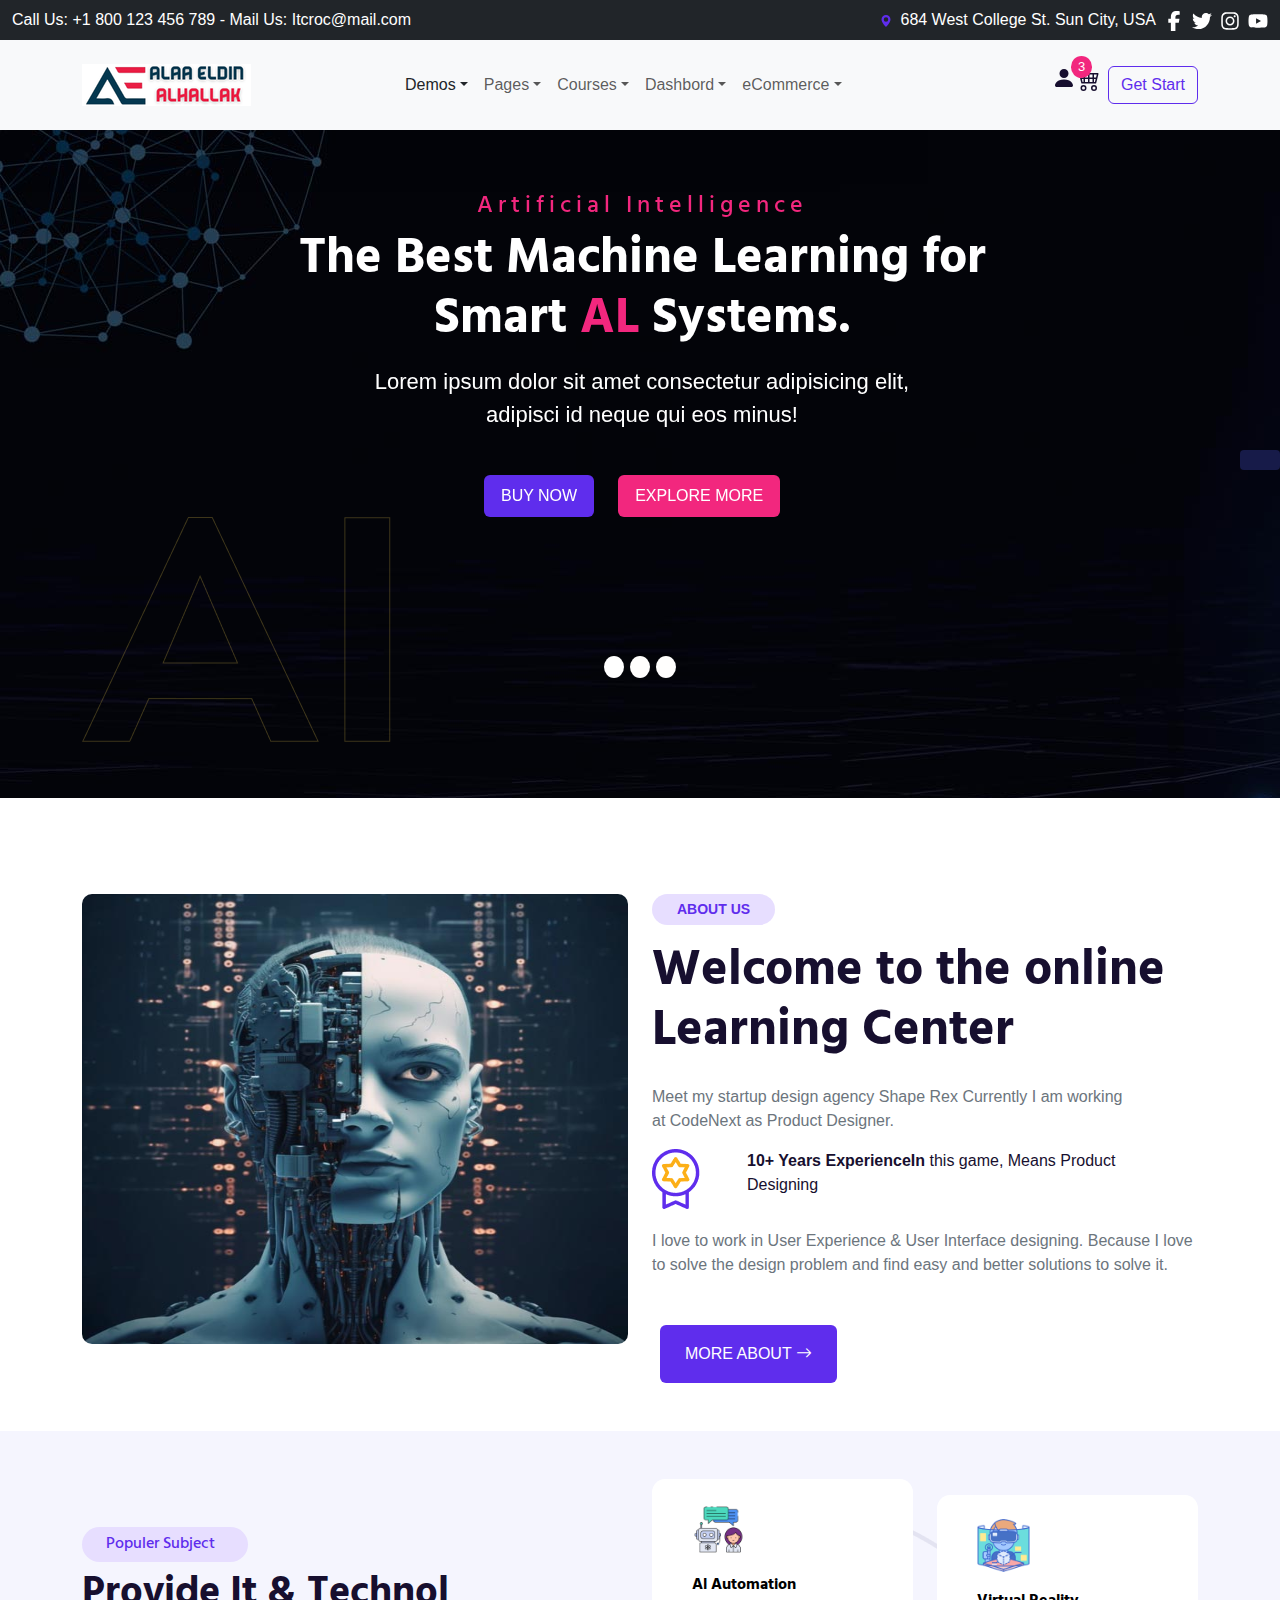
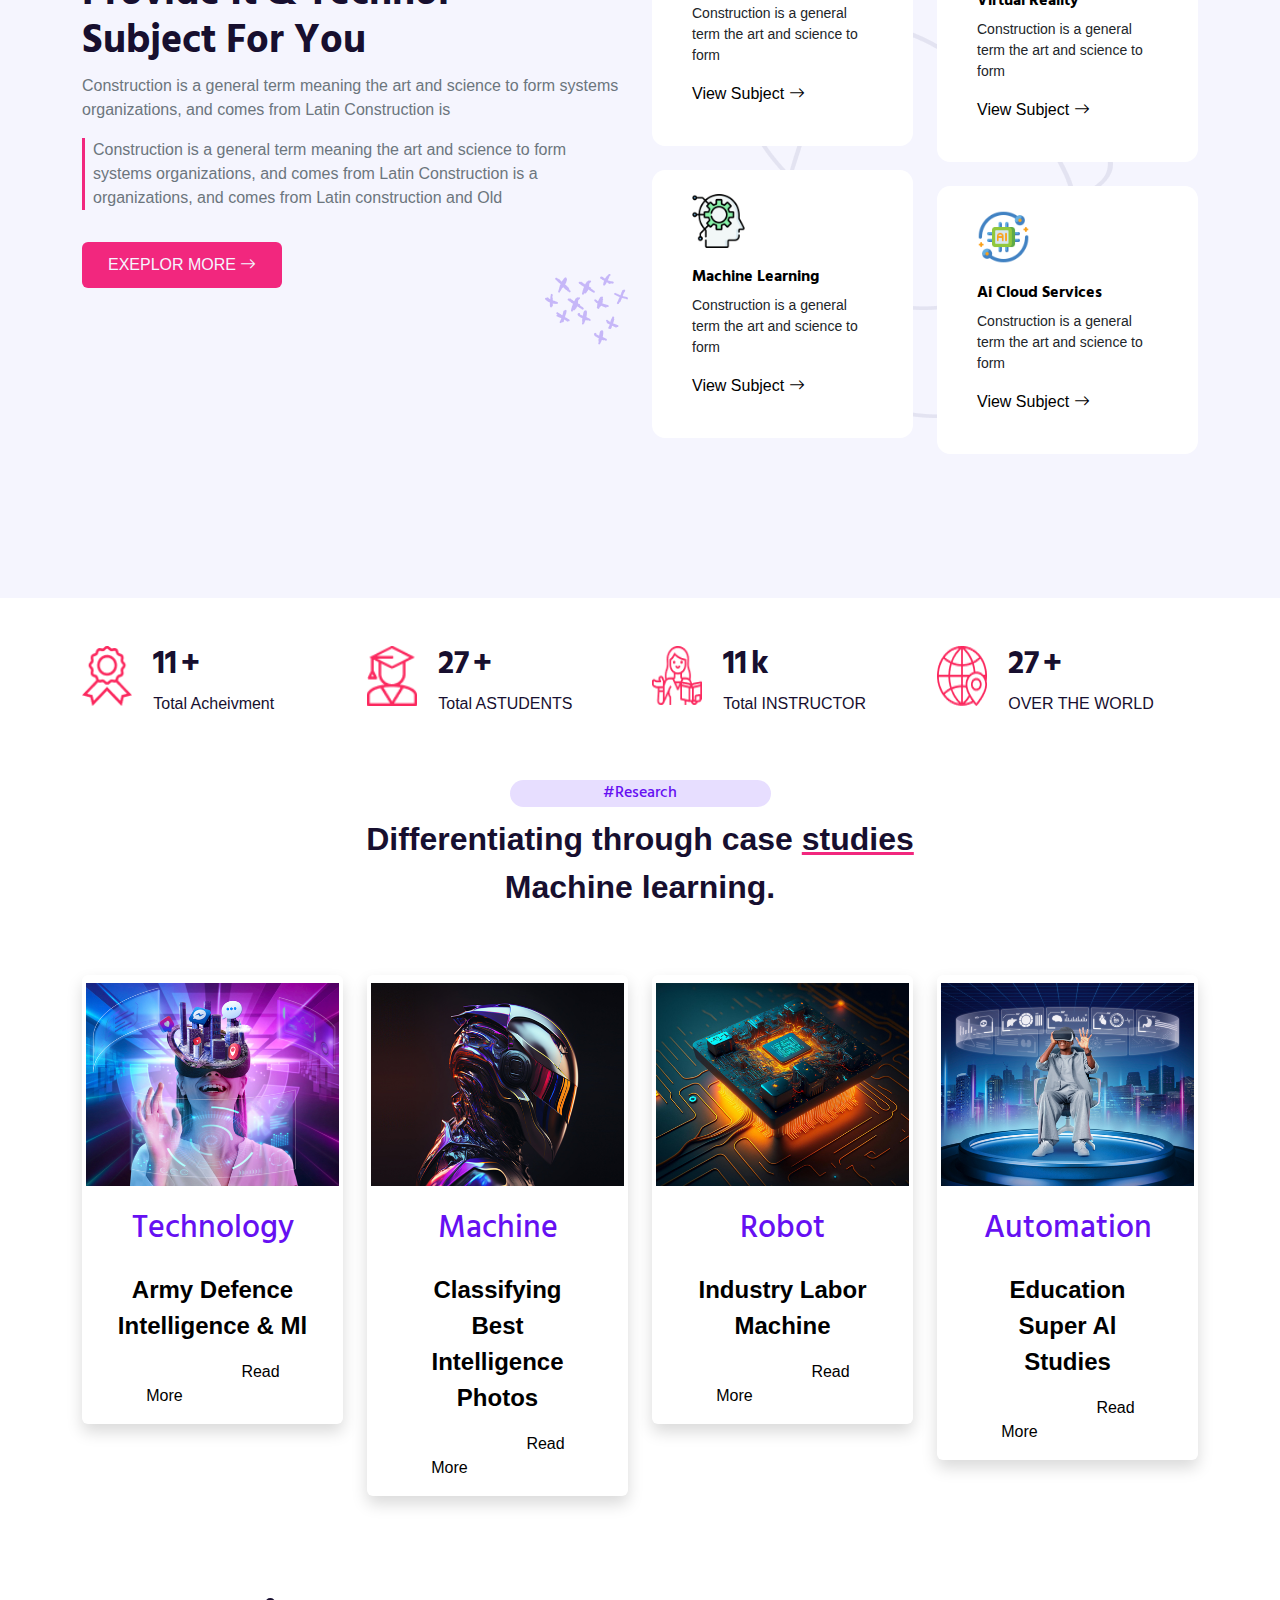
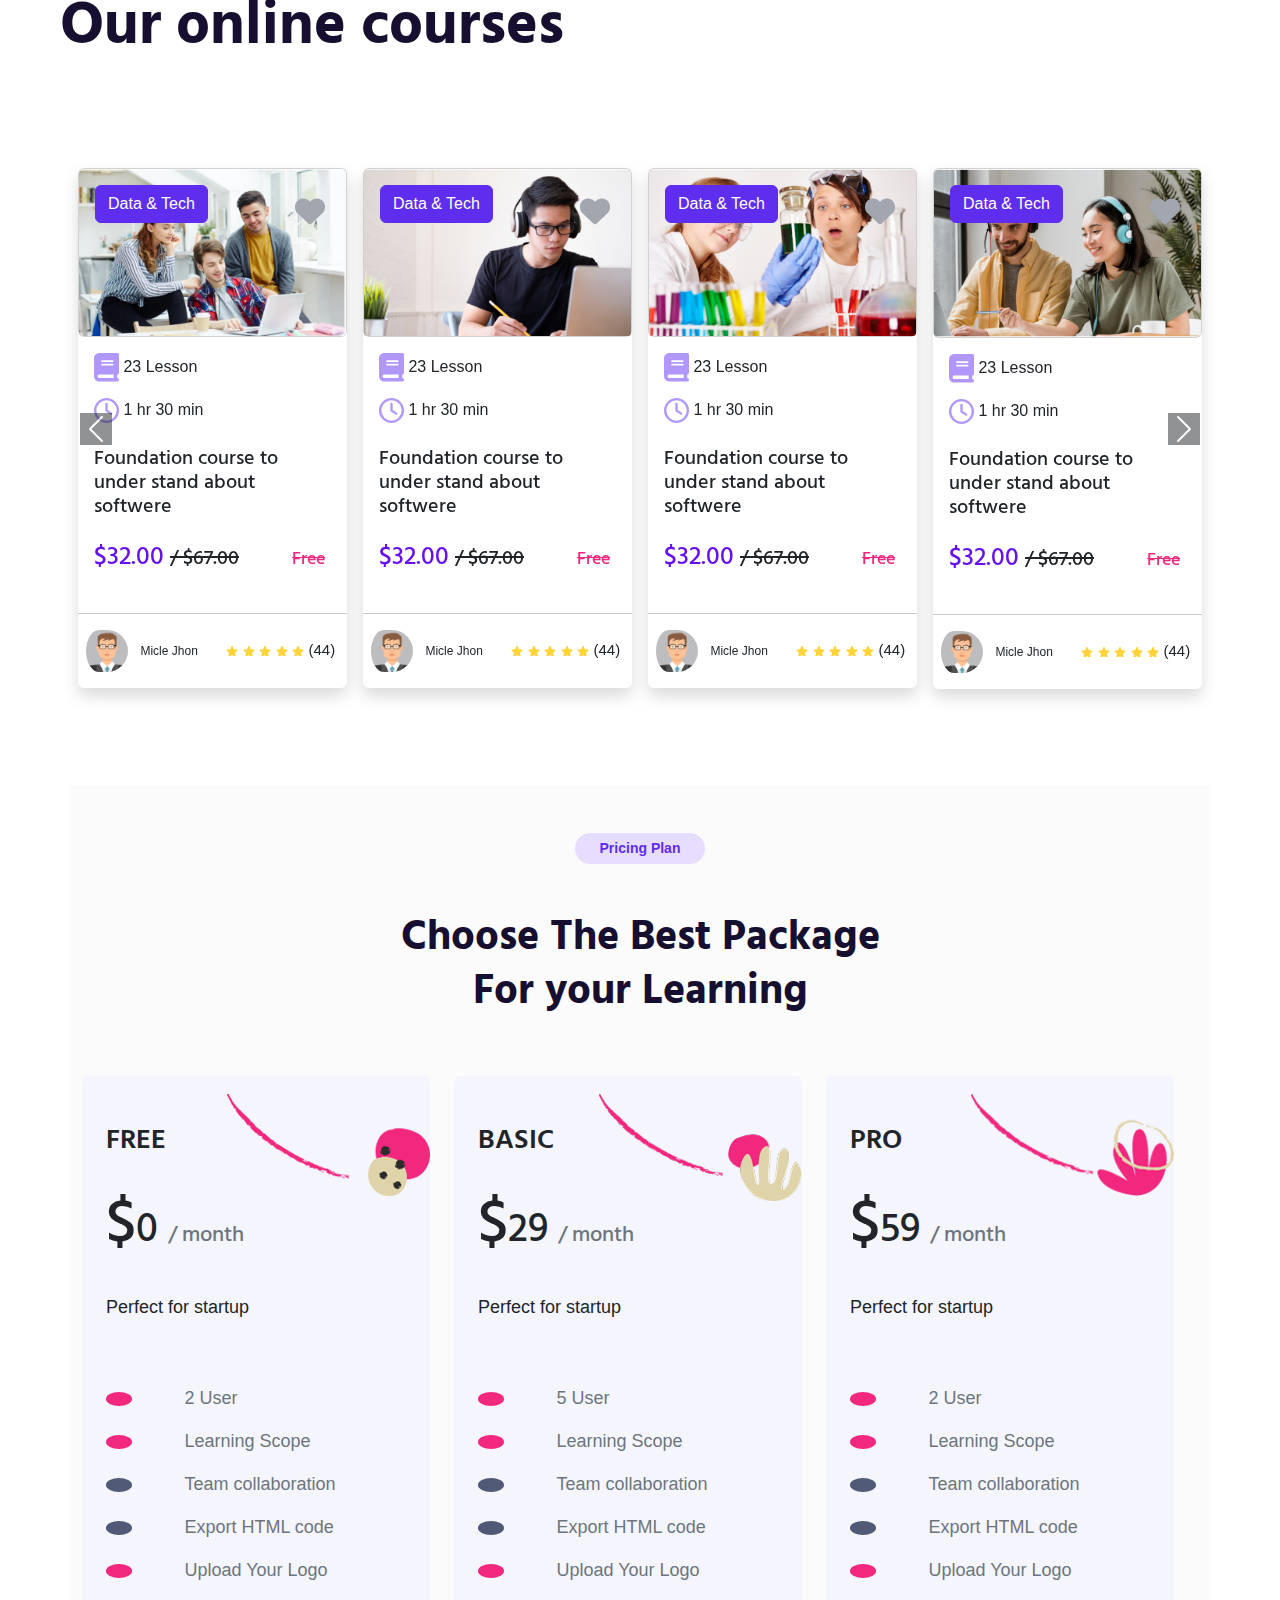
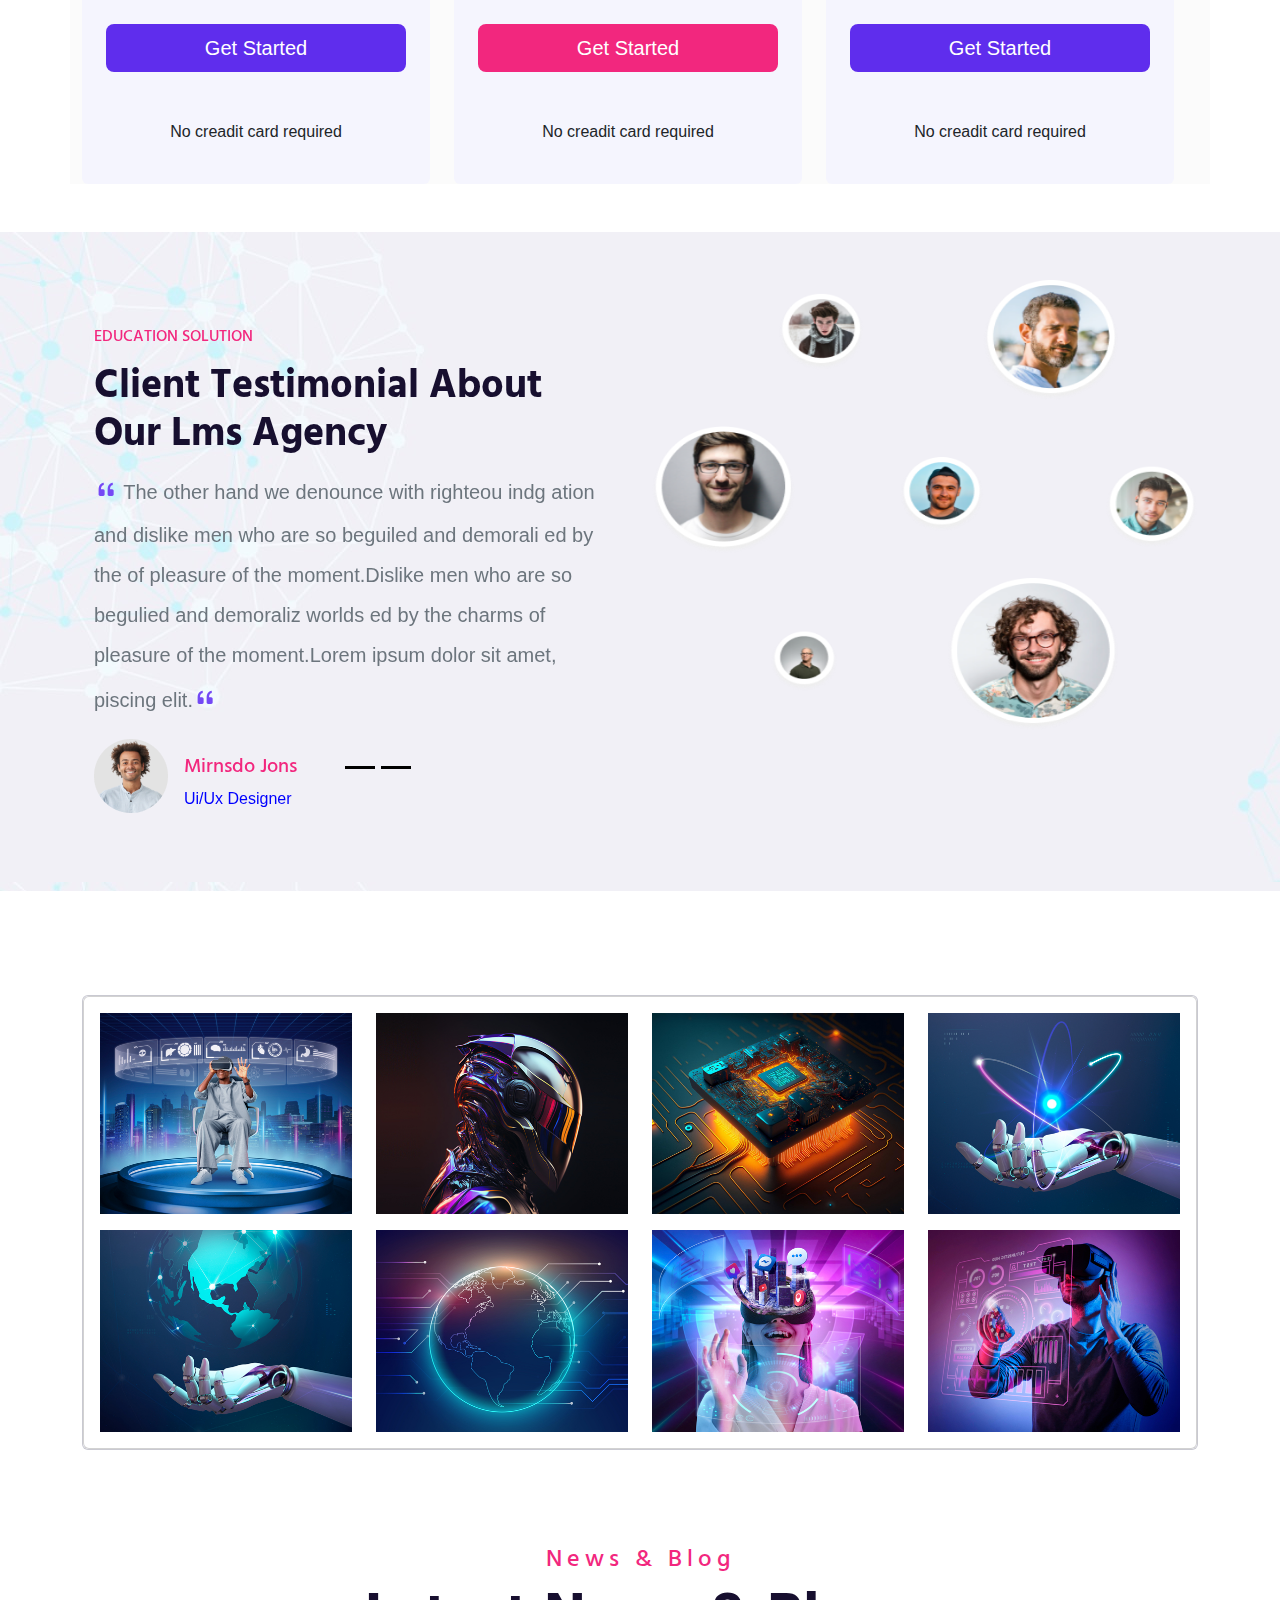
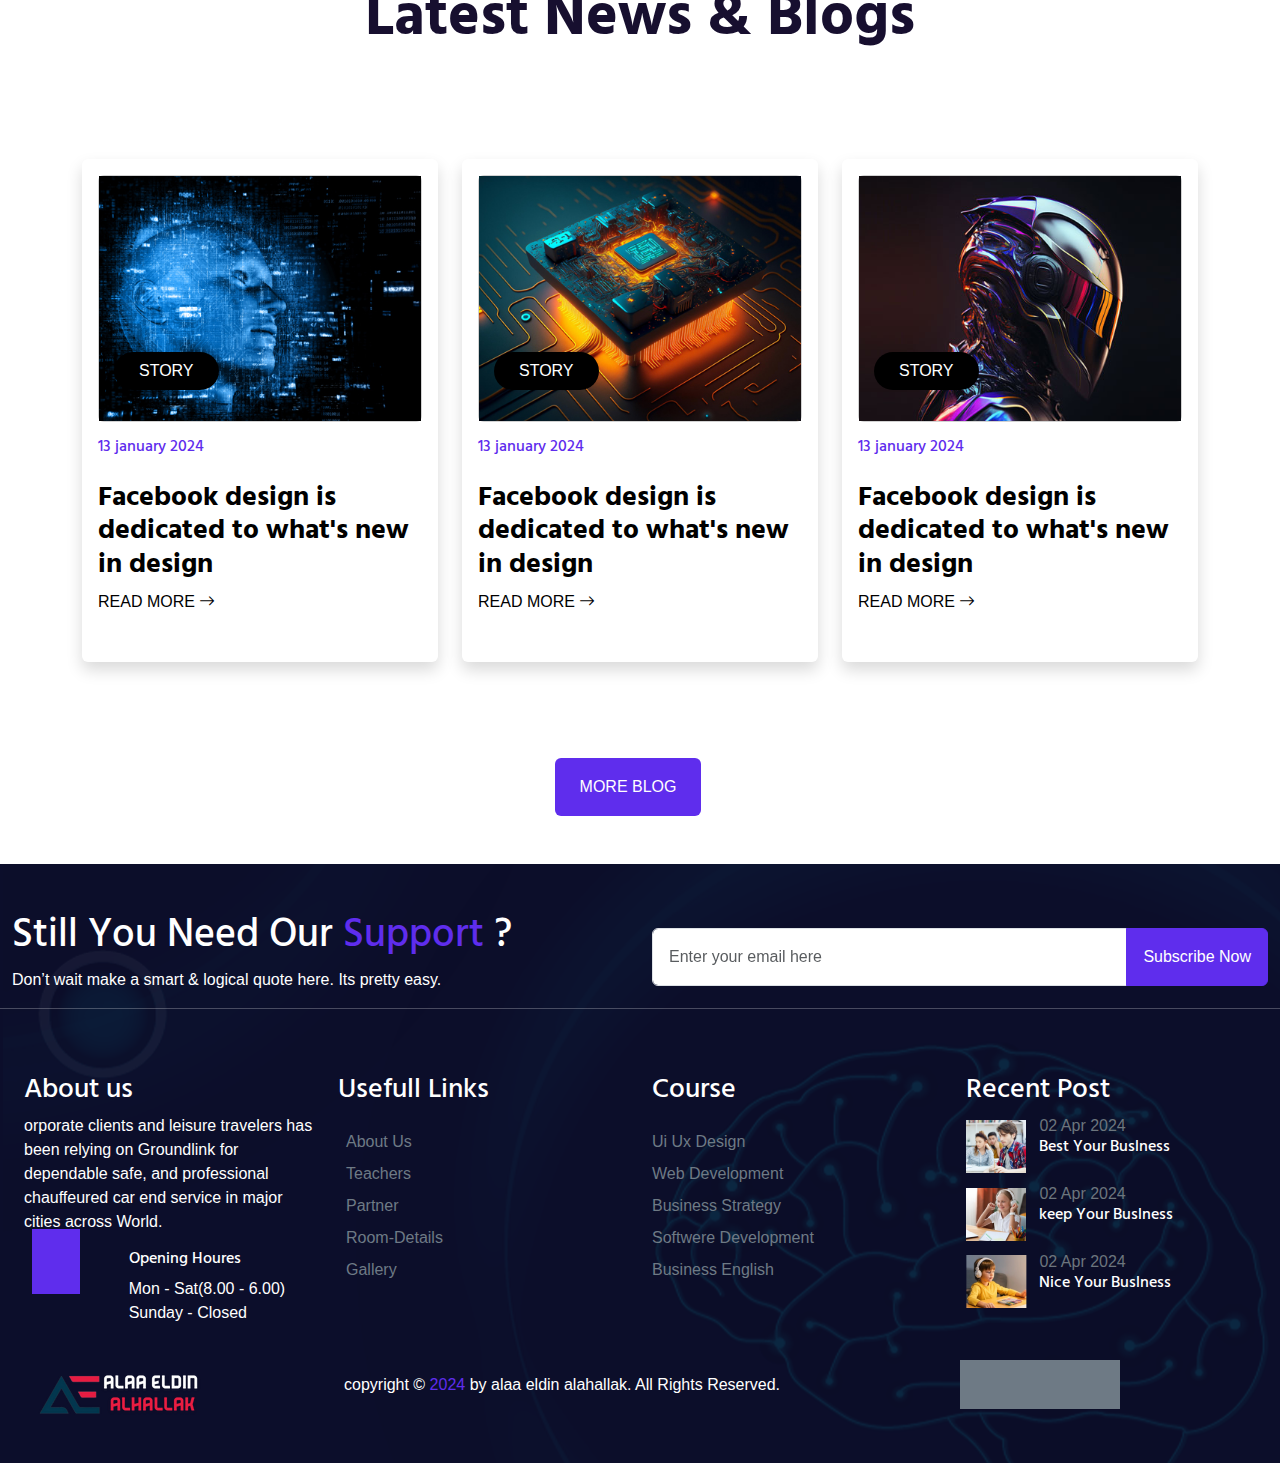
<file: index.html>
<!DOCTYPE html>
<html lang="en">
  <head>
    <meta charset="UTF-8" />
    <meta name="viewport" content="width=device-width, initial-scale=1.0" />
    <title>Online Learning Center</title>
    <link
      href="https://cdn.jsdelivr.net/npm/bootstrap@5.3.3/dist/css/bootstrap.min.css"
      rel="stylesheet"
      integrity="sha384-QWTKZyjpPEjISv5WaRU9OFeRpok6YctnYmDr5pNlyT2bRjXh0JMhjY6hW+ALEwIH"
      crossorigin="anonymous"
    />
    <link
      rel="stylesheet"
      href="https://cdnjs.cloudflare.com/ajax/libs/font-awesome/6.6.0/css/all.min.css"
      integrity="sha512-Kc323vGBEqzTmouAECnVceyQqyqdsSiqLQISBL29aUW4U/M7pSPA/gEUZQqv1cwx4OnYxTxve5UMg5GT6L4JJg=="
      crossorigin="anonymous"
      referrerpolicy="no-referrer"
    />
    <link rel="stylesheet" href="./style.css" />

    <link
      rel="stylesheet"
      href="https://cdn.jsdelivr.net/npm/bootstrap-icons@1.11.3/font/bootstrap-icons.min.css"
    />

    <link
      rel="stylesheet"
      href="https://cdnjs.cloudflare.com/ajax/libs/font-awesome/6.6.0/css/all.min.css"
      integrity="sha512-Kc323vGBEqzTmouAECnVceyQqyqdsSiqLQISBL29aUW4U/M7pSPA/gEUZQqv1cwx4OnYxTxve5UMg5GT6L4JJg=="
      crossorigin="anonymous"
      referrerpolicy="no-referrer"
    />

    <style>
      body {
        font-family: sans-serif;
      }

      .bd {
        background-color: #5f2ded;
      }
      .nn {
        color: #ffffff;
      }

      .ww:hover {
        color: #5f2ded;
      }
      .nour1 {
        color: rgb(110, 122, 133);
      }
      .m {
        background-color: rgb(110, 122, 133);
      }
      a {
        text-decoration: none;
      }

      .nour:hover {
        color: #5f2ded;
        text-decoration: underline;
      }
      .color3 {
        background-image: url(./imges/footer_bg_ai.png);
      }
      .button:hover {
        background-color: #170f2f;
      }
      .button {
        background-color: #5f2ded;
      }
      .color2:hover {
        background-color: #5f2ded;
      }
      .h {
        color: #5f2ded;
      }
       /* Default (light) theme */
       body {
            background-color: #ffffff;
            color: #170f2f;
          }
    
          /* Dark theme */
         
          body.dark-theme {
                background-color: #0c0e2b;
                color: #f5f5f5;
              }
              .button22 {
                background-color: #171b49;
                color: #fff;
                border: none;
                padding: 10px 20px;
                font-size: 16px;
                cursor: pointer;
                border-radius: 4px;
                position: fixed;
                right: 0px;
                top: 50%;
               
              }
   

      /* Dark theme styles */
     
      body.dark-theme .populer-card {
        background-color: #0c0e2b;
        box-shadow: 0 2px 6px rgba(255, 255, 255, 0.3);
        color: white;
      }
      body.dark-theme .populer-card:hover {
        background-color:#5f2ded;
        box-shadow: 0 2px 6px rgba(241, 238, 238, 0.3);
        color: white;
      }
      body.dark-theme .Populerarea  {
        background-color:#170f2f;
        box-shadow: 0 2px 6px rgba(255, 255, 255, 0.3);
        color: white;
      }
      
      
      body.dark-theme .research-cards {
        background-color: #131641;
       
        color: white;
      }
      
      body.dark-theme .choose {
        background-color: #0c0e2b;
        color: white;
       
      }
      body.dark-theme .choose-cards:hover {
        background-color: #0c0e2b;
        color: white;
       
      }
      body.dark-theme .choose-cards {
        background-color:  #170f2f;
        color: white;
       
      }
      body.dark-theme .choosee {
        background-color: #131641;
        box-shadow: 0 2px 6px rgba(255, 255, 255, 0.1);
        color: white;
      }
      body.dark-theme .educationarea {
        background-image: url(https://teamwork.alaaeldinalhallak.com/img/testimonial/testi_bg.png);
        
        background-color: #170f2f;
        
      }
      
    </style>
  </head>
  <body>
    <!-- Loader -->
   

    <div class="loader">
      <i
        style="position: relative; left: 60px; font-size: 30px"
        class="fa-solid fa-book"
      ></i>
    </div>
    <!--  -->
    <div class="fixed-top">
      <!------Top bar-------->
      <div class="bg-dark text-white py-2 d-none d-md-block">
        <div class="container-fluid d-flex justify-content-between">
          <span>Call Us: +1 800 123 456 789 - Mail Us: Itcroc@mail.com</span>
          <span class="d-flex gap-2 social">
            <span>
              <svg
                xmlns="http://www.w3.org/2000/svg"
                width="12"
                height="12"
                fill="currentColor"
                class="bi bi-geo-alt-fill me-1"
                viewBox="0 0 16 16"
              >
                <path
                  fill="#5f2ded"
                  d="M8 16s6-5.686 6-10A6 6 0 0 0 2 6c0 4.314 6 10 6 10m0-7a3 3 0 1 1 0-6 3 3 0 0 1 0 6"
                />
              </svg>
              684 West College St. Sun City, USA</span
            >

            <span class="d-flex gap-2">
              <a href="#">
                <svg
                  style="width: 20px; height: 20px"
                  xmlns="http://www.w3.org/2000/svg"
                  viewBox="0 0 320 512"
                >
                  <!--!Font Awesome Free 6.6.0 by @fontawesome - https://fontawesome.com License - https://fontawesome.com/license/free Copyright 2024 Fonticons, Inc.-->
                  <path
                    fill="#ffffff"
                    d="M80 299.3V512H196V299.3h86.5l18-97.8H196V166.9c0-51.7 20.3-71.5 72.7-71.5c16.3 0 29.4 .4 37 1.2V7.9C291.4 4 256.4 0 236.2 0C129.3 0 80 50.5 80 159.4v42.1H14v97.8H80z"
                  />
                </svg>
              </a>
              <a href="#">
                <svg
                  style="width: 20px; height: 20px"
                  xmlns="http://www.w3.org/2000/svg"
                  viewBox="0 0 512 512"
                >
                  <!--!Font Awesome Free 6.6.0 by @fontawesome - https://fontawesome.com License - https://fontawesome.com/license/free Copyright 2024 Fonticons, Inc.-->
                  <path
                    fill="#ffffff"
                    d="M459.4 151.7c.3 4.5 .3 9.1 .3 13.6 0 138.7-105.6 298.6-298.6 298.6-59.5 0-114.7-17.2-161.1-47.1 8.4 1 16.6 1.3 25.3 1.3 49.1 0 94.2-16.6 130.3-44.8-46.1-1-84.8-31.2-98.1-72.8 6.5 1 13 1.6 19.8 1.6 9.4 0 18.8-1.3 27.6-3.6-48.1-9.7-84.1-52-84.1-103v-1.3c14 7.8 30.2 12.7 47.4 13.3-28.3-18.8-46.8-51-46.8-87.4 0-19.5 5.2-37.4 14.3-53 51.7 63.7 129.3 105.3 216.4 109.8-1.6-7.8-2.6-15.9-2.6-24 0-57.8 46.8-104.9 104.9-104.9 30.2 0 57.5 12.7 76.7 33.1 23.7-4.5 46.5-13.3 66.6-25.3-7.8 24.4-24.4 44.8-46.1 57.8 21.1-2.3 41.6-8.1 60.4-16.2-14.3 20.8-32.2 39.3-52.6 54.3z"
                  />
                </svg>
              </a>
              <a href="#">
                <svg
                  style="width: 20px; height: 20px"
                  xmlns="http://www.w3.org/2000/svg"
                  viewBox="0 0 448 512"
                >
                  <!--!Font Awesome Free 6.6.0 by @fontawesome - https://fontawesome.com License - https://fontawesome.com/license/free Copyright 2024 Fonticons, Inc.-->
                  <path
                    fill="#ffffff"
                    d="M224.1 141c-63.6 0-114.9 51.3-114.9 114.9s51.3 114.9 114.9 114.9S339 319.5 339 255.9 287.7 141 224.1 141zm0 189.6c-41.1 0-74.7-33.5-74.7-74.7s33.5-74.7 74.7-74.7 74.7 33.5 74.7 74.7-33.6 74.7-74.7 74.7zm146.4-194.3c0 14.9-12 26.8-26.8 26.8-14.9 0-26.8-12-26.8-26.8s12-26.8 26.8-26.8 26.8 12 26.8 26.8zm76.1 27.2c-1.7-35.9-9.9-67.7-36.2-93.9-26.2-26.2-58-34.4-93.9-36.2-37-2.1-147.9-2.1-184.9 0-35.8 1.7-67.6 9.9-93.9 36.1s-34.4 58-36.2 93.9c-2.1 37-2.1 147.9 0 184.9 1.7 35.9 9.9 67.7 36.2 93.9s58 34.4 93.9 36.2c37 2.1 147.9 2.1 184.9 0 35.9-1.7 67.7-9.9 93.9-36.2 26.2-26.2 34.4-58 36.2-93.9 2.1-37 2.1-147.8 0-184.8zM398.8 388c-7.8 19.6-22.9 34.7-42.6 42.6-29.5 11.7-99.5 9-132.1 9s-102.7 2.6-132.1-9c-19.6-7.8-34.7-22.9-42.6-42.6-11.7-29.5-9-99.5-9-132.1s-2.6-102.7 9-132.1c7.8-19.6 22.9-34.7 42.6-42.6 29.5-11.7 99.5-9 132.1-9s102.7-2.6 132.1 9c19.6 7.8 34.7 22.9 42.6 42.6 11.7 29.5 9 99.5 9 132.1s2.7 102.7-9 132.1z"
                  />
                </svg>
              </a>
              <a href="#">
                <svg
                  style="width: 20px; height: 20px"
                  xmlns="http://www.w3.org/2000/svg"
                  viewBox="0 0 576 512"
                >
                  <!--!Font Awesome Free 6.6.0 by @fontawesome - https://fontawesome.com License - https://fontawesome.com/license/free Copyright 2024 Fonticons, Inc.-->
                  <path
                    fill="#ffffff"
                    d="M549.7 124.1c-6.3-23.7-24.8-42.3-48.3-48.6C458.8 64 288 64 288 64S117.2 64 74.6 75.5c-23.5 6.3-42 24.9-48.3 48.6-11.4 42.9-11.4 132.3-11.4 132.3s0 89.4 11.4 132.3c6.3 23.7 24.8 41.5 48.3 47.8C117.2 448 288 448 288 448s170.8 0 213.4-11.5c23.5-6.3 42-24.2 48.3-47.8 11.4-42.9 11.4-132.3 11.4-132.3s0-89.4-11.4-132.3zm-317.5 213.5V175.2l142.7 81.2-142.7 81.2z"
                  />
                </svg>
              </a>
            </span>
          </span>
        </div>
      </div>
      <!--------End top bar--------->

      <!------Navbar---------->
      <div class="navbar bg-light navbar-expand-lg py-4">
        <div class="container">
          <a href="index.html"
            ><img loading="lazy" src="./imges/logo_1.png" alt="logo"
          /></a>

          <div
            class="offcanvas offcanvas-end bg-white ps-3"
            id="navbarNav"
            style="margin-left: 130px; width: 250px"
          >
            <ul class="navbar-nav">
              <li class="nav-item dropdown">
                <a
                  href="./index.html"
                  class="nav-link dropdown-toggle text-dark"
                  role="button"
                  data-bs-toggle="dropdown"
                  data-bs-auto-close="outside"
                  >Demos</a
                >
                <ul class="dropdown-menu">
                  <li class="dropdown dropend">
                    <a
                      href="#"
                      class="dropdown-item dropdown-toggle"
                      role="button"
                      data-bs-auto-close="outside"
                      data-bs-toggle="dropdown"
                      >Light</a
                    >

                    <ul class="dropdown-menu dropdown-menu-end">
                      <li>
                        <a href="./index.html" class="dropdown-item">demos</a>
                      </li>
                    </ul>
                  </li>

                  <li class="dropdown dropend">
                    <a
                      href="#"
                      class="dropdown-item dropdown-toggle"
                      role="button"
                      data-bs-auto-close="outside"
                      data-bs-toggle="dropdown"
                      >Dark</a
                    >

                    <ul class="dropdown-menu dropdown-menu-end">
                      <li>
                        <a href="./index.html" class="dropdown-item">demos</a>
                      </li>
                    </ul>
                  </li>
                </ul>
              </li>
              <li class="nav-item dropdown">
                <a
                  href="#"
                  class="nav-link dropdown-toggle"
                  role="button"
                  data-bs-toggle="dropdown"
                  data-bs-auto-close="outside"
                  >Pages</a
                >
                <ul class="dropdown-menu">
                  <li class="dropdown dropend">
                    <a
                      href="#"
                      class="dropdown-item dropdown-toggle"
                      role="button"
                      data-bs-auto-close="outside"
                      data-bs-toggle="dropdown"
                      >Get Started 1
                    </a>

                    <ul class="dropdown-menu dropdown-menu-end">
                      <li><a href="#" class="dropdown-item">nested item</a></li>
                      <li><a href="#" class="dropdown-item">nested item</a></li>
                      <li><a href="#" class="dropdown-item">nested item</a></li>
                      <li><a href="#" class="dropdown-item">nested item</a></li>
                      <li><a href="#" class="dropdown-item">nested item</a></li>
                      <li><a href="#" class="dropdown-item">nested item</a></li>
                    </ul>
                  </li>
                  <li class="dropdown dropend">
                    <a
                      href="#"
                      class="dropdown-item dropdown-toggle"
                      role="button"
                      data-bs-auto-close="outside"
                      data-bs-toggle="dropdown"
                      >Get Started 2
                    </a>

                    <ul class="dropdown-menu dropdown-menu-end">
                      <li><a href="#" class="dropdown-item">nested item</a></li>
                      <li><a href="#" class="dropdown-item">nested item</a></li>
                      <li><a href="#" class="dropdown-item">nested item</a></li>
                      <li><a href="#" class="dropdown-item">nested item</a></li>
                      <li><a href="#" class="dropdown-item">nested item</a></li>
                      <li><a href="#" class="dropdown-item">nested item</a></li>
                    </ul>
                  </li>
                  <li class="dropdown dropend">
                    <a
                      href="#"
                      class="dropdown-item dropdown-toggle"
                      role="button"
                      data-bs-auto-close="outside"
                      data-bs-toggle="dropdown"
                      >Get Started 3
                    </a>

                    <ul class="dropdown-menu dropdown-menu-end">
                      <li><a href="#" class="dropdown-item">nested item</a></li>
                      <li><a href="#" class="dropdown-item">nested item</a></li>
                      <li><a href="#" class="dropdown-item">nested item</a></li>
                      <li><a href="#" class="dropdown-item">nested item</a></li>
                      <li><a href="#" class="dropdown-item">nested item</a></li>
                      <li><a href="#" class="dropdown-item">nested item</a></li>
                    </ul>
                  </li>
                  <li class="dropdown dropend">
                    <a
                      href="#"
                      class="dropdown-item dropdown-toggle"
                      role="button"
                      data-bs-auto-close="outside"
                      data-bs-toggle="dropdown"
                      >Get Started 4
                    </a>

                    <ul class="dropdown-menu dropdown-menu-end">
                      <li><a href="#" class="dropdown-item">nested item</a></li>
                      <li><a href="#" class="dropdown-item">nested item</a></li>
                      <li><a href="#" class="dropdown-item">nested item</a></li>
                      <li><a href="#" class="dropdown-item">nested item</a></li>
                      <li><a href="#" class="dropdown-item">nested item</a></li>
                      <li><a href="#" class="dropdown-item">nested item</a></li>
                    </ul>
                  </li>
                </ul>
              </li>
              <li class="nav-item dropdown">
                <a
                  href="./course.html"
                  class="nav-link dropdown-toggle"
                  role="button"
                  data-bs-toggle="dropdown"
                  data-bs-auto-close="outside"
                  >Courses</a
                >
                <ul class="dropdown-menu">
                  <li class="dropdown dropend">
                    <a
                      href="#"
                      class="dropdown-item dropdown-toggle"
                      role="button"
                      data-bs-auto-close="outside"
                      data-bs-toggle="dropdown"
                      >Get Started 1</a
                    >

                    <ul class="dropdown-menu dropdown-menu-end">
                      <li><a href="#" class="dropdown-item">nested item</a></li>
                      <li><a href="#" class="dropdown-item">nested item</a></li>
                      <li><a href="#" class="dropdown-item">nested item</a></li>
                      <li><a href="#" class="dropdown-item">nested item</a></li>
                      <li><a href="#" class="dropdown-item">nested item</a></li>
                      <li><a href="#" class="dropdown-item">nested item</a></li>
                    </ul>
                  </li>
                  <li class="dropdown dropend">
                    <a
                      href="#"
                      class="dropdown-item dropdown-toggle"
                      role="button"
                      data-bs-auto-close="outside"
                      data-bs-toggle="dropdown"
                      >Get Started 2</a
                    >

                    <ul class="dropdown-menu dropdown-menu-end">
                      <li>
                        <a href="./course.html" class="dropdown-item"
                          >Course Details</a
                        >
                      </li>
                      <li>
                        <a href="./course.html" class="dropdown-item"
                          >Course Details(Dark)</a
                        >
                      </li>
                      <li>
                        <a href="./courses2.html" class="dropdown-item"
                          >Course Details 2</a
                        >
                      </li>
                      <li>
                        <a href="./courses2.html" class="dropdown-item">
                          Details 2(Dark)</a
                        >
                      </li>
                      <li>
                        <a href="./corures3.html" class="dropdown-item"
                          >Course Details 3</a
                        >
                      </li>
                      <li>
                        <a href="./corures3.html" class="dropdown-item">
                          Details 3(Dark)</a
                        >
                      </li>
                    </ul>
                  </li>
                  <li class="dropdown dropend">
                    <a
                      href="#"
                      class="dropdown-item dropdown-toggle"
                      role="button"
                      data-bs-auto-close="outside"
                      data-bs-toggle="dropdown"
                      >Get Started 3</a
                    >

                    <ul class="dropdown-menu dropdown-menu-end">
                      <li><a href="#" class="dropdown-item">nested item</a></li>
                      <li><a href="#" class="dropdown-item">nested item</a></li>
                      <li><a href="#" class="dropdown-item">nested item</a></li>
                      <li><a href="#" class="dropdown-item">nested item</a></li>
                      <li><a href="#" class="dropdown-item">nested item</a></li>
                      <li><a href="#" class="dropdown-item">nested item</a></li>
                    </ul>
                  </li>
                </ul>
              </li>
              <li class="nav-item dropdown">
                <a
                  href=""
                  class="nav-link dropdown-toggle"
                  role="button"
                  data-bs-toggle="dropdown"
                  data-bs-auto-close="outside"
                  >Dashbord</a
                >
                <ul class="dropdown-menu">
                  <li class="dropdown dropend">
                    <a
                      href="#"
                      class="dropdown-item dropdown-toggle"
                      role="button"
                      data-bs-auto-close="outside"
                      data-bs-toggle="dropdown"
                      >Admin</a
                    >

                    <ul class="dropdown-menu dropdown-menu-end">
                      <li><a href="#" class="dropdown-item">nested item</a></li>
                      <li><a href="#" class="dropdown-item">nested item</a></li>
                      <li><a href="#" class="dropdown-item">nested item</a></li>
                      <li><a href="#" class="dropdown-item">nested item</a></li>
                      <li><a href="#" class="dropdown-item">nested item</a></li>
                      <li><a href="#" class="dropdown-item">nested item</a></li>
                      <li><a href="#" class="dropdown-item">nested item</a></li>
                    </ul>
                  </li>
                  <li class="dropdown dropend">
                    <a
                      href="#"
                      class="dropdown-item dropdown-toggle"
                      role="button"
                      data-bs-auto-close="outside"
                      data-bs-toggle="dropdown"
                      >Instructor
                    </a>

                    <ul class="dropdown-menu dropdown-menu-end">
                      <li><a href="#" class="dropdown-item">nested item</a></li>
                      <li><a href="#" class="dropdown-item">nested item</a></li>
                      <li><a href="#" class="dropdown-item">nested item</a></li>
                      <li><a href="#" class="dropdown-item">nested item</a></li>
                      <li><a href="#" class="dropdown-item">nested item</a></li>
                      <li><a href="#" class="dropdown-item">nested item</a></li>
                      <li><a href="#" class="dropdown-item">nested item</a></li>
                      <li><a href="#" class="dropdown-item">nested item</a></li>
                      <li><a href="#" class="dropdown-item">nested item</a></li>
                      <li><a href="#" class="dropdown-item">nested item</a></li>
                      <li><a href="#" class="dropdown-item">nested item</a></li>
                    </ul>
                  </li>
                  <li class="dropdown dropend">
                    <a
                      href="#"
                      class="dropdown-item dropdown-toggle"
                      role="button"
                      data-bs-auto-close="outside"
                      data-bs-toggle="dropdown"
                      >Student</a
                    >

                    <ul class="dropdown-menu dropdown-menu-end">
                      <li><a href="#" class="dropdown-item">nested item</a></li>
                      <li><a href="#" class="dropdown-item">nested item</a></li>
                      <li><a href="#" class="dropdown-item">nested item</a></li>
                      <li><a href="#" class="dropdown-item">nested item</a></li>
                      <li><a href="#" class="dropdown-item">nested item</a></li>
                      <li><a href="#" class="dropdown-item">nested item</a></li>
                      <li><a href="#" class="dropdown-item">nested item</a></li>
                      <li><a href="#" class="dropdown-item">nested item</a></li>
                      <li><a href="#" class="dropdown-item">nested item</a></li>
                    </ul>
                  </li>
                </ul>
              </li>
              <li class="nav-item dropdown">
                <a
                  href=""
                  class="nav-link dropdown-toggle"
                  role="button"
                  data-bs-toggle="dropdown"
                  data-bs-auto-close="outside"
                  >eCommerce</a
                >
                <ul class="dropdown-menu">
                  <li><a href="#" class="dropdown-item">Shop</a></li>
                  <li><a href="#" class="dropdown-item">Product Detail</a></li>
                  <li><a href="#" class="dropdown-item">Cart</a></li>
                  <li><a href="#" class="dropdown-item">Chekout</a></li>
                  <li><a href="#" class="dropdown-item">Wishlist</a></li>
                </ul>
              </li>

              <hr class="d-md-none d-block" />

              <div class="d-md-none d-block mt-5">
                <i class="p-3 fa-brands fa-twitter fa-lg sky"></i>

                <i class="p-3 fa-brands fa-facebook-f fa-lg sky"></i>

                <i class="p-3 fa-brands fa-skype fa-lg sky"></i>

                <i class="p-3 fa-brands fa-linkedin fa-lg sky"></i>
              </div>
            </ul>
          </div>
          <div class="d-flex">
            <svg
              xmlns="http://www.w3.org/2000/svg"
              width="24"
              height="24"
              fill="currentColor"
              class="bi bi-person-fill d-none d-md-block"
              viewBox="0 0 16 16"
            >
              <path
                d="M3 14s-1 0-1-1 1-4 6-4 6 3 6 4-1 1-1 1zm5-6a3 3 0 1 0 0-6 3 3 0 0 0 0 6"
              />
            </svg>
            <div style="position: relative">
              <svg
                xmlns="http://www.w3.org/2000/svg"
                width="24"
                height="24"
                fill="currentColor"
                class="bi bi-cart4 me-2"
                viewBox="0 0 16 16"
              >
                <path
                  d="M0 2.5A.5.5 0 0 1 .5 2H2a.5.5 0 0 1 .485.379L2.89 4H14.5a.5.5 0 0 1 .485.621l-1.5 6A.5.5 0 0 1 13 11H4a.5.5 0 0 1-.485-.379L1.61 3H.5a.5.5 0 0 1-.5-.5M3.14 5l.5 2H5V5zM6 5v2h2V5zm3 0v2h2V5zm3 0v2h1.36l.5-2zm1.11 3H12v2h.61zM11 8H9v2h2zM8 8H6v2h2zM5 8H3.89l.5 2H5zm0 5a1 1 0 1 0 0 2 1 1 0 0 0 0-2m-2 1a2 2 0 1 1 4 0 2 2 0 0 1-4 0m9-1a1 1 0 1 0 0 2 1 1 0 0 0 0-2m-2 1a2 2 0 1 1 4 0 2 2 0 0 1-4 0"
                />
              </svg>
              <span
                style="
                  padding: 1px 7px;
                  font-size: 13px;
                  position: absolute;
                  border-radius: 50%;
                  color: #fffbfb;
                  top: -10px;
                  left: -5px;
                  background-color: #f2277e;
                "
                >3</span
              >
            </div>
            <form action="" class="d-flex">
              <button class="btn btn-outline-primary d-none d-md-block">
                Get Start
              </button>
            </form>

            <buttom
              class="navbar-toggler me-5"
              type="buttom"
              data-bs-toggle="offcanvas"
              data-bs-target="#navbarNav"
            >
              <span class="navbar-toggler-icon"></span>
            </buttom>
          </div>
        </div>
      </div>

      <!-------End navbar----------->
    </div>
    <!--  -->

    <!-- header stard -->

    <header class="header mt-5">
      <div class="container mt-5">
        <div
          id="slides-with-indicator"
          class="carousel carousel-dark slide pt-5"
          data-bs-ride="carousel"
        >
          <div class="carousel-indicators">
            <button
              class="active mb-5"
              type="button"
              data-bs-target="#slides-with-indicator"
              data-bs-slide-to="0"
              style="
                width: 20px;
                height: 2px;
                border-radius: 50%;
                background: rgb(255, 255, 255);
              "
            ></button>
            <button
              class="active mb-5"
              type="button"
              data-bs-target="#slides-with-indicator"
              data-bs-slide-to="1"
              style="
                width: 20px;
                height: 2px;
                border-radius: 50%;
                background: rgb(255, 254, 253);
              "
            ></button>

            <button
              class="active mb-5"
              type="button"
              data-bs-target="#slides-with-indicator"
              data-bs-slide-to="2"
              style="
                width: 20px;
                height: 2px;
                border-radius: 50%;
                background: rgb(255, 254, 253);
              "
            ></button>
          </div>

          <div class="carousel-inner">
            <div class="carousel-item active">
              <div
                class="card-wrapper container-sm d-flex justify-content-around"
              >
                <div class="row justify-content-center pt-5 text-white">
                  <div class="col-md-9 text-center mt-5 ps-3">
                    <h4 style="color: #f2277e; letter-spacing: 5px">
                      Artificial Intelligence
                    </h4>

                    <h1 style="font-size: 50px; font-weight: bold">
                      The Best Machine Learning for <br />Smart
                      <span style="color: #f2277e">AL</span> Systems.
                    </h1>

                    <p class="mt-3" style="font-size: 22px">
                      Lorem ipsum dolor sit amet consectetur adipisicing
                      elit,<br />
                      adipisci id neque qui eos minus!
                    </p>
                  </div>

                  <div class="row justify-content-end mt-4 me-5">
                    <div class="col-md-8 px-5">
                      <div class="text-white mt-1 px-2 d-flex">
                        <a href="#" class="btn btn-rounded px-3 py-2 me-4 btn1">
                          BUY NOW
                        </a>
                        <a href="#" class="btn btn-rounded px-3 py-2 btn2">
                          EXPLORE MORE
                        </a>
                      </div>
                    </div>
                  </div>
                </div>
              </div>
            </div>
            <div class="carousel-item">
              <div
                class="card-wrapper container-sm d-flex justify-content-around d-none-md"
              >
                <div class="row justify-content-center pt-5 text-white">
                  <div class="col-md-9 text-center mt-5 ps-3">
                    <h4 style="color: #f2277e; letter-spacing: 5px">
                      Artificial Intelligence
                    </h4>

                    <h1 style="font-size: 50px; font-weight: bold">
                      The Best Machine Learning for <br />Smart
                      <span style="color: #f2277e">AL</span> Systems.
                    </h1>

                    <p class="mt-3" style="font-size: 22px">
                      Lorem ipsum dolor sit amet consectetur adipisicing
                      elit,<br />
                      adipisci id neque qui eos minus!
                    </p>
                  </div>

                  <div class="row justify-content-end me-5 mt-4">
                    <div class="col-md-8 px-5">
                      <div class="text-white mt-1 px-2 d-flex">
                        <a href="#" class="btn btn-rounded px-3 py-2 me-4 btn1">
                          BUY NOW
                        </a>
                        <a href="#" class="btn btn-rounded px-3 py-2 btn2">
                          EXPLORE MORE
                        </a>
                      </div>
                    </div>
                  </div>
                </div>
              </div>
            </div>

            <div class="carousel-item">
              <div
                class="card-wrapper container-sm d-flex justify-content-around d-none-md"
              >
                <div class="row justify-content-center pt-5 text-white">
                  <div class="col-md-9 text-center mt-5 ps-3">
                    <h4 style="color: #f2277e; letter-spacing: 5px">
                      Artificial Intelligence
                    </h4>

                    <h1 style="font-size: 50px; font-weight: bold">
                      The Best Machine Learning for <br />Smart
                      <span style="color: #f2277e">AL</span> Systems.
                    </h1>

                    <p class="mt-3" style="font-size: 22px">
                      Lorem ipsum dolor sit amet consectetur adipisicing
                      elit,<br />
                      adipisci id neque qui eos minus!
                    </p>
                  </div>

                  <div class="row justify-content-end me-5 mt-4">
                    <div class="col-md-8 px-5">
                      <div class="text-white mt-1 px-2 d-flex">
                        <a href="#" class="btn btn-rounded px-3 py-2 me-4 btn1">
                          BUY NOW
                        </a>
                        <a href="#" class="btn btn-rounded px-3 py-2 btn2">
                          EXPLORE MORE
                        </a>
                      </div>
                    </div>
                  </div>
                </div>
              </div>
            </div>
          </div>
          <div class="col-md-4 d-none d-md-block mb-5">
            <img
              class="vertical-align: middle ai opacity-25"
              src="./imges/herobanner__ai.png"
              alt=""
            />
          </div>
        </div>
      </div>
    </header>

    <!-- header end -->
    <button class="button22 d-none d-md-block" id="themeToggle"><i class="fa-solid fa-moon"></i></button>
    <!-- about us stard -->
    <div class="container mt-5 mb-5">
      <div class="row justify-content-center mt-5">
        <div class="col-md-6">
          <div class="img3d mt-5">
            <img src="./imges/about_ai.jpg" alt="3D Image" class="image-3d" />
          </div>
        </div>
        <div class="col-md-6">
          <div class="row">
            <div class="col-md-12">
              <a
                href="#"
                class="btn rounded-pill px-4 py-1 btn-sm mt-5 fw-bold"
                style="background-color: #e7deff; color: #5f2ded"
                >ABOUT US
              </a>

              <div class="col-md-12">
                <h1 class="mt-3 fw-bold" style="font-size: 50px">
                  Welcome to the online <br />Learning Center
                </h1>
              </div>

              <div class="col-md-12">
                <p class="mt-4 text-secondary">
                  Meet my startup design agency Shape Rex Currently I am working
                  <br />at CodeNext as Product Designer.
                </p>
              </div>

              <div class="row mt-3">
                <div class="col-2">
                  <img src="./imges/about_15.png" alt="" />
                </div>
                <div class="col-10">
                  <p class="" style="font-size: 20px text-secondary">
                    <span class="fw-bold">10+ Years ExperienceIn</span> this
                    game, Means Product <br />
                    Designing
                  </p>
                </div>
                <div class="col-md-12 mt-3">
                  <p class="text-secondary">
                    I love to work in User Experience & User Interface
                    designing. Because I love to solve the design problem and
                    find easy and better solutions to solve it.
                  </p>

                  <div class="col-md-12 mt-5">
                    <div class="text-white mt-1 px-2">
                      <a href="#" class="btn btn-rounded px-4 py-3 me-4 btnnn">
                        MORE ABOUT <i class="bi bi-arrow-right"></i>
                      </a>
                    </div>
                  </div>
                </div>
              </div>
            </div>
          </div>
        </div>
      </div>
    </div>
    <!-- about us end -->
    <!--------------------------------------------- Populer Subject start--------------------------- -->
    <section class="Populerarea pb-5">
      <div class="container pb-5">
        <div class="row mt-5 pb-5">
          <!-- first col -->
          <div class="col-md-6 mt-5 pt-5">
            <div class="row">
              <div class="col-4">
                <h6
                  class="populer-small-title px-2 py-2 ps-4 justify-content-center rounded-pill"
                >
                  Populer Subject
                </h6>
              </div>
            </div>
            <h1 class="fw-bold">
              Provide It & Technol <br />
              Subject For You
            </h1>
            <p class="text-secondary">
              Construction is a general term meaning the art and science to form
              systems organizations, and comes from Latin Construction is
            </p>
            <p class="ps-2 br text-secondary">
              Construction is a general term meaning the art and science to form
              systems organizations, and comes from Latin Construction is a
              organizations, and comes from Latin construction and Old
            </p>
            <a href="#" class="mt-3 btn populer-btn-bg"
              >EXEPLOR MORE <i class="bi bi-arrow-right"></i
            ></a>
            <img
              src="./imges/service__shape__1.png"
              class="float-end heart mt-5"
              alt=""
            />
          </div>

          <!-- second col -->
          <div class="col-md-6 col-bg mt-5">
            <div class="row">
              <!-- 1 card -->
              <div class="col-md-6">
                <div class="card populer-card border-0">
                  <div class="p-4">
                    <img src="./imges/chat-app.png" class="w-25 ms-3" alt="" />
                    <div class="card-body">
                      <h6 class="mt-1">
                        <a
                          href="./course.html"
                          class="text-decoration-none fw-bold populer-card-a"
                        >
                          Al Automation</a
                        >
                      </h6>
                      <p class="small populer-card-text">
                        Construction is a general term the art and science to
                        form
                      </p>
                      <a
                        href="./course.html"
                        class="text-decoration-none populer-card-a"
                        >View Subject <i class="bi bi-arrow-right"></i
                      ></a>
                    </div>
                  </div>
                </div>
              </div>
              <!-- 2 card -->
              <div class="col-md-6 mt-3">
                <div class="card populer-card border-0">
                  <div class="p-4">
                    <img
                      src="./imges/virtual-reality.png"
                      class="w-25 ms-3"
                      alt=""
                    />
                    <div class="card-body">
                      <h6 class="mt-1">
                        <a
                          href="./courses2.html"
                          class="text-decoration-none fw-bold populer-card-a"
                        >
                          Virtual Reality</a
                        >
                      </h6>
                      <p class="small populer-card-text">
                        Construction is a general term the art and science to
                        form
                      </p>
                      <a
                        href="./courses2.html"
                        class="text-decoration-none populer-card-a"
                        >View Subject <i class="bi bi-arrow-right"></i
                      ></a>
                    </div>
                  </div>
                </div>
              </div>
            </div>
            <div class="row mt-2">
              <!-- 3 card -->
              <div class="col-md-6">
                <div class="card populer-card border-0">
                  <div class="p-4">
                    <img
                      src="./imges/machine-learning.png"
                      class="w-25 ms-3"
                      alt=""
                    />
                    <div class="card-body">
                      <h6 class="mt-1">
                        <a
                          href="./corures3.html"
                          class="text-decoration-none fw-bold populer-card-a"
                        >
                          Machine Learning</a
                        >
                      </h6>
                      <p class="small populer-card-text">
                        Construction is a general term the art and science to
                        form
                      </p>
                      <a
                        href="./corures3.html"
                        class="text-decoration-none populer-card-a"
                        >View Subject <i class="bi bi-arrow-right"></i
                      ></a>
                    </div>
                  </div>
                </div>
              </div>
              <!--  4 card  -->
              <div class="col-md-6 mt-3">
                <div class="card populer-card border-0">
                  <div class="p-4">
                    <img
                      src="./imges/artificial-intelligence.png"
                      class="w-25 ms-3"
                      alt=""
                    />
                    <div class="card-body">
                      <h6 class="mt-1">
                        <a
                          href="./blog.html"
                          class="text-decoration-none fw-bold populer-card-a"
                        >
                          Ai Cloud Services</a
                        >
                      </h6>
                      <p class="small populer-card-text">
                        Construction is a general term the art and science to
                        form
                      </p>
                      <a
                        href="./blog.html"
                        class="text-decoration-none populer-card-a"
                        >View Subject <i class="bi bi-arrow-right"></i
                      ></a>
                    </div>
                  </div>
                </div>
              </div>
            </div>
          </div>
        </div>
      </div>
    </section>
    <!--------------------------------------------- Populer Subject  end------------------------->

    <!-- //////b -->

    <section class="mt-5 ">
      <div class="container mt-5">
        <div class="row mt-5">
          <div class="col-6 col-md-3">
            <div class="row">
              <div class="col-3">
                <img
                  style="width: 50px; height: 60px"
                  src="./imges/counter__1.png"
                  alt=""
                />
              </div>
              <div class="col-9">
                <div class="d-flex">
                  <h2 class="fw-bold" id="counter1">0</h2>
                  <h2 class="ms-1 fw-bold">+</h2>
                </div>
                <p>Total Acheivment</p>
              </div>
            </div>
          </div>
          <div class="col-6 col-md-3">
            <div class="row">
              <div class="col-3">
                <img
                  style="width: 50px; height: 60px"
                  src="./imges/counter__2.png"
                  alt=""
                />
              </div>
              <div class="col-9">
                <div class="d-flex">
                  <h2 class="fw-bold" id="counter2">0</h2>
                  <h2 class="ms-1 fw-bold">+</h2>
                </div>
                <p>Total ASTUDENTS</p>
              </div>
            </div>
          </div>
          <div class="col-6 col-md-3">
            <div class="row">
              <div class="col-3">
                <img
                  style="width: 50px; height: 60px"
                  src="./imges/counter__3.png"
                  alt=""
                />
              </div>
              <div class="col-8">
                <div class="d-flex">
                  <h2 class="fw-bold" id="counter3">0</h2>
                  <h2 class="ms-1 fw-bold">k</h2>
                </div>
                <p>Total INSTRUCTOR</p>
              </div>
            </div>
          </div>
          <div class="col-6 col-md-3">
            <div class="row">
              <div class="col-3">
                <img
                  style="width: 50px; height: 60px"
                  src="./imges/counter__4.png"
                  alt=""
                />
              </div>
              <div class="col-9">
                <div class="d-flex">
                  <h2 class="fw-bold" id="counter4">0</h2>
                  <h2 class="ms-1 fw-bold">+</h2>
                </div>
                <p>OVER THE WORLD</p>
              </div>
            </div>
          </div>
        </div>
      </div>
    </section>
    <section >
      <div class="container mt-5">
        <div class="row justify-content-center">
          <div class="col-3">
            <h6
              style="background-color: #e7deff; color: #6610f2"
              class="text-center rounded-pill py-1"
            >
              #Research
            </h6>
          </div>
          <div class="col-md-12">
            <p class="fw-bold fs-2 text-center">
              Differentiating through case
              <span
                class=""
                style="
                  text-decoration: underline;
                  text-decoration-color: #f2277e;
                "
                >studies</span
              >
              <br />
              <span>Machine learning.</span>
            </p>
          </div>
        </div>
      </div>
    </section>
    <section >
      <div class="container">
        <div class="row">
          <div class="col-md-3 ">
            <div class="  card mt-5 border-0  shadow  research-cards ">
              <img src="./imges/ai_1 (1).jpg" class="pt-2 px-1 w-100 research-cards" alt="" />
              <h2 class="card-title text-center pt-4 research-cards" style="color: #6610f2">
                Technology
              </h2>
              <div class="card-body research-cards">
                <a href="#" class="text-decoration-none research-cards ">
                  <p class="card-text text-center text-dark fw-bold fs-4 ">
                    <span class="cards "
                      >Army Defence <br />Intelligence & Ml</span
                    >
                  </p>
                </a>
                <div class="mt-3 text-center">
                  <a href="#" class="text-decoration-none text-center px-5">
                    <span class="text-center px-5 cards"> Read More </span>
                  </a>
                </div>
              </div>
            </div>
          </div>

          <div class="col-md-3">
            <div class="card mt-5 border-0   research-cards shadow  ">
              <img src="./imges/ai_2.jpg" class="pt-2 px-1 w-100 " alt="" />
              <h2 class="card-title text-center pt-4 " style="color: #6610f2">
                Machine
              </h2>
              <div class="card-body ">
                <a href="#" class="text-decoration-none">
                  <p class="card-text text-center text-dark fw-bold fs-4 cards">
                    <span class="cards"
                      >Classifying <br />
                      Best <br />
                      Intelligence <br />
                      Photos</span
                    >
                  </p>
                </a>

                <div class="mt-3 text-center">
                  <a
                    href="#"
                    class="text-decoration-none text-center px-5 cards"
                  >
                    <span class="text-center px-5 mt-5"> Read More </span>
                  </a>
                </div>
              </div>
            </div>
          </div>
          <div class="col-md-3">
            <div class="card mt-5 border-0  shadow research-cards">
              <img src="./imges/ai_3.jpg" class="pt-2 px-1 w-100 " alt="" />
              <h2 class="card-title text-center pt-4 " style="color: #6610f2">
                Robot
              </h2>
              <div class="card-body ">
                <a href="#" class="text-decoration-none">
                  <p class="cards card-text text-center text-dark fw-bold fs-4">
                    <span class="cards"
                      >Industry Labor <br />
                      Machine</span
                    >
                  </p>
                </a>
                <div class="mt-3 text-center">
                  <a
                    href="#"
                    class="text-decoration-none text-center px-5 cards"
                  >
                    <span class="text-center px-5"> Read More </span>
                  </a>
                </div>
              </div>
            </div>
          </div>
          <div class="col-md-3">
            <div class="card mt-5 border-0  shadow research-cards">
              <img src="./imges/ai_4.jpg" class="pt-2 px-1 w-100 " alt="" />
              <h2 class="card-title text-center pt-4 " style="color: #6610f2">
                Automation
              </h2>
              <div class="card-body ">
                <a href="#" class="text-decoration-none">
                  <p class="card-text text-center text-dark fw-bold fs-4">
                    <span class="cards"
                      >Education <br />
                      Super Al <br />
                      Studies</span
                    >
                  </p>
                </a>
                <div class="mt-3 text-center">
                  <a
                    href="#"
                    class="text-decoration-none text-center px-5 cards"
                  >
                    <span class="text-center px-5 cards"> Read More </span>
                  </a>
                </div>
              </div>
            </div>
          </div>
        </div>
      </div>
    </section>

    <!-- ///////b -->

    <!-- nesreen stard -->
    <div class="container-fluid">
      <div class="row">
        <div class="col-md-12">
          <h1 class="p-5 mt-5 fw-bold" style="font-size: 60px">
            Our online courses
          </h1>
        </div>
        <div
          id="carouselExampleControls"
          class="carousel carousel-fade slide"
          data-bs-ride="carousel"
        >
          <div class="carousel-inner ">
            <div class="carousel-item active" data-bs-interval="2000">
              <div
                class="card-wrapper container-sm d-flex justify-content-around mb-5 "
              >
                <div class="row">
                  <div class="col-md-3 mt-5 px-2">
                    <div
                      class="card shadow research-cards"
                      style="
                        border: none;
                      "
                    >
                      <div class="event-col">
                        <div class="card event-card">
                          <div class="card-img-overlay">
                            <a class="btn btn-primary" href=""> Data & Tech </a>

                            <a href=""
                              ><svg
                                class=""
                                style="
                                  width: 30px;
                                  margin-left: 200px;
                                  margin-top: -50px;
                                "
                                xmlns="http://www.w3.org/2000/svg"
                                viewBox="0 0 512 512"
                              >
                                <!--!Font Awesome Free 6.6.0 by @fontawesome - https://fontawesome.com License - https://fontawesome.com/license/free Copyright 2024 Fonticons, Inc.-->
                                <path
                                  fill="#a1a6af"
                                  d="M47.6 300.4L228.3 469.1c7.5 7 17.4 10.9 27.7 10.9s20.2-3.9 27.7-10.9L464.4 300.4c30.4-28.3 47.6-68 47.6-109.5v-5.8c0-69.9-50.5-129.5-119.4-141C347 36.5 300.6 51.4 268 84L256 96 244 84c-32.6-32.6-79-47.5-124.6-39.9C50.5 55.6 0 115.2 0 185.1v5.8c0 41.5 17.2 81.2 47.6 109.5z"
                                />
                              </svg>
                            </a>
                          </div>
                          <img
                            class="card-img-top"
                            src="./imges/grid_1.png"
                            alt=""
                          />
                        </div>
                      </div>
                      <div class="card-body">
                        <div class="card-title">
                          <svg
                            style="width: 25px"
                            xmlns="http://www.w3.org/2000/svg"
                            viewBox="0 0 448 512"
                          >
                            <!--!Font Awesome Free 6.6.0 by @fontawesome - https://fontawesome.com License - https://fontawesome.com/license/free Copyright 2024 Fonticons, Inc.-->
                            <path
                              fill="#B197FC"
                              d="M96 0C43 0 0 43 0 96L0 416c0 53 43 96 96 96l288 0 32 0c17.7 0 32-14.3 32-32s-14.3-32-32-32l0-64c17.7 0 32-14.3 32-32l0-320c0-17.7-14.3-32-32-32L384 0 96 0zm0 384l256 0 0 64L96 448c-17.7 0-32-14.3-32-32s14.3-32 32-32zm32-240c0-8.8 7.2-16 16-16l192 0c8.8 0 16 7.2 16 16s-7.2 16-16 16l-192 0c-8.8 0-16-7.2-16-16zm16 48l192 0c8.8 0 16 7.2 16 16s-7.2 16-16 16l-192 0c-8.8 0-16-7.2-16-16s7.2-16 16-16z"
                            />
                          </svg>
                          23 Lesson
                          <br />
                          <div class="mt-3">
                            <svg
                              style="width: 25px"
                              xmlns="http://www.w3.org/2000/svg"
                              viewBox="0 0 512 512"
                            >
                              <!--!Font Awesome Free 6.6.0 by @fontawesome - https://fontawesome.com License - https://fontawesome.com/license/free Copyright 2024 Fonticons, Inc.-->
                              <path
                                fill="#B197FC"
                                d="M464 256A208 208 0 1 1 48 256a208 208 0 1 1 416 0zM0 256a256 256 0 1 0 512 0A256 256 0 1 0 0 256zM232 120l0 136c0 8 4 15.5 10.7 20l96 64c11 7.4 25.9 4.4 33.3-6.7s4.4-25.9-6.7-33.3L280 243.2 280 120c0-13.3-10.7-24-24-24s-24 10.7-24 24z"
                              />
                            </svg>
                            1 hr 30 min
                          </div>
                          <h5 class="Foundation mt-4">
                            Foundation course to under stand about softwere
                          </h5>

                          <h5 class="mt-4">
                            <span style="font-size: 25px; color: #6610f2">
                              $32.00
                            </span>

                            <del>/ $67.00</del>
                            <del
                              class="ps-5"
                              style="color: #f2277e; font-size: 18px"
                              >Free</del
                            >
                          </h5>
                        </div>
                      </div>
                      <hr />
                      <div class="pb-3">
                        <img
                          class="ps-2 rounded-pill"
                          style="width: 50px"
                          src="./imges/grid_small_1.jpg"
                          alt=""
                        />
                        <span style="font-size: 12px" class="ps-2">
                          Micle Jhon</span
                        >

                        <svg
                          class="ms-4"
                          style="width: 12px"
                          xmlns="http://www.w3.org/2000/svg"
                          viewBox="0 0 576 512"
                        >
                          <!--!Font Awesome Free 6.6.0 by @fontawesome - https://fontawesome.com License - https://fontawesome.com/license/free Copyright 2024 Fonticons, Inc.-->
                          <path
                            fill="#FFD43B"
                            d="M316.9 18C311.6 7 300.4 0 288.1 0s-23.4 7-28.8 18L195 150.3 51.4 171.5c-12 1.8-22 10.2-25.7 21.7s-.7 24.2 7.9 32.7L137.8 329 113.2 474.7c-2 12 3 24.2 12.9 31.3s23 8 33.8 2.3l128.3-68.5 128.3 68.5c10.8 5.7 23.9 4.9 33.8-2.3s14.9-19.3 12.9-31.3L438.5 329 542.7 225.9c8.6-8.5 11.7-21.2 7.9-32.7s-13.7-19.9-25.7-21.7L381.2 150.3 316.9 18z"
                          />
                        </svg>
                        <svg
                          style="width: 12px"
                          xmlns="http://www.w3.org/2000/svg"
                          viewBox="0 0 576 512"
                        >
                          <!--!Font Awesome Free 6.6.0 by @fontawesome - https://fontawesome.com License - https://fontawesome.com/license/free Copyright 2024 Fonticons, Inc.-->
                          <path
                            fill="#FFD43B"
                            d="M316.9 18C311.6 7 300.4 0 288.1 0s-23.4 7-28.8 18L195 150.3 51.4 171.5c-12 1.8-22 10.2-25.7 21.7s-.7 24.2 7.9 32.7L137.8 329 113.2 474.7c-2 12 3 24.2 12.9 31.3s23 8 33.8 2.3l128.3-68.5 128.3 68.5c10.8 5.7 23.9 4.9 33.8-2.3s14.9-19.3 12.9-31.3L438.5 329 542.7 225.9c8.6-8.5 11.7-21.2 7.9-32.7s-13.7-19.9-25.7-21.7L381.2 150.3 316.9 18z"
                          />
                        </svg>
                        <svg
                          style="width: 12px"
                          xmlns="http://www.w3.org/2000/svg"
                          viewBox="0 0 576 512"
                        >
                          <!--!Font Awesome Free 6.6.0 by @fontawesome - https://fontawesome.com License - https://fontawesome.com/license/free Copyright 2024 Fonticons, Inc.-->
                          <path
                            fill="#FFD43B"
                            d="M316.9 18C311.6 7 300.4 0 288.1 0s-23.4 7-28.8 18L195 150.3 51.4 171.5c-12 1.8-22 10.2-25.7 21.7s-.7 24.2 7.9 32.7L137.8 329 113.2 474.7c-2 12 3 24.2 12.9 31.3s23 8 33.8 2.3l128.3-68.5 128.3 68.5c10.8 5.7 23.9 4.9 33.8-2.3s14.9-19.3 12.9-31.3L438.5 329 542.7 225.9c8.6-8.5 11.7-21.2 7.9-32.7s-13.7-19.9-25.7-21.7L381.2 150.3 316.9 18z"
                          />
                        </svg>
                        <svg
                          style="width: 12px"
                          xmlns="http://www.w3.org/2000/svg"
                          viewBox="0 0 576 512"
                        >
                          <!--!Font Awesome Free 6.6.0 by @fontawesome - https://fontawesome.com License - https://fontawesome.com/license/free Copyright 2024 Fonticons, Inc.-->
                          <path
                            fill="#FFD43B"
                            d="M316.9 18C311.6 7 300.4 0 288.1 0s-23.4 7-28.8 18L195 150.3 51.4 171.5c-12 1.8-22 10.2-25.7 21.7s-.7 24.2 7.9 32.7L137.8 329 113.2 474.7c-2 12 3 24.2 12.9 31.3s23 8 33.8 2.3l128.3-68.5 128.3 68.5c10.8 5.7 23.9 4.9 33.8-2.3s14.9-19.3 12.9-31.3L438.5 329 542.7 225.9c8.6-8.5 11.7-21.2 7.9-32.7s-13.7-19.9-25.7-21.7L381.2 150.3 316.9 18z"
                          />
                        </svg>
                        <svg
                          style="width: 12px"
                          xmlns="http://www.w3.org/2000/svg"
                          viewBox="0 0 576 512"
                        >
                          <!--!Font Awesome Free 6.6.0 by @fontawesome - https://fontawesome.com License - https://fontawesome.com/license/free Copyright 2024 Fonticons, Inc.-->
                          <path
                            fill="#FFD43B"
                            d="M316.9 18C311.6 7 300.4 0 288.1 0s-23.4 7-28.8 18L195 150.3 51.4 171.5c-12 1.8-22 10.2-25.7 21.7s-.7 24.2 7.9 32.7L137.8 329 113.2 474.7c-2 12 3 24.2 12.9 31.3s23 8 33.8 2.3l128.3-68.5 128.3 68.5c10.8 5.7 23.9 4.9 33.8-2.3s14.9-19.3 12.9-31.3L438.5 329 542.7 225.9c8.6-8.5 11.7-21.2 7.9-32.7s-13.7-19.9-25.7-21.7L381.2 150.3 316.9 18z"
                          />
                        </svg>
                        <span style="font-size: 15px">(44)</span>
                      </div>
                    </div>
                  </div>
                  <div class="col-md-3 mt-5 px-2">
                    <div
                      class="card shadow research-cards"
                      style="
                        border: none;
                      "
                    >
                      <div class="event-col">
                        <div class="card event-card">
                          <div class="card-img-overlay">
                            <a class="btn btn-primary" href=""> Data & Tech </a>

                            <a href=""
                              ><svg
                                class=""
                                style="
                                  width: 30px;
                                  margin-left: 200px;
                                  margin-top: -50px;
                                "
                                xmlns="http://www.w3.org/2000/svg"
                                viewBox="0 0 512 512"
                              >
                                <!--!Font Awesome Free 6.6.0 by @fontawesome - https://fontawesome.com License - https://fontawesome.com/license/free Copyright 2024 Fonticons, Inc.-->
                                <path
                                  fill="#a1a6af"
                                  d="M47.6 300.4L228.3 469.1c7.5 7 17.4 10.9 27.7 10.9s20.2-3.9 27.7-10.9L464.4 300.4c30.4-28.3 47.6-68 47.6-109.5v-5.8c0-69.9-50.5-129.5-119.4-141C347 36.5 300.6 51.4 268 84L256 96 244 84c-32.6-32.6-79-47.5-124.6-39.9C50.5 55.6 0 115.2 0 185.1v5.8c0 41.5 17.2 81.2 47.6 109.5z"
                                />
                              </svg>
                            </a>
                          </div>
                          <img
                            class="card-img-top"
                            src="./imges/grid_2.png"
                            alt=""
                          />
                        </div>
                      </div>
                      <div class="card-body">
                        <div class="card-title">
                          <svg
                            style="width: 25px"
                            xmlns="http://www.w3.org/2000/svg"
                            viewBox="0 0 448 512"
                          >
                            <!--!Font Awesome Free 6.6.0 by @fontawesome - https://fontawesome.com License - https://fontawesome.com/license/free Copyright 2024 Fonticons, Inc.-->
                            <path
                              fill="#B197FC"
                              d="M96 0C43 0 0 43 0 96L0 416c0 53 43 96 96 96l288 0 32 0c17.7 0 32-14.3 32-32s-14.3-32-32-32l0-64c17.7 0 32-14.3 32-32l0-320c0-17.7-14.3-32-32-32L384 0 96 0zm0 384l256 0 0 64L96 448c-17.7 0-32-14.3-32-32s14.3-32 32-32zm32-240c0-8.8 7.2-16 16-16l192 0c8.8 0 16 7.2 16 16s-7.2 16-16 16l-192 0c-8.8 0-16-7.2-16-16zm16 48l192 0c8.8 0 16 7.2 16 16s-7.2 16-16 16l-192 0c-8.8 0-16-7.2-16-16s7.2-16 16-16z"
                            />
                          </svg>
                          23 Lesson
                          <br />
                          <div class="mt-3">
                            <svg
                              style="width: 25px"
                              xmlns="http://www.w3.org/2000/svg"
                              viewBox="0 0 512 512"
                            >
                              <!--!Font Awesome Free 6.6.0 by @fontawesome - https://fontawesome.com License - https://fontawesome.com/license/free Copyright 2024 Fonticons, Inc.-->
                              <path
                                fill="#B197FC"
                                d="M464 256A208 208 0 1 1 48 256a208 208 0 1 1 416 0zM0 256a256 256 0 1 0 512 0A256 256 0 1 0 0 256zM232 120l0 136c0 8 4 15.5 10.7 20l96 64c11 7.4 25.9 4.4 33.3-6.7s4.4-25.9-6.7-33.3L280 243.2 280 120c0-13.3-10.7-24-24-24s-24 10.7-24 24z"
                              />
                            </svg>
                            1 hr 30 min
                          </div>
                          <h5 class="Foundation mt-4">
                            Foundation course to under stand about softwere
                          </h5>

                          <h5 class="mt-4">
                            <span style="font-size: 25px; color: #6610f2">
                              $32.00
                            </span>

                            <del>/ $67.00</del>
                            <del
                              class="ps-5"
                              style="color: #f2277e; font-size: 18px"
                              >Free</del
                            >
                          </h5>
                        </div>
                      </div>
                      <hr />
                      <div class="pb-3">
                        <img
                          class="ps-2 rounded-pill"
                          style="width: 50px"
                          src="./imges/grid_small_1.jpg"
                          alt=""
                        />
                        <span style="font-size: 12px" class="ps-2">
                          Micle Jhon</span
                        >

                        <svg
                          class="ms-4"
                          style="width: 12px"
                          xmlns="http://www.w3.org/2000/svg"
                          viewBox="0 0 576 512"
                        >
                          <!--!Font Awesome Free 6.6.0 by @fontawesome - https://fontawesome.com License - https://fontawesome.com/license/free Copyright 2024 Fonticons, Inc.-->
                          <path
                            fill="#FFD43B"
                            d="M316.9 18C311.6 7 300.4 0 288.1 0s-23.4 7-28.8 18L195 150.3 51.4 171.5c-12 1.8-22 10.2-25.7 21.7s-.7 24.2 7.9 32.7L137.8 329 113.2 474.7c-2 12 3 24.2 12.9 31.3s23 8 33.8 2.3l128.3-68.5 128.3 68.5c10.8 5.7 23.9 4.9 33.8-2.3s14.9-19.3 12.9-31.3L438.5 329 542.7 225.9c8.6-8.5 11.7-21.2 7.9-32.7s-13.7-19.9-25.7-21.7L381.2 150.3 316.9 18z"
                          />
                        </svg>
                        <svg
                          style="width: 12px"
                          xmlns="http://www.w3.org/2000/svg"
                          viewBox="0 0 576 512"
                        >
                          <!--!Font Awesome Free 6.6.0 by @fontawesome - https://fontawesome.com License - https://fontawesome.com/license/free Copyright 2024 Fonticons, Inc.-->
                          <path
                            fill="#FFD43B"
                            d="M316.9 18C311.6 7 300.4 0 288.1 0s-23.4 7-28.8 18L195 150.3 51.4 171.5c-12 1.8-22 10.2-25.7 21.7s-.7 24.2 7.9 32.7L137.8 329 113.2 474.7c-2 12 3 24.2 12.9 31.3s23 8 33.8 2.3l128.3-68.5 128.3 68.5c10.8 5.7 23.9 4.9 33.8-2.3s14.9-19.3 12.9-31.3L438.5 329 542.7 225.9c8.6-8.5 11.7-21.2 7.9-32.7s-13.7-19.9-25.7-21.7L381.2 150.3 316.9 18z"
                          />
                        </svg>
                        <svg
                          style="width: 12px"
                          xmlns="http://www.w3.org/2000/svg"
                          viewBox="0 0 576 512"
                        >
                          <!--!Font Awesome Free 6.6.0 by @fontawesome - https://fontawesome.com License - https://fontawesome.com/license/free Copyright 2024 Fonticons, Inc.-->
                          <path
                            fill="#FFD43B"
                            d="M316.9 18C311.6 7 300.4 0 288.1 0s-23.4 7-28.8 18L195 150.3 51.4 171.5c-12 1.8-22 10.2-25.7 21.7s-.7 24.2 7.9 32.7L137.8 329 113.2 474.7c-2 12 3 24.2 12.9 31.3s23 8 33.8 2.3l128.3-68.5 128.3 68.5c10.8 5.7 23.9 4.9 33.8-2.3s14.9-19.3 12.9-31.3L438.5 329 542.7 225.9c8.6-8.5 11.7-21.2 7.9-32.7s-13.7-19.9-25.7-21.7L381.2 150.3 316.9 18z"
                          />
                        </svg>
                        <svg
                          style="width: 12px"
                          xmlns="http://www.w3.org/2000/svg"
                          viewBox="0 0 576 512"
                        >
                          <!--!Font Awesome Free 6.6.0 by @fontawesome - https://fontawesome.com License - https://fontawesome.com/license/free Copyright 2024 Fonticons, Inc.-->
                          <path
                            fill="#FFD43B"
                            d="M316.9 18C311.6 7 300.4 0 288.1 0s-23.4 7-28.8 18L195 150.3 51.4 171.5c-12 1.8-22 10.2-25.7 21.7s-.7 24.2 7.9 32.7L137.8 329 113.2 474.7c-2 12 3 24.2 12.9 31.3s23 8 33.8 2.3l128.3-68.5 128.3 68.5c10.8 5.7 23.9 4.9 33.8-2.3s14.9-19.3 12.9-31.3L438.5 329 542.7 225.9c8.6-8.5 11.7-21.2 7.9-32.7s-13.7-19.9-25.7-21.7L381.2 150.3 316.9 18z"
                          />
                        </svg>
                        <svg
                          style="width: 12px"
                          xmlns="http://www.w3.org/2000/svg"
                          viewBox="0 0 576 512"
                        >
                          <!--!Font Awesome Free 6.6.0 by @fontawesome - https://fontawesome.com License - https://fontawesome.com/license/free Copyright 2024 Fonticons, Inc.-->
                          <path
                            fill="#FFD43B"
                            d="M316.9 18C311.6 7 300.4 0 288.1 0s-23.4 7-28.8 18L195 150.3 51.4 171.5c-12 1.8-22 10.2-25.7 21.7s-.7 24.2 7.9 32.7L137.8 329 113.2 474.7c-2 12 3 24.2 12.9 31.3s23 8 33.8 2.3l128.3-68.5 128.3 68.5c10.8 5.7 23.9 4.9 33.8-2.3s14.9-19.3 12.9-31.3L438.5 329 542.7 225.9c8.6-8.5 11.7-21.2 7.9-32.7s-13.7-19.9-25.7-21.7L381.2 150.3 316.9 18z"
                          />
                        </svg>
                        <span style="font-size: 15px">(44)</span>
                      </div>
                    </div>
                  </div>

                  <div class="col-md-3 mt-5 px-2">
                    <div
                      class="card shadow research-cards"
                      style="
                        border: none;
                      "
                    >
                      <div class="event-col">
                        <div class="card event-card">
                          <div class="card-img-overlay">
                            <a class="btn btn-primary" href=""> Data & Tech </a>

                            <a href=""
                              ><svg
                                class=""
                                style="
                                  width: 30px;
                                  margin-left: 200px;
                                  margin-top: -50px;
                                "
                                xmlns="http://www.w3.org/2000/svg"
                                viewBox="0 0 512 512"
                              >
                                <!--!Font Awesome Free 6.6.0 by @fontawesome - https://fontawesome.com License - https://fontawesome.com/license/free Copyright 2024 Fonticons, Inc.-->
                                <path
                                  fill="#a1a6af"
                                  d="M47.6 300.4L228.3 469.1c7.5 7 17.4 10.9 27.7 10.9s20.2-3.9 27.7-10.9L464.4 300.4c30.4-28.3 47.6-68 47.6-109.5v-5.8c0-69.9-50.5-129.5-119.4-141C347 36.5 300.6 51.4 268 84L256 96 244 84c-32.6-32.6-79-47.5-124.6-39.9C50.5 55.6 0 115.2 0 185.1v5.8c0 41.5 17.2 81.2 47.6 109.5z"
                                />
                              </svg>
                            </a>
                          </div>
                          <img
                            class="card-img-top"
                            src="./imges/grid_3.png"
                            alt=""
                          />
                        </div>
                      </div>
                      <div class="card-body">
                        <div class="card-title">
                          <svg
                            style="width: 25px"
                            xmlns="http://www.w3.org/2000/svg"
                            viewBox="0 0 448 512"
                          >
                            <!--!Font Awesome Free 6.6.0 by @fontawesome - https://fontawesome.com License - https://fontawesome.com/license/free Copyright 2024 Fonticons, Inc.-->
                            <path
                              fill="#B197FC"
                              d="M96 0C43 0 0 43 0 96L0 416c0 53 43 96 96 96l288 0 32 0c17.7 0 32-14.3 32-32s-14.3-32-32-32l0-64c17.7 0 32-14.3 32-32l0-320c0-17.7-14.3-32-32-32L384 0 96 0zm0 384l256 0 0 64L96 448c-17.7 0-32-14.3-32-32s14.3-32 32-32zm32-240c0-8.8 7.2-16 16-16l192 0c8.8 0 16 7.2 16 16s-7.2 16-16 16l-192 0c-8.8 0-16-7.2-16-16zm16 48l192 0c8.8 0 16 7.2 16 16s-7.2 16-16 16l-192 0c-8.8 0-16-7.2-16-16s7.2-16 16-16z"
                            />
                          </svg>
                          23 Lesson
                          <br />
                          <div class="mt-3">
                            <svg
                              style="width: 25px"
                              xmlns="http://www.w3.org/2000/svg"
                              viewBox="0 0 512 512"
                            >
                              <!--!Font Awesome Free 6.6.0 by @fontawesome - https://fontawesome.com License - https://fontawesome.com/license/free Copyright 2024 Fonticons, Inc.-->
                              <path
                                fill="#B197FC"
                                d="M464 256A208 208 0 1 1 48 256a208 208 0 1 1 416 0zM0 256a256 256 0 1 0 512 0A256 256 0 1 0 0 256zM232 120l0 136c0 8 4 15.5 10.7 20l96 64c11 7.4 25.9 4.4 33.3-6.7s4.4-25.9-6.7-33.3L280 243.2 280 120c0-13.3-10.7-24-24-24s-24 10.7-24 24z"
                              />
                            </svg>
                            1 hr 30 min
                          </div>
                          <h5 class="Foundation mt-4">
                            Foundation course to under stand about softwere
                          </h5>

                          <h5 class="mt-4">
                            <span style="font-size: 25px; color: #6610f2">
                              $32.00
                            </span>

                            <del>/ $67.00</del>
                            <del
                              class="ps-5"
                              style="color: #f2277e; font-size: 18px"
                              >Free</del
                            >
                          </h5>
                        </div>
                      </div>
                      <hr />
                      <div class="pb-3">
                        <img
                          class="ps-2 rounded-pill"
                          style="width: 50px"
                          src="./imges/grid_small_1.jpg"
                          alt=""
                        />
                        <span style="font-size: 12px" class="ps-2">
                          Micle Jhon</span
                        >

                        <svg
                          class="ms-4"
                          style="width: 12px"
                          xmlns="http://www.w3.org/2000/svg"
                          viewBox="0 0 576 512"
                        >
                          <!--!Font Awesome Free 6.6.0 by @fontawesome - https://fontawesome.com License - https://fontawesome.com/license/free Copyright 2024 Fonticons, Inc.-->
                          <path
                            fill="#FFD43B"
                            d="M316.9 18C311.6 7 300.4 0 288.1 0s-23.4 7-28.8 18L195 150.3 51.4 171.5c-12 1.8-22 10.2-25.7 21.7s-.7 24.2 7.9 32.7L137.8 329 113.2 474.7c-2 12 3 24.2 12.9 31.3s23 8 33.8 2.3l128.3-68.5 128.3 68.5c10.8 5.7 23.9 4.9 33.8-2.3s14.9-19.3 12.9-31.3L438.5 329 542.7 225.9c8.6-8.5 11.7-21.2 7.9-32.7s-13.7-19.9-25.7-21.7L381.2 150.3 316.9 18z"
                          />
                        </svg>
                        <svg
                          style="width: 12px"
                          xmlns="http://www.w3.org/2000/svg"
                          viewBox="0 0 576 512"
                        >
                          <!--!Font Awesome Free 6.6.0 by @fontawesome - https://fontawesome.com License - https://fontawesome.com/license/free Copyright 2024 Fonticons, Inc.-->
                          <path
                            fill="#FFD43B"
                            d="M316.9 18C311.6 7 300.4 0 288.1 0s-23.4 7-28.8 18L195 150.3 51.4 171.5c-12 1.8-22 10.2-25.7 21.7s-.7 24.2 7.9 32.7L137.8 329 113.2 474.7c-2 12 3 24.2 12.9 31.3s23 8 33.8 2.3l128.3-68.5 128.3 68.5c10.8 5.7 23.9 4.9 33.8-2.3s14.9-19.3 12.9-31.3L438.5 329 542.7 225.9c8.6-8.5 11.7-21.2 7.9-32.7s-13.7-19.9-25.7-21.7L381.2 150.3 316.9 18z"
                          />
                        </svg>
                        <svg
                          style="width: 12px"
                          xmlns="http://www.w3.org/2000/svg"
                          viewBox="0 0 576 512"
                        >
                          <!--!Font Awesome Free 6.6.0 by @fontawesome - https://fontawesome.com License - https://fontawesome.com/license/free Copyright 2024 Fonticons, Inc.-->
                          <path
                            fill="#FFD43B"
                            d="M316.9 18C311.6 7 300.4 0 288.1 0s-23.4 7-28.8 18L195 150.3 51.4 171.5c-12 1.8-22 10.2-25.7 21.7s-.7 24.2 7.9 32.7L137.8 329 113.2 474.7c-2 12 3 24.2 12.9 31.3s23 8 33.8 2.3l128.3-68.5 128.3 68.5c10.8 5.7 23.9 4.9 33.8-2.3s14.9-19.3 12.9-31.3L438.5 329 542.7 225.9c8.6-8.5 11.7-21.2 7.9-32.7s-13.7-19.9-25.7-21.7L381.2 150.3 316.9 18z"
                          />
                        </svg>
                        <svg
                          style="width: 12px"
                          xmlns="http://www.w3.org/2000/svg"
                          viewBox="0 0 576 512"
                        >
                          <!--!Font Awesome Free 6.6.0 by @fontawesome - https://fontawesome.com License - https://fontawesome.com/license/free Copyright 2024 Fonticons, Inc.-->
                          <path
                            fill="#FFD43B"
                            d="M316.9 18C311.6 7 300.4 0 288.1 0s-23.4 7-28.8 18L195 150.3 51.4 171.5c-12 1.8-22 10.2-25.7 21.7s-.7 24.2 7.9 32.7L137.8 329 113.2 474.7c-2 12 3 24.2 12.9 31.3s23 8 33.8 2.3l128.3-68.5 128.3 68.5c10.8 5.7 23.9 4.9 33.8-2.3s14.9-19.3 12.9-31.3L438.5 329 542.7 225.9c8.6-8.5 11.7-21.2 7.9-32.7s-13.7-19.9-25.7-21.7L381.2 150.3 316.9 18z"
                          />
                        </svg>
                        <svg
                          style="width: 12px"
                          xmlns="http://www.w3.org/2000/svg"
                          viewBox="0 0 576 512"
                        >
                          <!--!Font Awesome Free 6.6.0 by @fontawesome - https://fontawesome.com License - https://fontawesome.com/license/free Copyright 2024 Fonticons, Inc.-->
                          <path
                            fill="#FFD43B"
                            d="M316.9 18C311.6 7 300.4 0 288.1 0s-23.4 7-28.8 18L195 150.3 51.4 171.5c-12 1.8-22 10.2-25.7 21.7s-.7 24.2 7.9 32.7L137.8 329 113.2 474.7c-2 12 3 24.2 12.9 31.3s23 8 33.8 2.3l128.3-68.5 128.3 68.5c10.8 5.7 23.9 4.9 33.8-2.3s14.9-19.3 12.9-31.3L438.5 329 542.7 225.9c8.6-8.5 11.7-21.2 7.9-32.7s-13.7-19.9-25.7-21.7L381.2 150.3 316.9 18z"
                          />
                        </svg>
                        <span style="font-size: 15px">(44)</span>
                      </div>
                    </div>
                  </div>

                  <div class="col-md-3 mt-5 px-2">
                    <div
                      class="card shadow research-cards"
                      style="
                        border: none;
                      "
                    >
                      <div class="event-col">
                        <div class="card event-card">
                          <div class="card-img-overlay">
                            <a class="btn btn-primary" href=""> Data & Tech </a>

                            <a href=""
                              ><svg
                                class=""
                                style="
                                  width: 30px;
                                  margin-left: 200px;
                                  margin-top: -50px;
                                "
                                xmlns="http://www.w3.org/2000/svg"
                                viewBox="0 0 512 512"
                              >
                                <!--!Font Awesome Free 6.6.0 by @fontawesome - https://fontawesome.com License - https://fontawesome.com/license/free Copyright 2024 Fonticons, Inc.-->
                                <path
                                  fill="#a1a6af"
                                  d="M47.6 300.4L228.3 469.1c7.5 7 17.4 10.9 27.7 10.9s20.2-3.9 27.7-10.9L464.4 300.4c30.4-28.3 47.6-68 47.6-109.5v-5.8c0-69.9-50.5-129.5-119.4-141C347 36.5 300.6 51.4 268 84L256 96 244 84c-32.6-32.6-79-47.5-124.6-39.9C50.5 55.6 0 115.2 0 185.1v5.8c0 41.5 17.2 81.2 47.6 109.5z"
                                />
                              </svg>
                            </a>
                          </div>
                          <img
                            class="card-img-top"
                            src="./imges/grid_4.png"
                            alt=""
                          />
                        </div>
                      </div>
                      <div class="card-body">
                        <div class="card-title">
                          <svg
                            style="width: 25px"
                            xmlns="http://www.w3.org/2000/svg"
                            viewBox="0 0 448 512"
                          >
                            <!--!Font Awesome Free 6.6.0 by @fontawesome - https://fontawesome.com License - https://fontawesome.com/license/free Copyright 2024 Fonticons, Inc.-->
                            <path
                              fill="#B197FC"
                              d="M96 0C43 0 0 43 0 96L0 416c0 53 43 96 96 96l288 0 32 0c17.7 0 32-14.3 32-32s-14.3-32-32-32l0-64c17.7 0 32-14.3 32-32l0-320c0-17.7-14.3-32-32-32L384 0 96 0zm0 384l256 0 0 64L96 448c-17.7 0-32-14.3-32-32s14.3-32 32-32zm32-240c0-8.8 7.2-16 16-16l192 0c8.8 0 16 7.2 16 16s-7.2 16-16 16l-192 0c-8.8 0-16-7.2-16-16zm16 48l192 0c8.8 0 16 7.2 16 16s-7.2 16-16 16l-192 0c-8.8 0-16-7.2-16-16s7.2-16 16-16z"
                            />
                          </svg>
                          23 Lesson
                          <br />
                          <div class="mt-3">
                            <svg
                              style="width: 25px"
                              xmlns="http://www.w3.org/2000/svg"
                              viewBox="0 0 512 512"
                            >
                              <!--!Font Awesome Free 6.6.0 by @fontawesome - https://fontawesome.com License - https://fontawesome.com/license/free Copyright 2024 Fonticons, Inc.-->
                              <path
                                fill="#B197FC"
                                d="M464 256A208 208 0 1 1 48 256a208 208 0 1 1 416 0zM0 256a256 256 0 1 0 512 0A256 256 0 1 0 0 256zM232 120l0 136c0 8 4 15.5 10.7 20l96 64c11 7.4 25.9 4.4 33.3-6.7s4.4-25.9-6.7-33.3L280 243.2 280 120c0-13.3-10.7-24-24-24s-24 10.7-24 24z"
                              />
                            </svg>
                            1 hr 30 min
                          </div>
                          <h5 class="Foundation mt-4">
                            Foundation course to under stand about softwere
                          </h5>

                          <h5 class="mt-4">
                            <span style="font-size: 25px; color: #6610f2">
                              $32.00
                            </span>

                            <del>/ $67.00</del>
                            <del
                              class="ps-5"
                              style="color: #f2277e; font-size: 18px"
                              >Free</del
                            >
                          </h5>
                        </div>
                      </div>
                      <hr />
                      <div class="pb-3">
                        <img
                          class="ps-2 rounded-pill"
                          style="width: 50px"
                          src="./imges/grid_small_1.jpg"
                          alt=""
                        />
                        <span style="font-size: 12px" class="ps-2">
                          Micle Jhon</span
                        >

                        <svg
                          class="ms-4"
                          style="width: 12px"
                          xmlns="http://www.w3.org/2000/svg"
                          viewBox="0 0 576 512"
                        >
                          <!--!Font Awesome Free 6.6.0 by @fontawesome - https://fontawesome.com License - https://fontawesome.com/license/free Copyright 2024 Fonticons, Inc.-->
                          <path
                            fill="#FFD43B"
                            d="M316.9 18C311.6 7 300.4 0 288.1 0s-23.4 7-28.8 18L195 150.3 51.4 171.5c-12 1.8-22 10.2-25.7 21.7s-.7 24.2 7.9 32.7L137.8 329 113.2 474.7c-2 12 3 24.2 12.9 31.3s23 8 33.8 2.3l128.3-68.5 128.3 68.5c10.8 5.7 23.9 4.9 33.8-2.3s14.9-19.3 12.9-31.3L438.5 329 542.7 225.9c8.6-8.5 11.7-21.2 7.9-32.7s-13.7-19.9-25.7-21.7L381.2 150.3 316.9 18z"
                          />
                        </svg>
                        <svg
                          style="width: 12px"
                          xmlns="http://www.w3.org/2000/svg"
                          viewBox="0 0 576 512"
                        >
                          <!--!Font Awesome Free 6.6.0 by @fontawesome - https://fontawesome.com License - https://fontawesome.com/license/free Copyright 2024 Fonticons, Inc.-->
                          <path
                            fill="#FFD43B"
                            d="M316.9 18C311.6 7 300.4 0 288.1 0s-23.4 7-28.8 18L195 150.3 51.4 171.5c-12 1.8-22 10.2-25.7 21.7s-.7 24.2 7.9 32.7L137.8 329 113.2 474.7c-2 12 3 24.2 12.9 31.3s23 8 33.8 2.3l128.3-68.5 128.3 68.5c10.8 5.7 23.9 4.9 33.8-2.3s14.9-19.3 12.9-31.3L438.5 329 542.7 225.9c8.6-8.5 11.7-21.2 7.9-32.7s-13.7-19.9-25.7-21.7L381.2 150.3 316.9 18z"
                          />
                        </svg>
                        <svg
                          style="width: 12px"
                          xmlns="http://www.w3.org/2000/svg"
                          viewBox="0 0 576 512"
                        >
                          <!--!Font Awesome Free 6.6.0 by @fontawesome - https://fontawesome.com License - https://fontawesome.com/license/free Copyright 2024 Fonticons, Inc.-->
                          <path
                            fill="#FFD43B"
                            d="M316.9 18C311.6 7 300.4 0 288.1 0s-23.4 7-28.8 18L195 150.3 51.4 171.5c-12 1.8-22 10.2-25.7 21.7s-.7 24.2 7.9 32.7L137.8 329 113.2 474.7c-2 12 3 24.2 12.9 31.3s23 8 33.8 2.3l128.3-68.5 128.3 68.5c10.8 5.7 23.9 4.9 33.8-2.3s14.9-19.3 12.9-31.3L438.5 329 542.7 225.9c8.6-8.5 11.7-21.2 7.9-32.7s-13.7-19.9-25.7-21.7L381.2 150.3 316.9 18z"
                          />
                        </svg>
                        <svg
                          style="width: 12px"
                          xmlns="http://www.w3.org/2000/svg"
                          viewBox="0 0 576 512"
                        >
                          <!--!Font Awesome Free 6.6.0 by @fontawesome - https://fontawesome.com License - https://fontawesome.com/license/free Copyright 2024 Fonticons, Inc.-->
                          <path
                            fill="#FFD43B"
                            d="M316.9 18C311.6 7 300.4 0 288.1 0s-23.4 7-28.8 18L195 150.3 51.4 171.5c-12 1.8-22 10.2-25.7 21.7s-.7 24.2 7.9 32.7L137.8 329 113.2 474.7c-2 12 3 24.2 12.9 31.3s23 8 33.8 2.3l128.3-68.5 128.3 68.5c10.8 5.7 23.9 4.9 33.8-2.3s14.9-19.3 12.9-31.3L438.5 329 542.7 225.9c8.6-8.5 11.7-21.2 7.9-32.7s-13.7-19.9-25.7-21.7L381.2 150.3 316.9 18z"
                          />
                        </svg>
                        <svg
                          style="width: 12px"
                          xmlns="http://www.w3.org/2000/svg"
                          viewBox="0 0 576 512"
                        >
                          <!--!Font Awesome Free 6.6.0 by @fontawesome - https://fontawesome.com License - https://fontawesome.com/license/free Copyright 2024 Fonticons, Inc.-->
                          <path
                            fill="#FFD43B"
                            d="M316.9 18C311.6 7 300.4 0 288.1 0s-23.4 7-28.8 18L195 150.3 51.4 171.5c-12 1.8-22 10.2-25.7 21.7s-.7 24.2 7.9 32.7L137.8 329 113.2 474.7c-2 12 3 24.2 12.9 31.3s23 8 33.8 2.3l128.3-68.5 128.3 68.5c10.8 5.7 23.9 4.9 33.8-2.3s14.9-19.3 12.9-31.3L438.5 329 542.7 225.9c8.6-8.5 11.7-21.2 7.9-32.7s-13.7-19.9-25.7-21.7L381.2 150.3 316.9 18z"
                          />
                        </svg>
                        <span style="font-size: 15px">(44)</span>
                      </div>
                    </div>
                  </div>
                </div>
              </div>
            </div>

            <div class="carousel-item" data-bs-interval="2000">
              <div
                class="card-wrapper container-sm d-flex justify-content-around"
              >
                <div class="row mb-5">
                  <div class="col-md-3 mt-5 px-2">
                    <div
                      class="card shadow research-cards"
                      style="
                        border: none;
                      "
                    >
                      <div class="event-col">
                        <div class="card event-card">
                          <div class="card-img-overlay">
                            <a class="btn btn-primary" href=""> Data & Tech </a>

                            <a href=""
                              ><svg
                                class=""
                                style="
                                  width: 30px;
                                  margin-left: 200px;
                                  margin-top: -50px;
                                "
                                xmlns="http://www.w3.org/2000/svg"
                                viewBox="0 0 512 512"
                              >
                                <!--!Font Awesome Free 6.6.0 by @fontawesome - https://fontawesome.com License - https://fontawesome.com/license/free Copyright 2024 Fonticons, Inc.-->
                                <path
                                  fill="#a1a6af"
                                  d="M47.6 300.4L228.3 469.1c7.5 7 17.4 10.9 27.7 10.9s20.2-3.9 27.7-10.9L464.4 300.4c30.4-28.3 47.6-68 47.6-109.5v-5.8c0-69.9-50.5-129.5-119.4-141C347 36.5 300.6 51.4 268 84L256 96 244 84c-32.6-32.6-79-47.5-124.6-39.9C50.5 55.6 0 115.2 0 185.1v5.8c0 41.5 17.2 81.2 47.6 109.5z"
                                />
                              </svg>
                            </a>
                          </div>
                          <img
                            class="card-img-top"
                            src="./imges/grid_2.png"
                            alt=""
                          />
                        </div>
                      </div>
                      <div class="card-body">
                        <div class="card-title">
                          <svg
                            style="width: 25px"
                            xmlns="http://www.w3.org/2000/svg"
                            viewBox="0 0 448 512"
                          >
                            <!--!Font Awesome Free 6.6.0 by @fontawesome - https://fontawesome.com License - https://fontawesome.com/license/free Copyright 2024 Fonticons, Inc.-->
                            <path
                              fill="#B197FC"
                              d="M96 0C43 0 0 43 0 96L0 416c0 53 43 96 96 96l288 0 32 0c17.7 0 32-14.3 32-32s-14.3-32-32-32l0-64c17.7 0 32-14.3 32-32l0-320c0-17.7-14.3-32-32-32L384 0 96 0zm0 384l256 0 0 64L96 448c-17.7 0-32-14.3-32-32s14.3-32 32-32zm32-240c0-8.8 7.2-16 16-16l192 0c8.8 0 16 7.2 16 16s-7.2 16-16 16l-192 0c-8.8 0-16-7.2-16-16zm16 48l192 0c8.8 0 16 7.2 16 16s-7.2 16-16 16l-192 0c-8.8 0-16-7.2-16-16s7.2-16 16-16z"
                            />
                          </svg>
                          23 Lesson
                          <br />
                          <div class="mt-3">
                            <svg
                              style="width: 25px"
                              xmlns="http://www.w3.org/2000/svg"
                              viewBox="0 0 512 512"
                            >
                              <!--!Font Awesome Free 6.6.0 by @fontawesome - https://fontawesome.com License - https://fontawesome.com/license/free Copyright 2024 Fonticons, Inc.-->
                              <path
                                fill="#B197FC"
                                d="M464 256A208 208 0 1 1 48 256a208 208 0 1 1 416 0zM0 256a256 256 0 1 0 512 0A256 256 0 1 0 0 256zM232 120l0 136c0 8 4 15.5 10.7 20l96 64c11 7.4 25.9 4.4 33.3-6.7s4.4-25.9-6.7-33.3L280 243.2 280 120c0-13.3-10.7-24-24-24s-24 10.7-24 24z"
                              />
                            </svg>
                            1 hr 30 min
                          </div>
                          <h5 class="Foundation mt-4">
                            Foundation course to under stand about softwere
                          </h5>

                          <h5 class="mt-4">
                            <span style="font-size: 25px; color: #6610f2">
                              $32.00
                            </span>

                            <del>/ $67.00</del>
                            <del
                              class="ps-5"
                              style="color: #f2277e; font-size: 18px"
                              >Free</del
                            >
                          </h5>
                        </div>
                      </div>
                      <hr />
                      <div class="pb-3">
                        <img
                          class="ps-2 rounded-pill"
                          style="width: 50px"
                          src="./imges/grid_small_1.jpg"
                          alt=""
                        />
                        <span style="font-size: 12px" class="ps-2">
                          Micle Jhon</span
                        >

                        <svg
                          class="ms-4"
                          style="width: 12px"
                          xmlns="http://www.w3.org/2000/svg"
                          viewBox="0 0 576 512"
                        >
                          <!--!Font Awesome Free 6.6.0 by @fontawesome - https://fontawesome.com License - https://fontawesome.com/license/free Copyright 2024 Fonticons, Inc.-->
                          <path
                            fill="#FFD43B"
                            d="M316.9 18C311.6 7 300.4 0 288.1 0s-23.4 7-28.8 18L195 150.3 51.4 171.5c-12 1.8-22 10.2-25.7 21.7s-.7 24.2 7.9 32.7L137.8 329 113.2 474.7c-2 12 3 24.2 12.9 31.3s23 8 33.8 2.3l128.3-68.5 128.3 68.5c10.8 5.7 23.9 4.9 33.8-2.3s14.9-19.3 12.9-31.3L438.5 329 542.7 225.9c8.6-8.5 11.7-21.2 7.9-32.7s-13.7-19.9-25.7-21.7L381.2 150.3 316.9 18z"
                          />
                        </svg>
                        <svg
                          style="width: 12px"
                          xmlns="http://www.w3.org/2000/svg"
                          viewBox="0 0 576 512"
                        >
                          <!--!Font Awesome Free 6.6.0 by @fontawesome - https://fontawesome.com License - https://fontawesome.com/license/free Copyright 2024 Fonticons, Inc.-->
                          <path
                            fill="#FFD43B"
                            d="M316.9 18C311.6 7 300.4 0 288.1 0s-23.4 7-28.8 18L195 150.3 51.4 171.5c-12 1.8-22 10.2-25.7 21.7s-.7 24.2 7.9 32.7L137.8 329 113.2 474.7c-2 12 3 24.2 12.9 31.3s23 8 33.8 2.3l128.3-68.5 128.3 68.5c10.8 5.7 23.9 4.9 33.8-2.3s14.9-19.3 12.9-31.3L438.5 329 542.7 225.9c8.6-8.5 11.7-21.2 7.9-32.7s-13.7-19.9-25.7-21.7L381.2 150.3 316.9 18z"
                          />
                        </svg>
                        <svg
                          style="width: 12px"
                          xmlns="http://www.w3.org/2000/svg"
                          viewBox="0 0 576 512"
                        >
                          <!--!Font Awesome Free 6.6.0 by @fontawesome - https://fontawesome.com License - https://fontawesome.com/license/free Copyright 2024 Fonticons, Inc.-->
                          <path
                            fill="#FFD43B"
                            d="M316.9 18C311.6 7 300.4 0 288.1 0s-23.4 7-28.8 18L195 150.3 51.4 171.5c-12 1.8-22 10.2-25.7 21.7s-.7 24.2 7.9 32.7L137.8 329 113.2 474.7c-2 12 3 24.2 12.9 31.3s23 8 33.8 2.3l128.3-68.5 128.3 68.5c10.8 5.7 23.9 4.9 33.8-2.3s14.9-19.3 12.9-31.3L438.5 329 542.7 225.9c8.6-8.5 11.7-21.2 7.9-32.7s-13.7-19.9-25.7-21.7L381.2 150.3 316.9 18z"
                          />
                        </svg>
                        <svg
                          style="width: 12px"
                          xmlns="http://www.w3.org/2000/svg"
                          viewBox="0 0 576 512"
                        >
                          <!--!Font Awesome Free 6.6.0 by @fontawesome - https://fontawesome.com License - https://fontawesome.com/license/free Copyright 2024 Fonticons, Inc.-->
                          <path
                            fill="#FFD43B"
                            d="M316.9 18C311.6 7 300.4 0 288.1 0s-23.4 7-28.8 18L195 150.3 51.4 171.5c-12 1.8-22 10.2-25.7 21.7s-.7 24.2 7.9 32.7L137.8 329 113.2 474.7c-2 12 3 24.2 12.9 31.3s23 8 33.8 2.3l128.3-68.5 128.3 68.5c10.8 5.7 23.9 4.9 33.8-2.3s14.9-19.3 12.9-31.3L438.5 329 542.7 225.9c8.6-8.5 11.7-21.2 7.9-32.7s-13.7-19.9-25.7-21.7L381.2 150.3 316.9 18z"
                          />
                        </svg>
                        <svg
                          style="width: 12px"
                          xmlns="http://www.w3.org/2000/svg"
                          viewBox="0 0 576 512"
                        >
                          <!--!Font Awesome Free 6.6.0 by @fontawesome - https://fontawesome.com License - https://fontawesome.com/license/free Copyright 2024 Fonticons, Inc.-->
                          <path
                            fill="#FFD43B"
                            d="M316.9 18C311.6 7 300.4 0 288.1 0s-23.4 7-28.8 18L195 150.3 51.4 171.5c-12 1.8-22 10.2-25.7 21.7s-.7 24.2 7.9 32.7L137.8 329 113.2 474.7c-2 12 3 24.2 12.9 31.3s23 8 33.8 2.3l128.3-68.5 128.3 68.5c10.8 5.7 23.9 4.9 33.8-2.3s14.9-19.3 12.9-31.3L438.5 329 542.7 225.9c8.6-8.5 11.7-21.2 7.9-32.7s-13.7-19.9-25.7-21.7L381.2 150.3 316.9 18z"
                          />
                        </svg>
                        <span style="font-size: 15px">(44)</span>
                      </div>
                    </div>
                  </div>
                  <div class="col-md-3 mt-5 px-2">
                    <div
                      class="card shadow research-cards"
                      style="
                        border: none;
                      "
                    >
                      <div class="event-col">
                        <div class="card event-card">
                          <div class="card-img-overlay">
                            <a class="btn btn-primary" href=""> Data & Tech </a>

                            <a href=""
                              ><svg
                                class=""
                                style="
                                  width: 30px;
                                  margin-left: 200px;
                                  margin-top: -50px;
                                "
                                xmlns="http://www.w3.org/2000/svg"
                                viewBox="0 0 512 512"
                              >
                                <!--!Font Awesome Free 6.6.0 by @fontawesome - https://fontawesome.com License - https://fontawesome.com/license/free Copyright 2024 Fonticons, Inc.-->
                                <path
                                  fill="#a1a6af"
                                  d="M47.6 300.4L228.3 469.1c7.5 7 17.4 10.9 27.7 10.9s20.2-3.9 27.7-10.9L464.4 300.4c30.4-28.3 47.6-68 47.6-109.5v-5.8c0-69.9-50.5-129.5-119.4-141C347 36.5 300.6 51.4 268 84L256 96 244 84c-32.6-32.6-79-47.5-124.6-39.9C50.5 55.6 0 115.2 0 185.1v5.8c0 41.5 17.2 81.2 47.6 109.5z"
                                />
                              </svg>
                            </a>
                          </div>
                          <img
                            class="card-img-top"
                            src="./imges/grid_3.png"
                            alt=""
                          />
                        </div>
                      </div>
                      <div class="card-body">
                        <div class="card-title">
                          <svg
                            style="width: 25px"
                            xmlns="http://www.w3.org/2000/svg"
                            viewBox="0 0 448 512"
                          >
                            <!--!Font Awesome Free 6.6.0 by @fontawesome - https://fontawesome.com License - https://fontawesome.com/license/free Copyright 2024 Fonticons, Inc.-->
                            <path
                              fill="#B197FC"
                              d="M96 0C43 0 0 43 0 96L0 416c0 53 43 96 96 96l288 0 32 0c17.7 0 32-14.3 32-32s-14.3-32-32-32l0-64c17.7 0 32-14.3 32-32l0-320c0-17.7-14.3-32-32-32L384 0 96 0zm0 384l256 0 0 64L96 448c-17.7 0-32-14.3-32-32s14.3-32 32-32zm32-240c0-8.8 7.2-16 16-16l192 0c8.8 0 16 7.2 16 16s-7.2 16-16 16l-192 0c-8.8 0-16-7.2-16-16zm16 48l192 0c8.8 0 16 7.2 16 16s-7.2 16-16 16l-192 0c-8.8 0-16-7.2-16-16s7.2-16 16-16z"
                            />
                          </svg>
                          23 Lesson
                          <br />
                          <div class="mt-3">
                            <svg
                              style="width: 25px"
                              xmlns="http://www.w3.org/2000/svg"
                              viewBox="0 0 512 512"
                            >
                              <!--!Font Awesome Free 6.6.0 by @fontawesome - https://fontawesome.com License - https://fontawesome.com/license/free Copyright 2024 Fonticons, Inc.-->
                              <path
                                fill="#B197FC"
                                d="M464 256A208 208 0 1 1 48 256a208 208 0 1 1 416 0zM0 256a256 256 0 1 0 512 0A256 256 0 1 0 0 256zM232 120l0 136c0 8 4 15.5 10.7 20l96 64c11 7.4 25.9 4.4 33.3-6.7s4.4-25.9-6.7-33.3L280 243.2 280 120c0-13.3-10.7-24-24-24s-24 10.7-24 24z"
                              />
                            </svg>
                            1 hr 30 min
                          </div>
                          <h5 class="Foundation mt-4">
                            Foundation course to under stand about softwere
                          </h5>

                          <h5 class="mt-4">
                            <span style="font-size: 25px; color: #6610f2">
                              $32.00
                            </span>

                            <del>/ $67.00</del>
                            <del
                              class="ps-5"
                              style="color: #f2277e; font-size: 18px"
                              >Free</del
                            >
                          </h5>
                        </div>
                      </div>
                      <hr />
                      <div class="pb-3">
                        <img
                          class="ps-2 rounded-pill"
                          style="width: 50px"
                          src="./imges/grid_small_1.jpg"
                          alt=""
                        />
                        <span style="font-size: 12px" class="ps-2">
                          Micle Jhon</span
                        >

                        <svg
                          class="ms-4"
                          style="width: 12px"
                          xmlns="http://www.w3.org/2000/svg"
                          viewBox="0 0 576 512"
                        >
                          <!--!Font Awesome Free 6.6.0 by @fontawesome - https://fontawesome.com License - https://fontawesome.com/license/free Copyright 2024 Fonticons, Inc.-->
                          <path
                            fill="#FFD43B"
                            d="M316.9 18C311.6 7 300.4 0 288.1 0s-23.4 7-28.8 18L195 150.3 51.4 171.5c-12 1.8-22 10.2-25.7 21.7s-.7 24.2 7.9 32.7L137.8 329 113.2 474.7c-2 12 3 24.2 12.9 31.3s23 8 33.8 2.3l128.3-68.5 128.3 68.5c10.8 5.7 23.9 4.9 33.8-2.3s14.9-19.3 12.9-31.3L438.5 329 542.7 225.9c8.6-8.5 11.7-21.2 7.9-32.7s-13.7-19.9-25.7-21.7L381.2 150.3 316.9 18z"
                          />
                        </svg>
                        <svg
                          style="width: 12px"
                          xmlns="http://www.w3.org/2000/svg"
                          viewBox="0 0 576 512"
                        >
                          <!--!Font Awesome Free 6.6.0 by @fontawesome - https://fontawesome.com License - https://fontawesome.com/license/free Copyright 2024 Fonticons, Inc.-->
                          <path
                            fill="#FFD43B"
                            d="M316.9 18C311.6 7 300.4 0 288.1 0s-23.4 7-28.8 18L195 150.3 51.4 171.5c-12 1.8-22 10.2-25.7 21.7s-.7 24.2 7.9 32.7L137.8 329 113.2 474.7c-2 12 3 24.2 12.9 31.3s23 8 33.8 2.3l128.3-68.5 128.3 68.5c10.8 5.7 23.9 4.9 33.8-2.3s14.9-19.3 12.9-31.3L438.5 329 542.7 225.9c8.6-8.5 11.7-21.2 7.9-32.7s-13.7-19.9-25.7-21.7L381.2 150.3 316.9 18z"
                          />
                        </svg>
                        <svg
                          style="width: 12px"
                          xmlns="http://www.w3.org/2000/svg"
                          viewBox="0 0 576 512"
                        >
                          <!--!Font Awesome Free 6.6.0 by @fontawesome - https://fontawesome.com License - https://fontawesome.com/license/free Copyright 2024 Fonticons, Inc.-->
                          <path
                            fill="#FFD43B"
                            d="M316.9 18C311.6 7 300.4 0 288.1 0s-23.4 7-28.8 18L195 150.3 51.4 171.5c-12 1.8-22 10.2-25.7 21.7s-.7 24.2 7.9 32.7L137.8 329 113.2 474.7c-2 12 3 24.2 12.9 31.3s23 8 33.8 2.3l128.3-68.5 128.3 68.5c10.8 5.7 23.9 4.9 33.8-2.3s14.9-19.3 12.9-31.3L438.5 329 542.7 225.9c8.6-8.5 11.7-21.2 7.9-32.7s-13.7-19.9-25.7-21.7L381.2 150.3 316.9 18z"
                          />
                        </svg>
                        <svg
                          style="width: 12px"
                          xmlns="http://www.w3.org/2000/svg"
                          viewBox="0 0 576 512"
                        >
                          <!--!Font Awesome Free 6.6.0 by @fontawesome - https://fontawesome.com License - https://fontawesome.com/license/free Copyright 2024 Fonticons, Inc.-->
                          <path
                            fill="#FFD43B"
                            d="M316.9 18C311.6 7 300.4 0 288.1 0s-23.4 7-28.8 18L195 150.3 51.4 171.5c-12 1.8-22 10.2-25.7 21.7s-.7 24.2 7.9 32.7L137.8 329 113.2 474.7c-2 12 3 24.2 12.9 31.3s23 8 33.8 2.3l128.3-68.5 128.3 68.5c10.8 5.7 23.9 4.9 33.8-2.3s14.9-19.3 12.9-31.3L438.5 329 542.7 225.9c8.6-8.5 11.7-21.2 7.9-32.7s-13.7-19.9-25.7-21.7L381.2 150.3 316.9 18z"
                          />
                        </svg>
                        <svg
                          style="width: 12px"
                          xmlns="http://www.w3.org/2000/svg"
                          viewBox="0 0 576 512"
                        >
                          <!--!Font Awesome Free 6.6.0 by @fontawesome - https://fontawesome.com License - https://fontawesome.com/license/free Copyright 2024 Fonticons, Inc.-->
                          <path
                            fill="#FFD43B"
                            d="M316.9 18C311.6 7 300.4 0 288.1 0s-23.4 7-28.8 18L195 150.3 51.4 171.5c-12 1.8-22 10.2-25.7 21.7s-.7 24.2 7.9 32.7L137.8 329 113.2 474.7c-2 12 3 24.2 12.9 31.3s23 8 33.8 2.3l128.3-68.5 128.3 68.5c10.8 5.7 23.9 4.9 33.8-2.3s14.9-19.3 12.9-31.3L438.5 329 542.7 225.9c8.6-8.5 11.7-21.2 7.9-32.7s-13.7-19.9-25.7-21.7L381.2 150.3 316.9 18z"
                          />
                        </svg>
                        <span style="font-size: 15px">(44)</span>
                      </div>
                    </div>
                  </div>

                  <div class="col-md-3 mt-5 px-2">
                    <div
                      class="card shadow research-cards"
                      style="
                        border: none;
                      "
                    >
                      <div class="event-col">
                        <div class="card event-card">
                          <div class="card-img-overlay">
                            <a class="btn btn-primary" href=""> Data & Tech </a>

                            <a href=""
                              ><svg
                                class=""
                                style="
                                  width: 30px;
                                  margin-left: 200px;
                                  margin-top: -50px;
                                "
                                xmlns="http://www.w3.org/2000/svg"
                                viewBox="0 0 512 512"
                              >
                                <!--!Font Awesome Free 6.6.0 by @fontawesome - https://fontawesome.com License - https://fontawesome.com/license/free Copyright 2024 Fonticons, Inc.-->
                                <path
                                  fill="#a1a6af"
                                  d="M47.6 300.4L228.3 469.1c7.5 7 17.4 10.9 27.7 10.9s20.2-3.9 27.7-10.9L464.4 300.4c30.4-28.3 47.6-68 47.6-109.5v-5.8c0-69.9-50.5-129.5-119.4-141C347 36.5 300.6 51.4 268 84L256 96 244 84c-32.6-32.6-79-47.5-124.6-39.9C50.5 55.6 0 115.2 0 185.1v5.8c0 41.5 17.2 81.2 47.6 109.5z"
                                />
                              </svg>
                            </a>
                          </div>
                          <img
                            class="card-img-top"
                            src="./imges/grid_4.png"
                            alt=""
                          />
                        </div>
                      </div>
                      <div class="card-body">
                        <div class="card-title">
                          <svg
                            style="width: 25px"
                            xmlns="http://www.w3.org/2000/svg"
                            viewBox="0 0 448 512"
                          >
                            <!--!Font Awesome Free 6.6.0 by @fontawesome - https://fontawesome.com License - https://fontawesome.com/license/free Copyright 2024 Fonticons, Inc.-->
                            <path
                              fill="#B197FC"
                              d="M96 0C43 0 0 43 0 96L0 416c0 53 43 96 96 96l288 0 32 0c17.7 0 32-14.3 32-32s-14.3-32-32-32l0-64c17.7 0 32-14.3 32-32l0-320c0-17.7-14.3-32-32-32L384 0 96 0zm0 384l256 0 0 64L96 448c-17.7 0-32-14.3-32-32s14.3-32 32-32zm32-240c0-8.8 7.2-16 16-16l192 0c8.8 0 16 7.2 16 16s-7.2 16-16 16l-192 0c-8.8 0-16-7.2-16-16zm16 48l192 0c8.8 0 16 7.2 16 16s-7.2 16-16 16l-192 0c-8.8 0-16-7.2-16-16s7.2-16 16-16z"
                            />
                          </svg>
                          23 Lesson
                          <br />
                          <div class="mt-3">
                            <svg
                              style="width: 25px"
                              xmlns="http://www.w3.org/2000/svg"
                              viewBox="0 0 512 512"
                            >
                              <!--!Font Awesome Free 6.6.0 by @fontawesome - https://fontawesome.com License - https://fontawesome.com/license/free Copyright 2024 Fonticons, Inc.-->
                              <path
                                fill="#B197FC"
                                d="M464 256A208 208 0 1 1 48 256a208 208 0 1 1 416 0zM0 256a256 256 0 1 0 512 0A256 256 0 1 0 0 256zM232 120l0 136c0 8 4 15.5 10.7 20l96 64c11 7.4 25.9 4.4 33.3-6.7s4.4-25.9-6.7-33.3L280 243.2 280 120c0-13.3-10.7-24-24-24s-24 10.7-24 24z"
                              />
                            </svg>
                            1 hr 30 min
                          </div>
                          <h5 class="Foundation mt-4">
                            Foundation course to under stand about softwere
                          </h5>

                          <h5 class="mt-4">
                            <span style="font-size: 25px; color: #6610f2">
                              $32.00
                            </span>

                            <del>/ $67.00</del>
                            <del
                              class="ps-5"
                              style="color: #f2277e; font-size: 18px"
                              >Free</del
                            >
                          </h5>
                        </div>
                      </div>
                      <hr />
                      <div class="pb-3">
                        <img
                          class="ps-2 rounded-pill"
                          style="width: 50px"
                          src="./imges/grid_small_1.jpg"
                          alt=""
                        />
                        <span style="font-size: 12px" class="ps-2">
                          Micle Jhon</span
                        >

                        <svg
                          class="ms-4"
                          style="width: 12px"
                          xmlns="http://www.w3.org/2000/svg"
                          viewBox="0 0 576 512"
                        >
                          <!--!Font Awesome Free 6.6.0 by @fontawesome - https://fontawesome.com License - https://fontawesome.com/license/free Copyright 2024 Fonticons, Inc.-->
                          <path
                            fill="#FFD43B"
                            d="M316.9 18C311.6 7 300.4 0 288.1 0s-23.4 7-28.8 18L195 150.3 51.4 171.5c-12 1.8-22 10.2-25.7 21.7s-.7 24.2 7.9 32.7L137.8 329 113.2 474.7c-2 12 3 24.2 12.9 31.3s23 8 33.8 2.3l128.3-68.5 128.3 68.5c10.8 5.7 23.9 4.9 33.8-2.3s14.9-19.3 12.9-31.3L438.5 329 542.7 225.9c8.6-8.5 11.7-21.2 7.9-32.7s-13.7-19.9-25.7-21.7L381.2 150.3 316.9 18z"
                          />
                        </svg>
                        <svg
                          style="width: 12px"
                          xmlns="http://www.w3.org/2000/svg"
                          viewBox="0 0 576 512"
                        >
                          <!--!Font Awesome Free 6.6.0 by @fontawesome - https://fontawesome.com License - https://fontawesome.com/license/free Copyright 2024 Fonticons, Inc.-->
                          <path
                            fill="#FFD43B"
                            d="M316.9 18C311.6 7 300.4 0 288.1 0s-23.4 7-28.8 18L195 150.3 51.4 171.5c-12 1.8-22 10.2-25.7 21.7s-.7 24.2 7.9 32.7L137.8 329 113.2 474.7c-2 12 3 24.2 12.9 31.3s23 8 33.8 2.3l128.3-68.5 128.3 68.5c10.8 5.7 23.9 4.9 33.8-2.3s14.9-19.3 12.9-31.3L438.5 329 542.7 225.9c8.6-8.5 11.7-21.2 7.9-32.7s-13.7-19.9-25.7-21.7L381.2 150.3 316.9 18z"
                          />
                        </svg>
                        <svg
                          style="width: 12px"
                          xmlns="http://www.w3.org/2000/svg"
                          viewBox="0 0 576 512"
                        >
                          <!--!Font Awesome Free 6.6.0 by @fontawesome - https://fontawesome.com License - https://fontawesome.com/license/free Copyright 2024 Fonticons, Inc.-->
                          <path
                            fill="#FFD43B"
                            d="M316.9 18C311.6 7 300.4 0 288.1 0s-23.4 7-28.8 18L195 150.3 51.4 171.5c-12 1.8-22 10.2-25.7 21.7s-.7 24.2 7.9 32.7L137.8 329 113.2 474.7c-2 12 3 24.2 12.9 31.3s23 8 33.8 2.3l128.3-68.5 128.3 68.5c10.8 5.7 23.9 4.9 33.8-2.3s14.9-19.3 12.9-31.3L438.5 329 542.7 225.9c8.6-8.5 11.7-21.2 7.9-32.7s-13.7-19.9-25.7-21.7L381.2 150.3 316.9 18z"
                          />
                        </svg>
                        <svg
                          style="width: 12px"
                          xmlns="http://www.w3.org/2000/svg"
                          viewBox="0 0 576 512"
                        >
                          <!--!Font Awesome Free 6.6.0 by @fontawesome - https://fontawesome.com License - https://fontawesome.com/license/free Copyright 2024 Fonticons, Inc.-->
                          <path
                            fill="#FFD43B"
                            d="M316.9 18C311.6 7 300.4 0 288.1 0s-23.4 7-28.8 18L195 150.3 51.4 171.5c-12 1.8-22 10.2-25.7 21.7s-.7 24.2 7.9 32.7L137.8 329 113.2 474.7c-2 12 3 24.2 12.9 31.3s23 8 33.8 2.3l128.3-68.5 128.3 68.5c10.8 5.7 23.9 4.9 33.8-2.3s14.9-19.3 12.9-31.3L438.5 329 542.7 225.9c8.6-8.5 11.7-21.2 7.9-32.7s-13.7-19.9-25.7-21.7L381.2 150.3 316.9 18z"
                          />
                        </svg>
                        <svg
                          style="width: 12px"
                          xmlns="http://www.w3.org/2000/svg"
                          viewBox="0 0 576 512"
                        >
                          <!--!Font Awesome Free 6.6.0 by @fontawesome - https://fontawesome.com License - https://fontawesome.com/license/free Copyright 2024 Fonticons, Inc.-->
                          <path
                            fill="#FFD43B"
                            d="M316.9 18C311.6 7 300.4 0 288.1 0s-23.4 7-28.8 18L195 150.3 51.4 171.5c-12 1.8-22 10.2-25.7 21.7s-.7 24.2 7.9 32.7L137.8 329 113.2 474.7c-2 12 3 24.2 12.9 31.3s23 8 33.8 2.3l128.3-68.5 128.3 68.5c10.8 5.7 23.9 4.9 33.8-2.3s14.9-19.3 12.9-31.3L438.5 329 542.7 225.9c8.6-8.5 11.7-21.2 7.9-32.7s-13.7-19.9-25.7-21.7L381.2 150.3 316.9 18z"
                          />
                        </svg>
                        <span style="font-size: 15px">(44)</span>
                      </div>
                    </div>
                  </div>

                  <div class="col-md-3 mt-5 px-2">
                    <div
                      class="card shadow research-cards"
                      style="
                        border: none;
                      "
                    >
                      <div class="event-col">
                        <div class="card event-card">
                          <div class="card-img-overlay">
                            <a class="btn btn-primary" href=""> Data & Tech </a>

                            <a href=""
                              ><svg
                                class=""
                                style="
                                  width: 30px;
                                  margin-left: 200px;
                                  margin-top: -50px;
                                "
                                xmlns="http://www.w3.org/2000/svg"
                                viewBox="0 0 512 512"
                              >
                                <!--!Font Awesome Free 6.6.0 by @fontawesome - https://fontawesome.com License - https://fontawesome.com/license/free Copyright 2024 Fonticons, Inc.-->
                                <path
                                  fill="#a1a6af"
                                  d="M47.6 300.4L228.3 469.1c7.5 7 17.4 10.9 27.7 10.9s20.2-3.9 27.7-10.9L464.4 300.4c30.4-28.3 47.6-68 47.6-109.5v-5.8c0-69.9-50.5-129.5-119.4-141C347 36.5 300.6 51.4 268 84L256 96 244 84c-32.6-32.6-79-47.5-124.6-39.9C50.5 55.6 0 115.2 0 185.1v5.8c0 41.5 17.2 81.2 47.6 109.5z"
                                />
                              </svg>
                            </a>
                          </div>
                          <img
                            class="card-img-top"
                            src="./imges/kid_5.jpg"
                            alt=""
                          />
                        </div>
                      </div>
                      <div class="card-body">
                        <div class="card-title">
                          <svg
                            style="width: 25px"
                            xmlns="http://www.w3.org/2000/svg"
                            viewBox="0 0 448 512"
                          >
                            <!--!Font Awesome Free 6.6.0 by @fontawesome - https://fontawesome.com License - https://fontawesome.com/license/free Copyright 2024 Fonticons, Inc.-->
                            <path
                              fill="#B197FC"
                              d="M96 0C43 0 0 43 0 96L0 416c0 53 43 96 96 96l288 0 32 0c17.7 0 32-14.3 32-32s-14.3-32-32-32l0-64c17.7 0 32-14.3 32-32l0-320c0-17.7-14.3-32-32-32L384 0 96 0zm0 384l256 0 0 64L96 448c-17.7 0-32-14.3-32-32s14.3-32 32-32zm32-240c0-8.8 7.2-16 16-16l192 0c8.8 0 16 7.2 16 16s-7.2 16-16 16l-192 0c-8.8 0-16-7.2-16-16zm16 48l192 0c8.8 0 16 7.2 16 16s-7.2 16-16 16l-192 0c-8.8 0-16-7.2-16-16s7.2-16 16-16z"
                            />
                          </svg>
                          23 Lesson
                          <br />
                          <div class="mt-3">
                            <svg
                              style="width: 25px"
                              xmlns="http://www.w3.org/2000/svg"
                              viewBox="0 0 512 512"
                            >
                              <!--!Font Awesome Free 6.6.0 by @fontawesome - https://fontawesome.com License - https://fontawesome.com/license/free Copyright 2024 Fonticons, Inc.-->
                              <path
                                fill="#B197FC"
                                d="M464 256A208 208 0 1 1 48 256a208 208 0 1 1 416 0zM0 256a256 256 0 1 0 512 0A256 256 0 1 0 0 256zM232 120l0 136c0 8 4 15.5 10.7 20l96 64c11 7.4 25.9 4.4 33.3-6.7s4.4-25.9-6.7-33.3L280 243.2 280 120c0-13.3-10.7-24-24-24s-24 10.7-24 24z"
                              />
                            </svg>
                            1 hr 30 min
                          </div>
                          <h5 class="Foundation mt-4">
                            Foundation course to under stand about softwere
                          </h5>

                          <h5 class="mt-4">
                            <span style="font-size: 25px; color: #6610f2">
                              $32.00
                            </span>

                            <del>/ $67.00</del>
                            <del
                              class="ps-5"
                              style="color: #f2277e; font-size: 18px"
                              >Free</del
                            >
                          </h5>
                        </div>
                      </div>
                      <hr />
                      <div class="pb-3">
                        <img
                          class="ps-2 rounded-pill"
                          style="width: 50px"
                          src="./imges/grid_small_1.jpg"
                          alt=""
                        />
                        <span style="font-size: 12px" class="ps-2">
                          Micle Jhon</span
                        >

                        <svg
                          class="ms-4"
                          style="width: 12px"
                          xmlns="http://www.w3.org/2000/svg"
                          viewBox="0 0 576 512"
                        >
                          <!--!Font Awesome Free 6.6.0 by @fontawesome - https://fontawesome.com License - https://fontawesome.com/license/free Copyright 2024 Fonticons, Inc.-->
                          <path
                            fill="#FFD43B"
                            d="M316.9 18C311.6 7 300.4 0 288.1 0s-23.4 7-28.8 18L195 150.3 51.4 171.5c-12 1.8-22 10.2-25.7 21.7s-.7 24.2 7.9 32.7L137.8 329 113.2 474.7c-2 12 3 24.2 12.9 31.3s23 8 33.8 2.3l128.3-68.5 128.3 68.5c10.8 5.7 23.9 4.9 33.8-2.3s14.9-19.3 12.9-31.3L438.5 329 542.7 225.9c8.6-8.5 11.7-21.2 7.9-32.7s-13.7-19.9-25.7-21.7L381.2 150.3 316.9 18z"
                          />
                        </svg>
                        <svg
                          style="width: 12px"
                          xmlns="http://www.w3.org/2000/svg"
                          viewBox="0 0 576 512"
                        >
                          <!--!Font Awesome Free 6.6.0 by @fontawesome - https://fontawesome.com License - https://fontawesome.com/license/free Copyright 2024 Fonticons, Inc.-->
                          <path
                            fill="#FFD43B"
                            d="M316.9 18C311.6 7 300.4 0 288.1 0s-23.4 7-28.8 18L195 150.3 51.4 171.5c-12 1.8-22 10.2-25.7 21.7s-.7 24.2 7.9 32.7L137.8 329 113.2 474.7c-2 12 3 24.2 12.9 31.3s23 8 33.8 2.3l128.3-68.5 128.3 68.5c10.8 5.7 23.9 4.9 33.8-2.3s14.9-19.3 12.9-31.3L438.5 329 542.7 225.9c8.6-8.5 11.7-21.2 7.9-32.7s-13.7-19.9-25.7-21.7L381.2 150.3 316.9 18z"
                          />
                        </svg>
                        <svg
                          style="width: 12px"
                          xmlns="http://www.w3.org/2000/svg"
                          viewBox="0 0 576 512"
                        >
                          <!--!Font Awesome Free 6.6.0 by @fontawesome - https://fontawesome.com License - https://fontawesome.com/license/free Copyright 2024 Fonticons, Inc.-->
                          <path
                            fill="#FFD43B"
                            d="M316.9 18C311.6 7 300.4 0 288.1 0s-23.4 7-28.8 18L195 150.3 51.4 171.5c-12 1.8-22 10.2-25.7 21.7s-.7 24.2 7.9 32.7L137.8 329 113.2 474.7c-2 12 3 24.2 12.9 31.3s23 8 33.8 2.3l128.3-68.5 128.3 68.5c10.8 5.7 23.9 4.9 33.8-2.3s14.9-19.3 12.9-31.3L438.5 329 542.7 225.9c8.6-8.5 11.7-21.2 7.9-32.7s-13.7-19.9-25.7-21.7L381.2 150.3 316.9 18z"
                          />
                        </svg>
                        <svg
                          style="width: 12px"
                          xmlns="http://www.w3.org/2000/svg"
                          viewBox="0 0 576 512"
                        >
                          <!--!Font Awesome Free 6.6.0 by @fontawesome - https://fontawesome.com License - https://fontawesome.com/license/free Copyright 2024 Fonticons, Inc.-->
                          <path
                            fill="#FFD43B"
                            d="M316.9 18C311.6 7 300.4 0 288.1 0s-23.4 7-28.8 18L195 150.3 51.4 171.5c-12 1.8-22 10.2-25.7 21.7s-.7 24.2 7.9 32.7L137.8 329 113.2 474.7c-2 12 3 24.2 12.9 31.3s23 8 33.8 2.3l128.3-68.5 128.3 68.5c10.8 5.7 23.9 4.9 33.8-2.3s14.9-19.3 12.9-31.3L438.5 329 542.7 225.9c8.6-8.5 11.7-21.2 7.9-32.7s-13.7-19.9-25.7-21.7L381.2 150.3 316.9 18z"
                          />
                        </svg>
                        <svg
                          style="width: 12px"
                          xmlns="http://www.w3.org/2000/svg"
                          viewBox="0 0 576 512"
                        >
                          <!--!Font Awesome Free 6.6.0 by @fontawesome - https://fontawesome.com License - https://fontawesome.com/license/free Copyright 2024 Fonticons, Inc.-->
                          <path
                            fill="#FFD43B"
                            d="M316.9 18C311.6 7 300.4 0 288.1 0s-23.4 7-28.8 18L195 150.3 51.4 171.5c-12 1.8-22 10.2-25.7 21.7s-.7 24.2 7.9 32.7L137.8 329 113.2 474.7c-2 12 3 24.2 12.9 31.3s23 8 33.8 2.3l128.3-68.5 128.3 68.5c10.8 5.7 23.9 4.9 33.8-2.3s14.9-19.3 12.9-31.3L438.5 329 542.7 225.9c8.6-8.5 11.7-21.2 7.9-32.7s-13.7-19.9-25.7-21.7L381.2 150.3 316.9 18z"
                          />
                        </svg>
                        <span style="font-size: 15px">(44)</span>
                      </div>
                    </div>
                  </div>
                </div>
              </div>
            </div>

            <div class="carousel-item" data-bs-interval="2000">
              <div
                class="card-wrapper container-sm d-flex justify-content-around"
              >
                <div class="row mb-5">
                  <div class="col-md-3 mt-5 px-2">
                    <div
                      class="card shadow research-cards"
                      style="
                        border: none;
                      "
                    >
                      <div class="event-col">
                        <div class="card event-card">
                          <div class="card-img-overlay">
                            <a class="btn btn-primary" href=""> Data & Tech </a>

                            <a href=""
                              ><svg
                                class=""
                                style="
                                  width: 30px;
                                  margin-left: 200px;
                                  margin-top: -50px;
                                "
                                xmlns="http://www.w3.org/2000/svg"
                                viewBox="0 0 512 512"
                              >
                                <!--!Font Awesome Free 6.6.0 by @fontawesome - https://fontawesome.com License - https://fontawesome.com/license/free Copyright 2024 Fonticons, Inc.-->
                                <path
                                  fill="#a1a6af"
                                  d="M47.6 300.4L228.3 469.1c7.5 7 17.4 10.9 27.7 10.9s20.2-3.9 27.7-10.9L464.4 300.4c30.4-28.3 47.6-68 47.6-109.5v-5.8c0-69.9-50.5-129.5-119.4-141C347 36.5 300.6 51.4 268 84L256 96 244 84c-32.6-32.6-79-47.5-124.6-39.9C50.5 55.6 0 115.2 0 185.1v5.8c0 41.5 17.2 81.2 47.6 109.5z"
                                />
                              </svg>
                            </a>
                          </div>
                          <img
                            class="card-img-top"
                            src="./imges/grid_3.png"
                            alt=""
                          />
                        </div>
                      </div>
                      <div class="card-body">
                        <div class="card-title">
                          <svg
                            style="width: 25px"
                            xmlns="http://www.w3.org/2000/svg"
                            viewBox="0 0 448 512"
                          >
                            <!--!Font Awesome Free 6.6.0 by @fontawesome - https://fontawesome.com License - https://fontawesome.com/license/free Copyright 2024 Fonticons, Inc.-->
                            <path
                              fill="#B197FC"
                              d="M96 0C43 0 0 43 0 96L0 416c0 53 43 96 96 96l288 0 32 0c17.7 0 32-14.3 32-32s-14.3-32-32-32l0-64c17.7 0 32-14.3 32-32l0-320c0-17.7-14.3-32-32-32L384 0 96 0zm0 384l256 0 0 64L96 448c-17.7 0-32-14.3-32-32s14.3-32 32-32zm32-240c0-8.8 7.2-16 16-16l192 0c8.8 0 16 7.2 16 16s-7.2 16-16 16l-192 0c-8.8 0-16-7.2-16-16zm16 48l192 0c8.8 0 16 7.2 16 16s-7.2 16-16 16l-192 0c-8.8 0-16-7.2-16-16s7.2-16 16-16z"
                            />
                          </svg>
                          23 Lesson
                          <br />
                          <div class="mt-3">
                            <svg
                              style="width: 25px"
                              xmlns="http://www.w3.org/2000/svg"
                              viewBox="0 0 512 512"
                            >
                              <!--!Font Awesome Free 6.6.0 by @fontawesome - https://fontawesome.com License - https://fontawesome.com/license/free Copyright 2024 Fonticons, Inc.-->
                              <path
                                fill="#B197FC"
                                d="M464 256A208 208 0 1 1 48 256a208 208 0 1 1 416 0zM0 256a256 256 0 1 0 512 0A256 256 0 1 0 0 256zM232 120l0 136c0 8 4 15.5 10.7 20l96 64c11 7.4 25.9 4.4 33.3-6.7s4.4-25.9-6.7-33.3L280 243.2 280 120c0-13.3-10.7-24-24-24s-24 10.7-24 24z"
                              />
                            </svg>
                            1 hr 30 min
                          </div>
                          <h5 class="Foundation mt-4">
                            Foundation course to under stand about softwere
                          </h5>

                          <h5 class="mt-4">
                            <span style="font-size: 25px; color: #6610f2">
                              $32.00
                            </span>

                            <del>/ $67.00</del>
                            <del
                              class="ps-5"
                              style="color: #f2277e; font-size: 18px"
                              >Free</del
                            >
                          </h5>
                        </div>
                      </div>
                      <hr />
                      <div class="pb-3">
                        <img
                          class="ps-2 rounded-pill"
                          style="width: 50px"
                          src="./imges/grid_small_1.jpg"
                          alt=""
                        />
                        <span style="font-size: 12px" class="ps-2">
                          Micle Jhon</span
                        >

                        <svg
                          class="ms-4"
                          style="width: 12px"
                          xmlns="http://www.w3.org/2000/svg"
                          viewBox="0 0 576 512"
                        >
                          <!--!Font Awesome Free 6.6.0 by @fontawesome - https://fontawesome.com License - https://fontawesome.com/license/free Copyright 2024 Fonticons, Inc.-->
                          <path
                            fill="#FFD43B"
                            d="M316.9 18C311.6 7 300.4 0 288.1 0s-23.4 7-28.8 18L195 150.3 51.4 171.5c-12 1.8-22 10.2-25.7 21.7s-.7 24.2 7.9 32.7L137.8 329 113.2 474.7c-2 12 3 24.2 12.9 31.3s23 8 33.8 2.3l128.3-68.5 128.3 68.5c10.8 5.7 23.9 4.9 33.8-2.3s14.9-19.3 12.9-31.3L438.5 329 542.7 225.9c8.6-8.5 11.7-21.2 7.9-32.7s-13.7-19.9-25.7-21.7L381.2 150.3 316.9 18z"
                          />
                        </svg>
                        <svg
                          style="width: 12px"
                          xmlns="http://www.w3.org/2000/svg"
                          viewBox="0 0 576 512"
                        >
                          <!--!Font Awesome Free 6.6.0 by @fontawesome - https://fontawesome.com License - https://fontawesome.com/license/free Copyright 2024 Fonticons, Inc.-->
                          <path
                            fill="#FFD43B"
                            d="M316.9 18C311.6 7 300.4 0 288.1 0s-23.4 7-28.8 18L195 150.3 51.4 171.5c-12 1.8-22 10.2-25.7 21.7s-.7 24.2 7.9 32.7L137.8 329 113.2 474.7c-2 12 3 24.2 12.9 31.3s23 8 33.8 2.3l128.3-68.5 128.3 68.5c10.8 5.7 23.9 4.9 33.8-2.3s14.9-19.3 12.9-31.3L438.5 329 542.7 225.9c8.6-8.5 11.7-21.2 7.9-32.7s-13.7-19.9-25.7-21.7L381.2 150.3 316.9 18z"
                          />
                        </svg>
                        <svg
                          style="width: 12px"
                          xmlns="http://www.w3.org/2000/svg"
                          viewBox="0 0 576 512"
                        >
                          <!--!Font Awesome Free 6.6.0 by @fontawesome - https://fontawesome.com License - https://fontawesome.com/license/free Copyright 2024 Fonticons, Inc.-->
                          <path
                            fill="#FFD43B"
                            d="M316.9 18C311.6 7 300.4 0 288.1 0s-23.4 7-28.8 18L195 150.3 51.4 171.5c-12 1.8-22 10.2-25.7 21.7s-.7 24.2 7.9 32.7L137.8 329 113.2 474.7c-2 12 3 24.2 12.9 31.3s23 8 33.8 2.3l128.3-68.5 128.3 68.5c10.8 5.7 23.9 4.9 33.8-2.3s14.9-19.3 12.9-31.3L438.5 329 542.7 225.9c8.6-8.5 11.7-21.2 7.9-32.7s-13.7-19.9-25.7-21.7L381.2 150.3 316.9 18z"
                          />
                        </svg>
                        <svg
                          style="width: 12px"
                          xmlns="http://www.w3.org/2000/svg"
                          viewBox="0 0 576 512"
                        >
                          <!--!Font Awesome Free 6.6.0 by @fontawesome - https://fontawesome.com License - https://fontawesome.com/license/free Copyright 2024 Fonticons, Inc.-->
                          <path
                            fill="#FFD43B"
                            d="M316.9 18C311.6 7 300.4 0 288.1 0s-23.4 7-28.8 18L195 150.3 51.4 171.5c-12 1.8-22 10.2-25.7 21.7s-.7 24.2 7.9 32.7L137.8 329 113.2 474.7c-2 12 3 24.2 12.9 31.3s23 8 33.8 2.3l128.3-68.5 128.3 68.5c10.8 5.7 23.9 4.9 33.8-2.3s14.9-19.3 12.9-31.3L438.5 329 542.7 225.9c8.6-8.5 11.7-21.2 7.9-32.7s-13.7-19.9-25.7-21.7L381.2 150.3 316.9 18z"
                          />
                        </svg>
                        <svg
                          style="width: 12px"
                          xmlns="http://www.w3.org/2000/svg"
                          viewBox="0 0 576 512"
                        >
                          <!--!Font Awesome Free 6.6.0 by @fontawesome - https://fontawesome.com License - https://fontawesome.com/license/free Copyright 2024 Fonticons, Inc.-->
                          <path
                            fill="#FFD43B"
                            d="M316.9 18C311.6 7 300.4 0 288.1 0s-23.4 7-28.8 18L195 150.3 51.4 171.5c-12 1.8-22 10.2-25.7 21.7s-.7 24.2 7.9 32.7L137.8 329 113.2 474.7c-2 12 3 24.2 12.9 31.3s23 8 33.8 2.3l128.3-68.5 128.3 68.5c10.8 5.7 23.9 4.9 33.8-2.3s14.9-19.3 12.9-31.3L438.5 329 542.7 225.9c8.6-8.5 11.7-21.2 7.9-32.7s-13.7-19.9-25.7-21.7L381.2 150.3 316.9 18z"
                          />
                        </svg>
                        <span style="font-size: 15px">(44)</span>
                      </div>
                    </div>
                  </div>
                  <div class="col-md-3 mt-5 px-2">
                    <div
                      class="card shadow research-cards"
                      style="
                        border: none;
                      "
                    >
                      <div class="event-col">
                        <div class="card event-card">
                          <div class="card-img-overlay">
                            <a class="btn btn-primary" href=""> Data & Tech </a>

                            <a href=""
                              ><svg
                                class=""
                                style="
                                  width: 30px;
                                  margin-left: 200px;
                                  margin-top: -50px;
                                "
                                xmlns="http://www.w3.org/2000/svg"
                                viewBox="0 0 512 512"
                              >
                                <!--!Font Awesome Free 6.6.0 by @fontawesome - https://fontawesome.com License - https://fontawesome.com/license/free Copyright 2024 Fonticons, Inc.-->
                                <path
                                  fill="#a1a6af"
                                  d="M47.6 300.4L228.3 469.1c7.5 7 17.4 10.9 27.7 10.9s20.2-3.9 27.7-10.9L464.4 300.4c30.4-28.3 47.6-68 47.6-109.5v-5.8c0-69.9-50.5-129.5-119.4-141C347 36.5 300.6 51.4 268 84L256 96 244 84c-32.6-32.6-79-47.5-124.6-39.9C50.5 55.6 0 115.2 0 185.1v5.8c0 41.5 17.2 81.2 47.6 109.5z"
                                />
                              </svg>
                            </a>
                          </div>
                          <img
                            class="card-img-top"
                            src="./imges/grid_4.png"
                            alt=""
                          />
                        </div>
                      </div>
                      <div class="card-body">
                        <div class="card-title">
                          <svg
                            style="width: 25px"
                            xmlns="http://www.w3.org/2000/svg"
                            viewBox="0 0 448 512"
                          >
                            <!--!Font Awesome Free 6.6.0 by @fontawesome - https://fontawesome.com License - https://fontawesome.com/license/free Copyright 2024 Fonticons, Inc.-->
                            <path
                              fill="#B197FC"
                              d="M96 0C43 0 0 43 0 96L0 416c0 53 43 96 96 96l288 0 32 0c17.7 0 32-14.3 32-32s-14.3-32-32-32l0-64c17.7 0 32-14.3 32-32l0-320c0-17.7-14.3-32-32-32L384 0 96 0zm0 384l256 0 0 64L96 448c-17.7 0-32-14.3-32-32s14.3-32 32-32zm32-240c0-8.8 7.2-16 16-16l192 0c8.8 0 16 7.2 16 16s-7.2 16-16 16l-192 0c-8.8 0-16-7.2-16-16zm16 48l192 0c8.8 0 16 7.2 16 16s-7.2 16-16 16l-192 0c-8.8 0-16-7.2-16-16s7.2-16 16-16z"
                            />
                          </svg>
                          23 Lesson
                          <br />
                          <div class="mt-3">
                            <svg
                              style="width: 25px"
                              xmlns="http://www.w3.org/2000/svg"
                              viewBox="0 0 512 512"
                            >
                              <!--!Font Awesome Free 6.6.0 by @fontawesome - https://fontawesome.com License - https://fontawesome.com/license/free Copyright 2024 Fonticons, Inc.-->
                              <path
                                fill="#B197FC"
                                d="M464 256A208 208 0 1 1 48 256a208 208 0 1 1 416 0zM0 256a256 256 0 1 0 512 0A256 256 0 1 0 0 256zM232 120l0 136c0 8 4 15.5 10.7 20l96 64c11 7.4 25.9 4.4 33.3-6.7s4.4-25.9-6.7-33.3L280 243.2 280 120c0-13.3-10.7-24-24-24s-24 10.7-24 24z"
                              />
                            </svg>
                            1 hr 30 min
                          </div>
                          <h5 class="Foundation mt-4">
                            Foundation course to under stand about softwere
                          </h5>

                          <h5 class="mt-4">
                            <span style="font-size: 25px; color: #6610f2">
                              $32.00
                            </span>

                            <del>/ $67.00</del>
                            <del
                              class="ps-5"
                              style="color: #f2277e; font-size: 18px"
                              >Free</del
                            >
                          </h5>
                        </div>
                      </div>
                      <hr />
                      <div class="pb-3">
                        <img
                          class="ps-2 rounded-pill"
                          style="width: 50px"
                          src="./imges/grid_small_1.jpg"
                          alt=""
                        />
                        <span style="font-size: 12px" class="ps-2">
                          Micle Jhon</span
                        >

                        <svg
                          class="ms-4"
                          style="width: 12px"
                          xmlns="http://www.w3.org/2000/svg"
                          viewBox="0 0 576 512"
                        >
                          <!--!Font Awesome Free 6.6.0 by @fontawesome - https://fontawesome.com License - https://fontawesome.com/license/free Copyright 2024 Fonticons, Inc.-->
                          <path
                            fill="#FFD43B"
                            d="M316.9 18C311.6 7 300.4 0 288.1 0s-23.4 7-28.8 18L195 150.3 51.4 171.5c-12 1.8-22 10.2-25.7 21.7s-.7 24.2 7.9 32.7L137.8 329 113.2 474.7c-2 12 3 24.2 12.9 31.3s23 8 33.8 2.3l128.3-68.5 128.3 68.5c10.8 5.7 23.9 4.9 33.8-2.3s14.9-19.3 12.9-31.3L438.5 329 542.7 225.9c8.6-8.5 11.7-21.2 7.9-32.7s-13.7-19.9-25.7-21.7L381.2 150.3 316.9 18z"
                          />
                        </svg>
                        <svg
                          style="width: 12px"
                          xmlns="http://www.w3.org/2000/svg"
                          viewBox="0 0 576 512"
                        >
                          <!--!Font Awesome Free 6.6.0 by @fontawesome - https://fontawesome.com License - https://fontawesome.com/license/free Copyright 2024 Fonticons, Inc.-->
                          <path
                            fill="#FFD43B"
                            d="M316.9 18C311.6 7 300.4 0 288.1 0s-23.4 7-28.8 18L195 150.3 51.4 171.5c-12 1.8-22 10.2-25.7 21.7s-.7 24.2 7.9 32.7L137.8 329 113.2 474.7c-2 12 3 24.2 12.9 31.3s23 8 33.8 2.3l128.3-68.5 128.3 68.5c10.8 5.7 23.9 4.9 33.8-2.3s14.9-19.3 12.9-31.3L438.5 329 542.7 225.9c8.6-8.5 11.7-21.2 7.9-32.7s-13.7-19.9-25.7-21.7L381.2 150.3 316.9 18z"
                          />
                        </svg>
                        <svg
                          style="width: 12px"
                          xmlns="http://www.w3.org/2000/svg"
                          viewBox="0 0 576 512"
                        >
                          <!--!Font Awesome Free 6.6.0 by @fontawesome - https://fontawesome.com License - https://fontawesome.com/license/free Copyright 2024 Fonticons, Inc.-->
                          <path
                            fill="#FFD43B"
                            d="M316.9 18C311.6 7 300.4 0 288.1 0s-23.4 7-28.8 18L195 150.3 51.4 171.5c-12 1.8-22 10.2-25.7 21.7s-.7 24.2 7.9 32.7L137.8 329 113.2 474.7c-2 12 3 24.2 12.9 31.3s23 8 33.8 2.3l128.3-68.5 128.3 68.5c10.8 5.7 23.9 4.9 33.8-2.3s14.9-19.3 12.9-31.3L438.5 329 542.7 225.9c8.6-8.5 11.7-21.2 7.9-32.7s-13.7-19.9-25.7-21.7L381.2 150.3 316.9 18z"
                          />
                        </svg>
                        <svg
                          style="width: 12px"
                          xmlns="http://www.w3.org/2000/svg"
                          viewBox="0 0 576 512"
                        >
                          <!--!Font Awesome Free 6.6.0 by @fontawesome - https://fontawesome.com License - https://fontawesome.com/license/free Copyright 2024 Fonticons, Inc.-->
                          <path
                            fill="#FFD43B"
                            d="M316.9 18C311.6 7 300.4 0 288.1 0s-23.4 7-28.8 18L195 150.3 51.4 171.5c-12 1.8-22 10.2-25.7 21.7s-.7 24.2 7.9 32.7L137.8 329 113.2 474.7c-2 12 3 24.2 12.9 31.3s23 8 33.8 2.3l128.3-68.5 128.3 68.5c10.8 5.7 23.9 4.9 33.8-2.3s14.9-19.3 12.9-31.3L438.5 329 542.7 225.9c8.6-8.5 11.7-21.2 7.9-32.7s-13.7-19.9-25.7-21.7L381.2 150.3 316.9 18z"
                          />
                        </svg>
                        <svg
                          style="width: 12px"
                          xmlns="http://www.w3.org/2000/svg"
                          viewBox="0 0 576 512"
                        >
                          <!--!Font Awesome Free 6.6.0 by @fontawesome - https://fontawesome.com License - https://fontawesome.com/license/free Copyright 2024 Fonticons, Inc.-->
                          <path
                            fill="#FFD43B"
                            d="M316.9 18C311.6 7 300.4 0 288.1 0s-23.4 7-28.8 18L195 150.3 51.4 171.5c-12 1.8-22 10.2-25.7 21.7s-.7 24.2 7.9 32.7L137.8 329 113.2 474.7c-2 12 3 24.2 12.9 31.3s23 8 33.8 2.3l128.3-68.5 128.3 68.5c10.8 5.7 23.9 4.9 33.8-2.3s14.9-19.3 12.9-31.3L438.5 329 542.7 225.9c8.6-8.5 11.7-21.2 7.9-32.7s-13.7-19.9-25.7-21.7L381.2 150.3 316.9 18z"
                          />
                        </svg>
                        <span style="font-size: 15px">(44)</span>
                      </div>
                    </div>
                  </div>

                  <div class="col-md-3 mt-5 px-2">
                    <div
                      class="card shadow research-cards"
                      style="
                        border: none;
                      "
                    >
                      <div class="event-col">
                        <div class="card event-card">
                          <div class="card-img-overlay">
                            <a class="btn btn-primary" href=""> Data & Tech </a>

                            <a href=""
                              ><svg
                                class=""
                                style="
                                  width: 30px;
                                  margin-left: 200px;
                                  margin-top: -50px;
                                "
                                xmlns="http://www.w3.org/2000/svg"
                                viewBox="0 0 512 512"
                              >
                                <!--!Font Awesome Free 6.6.0 by @fontawesome - https://fontawesome.com License - https://fontawesome.com/license/free Copyright 2024 Fonticons, Inc.-->
                                <path
                                  fill="#a1a6af"
                                  d="M47.6 300.4L228.3 469.1c7.5 7 17.4 10.9 27.7 10.9s20.2-3.9 27.7-10.9L464.4 300.4c30.4-28.3 47.6-68 47.6-109.5v-5.8c0-69.9-50.5-129.5-119.4-141C347 36.5 300.6 51.4 268 84L256 96 244 84c-32.6-32.6-79-47.5-124.6-39.9C50.5 55.6 0 115.2 0 185.1v5.8c0 41.5 17.2 81.2 47.6 109.5z"
                                />
                              </svg>
                            </a>
                          </div>
                          <img
                            class="card-img-top"
                            src="./imges/kid_5.jpg"
                            alt=""
                          />
                        </div>
                      </div>
                      <div class="card-body">
                        <div class="card-title">
                          <svg
                            style="width: 25px"
                            xmlns="http://www.w3.org/2000/svg"
                            viewBox="0 0 448 512"
                          >
                            <!--!Font Awesome Free 6.6.0 by @fontawesome - https://fontawesome.com License - https://fontawesome.com/license/free Copyright 2024 Fonticons, Inc.-->
                            <path
                              fill="#B197FC"
                              d="M96 0C43 0 0 43 0 96L0 416c0 53 43 96 96 96l288 0 32 0c17.7 0 32-14.3 32-32s-14.3-32-32-32l0-64c17.7 0 32-14.3 32-32l0-320c0-17.7-14.3-32-32-32L384 0 96 0zm0 384l256 0 0 64L96 448c-17.7 0-32-14.3-32-32s14.3-32 32-32zm32-240c0-8.8 7.2-16 16-16l192 0c8.8 0 16 7.2 16 16s-7.2 16-16 16l-192 0c-8.8 0-16-7.2-16-16zm16 48l192 0c8.8 0 16 7.2 16 16s-7.2 16-16 16l-192 0c-8.8 0-16-7.2-16-16s7.2-16 16-16z"
                            />
                          </svg>
                          23 Lesson
                          <br />
                          <div class="mt-3">
                            <svg
                              style="width: 25px"
                              xmlns="http://www.w3.org/2000/svg"
                              viewBox="0 0 512 512"
                            >
                              <!--!Font Awesome Free 6.6.0 by @fontawesome - https://fontawesome.com License - https://fontawesome.com/license/free Copyright 2024 Fonticons, Inc.-->
                              <path
                                fill="#B197FC"
                                d="M464 256A208 208 0 1 1 48 256a208 208 0 1 1 416 0zM0 256a256 256 0 1 0 512 0A256 256 0 1 0 0 256zM232 120l0 136c0 8 4 15.5 10.7 20l96 64c11 7.4 25.9 4.4 33.3-6.7s4.4-25.9-6.7-33.3L280 243.2 280 120c0-13.3-10.7-24-24-24s-24 10.7-24 24z"
                              />
                            </svg>
                            1 hr 30 min
                          </div>
                          <h5 class="Foundation mt-4">
                            Foundation course to under stand about softwere
                          </h5>

                          <h5 class="mt-4">
                            <span style="font-size: 25px; color: #6610f2">
                              $32.00
                            </span>

                            <del>/ $67.00</del>
                            <del
                              class="ps-5"
                              style="color: #f2277e; font-size: 18px"
                              >Free</del
                            >
                          </h5>
                        </div>
                      </div>
                      <hr />
                      <div class="pb-3">
                        <img
                          class="ps-2 rounded-pill"
                          style="width: 50px"
                          src="./imges/grid_small_1.jpg"
                          alt=""
                        />
                        <span style="font-size: 12px" class="ps-2">
                          Micle Jhon</span
                        >

                        <svg
                          class="ms-4"
                          style="width: 12px"
                          xmlns="http://www.w3.org/2000/svg"
                          viewBox="0 0 576 512"
                        >
                          <!--!Font Awesome Free 6.6.0 by @fontawesome - https://fontawesome.com License - https://fontawesome.com/license/free Copyright 2024 Fonticons, Inc.-->
                          <path
                            fill="#FFD43B"
                            d="M316.9 18C311.6 7 300.4 0 288.1 0s-23.4 7-28.8 18L195 150.3 51.4 171.5c-12 1.8-22 10.2-25.7 21.7s-.7 24.2 7.9 32.7L137.8 329 113.2 474.7c-2 12 3 24.2 12.9 31.3s23 8 33.8 2.3l128.3-68.5 128.3 68.5c10.8 5.7 23.9 4.9 33.8-2.3s14.9-19.3 12.9-31.3L438.5 329 542.7 225.9c8.6-8.5 11.7-21.2 7.9-32.7s-13.7-19.9-25.7-21.7L381.2 150.3 316.9 18z"
                          />
                        </svg>
                        <svg
                          style="width: 12px"
                          xmlns="http://www.w3.org/2000/svg"
                          viewBox="0 0 576 512"
                        >
                          <!--!Font Awesome Free 6.6.0 by @fontawesome - https://fontawesome.com License - https://fontawesome.com/license/free Copyright 2024 Fonticons, Inc.-->
                          <path
                            fill="#FFD43B"
                            d="M316.9 18C311.6 7 300.4 0 288.1 0s-23.4 7-28.8 18L195 150.3 51.4 171.5c-12 1.8-22 10.2-25.7 21.7s-.7 24.2 7.9 32.7L137.8 329 113.2 474.7c-2 12 3 24.2 12.9 31.3s23 8 33.8 2.3l128.3-68.5 128.3 68.5c10.8 5.7 23.9 4.9 33.8-2.3s14.9-19.3 12.9-31.3L438.5 329 542.7 225.9c8.6-8.5 11.7-21.2 7.9-32.7s-13.7-19.9-25.7-21.7L381.2 150.3 316.9 18z"
                          />
                        </svg>
                        <svg
                          style="width: 12px"
                          xmlns="http://www.w3.org/2000/svg"
                          viewBox="0 0 576 512"
                        >
                          <!--!Font Awesome Free 6.6.0 by @fontawesome - https://fontawesome.com License - https://fontawesome.com/license/free Copyright 2024 Fonticons, Inc.-->
                          <path
                            fill="#FFD43B"
                            d="M316.9 18C311.6 7 300.4 0 288.1 0s-23.4 7-28.8 18L195 150.3 51.4 171.5c-12 1.8-22 10.2-25.7 21.7s-.7 24.2 7.9 32.7L137.8 329 113.2 474.7c-2 12 3 24.2 12.9 31.3s23 8 33.8 2.3l128.3-68.5 128.3 68.5c10.8 5.7 23.9 4.9 33.8-2.3s14.9-19.3 12.9-31.3L438.5 329 542.7 225.9c8.6-8.5 11.7-21.2 7.9-32.7s-13.7-19.9-25.7-21.7L381.2 150.3 316.9 18z"
                          />
                        </svg>
                        <svg
                          style="width: 12px"
                          xmlns="http://www.w3.org/2000/svg"
                          viewBox="0 0 576 512"
                        >
                          <!--!Font Awesome Free 6.6.0 by @fontawesome - https://fontawesome.com License - https://fontawesome.com/license/free Copyright 2024 Fonticons, Inc.-->
                          <path
                            fill="#FFD43B"
                            d="M316.9 18C311.6 7 300.4 0 288.1 0s-23.4 7-28.8 18L195 150.3 51.4 171.5c-12 1.8-22 10.2-25.7 21.7s-.7 24.2 7.9 32.7L137.8 329 113.2 474.7c-2 12 3 24.2 12.9 31.3s23 8 33.8 2.3l128.3-68.5 128.3 68.5c10.8 5.7 23.9 4.9 33.8-2.3s14.9-19.3 12.9-31.3L438.5 329 542.7 225.9c8.6-8.5 11.7-21.2 7.9-32.7s-13.7-19.9-25.7-21.7L381.2 150.3 316.9 18z"
                          />
                        </svg>
                        <svg
                          style="width: 12px"
                          xmlns="http://www.w3.org/2000/svg"
                          viewBox="0 0 576 512"
                        >
                          <!--!Font Awesome Free 6.6.0 by @fontawesome - https://fontawesome.com License - https://fontawesome.com/license/free Copyright 2024 Fonticons, Inc.-->
                          <path
                            fill="#FFD43B"
                            d="M316.9 18C311.6 7 300.4 0 288.1 0s-23.4 7-28.8 18L195 150.3 51.4 171.5c-12 1.8-22 10.2-25.7 21.7s-.7 24.2 7.9 32.7L137.8 329 113.2 474.7c-2 12 3 24.2 12.9 31.3s23 8 33.8 2.3l128.3-68.5 128.3 68.5c10.8 5.7 23.9 4.9 33.8-2.3s14.9-19.3 12.9-31.3L438.5 329 542.7 225.9c8.6-8.5 11.7-21.2 7.9-32.7s-13.7-19.9-25.7-21.7L381.2 150.3 316.9 18z"
                          />
                        </svg>
                        <span style="font-size: 15px">(44)</span>
                      </div>
                    </div>
                  </div>

                  <div class="col-md-3 mt-5 px-2">
                    <div
                      class="card shadow research-cards"
                      style="
                        border: none;
                      "
                    >
                      <div class="event-col">
                        <div class="card event-card">
                          <div class="card-img-overlay">
                            <a class="btn btn-primary" href=""> Data & Tech </a>

                            <a href=""
                              ><svg
                                class=""
                                style="
                                  width: 30px;
                                  margin-left: 200px;
                                  margin-top: -50px;
                                "
                                xmlns="http://www.w3.org/2000/svg"
                                viewBox="0 0 512 512"
                              >
                                <!--!Font Awesome Free 6.6.0 by @fontawesome - https://fontawesome.com License - https://fontawesome.com/license/free Copyright 2024 Fonticons, Inc.-->
                                <path
                                  fill="#a1a6af"
                                  d="M47.6 300.4L228.3 469.1c7.5 7 17.4 10.9 27.7 10.9s20.2-3.9 27.7-10.9L464.4 300.4c30.4-28.3 47.6-68 47.6-109.5v-5.8c0-69.9-50.5-129.5-119.4-141C347 36.5 300.6 51.4 268 84L256 96 244 84c-32.6-32.6-79-47.5-124.6-39.9C50.5 55.6 0 115.2 0 185.1v5.8c0 41.5 17.2 81.2 47.6 109.5z"
                                />
                              </svg>
                            </a>
                          </div>
                          <img
                            class="card-img-top"
                            src="./imges/kid_6.jpg"
                            alt=""
                          />
                        </div>
                      </div>
                      <div class="card-body">
                        <div class="card-title">
                          <svg
                            style="width: 25px"
                            xmlns="http://www.w3.org/2000/svg"
                            viewBox="0 0 448 512"
                          >
                            <!--!Font Awesome Free 6.6.0 by @fontawesome - https://fontawesome.com License - https://fontawesome.com/license/free Copyright 2024 Fonticons, Inc.-->
                            <path
                              fill="#B197FC"
                              d="M96 0C43 0 0 43 0 96L0 416c0 53 43 96 96 96l288 0 32 0c17.7 0 32-14.3 32-32s-14.3-32-32-32l0-64c17.7 0 32-14.3 32-32l0-320c0-17.7-14.3-32-32-32L384 0 96 0zm0 384l256 0 0 64L96 448c-17.7 0-32-14.3-32-32s14.3-32 32-32zm32-240c0-8.8 7.2-16 16-16l192 0c8.8 0 16 7.2 16 16s-7.2 16-16 16l-192 0c-8.8 0-16-7.2-16-16zm16 48l192 0c8.8 0 16 7.2 16 16s-7.2 16-16 16l-192 0c-8.8 0-16-7.2-16-16s7.2-16 16-16z"
                            />
                          </svg>
                          23 Lesson
                          <br />
                          <div class="mt-3">
                            <svg
                              style="width: 25px"
                              xmlns="http://www.w3.org/2000/svg"
                              viewBox="0 0 512 512"
                            >
                              <!--!Font Awesome Free 6.6.0 by @fontawesome - https://fontawesome.com License - https://fontawesome.com/license/free Copyright 2024 Fonticons, Inc.-->
                              <path
                                fill="#B197FC"
                                d="M464 256A208 208 0 1 1 48 256a208 208 0 1 1 416 0zM0 256a256 256 0 1 0 512 0A256 256 0 1 0 0 256zM232 120l0 136c0 8 4 15.5 10.7 20l96 64c11 7.4 25.9 4.4 33.3-6.7s4.4-25.9-6.7-33.3L280 243.2 280 120c0-13.3-10.7-24-24-24s-24 10.7-24 24z"
                              />
                            </svg>
                            1 hr 30 min
                          </div>
                          <h5 class="Foundation mt-4">
                            Foundation course to under stand about softwere
                          </h5>

                          <h5 class="mt-4">
                            <span style="font-size: 25px; color: #6610f2">
                              $32.00
                            </span>

                            <del>/ $67.00</del>
                            <del
                              class="ps-5"
                              style="color: #f2277e; font-size: 18px"
                              >Free</del
                            >
                          </h5>
                        </div>
                      </div>
                      <hr />
                      <div class="pb-3">
                        <img
                          class="ps-2 rounded-pill"
                          style="width: 50px"
                          src="./imges/grid_small_1.jpg"
                          alt=""
                        />
                        <span style="font-size: 12px" class="ps-2">
                          Micle Jhon</span
                        >

                        <svg
                          class="ms-4"
                          style="width: 12px"
                          xmlns="http://www.w3.org/2000/svg"
                          viewBox="0 0 576 512"
                        >
                          <!--!Font Awesome Free 6.6.0 by @fontawesome - https://fontawesome.com License - https://fontawesome.com/license/free Copyright 2024 Fonticons, Inc.-->
                          <path
                            fill="#FFD43B"
                            d="M316.9 18C311.6 7 300.4 0 288.1 0s-23.4 7-28.8 18L195 150.3 51.4 171.5c-12 1.8-22 10.2-25.7 21.7s-.7 24.2 7.9 32.7L137.8 329 113.2 474.7c-2 12 3 24.2 12.9 31.3s23 8 33.8 2.3l128.3-68.5 128.3 68.5c10.8 5.7 23.9 4.9 33.8-2.3s14.9-19.3 12.9-31.3L438.5 329 542.7 225.9c8.6-8.5 11.7-21.2 7.9-32.7s-13.7-19.9-25.7-21.7L381.2 150.3 316.9 18z"
                          />
                        </svg>
                        <svg
                          style="width: 12px"
                          xmlns="http://www.w3.org/2000/svg"
                          viewBox="0 0 576 512"
                        >
                          <!--!Font Awesome Free 6.6.0 by @fontawesome - https://fontawesome.com License - https://fontawesome.com/license/free Copyright 2024 Fonticons, Inc.-->
                          <path
                            fill="#FFD43B"
                            d="M316.9 18C311.6 7 300.4 0 288.1 0s-23.4 7-28.8 18L195 150.3 51.4 171.5c-12 1.8-22 10.2-25.7 21.7s-.7 24.2 7.9 32.7L137.8 329 113.2 474.7c-2 12 3 24.2 12.9 31.3s23 8 33.8 2.3l128.3-68.5 128.3 68.5c10.8 5.7 23.9 4.9 33.8-2.3s14.9-19.3 12.9-31.3L438.5 329 542.7 225.9c8.6-8.5 11.7-21.2 7.9-32.7s-13.7-19.9-25.7-21.7L381.2 150.3 316.9 18z"
                          />
                        </svg>
                        <svg
                          style="width: 12px"
                          xmlns="http://www.w3.org/2000/svg"
                          viewBox="0 0 576 512"
                        >
                          <!--!Font Awesome Free 6.6.0 by @fontawesome - https://fontawesome.com License - https://fontawesome.com/license/free Copyright 2024 Fonticons, Inc.-->
                          <path
                            fill="#FFD43B"
                            d="M316.9 18C311.6 7 300.4 0 288.1 0s-23.4 7-28.8 18L195 150.3 51.4 171.5c-12 1.8-22 10.2-25.7 21.7s-.7 24.2 7.9 32.7L137.8 329 113.2 474.7c-2 12 3 24.2 12.9 31.3s23 8 33.8 2.3l128.3-68.5 128.3 68.5c10.8 5.7 23.9 4.9 33.8-2.3s14.9-19.3 12.9-31.3L438.5 329 542.7 225.9c8.6-8.5 11.7-21.2 7.9-32.7s-13.7-19.9-25.7-21.7L381.2 150.3 316.9 18z"
                          />
                        </svg>
                        <svg
                          style="width: 12px"
                          xmlns="http://www.w3.org/2000/svg"
                          viewBox="0 0 576 512"
                        >
                          <!--!Font Awesome Free 6.6.0 by @fontawesome - https://fontawesome.com License - https://fontawesome.com/license/free Copyright 2024 Fonticons, Inc.-->
                          <path
                            fill="#FFD43B"
                            d="M316.9 18C311.6 7 300.4 0 288.1 0s-23.4 7-28.8 18L195 150.3 51.4 171.5c-12 1.8-22 10.2-25.7 21.7s-.7 24.2 7.9 32.7L137.8 329 113.2 474.7c-2 12 3 24.2 12.9 31.3s23 8 33.8 2.3l128.3-68.5 128.3 68.5c10.8 5.7 23.9 4.9 33.8-2.3s14.9-19.3 12.9-31.3L438.5 329 542.7 225.9c8.6-8.5 11.7-21.2 7.9-32.7s-13.7-19.9-25.7-21.7L381.2 150.3 316.9 18z"
                          />
                        </svg>
                        <svg
                          style="width: 12px"
                          xmlns="http://www.w3.org/2000/svg"
                          viewBox="0 0 576 512"
                        >
                          <!--!Font Awesome Free 6.6.0 by @fontawesome - https://fontawesome.com License - https://fontawesome.com/license/free Copyright 2024 Fonticons, Inc.-->
                          <path
                            fill="#FFD43B"
                            d="M316.9 18C311.6 7 300.4 0 288.1 0s-23.4 7-28.8 18L195 150.3 51.4 171.5c-12 1.8-22 10.2-25.7 21.7s-.7 24.2 7.9 32.7L137.8 329 113.2 474.7c-2 12 3 24.2 12.9 31.3s23 8 33.8 2.3l128.3-68.5 128.3 68.5c10.8 5.7 23.9 4.9 33.8-2.3s14.9-19.3 12.9-31.3L438.5 329 542.7 225.9c8.6-8.5 11.7-21.2 7.9-32.7s-13.7-19.9-25.7-21.7L381.2 150.3 316.9 18z"
                          />
                        </svg>
                        <span style="font-size: 15px">(44)</span>
                      </div>
                    </div>
                  </div>
                </div>
              </div>
            </div>

            <div class="carousel-item" data-bs-interval="2000">
              <div
                class="card-wrapper container-sm d-flex justify-content-around"
              >
                <div class="row mb-5">
                  <div class="col-md-3 mt-5 px-2">
                    <div
                      class="card shadow research-cards"
                      style="
                        border: none;
                      "
                    >
                      <div class="event-col">
                        <div class="card event-card">
                          <div class="card-img-overlay">
                            <a class="btn btn-primary" href=""> Data & Tech </a>

                            <a href=""
                              ><svg
                                class=""
                                style="
                                  width: 30px;
                                  margin-left: 200px;
                                  margin-top: -50px;
                                "
                                xmlns="http://www.w3.org/2000/svg"
                                viewBox="0 0 512 512"
                              >
                                <!--!Font Awesome Free 6.6.0 by @fontawesome - https://fontawesome.com License - https://fontawesome.com/license/free Copyright 2024 Fonticons, Inc.-->
                                <path
                                  fill="#a1a6af"
                                  d="M47.6 300.4L228.3 469.1c7.5 7 17.4 10.9 27.7 10.9s20.2-3.9 27.7-10.9L464.4 300.4c30.4-28.3 47.6-68 47.6-109.5v-5.8c0-69.9-50.5-129.5-119.4-141C347 36.5 300.6 51.4 268 84L256 96 244 84c-32.6-32.6-79-47.5-124.6-39.9C50.5 55.6 0 115.2 0 185.1v5.8c0 41.5 17.2 81.2 47.6 109.5z"
                                />
                              </svg>
                            </a>
                          </div>
                          <img
                            class="card-img-top"
                            src="./imges/grid_4.png"
                            alt=""
                          />
                        </div>
                      </div>
                      <div class="card-body">
                        <div class="card-title">
                          <svg
                            style="width: 25px"
                            xmlns="http://www.w3.org/2000/svg"
                            viewBox="0 0 448 512"
                          >
                            <!--!Font Awesome Free 6.6.0 by @fontawesome - https://fontawesome.com License - https://fontawesome.com/license/free Copyright 2024 Fonticons, Inc.-->
                            <path
                              fill="#B197FC"
                              d="M96 0C43 0 0 43 0 96L0 416c0 53 43 96 96 96l288 0 32 0c17.7 0 32-14.3 32-32s-14.3-32-32-32l0-64c17.7 0 32-14.3 32-32l0-320c0-17.7-14.3-32-32-32L384 0 96 0zm0 384l256 0 0 64L96 448c-17.7 0-32-14.3-32-32s14.3-32 32-32zm32-240c0-8.8 7.2-16 16-16l192 0c8.8 0 16 7.2 16 16s-7.2 16-16 16l-192 0c-8.8 0-16-7.2-16-16zm16 48l192 0c8.8 0 16 7.2 16 16s-7.2 16-16 16l-192 0c-8.8 0-16-7.2-16-16s7.2-16 16-16z"
                            />
                          </svg>
                          23 Lesson
                          <br />
                          <div class="mt-3">
                            <svg
                              style="width: 25px"
                              xmlns="http://www.w3.org/2000/svg"
                              viewBox="0 0 512 512"
                            >
                              <!--!Font Awesome Free 6.6.0 by @fontawesome - https://fontawesome.com License - https://fontawesome.com/license/free Copyright 2024 Fonticons, Inc.-->
                              <path
                                fill="#B197FC"
                                d="M464 256A208 208 0 1 1 48 256a208 208 0 1 1 416 0zM0 256a256 256 0 1 0 512 0A256 256 0 1 0 0 256zM232 120l0 136c0 8 4 15.5 10.7 20l96 64c11 7.4 25.9 4.4 33.3-6.7s4.4-25.9-6.7-33.3L280 243.2 280 120c0-13.3-10.7-24-24-24s-24 10.7-24 24z"
                              />
                            </svg>
                            1 hr 30 min
                          </div>
                          <h5 class="Foundation mt-4">
                            Foundation course to under stand about softwere
                          </h5>

                          <h5 class="mt-4">
                            <span style="font-size: 25px; color: #6610f2">
                              $32.00
                            </span>

                            <del>/ $67.00</del>
                            <del
                              class="ps-5"
                              style="color: #f2277e; font-size: 18px"
                              >Free</del
                            >
                          </h5>
                        </div>
                      </div>
                      <hr />
                      <div class="pb-3">
                        <img
                          class="ps-2 rounded-pill"
                          style="width: 50px"
                          src="./imges/grid_small_1.jpg"
                          alt=""
                        />
                        <span style="font-size: 12px" class="ps-2">
                          Micle Jhon</span
                        >

                        <svg
                          class="ms-4"
                          style="width: 12px"
                          xmlns="http://www.w3.org/2000/svg"
                          viewBox="0 0 576 512"
                        >
                          <!--!Font Awesome Free 6.6.0 by @fontawesome - https://fontawesome.com License - https://fontawesome.com/license/free Copyright 2024 Fonticons, Inc.-->
                          <path
                            fill="#FFD43B"
                            d="M316.9 18C311.6 7 300.4 0 288.1 0s-23.4 7-28.8 18L195 150.3 51.4 171.5c-12 1.8-22 10.2-25.7 21.7s-.7 24.2 7.9 32.7L137.8 329 113.2 474.7c-2 12 3 24.2 12.9 31.3s23 8 33.8 2.3l128.3-68.5 128.3 68.5c10.8 5.7 23.9 4.9 33.8-2.3s14.9-19.3 12.9-31.3L438.5 329 542.7 225.9c8.6-8.5 11.7-21.2 7.9-32.7s-13.7-19.9-25.7-21.7L381.2 150.3 316.9 18z"
                          />
                        </svg>
                        <svg
                          style="width: 12px"
                          xmlns="http://www.w3.org/2000/svg"
                          viewBox="0 0 576 512"
                        >
                          <!--!Font Awesome Free 6.6.0 by @fontawesome - https://fontawesome.com License - https://fontawesome.com/license/free Copyright 2024 Fonticons, Inc.-->
                          <path
                            fill="#FFD43B"
                            d="M316.9 18C311.6 7 300.4 0 288.1 0s-23.4 7-28.8 18L195 150.3 51.4 171.5c-12 1.8-22 10.2-25.7 21.7s-.7 24.2 7.9 32.7L137.8 329 113.2 474.7c-2 12 3 24.2 12.9 31.3s23 8 33.8 2.3l128.3-68.5 128.3 68.5c10.8 5.7 23.9 4.9 33.8-2.3s14.9-19.3 12.9-31.3L438.5 329 542.7 225.9c8.6-8.5 11.7-21.2 7.9-32.7s-13.7-19.9-25.7-21.7L381.2 150.3 316.9 18z"
                          />
                        </svg>
                        <svg
                          style="width: 12px"
                          xmlns="http://www.w3.org/2000/svg"
                          viewBox="0 0 576 512"
                        >
                          <!--!Font Awesome Free 6.6.0 by @fontawesome - https://fontawesome.com License - https://fontawesome.com/license/free Copyright 2024 Fonticons, Inc.-->
                          <path
                            fill="#FFD43B"
                            d="M316.9 18C311.6 7 300.4 0 288.1 0s-23.4 7-28.8 18L195 150.3 51.4 171.5c-12 1.8-22 10.2-25.7 21.7s-.7 24.2 7.9 32.7L137.8 329 113.2 474.7c-2 12 3 24.2 12.9 31.3s23 8 33.8 2.3l128.3-68.5 128.3 68.5c10.8 5.7 23.9 4.9 33.8-2.3s14.9-19.3 12.9-31.3L438.5 329 542.7 225.9c8.6-8.5 11.7-21.2 7.9-32.7s-13.7-19.9-25.7-21.7L381.2 150.3 316.9 18z"
                          />
                        </svg>
                        <svg
                          style="width: 12px"
                          xmlns="http://www.w3.org/2000/svg"
                          viewBox="0 0 576 512"
                        >
                          <!--!Font Awesome Free 6.6.0 by @fontawesome - https://fontawesome.com License - https://fontawesome.com/license/free Copyright 2024 Fonticons, Inc.-->
                          <path
                            fill="#FFD43B"
                            d="M316.9 18C311.6 7 300.4 0 288.1 0s-23.4 7-28.8 18L195 150.3 51.4 171.5c-12 1.8-22 10.2-25.7 21.7s-.7 24.2 7.9 32.7L137.8 329 113.2 474.7c-2 12 3 24.2 12.9 31.3s23 8 33.8 2.3l128.3-68.5 128.3 68.5c10.8 5.7 23.9 4.9 33.8-2.3s14.9-19.3 12.9-31.3L438.5 329 542.7 225.9c8.6-8.5 11.7-21.2 7.9-32.7s-13.7-19.9-25.7-21.7L381.2 150.3 316.9 18z"
                          />
                        </svg>
                        <svg
                          style="width: 12px"
                          xmlns="http://www.w3.org/2000/svg"
                          viewBox="0 0 576 512"
                        >
                          <!--!Font Awesome Free 6.6.0 by @fontawesome - https://fontawesome.com License - https://fontawesome.com/license/free Copyright 2024 Fonticons, Inc.-->
                          <path
                            fill="#FFD43B"
                            d="M316.9 18C311.6 7 300.4 0 288.1 0s-23.4 7-28.8 18L195 150.3 51.4 171.5c-12 1.8-22 10.2-25.7 21.7s-.7 24.2 7.9 32.7L137.8 329 113.2 474.7c-2 12 3 24.2 12.9 31.3s23 8 33.8 2.3l128.3-68.5 128.3 68.5c10.8 5.7 23.9 4.9 33.8-2.3s14.9-19.3 12.9-31.3L438.5 329 542.7 225.9c8.6-8.5 11.7-21.2 7.9-32.7s-13.7-19.9-25.7-21.7L381.2 150.3 316.9 18z"
                          />
                        </svg>
                        <span style="font-size: 15px">(44)</span>
                      </div>
                    </div>
                  </div>
                  <div class="col-md-3 mt-5 px-2">
                    <div
                      class="card shadow research-cards"
                      style="
                        border: none;
                      "
                    >
                      <div class="event-col">
                        <div class="card event-card">
                          <div class="card-img-overlay">
                            <a class="btn btn-primary" href=""> Data & Tech </a>

                            <a href=""
                              ><svg
                                class=""
                                style="
                                  width: 30px;
                                  margin-left: 200px;
                                  margin-top: -50px;
                                "
                                xmlns="http://www.w3.org/2000/svg"
                                viewBox="0 0 512 512"
                              >
                                <!--!Font Awesome Free 6.6.0 by @fontawesome - https://fontawesome.com License - https://fontawesome.com/license/free Copyright 2024 Fonticons, Inc.-->
                                <path
                                  fill="#a1a6af"
                                  d="M47.6 300.4L228.3 469.1c7.5 7 17.4 10.9 27.7 10.9s20.2-3.9 27.7-10.9L464.4 300.4c30.4-28.3 47.6-68 47.6-109.5v-5.8c0-69.9-50.5-129.5-119.4-141C347 36.5 300.6 51.4 268 84L256 96 244 84c-32.6-32.6-79-47.5-124.6-39.9C50.5 55.6 0 115.2 0 185.1v5.8c0 41.5 17.2 81.2 47.6 109.5z"
                                />
                              </svg>
                            </a>
                          </div>
                          <img
                            class="card-img-top"
                            src="./imges/kid_5.jpg"
                            alt=""
                          />
                        </div>
                      </div>
                      <div class="card-body">
                        <div class="card-title">
                          <svg
                            style="width: 25px"
                            xmlns="http://www.w3.org/2000/svg"
                            viewBox="0 0 448 512"
                          >
                            <!--!Font Awesome Free 6.6.0 by @fontawesome - https://fontawesome.com License - https://fontawesome.com/license/free Copyright 2024 Fonticons, Inc.-->
                            <path
                              fill="#B197FC"
                              d="M96 0C43 0 0 43 0 96L0 416c0 53 43 96 96 96l288 0 32 0c17.7 0 32-14.3 32-32s-14.3-32-32-32l0-64c17.7 0 32-14.3 32-32l0-320c0-17.7-14.3-32-32-32L384 0 96 0zm0 384l256 0 0 64L96 448c-17.7 0-32-14.3-32-32s14.3-32 32-32zm32-240c0-8.8 7.2-16 16-16l192 0c8.8 0 16 7.2 16 16s-7.2 16-16 16l-192 0c-8.8 0-16-7.2-16-16zm16 48l192 0c8.8 0 16 7.2 16 16s-7.2 16-16 16l-192 0c-8.8 0-16-7.2-16-16s7.2-16 16-16z"
                            />
                          </svg>
                          23 Lesson
                          <br />
                          <div class="mt-3">
                            <svg
                              style="width: 25px"
                              xmlns="http://www.w3.org/2000/svg"
                              viewBox="0 0 512 512"
                            >
                              <!--!Font Awesome Free 6.6.0 by @fontawesome - https://fontawesome.com License - https://fontawesome.com/license/free Copyright 2024 Fonticons, Inc.-->
                              <path
                                fill="#B197FC"
                                d="M464 256A208 208 0 1 1 48 256a208 208 0 1 1 416 0zM0 256a256 256 0 1 0 512 0A256 256 0 1 0 0 256zM232 120l0 136c0 8 4 15.5 10.7 20l96 64c11 7.4 25.9 4.4 33.3-6.7s4.4-25.9-6.7-33.3L280 243.2 280 120c0-13.3-10.7-24-24-24s-24 10.7-24 24z"
                              />
                            </svg>
                            1 hr 30 min
                          </div>
                          <h5 class="Foundation mt-4">
                            Foundation course to under stand about softwere
                          </h5>

                          <h5 class="mt-4">
                            <span style="font-size: 25px; color: #6610f2">
                              $32.00
                            </span>

                            <del>/ $67.00</del>
                            <del
                              class="ps-5"
                              style="color: #f2277e; font-size: 18px"
                              >Free</del
                            >
                          </h5>
                        </div>
                      </div>
                      <hr />
                      <div class="pb-3">
                        <img
                          class="ps-2 rounded-pill"
                          style="width: 50px"
                          src="./imges/grid_small_1.jpg"
                          alt=""
                        />
                        <span style="font-size: 12px" class="ps-2">
                          Micle Jhon</span
                        >

                        <svg
                          class="ms-4"
                          style="width: 12px"
                          xmlns="http://www.w3.org/2000/svg"
                          viewBox="0 0 576 512"
                        >
                          <!--!Font Awesome Free 6.6.0 by @fontawesome - https://fontawesome.com License - https://fontawesome.com/license/free Copyright 2024 Fonticons, Inc.-->
                          <path
                            fill="#FFD43B"
                            d="M316.9 18C311.6 7 300.4 0 288.1 0s-23.4 7-28.8 18L195 150.3 51.4 171.5c-12 1.8-22 10.2-25.7 21.7s-.7 24.2 7.9 32.7L137.8 329 113.2 474.7c-2 12 3 24.2 12.9 31.3s23 8 33.8 2.3l128.3-68.5 128.3 68.5c10.8 5.7 23.9 4.9 33.8-2.3s14.9-19.3 12.9-31.3L438.5 329 542.7 225.9c8.6-8.5 11.7-21.2 7.9-32.7s-13.7-19.9-25.7-21.7L381.2 150.3 316.9 18z"
                          />
                        </svg>
                        <svg
                          style="width: 12px"
                          xmlns="http://www.w3.org/2000/svg"
                          viewBox="0 0 576 512"
                        >
                          <!--!Font Awesome Free 6.6.0 by @fontawesome - https://fontawesome.com License - https://fontawesome.com/license/free Copyright 2024 Fonticons, Inc.-->
                          <path
                            fill="#FFD43B"
                            d="M316.9 18C311.6 7 300.4 0 288.1 0s-23.4 7-28.8 18L195 150.3 51.4 171.5c-12 1.8-22 10.2-25.7 21.7s-.7 24.2 7.9 32.7L137.8 329 113.2 474.7c-2 12 3 24.2 12.9 31.3s23 8 33.8 2.3l128.3-68.5 128.3 68.5c10.8 5.7 23.9 4.9 33.8-2.3s14.9-19.3 12.9-31.3L438.5 329 542.7 225.9c8.6-8.5 11.7-21.2 7.9-32.7s-13.7-19.9-25.7-21.7L381.2 150.3 316.9 18z"
                          />
                        </svg>
                        <svg
                          style="width: 12px"
                          xmlns="http://www.w3.org/2000/svg"
                          viewBox="0 0 576 512"
                        >
                          <!--!Font Awesome Free 6.6.0 by @fontawesome - https://fontawesome.com License - https://fontawesome.com/license/free Copyright 2024 Fonticons, Inc.-->
                          <path
                            fill="#FFD43B"
                            d="M316.9 18C311.6 7 300.4 0 288.1 0s-23.4 7-28.8 18L195 150.3 51.4 171.5c-12 1.8-22 10.2-25.7 21.7s-.7 24.2 7.9 32.7L137.8 329 113.2 474.7c-2 12 3 24.2 12.9 31.3s23 8 33.8 2.3l128.3-68.5 128.3 68.5c10.8 5.7 23.9 4.9 33.8-2.3s14.9-19.3 12.9-31.3L438.5 329 542.7 225.9c8.6-8.5 11.7-21.2 7.9-32.7s-13.7-19.9-25.7-21.7L381.2 150.3 316.9 18z"
                          />
                        </svg>
                        <svg
                          style="width: 12px"
                          xmlns="http://www.w3.org/2000/svg"
                          viewBox="0 0 576 512"
                        >
                          <!--!Font Awesome Free 6.6.0 by @fontawesome - https://fontawesome.com License - https://fontawesome.com/license/free Copyright 2024 Fonticons, Inc.-->
                          <path
                            fill="#FFD43B"
                            d="M316.9 18C311.6 7 300.4 0 288.1 0s-23.4 7-28.8 18L195 150.3 51.4 171.5c-12 1.8-22 10.2-25.7 21.7s-.7 24.2 7.9 32.7L137.8 329 113.2 474.7c-2 12 3 24.2 12.9 31.3s23 8 33.8 2.3l128.3-68.5 128.3 68.5c10.8 5.7 23.9 4.9 33.8-2.3s14.9-19.3 12.9-31.3L438.5 329 542.7 225.9c8.6-8.5 11.7-21.2 7.9-32.7s-13.7-19.9-25.7-21.7L381.2 150.3 316.9 18z"
                          />
                        </svg>
                        <svg
                          style="width: 12px"
                          xmlns="http://www.w3.org/2000/svg"
                          viewBox="0 0 576 512"
                        >
                          <!--!Font Awesome Free 6.6.0 by @fontawesome - https://fontawesome.com License - https://fontawesome.com/license/free Copyright 2024 Fonticons, Inc.-->
                          <path
                            fill="#FFD43B"
                            d="M316.9 18C311.6 7 300.4 0 288.1 0s-23.4 7-28.8 18L195 150.3 51.4 171.5c-12 1.8-22 10.2-25.7 21.7s-.7 24.2 7.9 32.7L137.8 329 113.2 474.7c-2 12 3 24.2 12.9 31.3s23 8 33.8 2.3l128.3-68.5 128.3 68.5c10.8 5.7 23.9 4.9 33.8-2.3s14.9-19.3 12.9-31.3L438.5 329 542.7 225.9c8.6-8.5 11.7-21.2 7.9-32.7s-13.7-19.9-25.7-21.7L381.2 150.3 316.9 18z"
                          />
                        </svg>
                        <span style="font-size: 15px">(44)</span>
                      </div>
                    </div>
                  </div>

                  <div class="col-md-3 mt-5 px-2">
                    <div
                      class="card shadow research-cards"
                      style="
                        border: none;
                      "
                    >
                      <div class="event-col">
                        <div class="card event-card">
                          <div class="card-img-overlay">
                            <a class="btn btn-primary" href=""> Data & Tech </a>

                            <a href=""
                              ><svg
                                class=""
                                style="
                                  width: 30px;
                                  margin-left: 200px;
                                  margin-top: -50px;
                                "
                                xmlns="http://www.w3.org/2000/svg"
                                viewBox="0 0 512 512"
                              >
                                <!--!Font Awesome Free 6.6.0 by @fontawesome - https://fontawesome.com License - https://fontawesome.com/license/free Copyright 2024 Fonticons, Inc.-->
                                <path
                                  fill="#a1a6af"
                                  d="M47.6 300.4L228.3 469.1c7.5 7 17.4 10.9 27.7 10.9s20.2-3.9 27.7-10.9L464.4 300.4c30.4-28.3 47.6-68 47.6-109.5v-5.8c0-69.9-50.5-129.5-119.4-141C347 36.5 300.6 51.4 268 84L256 96 244 84c-32.6-32.6-79-47.5-124.6-39.9C50.5 55.6 0 115.2 0 185.1v5.8c0 41.5 17.2 81.2 47.6 109.5z"
                                />
                              </svg>
                            </a>
                          </div>
                          <img
                            class="card-img-top"
                            src="./imges/kid_6.jpg"
                            alt=""
                          />
                        </div>
                      </div>
                      <div class="card-body">
                        <div class="card-title">
                          <svg
                            style="width: 25px"
                            xmlns="http://www.w3.org/2000/svg"
                            viewBox="0 0 448 512"
                          >
                            <!--!Font Awesome Free 6.6.0 by @fontawesome - https://fontawesome.com License - https://fontawesome.com/license/free Copyright 2024 Fonticons, Inc.-->
                            <path
                              fill="#B197FC"
                              d="M96 0C43 0 0 43 0 96L0 416c0 53 43 96 96 96l288 0 32 0c17.7 0 32-14.3 32-32s-14.3-32-32-32l0-64c17.7 0 32-14.3 32-32l0-320c0-17.7-14.3-32-32-32L384 0 96 0zm0 384l256 0 0 64L96 448c-17.7 0-32-14.3-32-32s14.3-32 32-32zm32-240c0-8.8 7.2-16 16-16l192 0c8.8 0 16 7.2 16 16s-7.2 16-16 16l-192 0c-8.8 0-16-7.2-16-16zm16 48l192 0c8.8 0 16 7.2 16 16s-7.2 16-16 16l-192 0c-8.8 0-16-7.2-16-16s7.2-16 16-16z"
                            />
                          </svg>
                          23 Lesson
                          <br />
                          <div class="mt-3">
                            <svg
                              style="width: 25px"
                              xmlns="http://www.w3.org/2000/svg"
                              viewBox="0 0 512 512"
                            >
                              <!--!Font Awesome Free 6.6.0 by @fontawesome - https://fontawesome.com License - https://fontawesome.com/license/free Copyright 2024 Fonticons, Inc.-->
                              <path
                                fill="#B197FC"
                                d="M464 256A208 208 0 1 1 48 256a208 208 0 1 1 416 0zM0 256a256 256 0 1 0 512 0A256 256 0 1 0 0 256zM232 120l0 136c0 8 4 15.5 10.7 20l96 64c11 7.4 25.9 4.4 33.3-6.7s4.4-25.9-6.7-33.3L280 243.2 280 120c0-13.3-10.7-24-24-24s-24 10.7-24 24z"
                              />
                            </svg>
                            1 hr 30 min
                          </div>
                          <h5 class="Foundation mt-4">
                            Foundation course to under stand about softwere
                          </h5>

                          <h5 class="mt-4">
                            <span style="font-size: 25px; color: #6610f2">
                              $32.00
                            </span>

                            <del>/ $67.00</del>
                            <del
                              class="ps-5"
                              style="color: #f2277e; font-size: 18px"
                              >Free</del
                            >
                          </h5>
                        </div>
                      </div>
                      <hr />
                      <div class="pb-3">
                        <img
                          class="ps-2 rounded-pill"
                          style="width: 50px"
                          src="./imges/grid_small_1.jpg"
                          alt=""
                        />
                        <span style="font-size: 12px" class="ps-2">
                          Micle Jhon</span
                        >

                        <svg
                          class="ms-4"
                          style="width: 12px"
                          xmlns="http://www.w3.org/2000/svg"
                          viewBox="0 0 576 512"
                        >
                          <!--!Font Awesome Free 6.6.0 by @fontawesome - https://fontawesome.com License - https://fontawesome.com/license/free Copyright 2024 Fonticons, Inc.-->
                          <path
                            fill="#FFD43B"
                            d="M316.9 18C311.6 7 300.4 0 288.1 0s-23.4 7-28.8 18L195 150.3 51.4 171.5c-12 1.8-22 10.2-25.7 21.7s-.7 24.2 7.9 32.7L137.8 329 113.2 474.7c-2 12 3 24.2 12.9 31.3s23 8 33.8 2.3l128.3-68.5 128.3 68.5c10.8 5.7 23.9 4.9 33.8-2.3s14.9-19.3 12.9-31.3L438.5 329 542.7 225.9c8.6-8.5 11.7-21.2 7.9-32.7s-13.7-19.9-25.7-21.7L381.2 150.3 316.9 18z"
                          />
                        </svg>
                        <svg
                          style="width: 12px"
                          xmlns="http://www.w3.org/2000/svg"
                          viewBox="0 0 576 512"
                        >
                          <!--!Font Awesome Free 6.6.0 by @fontawesome - https://fontawesome.com License - https://fontawesome.com/license/free Copyright 2024 Fonticons, Inc.-->
                          <path
                            fill="#FFD43B"
                            d="M316.9 18C311.6 7 300.4 0 288.1 0s-23.4 7-28.8 18L195 150.3 51.4 171.5c-12 1.8-22 10.2-25.7 21.7s-.7 24.2 7.9 32.7L137.8 329 113.2 474.7c-2 12 3 24.2 12.9 31.3s23 8 33.8 2.3l128.3-68.5 128.3 68.5c10.8 5.7 23.9 4.9 33.8-2.3s14.9-19.3 12.9-31.3L438.5 329 542.7 225.9c8.6-8.5 11.7-21.2 7.9-32.7s-13.7-19.9-25.7-21.7L381.2 150.3 316.9 18z"
                          />
                        </svg>
                        <svg
                          style="width: 12px"
                          xmlns="http://www.w3.org/2000/svg"
                          viewBox="0 0 576 512"
                        >
                          <!--!Font Awesome Free 6.6.0 by @fontawesome - https://fontawesome.com License - https://fontawesome.com/license/free Copyright 2024 Fonticons, Inc.-->
                          <path
                            fill="#FFD43B"
                            d="M316.9 18C311.6 7 300.4 0 288.1 0s-23.4 7-28.8 18L195 150.3 51.4 171.5c-12 1.8-22 10.2-25.7 21.7s-.7 24.2 7.9 32.7L137.8 329 113.2 474.7c-2 12 3 24.2 12.9 31.3s23 8 33.8 2.3l128.3-68.5 128.3 68.5c10.8 5.7 23.9 4.9 33.8-2.3s14.9-19.3 12.9-31.3L438.5 329 542.7 225.9c8.6-8.5 11.7-21.2 7.9-32.7s-13.7-19.9-25.7-21.7L381.2 150.3 316.9 18z"
                          />
                        </svg>
                        <svg
                          style="width: 12px"
                          xmlns="http://www.w3.org/2000/svg"
                          viewBox="0 0 576 512"
                        >
                          <!--!Font Awesome Free 6.6.0 by @fontawesome - https://fontawesome.com License - https://fontawesome.com/license/free Copyright 2024 Fonticons, Inc.-->
                          <path
                            fill="#FFD43B"
                            d="M316.9 18C311.6 7 300.4 0 288.1 0s-23.4 7-28.8 18L195 150.3 51.4 171.5c-12 1.8-22 10.2-25.7 21.7s-.7 24.2 7.9 32.7L137.8 329 113.2 474.7c-2 12 3 24.2 12.9 31.3s23 8 33.8 2.3l128.3-68.5 128.3 68.5c10.8 5.7 23.9 4.9 33.8-2.3s14.9-19.3 12.9-31.3L438.5 329 542.7 225.9c8.6-8.5 11.7-21.2 7.9-32.7s-13.7-19.9-25.7-21.7L381.2 150.3 316.9 18z"
                          />
                        </svg>
                        <svg
                          style="width: 12px"
                          xmlns="http://www.w3.org/2000/svg"
                          viewBox="0 0 576 512"
                        >
                          <!--!Font Awesome Free 6.6.0 by @fontawesome - https://fontawesome.com License - https://fontawesome.com/license/free Copyright 2024 Fonticons, Inc.-->
                          <path
                            fill="#FFD43B"
                            d="M316.9 18C311.6 7 300.4 0 288.1 0s-23.4 7-28.8 18L195 150.3 51.4 171.5c-12 1.8-22 10.2-25.7 21.7s-.7 24.2 7.9 32.7L137.8 329 113.2 474.7c-2 12 3 24.2 12.9 31.3s23 8 33.8 2.3l128.3-68.5 128.3 68.5c10.8 5.7 23.9 4.9 33.8-2.3s14.9-19.3 12.9-31.3L438.5 329 542.7 225.9c8.6-8.5 11.7-21.2 7.9-32.7s-13.7-19.9-25.7-21.7L381.2 150.3 316.9 18z"
                          />
                        </svg>
                        <span style="font-size: 15px">(44)</span>
                      </div>
                    </div>
                  </div>

                  <div class="col-md-3 mt-5 px-2">
                    <div
                      class="card shadow research-cards"
                      style="
                        border: none;
                      "
                    >
                      <div class="event-col">
                        <div class="card event-card">
                          <div class="card-img-overlay">
                            <a class="btn btn-primary" href=""> Data & Tech </a>

                            <a href=""
                              ><svg
                                class=""
                                style="
                                  width: 30px;
                                  margin-left: 200px;
                                  margin-top: -50px;
                                "
                                xmlns="http://www.w3.org/2000/svg"
                                viewBox="0 0 512 512"
                              >
                                <!--!Font Awesome Free 6.6.0 by @fontawesome - https://fontawesome.com License - https://fontawesome.com/license/free Copyright 2024 Fonticons, Inc.-->
                                <path
                                  fill="#a1a6af"
                                  d="M47.6 300.4L228.3 469.1c7.5 7 17.4 10.9 27.7 10.9s20.2-3.9 27.7-10.9L464.4 300.4c30.4-28.3 47.6-68 47.6-109.5v-5.8c0-69.9-50.5-129.5-119.4-141C347 36.5 300.6 51.4 268 84L256 96 244 84c-32.6-32.6-79-47.5-124.6-39.9C50.5 55.6 0 115.2 0 185.1v5.8c0 41.5 17.2 81.2 47.6 109.5z"
                                />
                              </svg>
                            </a>
                          </div>
                          <img
                            class="card-img-top"
                            src="./imges/grid_1.png"
                            alt=""
                          />
                        </div>
                      </div>
                      <div class="card-body">
                        <div class="card-title">
                          <svg
                            style="width: 25px"
                            xmlns="http://www.w3.org/2000/svg"
                            viewBox="0 0 448 512"
                          >
                            <!--!Font Awesome Free 6.6.0 by @fontawesome - https://fontawesome.com License - https://fontawesome.com/license/free Copyright 2024 Fonticons, Inc.-->
                            <path
                              fill="#B197FC"
                              d="M96 0C43 0 0 43 0 96L0 416c0 53 43 96 96 96l288 0 32 0c17.7 0 32-14.3 32-32s-14.3-32-32-32l0-64c17.7 0 32-14.3 32-32l0-320c0-17.7-14.3-32-32-32L384 0 96 0zm0 384l256 0 0 64L96 448c-17.7 0-32-14.3-32-32s14.3-32 32-32zm32-240c0-8.8 7.2-16 16-16l192 0c8.8 0 16 7.2 16 16s-7.2 16-16 16l-192 0c-8.8 0-16-7.2-16-16zm16 48l192 0c8.8 0 16 7.2 16 16s-7.2 16-16 16l-192 0c-8.8 0-16-7.2-16-16s7.2-16 16-16z"
                            />
                          </svg>
                          23 Lesson
                          <br />
                          <div class="mt-3">
                            <svg
                              style="width: 25px"
                              xmlns="http://www.w3.org/2000/svg"
                              viewBox="0 0 512 512"
                            >
                              <!--!Font Awesome Free 6.6.0 by @fontawesome - https://fontawesome.com License - https://fontawesome.com/license/free Copyright 2024 Fonticons, Inc.-->
                              <path
                                fill="#B197FC"
                                d="M464 256A208 208 0 1 1 48 256a208 208 0 1 1 416 0zM0 256a256 256 0 1 0 512 0A256 256 0 1 0 0 256zM232 120l0 136c0 8 4 15.5 10.7 20l96 64c11 7.4 25.9 4.4 33.3-6.7s4.4-25.9-6.7-33.3L280 243.2 280 120c0-13.3-10.7-24-24-24s-24 10.7-24 24z"
                              />
                            </svg>
                            1 hr 30 min
                          </div>
                          <h5 class="Foundation mt-4">
                            Foundation course to under stand about softwere
                          </h5>

                          <h5 class="mt-4">
                            <span style="font-size: 25px; color: #6610f2">
                              $32.00
                            </span>

                            <del>/ $67.00</del>
                            <del
                              class="ps-5"
                              style="color: #f2277e; font-size: 18px"
                              >Free</del
                            >
                          </h5>
                        </div>
                      </div>
                      <hr />
                      <div class="pb-3">
                        <img
                          class="ps-2 rounded-pill"
                          style="width: 50px"
                          src="./imges/grid_small_1.jpg"
                          alt=""
                        />
                        <span style="font-size: 12px" class="ps-2">
                          Micle Jhon</span
                        >

                        <svg
                          class="ms-4"
                          style="width: 12px"
                          xmlns="http://www.w3.org/2000/svg"
                          viewBox="0 0 576 512"
                        >
                          <!--!Font Awesome Free 6.6.0 by @fontawesome - https://fontawesome.com License - https://fontawesome.com/license/free Copyright 2024 Fonticons, Inc.-->
                          <path
                            fill="#FFD43B"
                            d="M316.9 18C311.6 7 300.4 0 288.1 0s-23.4 7-28.8 18L195 150.3 51.4 171.5c-12 1.8-22 10.2-25.7 21.7s-.7 24.2 7.9 32.7L137.8 329 113.2 474.7c-2 12 3 24.2 12.9 31.3s23 8 33.8 2.3l128.3-68.5 128.3 68.5c10.8 5.7 23.9 4.9 33.8-2.3s14.9-19.3 12.9-31.3L438.5 329 542.7 225.9c8.6-8.5 11.7-21.2 7.9-32.7s-13.7-19.9-25.7-21.7L381.2 150.3 316.9 18z"
                          />
                        </svg>
                        <svg
                          style="width: 12px"
                          xmlns="http://www.w3.org/2000/svg"
                          viewBox="0 0 576 512"
                        >
                          <!--!Font Awesome Free 6.6.0 by @fontawesome - https://fontawesome.com License - https://fontawesome.com/license/free Copyright 2024 Fonticons, Inc.-->
                          <path
                            fill="#FFD43B"
                            d="M316.9 18C311.6 7 300.4 0 288.1 0s-23.4 7-28.8 18L195 150.3 51.4 171.5c-12 1.8-22 10.2-25.7 21.7s-.7 24.2 7.9 32.7L137.8 329 113.2 474.7c-2 12 3 24.2 12.9 31.3s23 8 33.8 2.3l128.3-68.5 128.3 68.5c10.8 5.7 23.9 4.9 33.8-2.3s14.9-19.3 12.9-31.3L438.5 329 542.7 225.9c8.6-8.5 11.7-21.2 7.9-32.7s-13.7-19.9-25.7-21.7L381.2 150.3 316.9 18z"
                          />
                        </svg>
                        <svg
                          style="width: 12px"
                          xmlns="http://www.w3.org/2000/svg"
                          viewBox="0 0 576 512"
                        >
                          <!--!Font Awesome Free 6.6.0 by @fontawesome - https://fontawesome.com License - https://fontawesome.com/license/free Copyright 2024 Fonticons, Inc.-->
                          <path
                            fill="#FFD43B"
                            d="M316.9 18C311.6 7 300.4 0 288.1 0s-23.4 7-28.8 18L195 150.3 51.4 171.5c-12 1.8-22 10.2-25.7 21.7s-.7 24.2 7.9 32.7L137.8 329 113.2 474.7c-2 12 3 24.2 12.9 31.3s23 8 33.8 2.3l128.3-68.5 128.3 68.5c10.8 5.7 23.9 4.9 33.8-2.3s14.9-19.3 12.9-31.3L438.5 329 542.7 225.9c8.6-8.5 11.7-21.2 7.9-32.7s-13.7-19.9-25.7-21.7L381.2 150.3 316.9 18z"
                          />
                        </svg>
                        <svg
                          style="width: 12px"
                          xmlns="http://www.w3.org/2000/svg"
                          viewBox="0 0 576 512"
                        >
                          <!--!Font Awesome Free 6.6.0 by @fontawesome - https://fontawesome.com License - https://fontawesome.com/license/free Copyright 2024 Fonticons, Inc.-->
                          <path
                            fill="#FFD43B"
                            d="M316.9 18C311.6 7 300.4 0 288.1 0s-23.4 7-28.8 18L195 150.3 51.4 171.5c-12 1.8-22 10.2-25.7 21.7s-.7 24.2 7.9 32.7L137.8 329 113.2 474.7c-2 12 3 24.2 12.9 31.3s23 8 33.8 2.3l128.3-68.5 128.3 68.5c10.8 5.7 23.9 4.9 33.8-2.3s14.9-19.3 12.9-31.3L438.5 329 542.7 225.9c8.6-8.5 11.7-21.2 7.9-32.7s-13.7-19.9-25.7-21.7L381.2 150.3 316.9 18z"
                          />
                        </svg>
                        <svg
                          style="width: 12px"
                          xmlns="http://www.w3.org/2000/svg"
                          viewBox="0 0 576 512"
                        >
                          <!--!Font Awesome Free 6.6.0 by @fontawesome - https://fontawesome.com License - https://fontawesome.com/license/free Copyright 2024 Fonticons, Inc.-->
                          <path
                            fill="#FFD43B"
                            d="M316.9 18C311.6 7 300.4 0 288.1 0s-23.4 7-28.8 18L195 150.3 51.4 171.5c-12 1.8-22 10.2-25.7 21.7s-.7 24.2 7.9 32.7L137.8 329 113.2 474.7c-2 12 3 24.2 12.9 31.3s23 8 33.8 2.3l128.3-68.5 128.3 68.5c10.8 5.7 23.9 4.9 33.8-2.3s14.9-19.3 12.9-31.3L438.5 329 542.7 225.9c8.6-8.5 11.7-21.2 7.9-32.7s-13.7-19.9-25.7-21.7L381.2 150.3 316.9 18z"
                          />
                        </svg>
                        <span style="font-size: 15px">(44)</span>
                      </div>
                    </div>
                  </div>
                </div>
              </div>
            </div>

            <div class="carousel-item" data-bs-interval="2000">
              <div
                class="card-wrapper container-sm d-flex justify-content-around"
              >
                <div class="row mb-5">
                  <div class="col-md-3 mt-5 px-2">
                    <div
                      class="card shadow research-cards"
                      style="
                        border: none;
                      "
                    >
                      <div class="event-col">
                        <div class="card event-card">
                          <div class="card-img-overlay">
                            <a class="btn btn-primary" href=""> Data & Tech </a>

                            <a href=""
                              ><svg
                                class=""
                                style="
                                  width: 30px;
                                  margin-left: 200px;
                                  margin-top: -50px;
                                "
                                xmlns="http://www.w3.org/2000/svg"
                                viewBox="0 0 512 512"
                              >
                                <!--!Font Awesome Free 6.6.0 by @fontawesome - https://fontawesome.com License - https://fontawesome.com/license/free Copyright 2024 Fonticons, Inc.-->
                                <path
                                  fill="#a1a6af"
                                  d="M47.6 300.4L228.3 469.1c7.5 7 17.4 10.9 27.7 10.9s20.2-3.9 27.7-10.9L464.4 300.4c30.4-28.3 47.6-68 47.6-109.5v-5.8c0-69.9-50.5-129.5-119.4-141C347 36.5 300.6 51.4 268 84L256 96 244 84c-32.6-32.6-79-47.5-124.6-39.9C50.5 55.6 0 115.2 0 185.1v5.8c0 41.5 17.2 81.2 47.6 109.5z"
                                />
                              </svg>
                            </a>
                          </div>
                          <img
                            class="card-img-top"
                            src="./imges/kid_5.jpg"
                            alt=""
                          />
                        </div>
                      </div>
                      <div class="card-body">
                        <div class="card-title">
                          <svg
                            style="width: 25px"
                            xmlns="http://www.w3.org/2000/svg"
                            viewBox="0 0 448 512"
                          >
                            <!--!Font Awesome Free 6.6.0 by @fontawesome - https://fontawesome.com License - https://fontawesome.com/license/free Copyright 2024 Fonticons, Inc.-->
                            <path
                              fill="#B197FC"
                              d="M96 0C43 0 0 43 0 96L0 416c0 53 43 96 96 96l288 0 32 0c17.7 0 32-14.3 32-32s-14.3-32-32-32l0-64c17.7 0 32-14.3 32-32l0-320c0-17.7-14.3-32-32-32L384 0 96 0zm0 384l256 0 0 64L96 448c-17.7 0-32-14.3-32-32s14.3-32 32-32zm32-240c0-8.8 7.2-16 16-16l192 0c8.8 0 16 7.2 16 16s-7.2 16-16 16l-192 0c-8.8 0-16-7.2-16-16zm16 48l192 0c8.8 0 16 7.2 16 16s-7.2 16-16 16l-192 0c-8.8 0-16-7.2-16-16s7.2-16 16-16z"
                            />
                          </svg>
                          23 Lesson
                          <br />
                          <div class="mt-3">
                            <svg
                              style="width: 25px"
                              xmlns="http://www.w3.org/2000/svg"
                              viewBox="0 0 512 512"
                            >
                              <!--!Font Awesome Free 6.6.0 by @fontawesome - https://fontawesome.com License - https://fontawesome.com/license/free Copyright 2024 Fonticons, Inc.-->
                              <path
                                fill="#B197FC"
                                d="M464 256A208 208 0 1 1 48 256a208 208 0 1 1 416 0zM0 256a256 256 0 1 0 512 0A256 256 0 1 0 0 256zM232 120l0 136c0 8 4 15.5 10.7 20l96 64c11 7.4 25.9 4.4 33.3-6.7s4.4-25.9-6.7-33.3L280 243.2 280 120c0-13.3-10.7-24-24-24s-24 10.7-24 24z"
                              />
                            </svg>
                            1 hr 30 min
                          </div>
                          <h5 class="Foundation mt-4">
                            Foundation course to under stand about softwere
                          </h5>

                          <h5 class="mt-4">
                            <span style="font-size: 25px; color: #6610f2">
                              $32.00
                            </span>

                            <del>/ $67.00</del>
                            <del
                              class="ps-5"
                              style="color: #f2277e; font-size: 18px"
                              >Free</del
                            >
                          </h5>
                        </div>
                      </div>
                      <hr />
                      <div class="pb-3">
                        <img
                          class="ps-2 rounded-pill"
                          style="width: 50px"
                          src="./imges/grid_small_1.jpg"
                          alt=""
                        />
                        <span style="font-size: 12px" class="ps-2">
                          Micle Jhon</span
                        >

                        <svg
                          class="ms-4"
                          style="width: 12px"
                          xmlns="http://www.w3.org/2000/svg"
                          viewBox="0 0 576 512"
                        >
                          <!--!Font Awesome Free 6.6.0 by @fontawesome - https://fontawesome.com License - https://fontawesome.com/license/free Copyright 2024 Fonticons, Inc.-->
                          <path
                            fill="#FFD43B"
                            d="M316.9 18C311.6 7 300.4 0 288.1 0s-23.4 7-28.8 18L195 150.3 51.4 171.5c-12 1.8-22 10.2-25.7 21.7s-.7 24.2 7.9 32.7L137.8 329 113.2 474.7c-2 12 3 24.2 12.9 31.3s23 8 33.8 2.3l128.3-68.5 128.3 68.5c10.8 5.7 23.9 4.9 33.8-2.3s14.9-19.3 12.9-31.3L438.5 329 542.7 225.9c8.6-8.5 11.7-21.2 7.9-32.7s-13.7-19.9-25.7-21.7L381.2 150.3 316.9 18z"
                          />
                        </svg>
                        <svg
                          style="width: 12px"
                          xmlns="http://www.w3.org/2000/svg"
                          viewBox="0 0 576 512"
                        >
                          <!--!Font Awesome Free 6.6.0 by @fontawesome - https://fontawesome.com License - https://fontawesome.com/license/free Copyright 2024 Fonticons, Inc.-->
                          <path
                            fill="#FFD43B"
                            d="M316.9 18C311.6 7 300.4 0 288.1 0s-23.4 7-28.8 18L195 150.3 51.4 171.5c-12 1.8-22 10.2-25.7 21.7s-.7 24.2 7.9 32.7L137.8 329 113.2 474.7c-2 12 3 24.2 12.9 31.3s23 8 33.8 2.3l128.3-68.5 128.3 68.5c10.8 5.7 23.9 4.9 33.8-2.3s14.9-19.3 12.9-31.3L438.5 329 542.7 225.9c8.6-8.5 11.7-21.2 7.9-32.7s-13.7-19.9-25.7-21.7L381.2 150.3 316.9 18z"
                          />
                        </svg>
                        <svg
                          style="width: 12px"
                          xmlns="http://www.w3.org/2000/svg"
                          viewBox="0 0 576 512"
                        >
                          <!--!Font Awesome Free 6.6.0 by @fontawesome - https://fontawesome.com License - https://fontawesome.com/license/free Copyright 2024 Fonticons, Inc.-->
                          <path
                            fill="#FFD43B"
                            d="M316.9 18C311.6 7 300.4 0 288.1 0s-23.4 7-28.8 18L195 150.3 51.4 171.5c-12 1.8-22 10.2-25.7 21.7s-.7 24.2 7.9 32.7L137.8 329 113.2 474.7c-2 12 3 24.2 12.9 31.3s23 8 33.8 2.3l128.3-68.5 128.3 68.5c10.8 5.7 23.9 4.9 33.8-2.3s14.9-19.3 12.9-31.3L438.5 329 542.7 225.9c8.6-8.5 11.7-21.2 7.9-32.7s-13.7-19.9-25.7-21.7L381.2 150.3 316.9 18z"
                          />
                        </svg>
                        <svg
                          style="width: 12px"
                          xmlns="http://www.w3.org/2000/svg"
                          viewBox="0 0 576 512"
                        >
                          <!--!Font Awesome Free 6.6.0 by @fontawesome - https://fontawesome.com License - https://fontawesome.com/license/free Copyright 2024 Fonticons, Inc.-->
                          <path
                            fill="#FFD43B"
                            d="M316.9 18C311.6 7 300.4 0 288.1 0s-23.4 7-28.8 18L195 150.3 51.4 171.5c-12 1.8-22 10.2-25.7 21.7s-.7 24.2 7.9 32.7L137.8 329 113.2 474.7c-2 12 3 24.2 12.9 31.3s23 8 33.8 2.3l128.3-68.5 128.3 68.5c10.8 5.7 23.9 4.9 33.8-2.3s14.9-19.3 12.9-31.3L438.5 329 542.7 225.9c8.6-8.5 11.7-21.2 7.9-32.7s-13.7-19.9-25.7-21.7L381.2 150.3 316.9 18z"
                          />
                        </svg>
                        <svg
                          style="width: 12px"
                          xmlns="http://www.w3.org/2000/svg"
                          viewBox="0 0 576 512"
                        >
                          <!--!Font Awesome Free 6.6.0 by @fontawesome - https://fontawesome.com License - https://fontawesome.com/license/free Copyright 2024 Fonticons, Inc.-->
                          <path
                            fill="#FFD43B"
                            d="M316.9 18C311.6 7 300.4 0 288.1 0s-23.4 7-28.8 18L195 150.3 51.4 171.5c-12 1.8-22 10.2-25.7 21.7s-.7 24.2 7.9 32.7L137.8 329 113.2 474.7c-2 12 3 24.2 12.9 31.3s23 8 33.8 2.3l128.3-68.5 128.3 68.5c10.8 5.7 23.9 4.9 33.8-2.3s14.9-19.3 12.9-31.3L438.5 329 542.7 225.9c8.6-8.5 11.7-21.2 7.9-32.7s-13.7-19.9-25.7-21.7L381.2 150.3 316.9 18z"
                          />
                        </svg>
                        <span style="font-size: 15px">(44)</span>
                      </div>
                    </div>
                  </div>
                  <div class="col-md-3 mt-5 px-2">
                    <div
                      class="card shadow research-cards"
                      style="
                        border: none;
                      "
                    >
                      <div class="event-col">
                        <div class="card event-card">
                          <div class="card-img-overlay">
                            <a class="btn btn-primary" href=""> Data & Tech </a>

                            <a href=""
                              ><svg
                                class=""
                                style="
                                  width: 30px;
                                  margin-left: 200px;
                                  margin-top: -50px;
                                "
                                xmlns="http://www.w3.org/2000/svg"
                                viewBox="0 0 512 512"
                              >
                                <!--!Font Awesome Free 6.6.0 by @fontawesome - https://fontawesome.com License - https://fontawesome.com/license/free Copyright 2024 Fonticons, Inc.-->
                                <path
                                  fill="#a1a6af"
                                  d="M47.6 300.4L228.3 469.1c7.5 7 17.4 10.9 27.7 10.9s20.2-3.9 27.7-10.9L464.4 300.4c30.4-28.3 47.6-68 47.6-109.5v-5.8c0-69.9-50.5-129.5-119.4-141C347 36.5 300.6 51.4 268 84L256 96 244 84c-32.6-32.6-79-47.5-124.6-39.9C50.5 55.6 0 115.2 0 185.1v5.8c0 41.5 17.2 81.2 47.6 109.5z"
                                />
                              </svg>
                            </a>
                          </div>
                          <img
                            class="card-img-top"
                            src="./imges/kid_6.jpg"
                            alt=""
                          />
                        </div>
                      </div>
                      <div class="card-body">
                        <div class="card-title">
                          <svg
                            style="width: 25px"
                            xmlns="http://www.w3.org/2000/svg"
                            viewBox="0 0 448 512"
                          >
                            <!--!Font Awesome Free 6.6.0 by @fontawesome - https://fontawesome.com License - https://fontawesome.com/license/free Copyright 2024 Fonticons, Inc.-->
                            <path
                              fill="#B197FC"
                              d="M96 0C43 0 0 43 0 96L0 416c0 53 43 96 96 96l288 0 32 0c17.7 0 32-14.3 32-32s-14.3-32-32-32l0-64c17.7 0 32-14.3 32-32l0-320c0-17.7-14.3-32-32-32L384 0 96 0zm0 384l256 0 0 64L96 448c-17.7 0-32-14.3-32-32s14.3-32 32-32zm32-240c0-8.8 7.2-16 16-16l192 0c8.8 0 16 7.2 16 16s-7.2 16-16 16l-192 0c-8.8 0-16-7.2-16-16zm16 48l192 0c8.8 0 16 7.2 16 16s-7.2 16-16 16l-192 0c-8.8 0-16-7.2-16-16s7.2-16 16-16z"
                            />
                          </svg>
                          23 Lesson
                          <br />
                          <div class="mt-3">
                            <svg
                              style="width: 25px"
                              xmlns="http://www.w3.org/2000/svg"
                              viewBox="0 0 512 512"
                            >
                              <!--!Font Awesome Free 6.6.0 by @fontawesome - https://fontawesome.com License - https://fontawesome.com/license/free Copyright 2024 Fonticons, Inc.-->
                              <path
                                fill="#B197FC"
                                d="M464 256A208 208 0 1 1 48 256a208 208 0 1 1 416 0zM0 256a256 256 0 1 0 512 0A256 256 0 1 0 0 256zM232 120l0 136c0 8 4 15.5 10.7 20l96 64c11 7.4 25.9 4.4 33.3-6.7s4.4-25.9-6.7-33.3L280 243.2 280 120c0-13.3-10.7-24-24-24s-24 10.7-24 24z"
                              />
                            </svg>
                            1 hr 30 min
                          </div>
                          <h5 class="Foundation mt-4">
                            Foundation course to under stand about softwere
                          </h5>

                          <h5 class="mt-4">
                            <span style="font-size: 25px; color: #6610f2">
                              $32.00
                            </span>

                            <del>/ $67.00</del>
                            <del
                              class="ps-5"
                              style="color: #f2277e; font-size: 18px"
                              >Free</del
                            >
                          </h5>
                        </div>
                      </div>
                      <hr />
                      <div class="pb-3">
                        <img
                          class="ps-2 rounded-pill"
                          style="width: 50px"
                          src="./imges/grid_small_1.jpg"
                          alt=""
                        />
                        <span style="font-size: 12px" class="ps-2">
                          Micle Jhon</span
                        >

                        <svg
                          class="ms-4"
                          style="width: 12px"
                          xmlns="http://www.w3.org/2000/svg"
                          viewBox="0 0 576 512"
                        >
                          <!--!Font Awesome Free 6.6.0 by @fontawesome - https://fontawesome.com License - https://fontawesome.com/license/free Copyright 2024 Fonticons, Inc.-->
                          <path
                            fill="#FFD43B"
                            d="M316.9 18C311.6 7 300.4 0 288.1 0s-23.4 7-28.8 18L195 150.3 51.4 171.5c-12 1.8-22 10.2-25.7 21.7s-.7 24.2 7.9 32.7L137.8 329 113.2 474.7c-2 12 3 24.2 12.9 31.3s23 8 33.8 2.3l128.3-68.5 128.3 68.5c10.8 5.7 23.9 4.9 33.8-2.3s14.9-19.3 12.9-31.3L438.5 329 542.7 225.9c8.6-8.5 11.7-21.2 7.9-32.7s-13.7-19.9-25.7-21.7L381.2 150.3 316.9 18z"
                          />
                        </svg>
                        <svg
                          style="width: 12px"
                          xmlns="http://www.w3.org/2000/svg"
                          viewBox="0 0 576 512"
                        >
                          <!--!Font Awesome Free 6.6.0 by @fontawesome - https://fontawesome.com License - https://fontawesome.com/license/free Copyright 2024 Fonticons, Inc.-->
                          <path
                            fill="#FFD43B"
                            d="M316.9 18C311.6 7 300.4 0 288.1 0s-23.4 7-28.8 18L195 150.3 51.4 171.5c-12 1.8-22 10.2-25.7 21.7s-.7 24.2 7.9 32.7L137.8 329 113.2 474.7c-2 12 3 24.2 12.9 31.3s23 8 33.8 2.3l128.3-68.5 128.3 68.5c10.8 5.7 23.9 4.9 33.8-2.3s14.9-19.3 12.9-31.3L438.5 329 542.7 225.9c8.6-8.5 11.7-21.2 7.9-32.7s-13.7-19.9-25.7-21.7L381.2 150.3 316.9 18z"
                          />
                        </svg>
                        <svg
                          style="width: 12px"
                          xmlns="http://www.w3.org/2000/svg"
                          viewBox="0 0 576 512"
                        >
                          <!--!Font Awesome Free 6.6.0 by @fontawesome - https://fontawesome.com License - https://fontawesome.com/license/free Copyright 2024 Fonticons, Inc.-->
                          <path
                            fill="#FFD43B"
                            d="M316.9 18C311.6 7 300.4 0 288.1 0s-23.4 7-28.8 18L195 150.3 51.4 171.5c-12 1.8-22 10.2-25.7 21.7s-.7 24.2 7.9 32.7L137.8 329 113.2 474.7c-2 12 3 24.2 12.9 31.3s23 8 33.8 2.3l128.3-68.5 128.3 68.5c10.8 5.7 23.9 4.9 33.8-2.3s14.9-19.3 12.9-31.3L438.5 329 542.7 225.9c8.6-8.5 11.7-21.2 7.9-32.7s-13.7-19.9-25.7-21.7L381.2 150.3 316.9 18z"
                          />
                        </svg>
                        <svg
                          style="width: 12px"
                          xmlns="http://www.w3.org/2000/svg"
                          viewBox="0 0 576 512"
                        >
                          <!--!Font Awesome Free 6.6.0 by @fontawesome - https://fontawesome.com License - https://fontawesome.com/license/free Copyright 2024 Fonticons, Inc.-->
                          <path
                            fill="#FFD43B"
                            d="M316.9 18C311.6 7 300.4 0 288.1 0s-23.4 7-28.8 18L195 150.3 51.4 171.5c-12 1.8-22 10.2-25.7 21.7s-.7 24.2 7.9 32.7L137.8 329 113.2 474.7c-2 12 3 24.2 12.9 31.3s23 8 33.8 2.3l128.3-68.5 128.3 68.5c10.8 5.7 23.9 4.9 33.8-2.3s14.9-19.3 12.9-31.3L438.5 329 542.7 225.9c8.6-8.5 11.7-21.2 7.9-32.7s-13.7-19.9-25.7-21.7L381.2 150.3 316.9 18z"
                          />
                        </svg>
                        <svg
                          style="width: 12px"
                          xmlns="http://www.w3.org/2000/svg"
                          viewBox="0 0 576 512"
                        >
                          <!--!Font Awesome Free 6.6.0 by @fontawesome - https://fontawesome.com License - https://fontawesome.com/license/free Copyright 2024 Fonticons, Inc.-->
                          <path
                            fill="#FFD43B"
                            d="M316.9 18C311.6 7 300.4 0 288.1 0s-23.4 7-28.8 18L195 150.3 51.4 171.5c-12 1.8-22 10.2-25.7 21.7s-.7 24.2 7.9 32.7L137.8 329 113.2 474.7c-2 12 3 24.2 12.9 31.3s23 8 33.8 2.3l128.3-68.5 128.3 68.5c10.8 5.7 23.9 4.9 33.8-2.3s14.9-19.3 12.9-31.3L438.5 329 542.7 225.9c8.6-8.5 11.7-21.2 7.9-32.7s-13.7-19.9-25.7-21.7L381.2 150.3 316.9 18z"
                          />
                        </svg>
                        <span style="font-size: 15px">(44)</span>
                      </div>
                    </div>
                  </div>

                  <div class="col-md-3 mt-5 px-2">
                    <div
                      class="card shadow research-cards"
                      style="
                        border: none;
                      "
                    >
                      <div class="event-col">
                        <div class="card event-card">
                          <div class="card-img-overlay">
                            <a class="btn btn-primary" href=""> Data & Tech </a>

                            <a href=""
                              ><svg
                                class=""
                                style="
                                  width: 30px;
                                  margin-left: 200px;
                                  margin-top: -50px;
                                "
                                xmlns="http://www.w3.org/2000/svg"
                                viewBox="0 0 512 512"
                              >
                                <!--!Font Awesome Free 6.6.0 by @fontawesome - https://fontawesome.com License - https://fontawesome.com/license/free Copyright 2024 Fonticons, Inc.-->
                                <path
                                  fill="#a1a6af"
                                  d="M47.6 300.4L228.3 469.1c7.5 7 17.4 10.9 27.7 10.9s20.2-3.9 27.7-10.9L464.4 300.4c30.4-28.3 47.6-68 47.6-109.5v-5.8c0-69.9-50.5-129.5-119.4-141C347 36.5 300.6 51.4 268 84L256 96 244 84c-32.6-32.6-79-47.5-124.6-39.9C50.5 55.6 0 115.2 0 185.1v5.8c0 41.5 17.2 81.2 47.6 109.5z"
                                />
                              </svg>
                            </a>
                          </div>
                          <img
                            class="card-img-top"
                            src="./imges/grid_1.png"
                            alt=""
                          />
                        </div>
                      </div>
                      <div class="card-body">
                        <div class="card-title">
                          <svg
                            style="width: 25px"
                            xmlns="http://www.w3.org/2000/svg"
                            viewBox="0 0 448 512"
                          >
                            <!--!Font Awesome Free 6.6.0 by @fontawesome - https://fontawesome.com License - https://fontawesome.com/license/free Copyright 2024 Fonticons, Inc.-->
                            <path
                              fill="#B197FC"
                              d="M96 0C43 0 0 43 0 96L0 416c0 53 43 96 96 96l288 0 32 0c17.7 0 32-14.3 32-32s-14.3-32-32-32l0-64c17.7 0 32-14.3 32-32l0-320c0-17.7-14.3-32-32-32L384 0 96 0zm0 384l256 0 0 64L96 448c-17.7 0-32-14.3-32-32s14.3-32 32-32zm32-240c0-8.8 7.2-16 16-16l192 0c8.8 0 16 7.2 16 16s-7.2 16-16 16l-192 0c-8.8 0-16-7.2-16-16zm16 48l192 0c8.8 0 16 7.2 16 16s-7.2 16-16 16l-192 0c-8.8 0-16-7.2-16-16s7.2-16 16-16z"
                            />
                          </svg>
                          23 Lesson
                          <br />
                          <div class="mt-3">
                            <svg
                              style="width: 25px"
                              xmlns="http://www.w3.org/2000/svg"
                              viewBox="0 0 512 512"
                            >
                              <!--!Font Awesome Free 6.6.0 by @fontawesome - https://fontawesome.com License - https://fontawesome.com/license/free Copyright 2024 Fonticons, Inc.-->
                              <path
                                fill="#B197FC"
                                d="M464 256A208 208 0 1 1 48 256a208 208 0 1 1 416 0zM0 256a256 256 0 1 0 512 0A256 256 0 1 0 0 256zM232 120l0 136c0 8 4 15.5 10.7 20l96 64c11 7.4 25.9 4.4 33.3-6.7s4.4-25.9-6.7-33.3L280 243.2 280 120c0-13.3-10.7-24-24-24s-24 10.7-24 24z"
                              />
                            </svg>
                            1 hr 30 min
                          </div>
                          <h5 class="Foundation mt-4">
                            Foundation course to under stand about softwere
                          </h5>

                          <h5 class="mt-4">
                            <span style="font-size: 25px; color: #6610f2">
                              $32.00
                            </span>

                            <del>/ $67.00</del>
                            <del
                              class="ps-5"
                              style="color: #f2277e; font-size: 18px"
                              >Free</del
                            >
                          </h5>
                        </div>
                      </div>
                      <hr />
                      <div class="pb-3">
                        <img
                          class="ps-2 rounded-pill"
                          style="width: 50px"
                          src="./imges/grid_small_1.jpg"
                          alt=""
                        />
                        <span style="font-size: 12px" class="ps-2">
                          Micle Jhon</span
                        >

                        <svg
                          class="ms-4"
                          style="width: 12px"
                          xmlns="http://www.w3.org/2000/svg"
                          viewBox="0 0 576 512"
                        >
                          <!--!Font Awesome Free 6.6.0 by @fontawesome - https://fontawesome.com License - https://fontawesome.com/license/free Copyright 2024 Fonticons, Inc.-->
                          <path
                            fill="#FFD43B"
                            d="M316.9 18C311.6 7 300.4 0 288.1 0s-23.4 7-28.8 18L195 150.3 51.4 171.5c-12 1.8-22 10.2-25.7 21.7s-.7 24.2 7.9 32.7L137.8 329 113.2 474.7c-2 12 3 24.2 12.9 31.3s23 8 33.8 2.3l128.3-68.5 128.3 68.5c10.8 5.7 23.9 4.9 33.8-2.3s14.9-19.3 12.9-31.3L438.5 329 542.7 225.9c8.6-8.5 11.7-21.2 7.9-32.7s-13.7-19.9-25.7-21.7L381.2 150.3 316.9 18z"
                          />
                        </svg>
                        <svg
                          style="width: 12px"
                          xmlns="http://www.w3.org/2000/svg"
                          viewBox="0 0 576 512"
                        >
                          <!--!Font Awesome Free 6.6.0 by @fontawesome - https://fontawesome.com License - https://fontawesome.com/license/free Copyright 2024 Fonticons, Inc.-->
                          <path
                            fill="#FFD43B"
                            d="M316.9 18C311.6 7 300.4 0 288.1 0s-23.4 7-28.8 18L195 150.3 51.4 171.5c-12 1.8-22 10.2-25.7 21.7s-.7 24.2 7.9 32.7L137.8 329 113.2 474.7c-2 12 3 24.2 12.9 31.3s23 8 33.8 2.3l128.3-68.5 128.3 68.5c10.8 5.7 23.9 4.9 33.8-2.3s14.9-19.3 12.9-31.3L438.5 329 542.7 225.9c8.6-8.5 11.7-21.2 7.9-32.7s-13.7-19.9-25.7-21.7L381.2 150.3 316.9 18z"
                          />
                        </svg>
                        <svg
                          style="width: 12px"
                          xmlns="http://www.w3.org/2000/svg"
                          viewBox="0 0 576 512"
                        >
                          <!--!Font Awesome Free 6.6.0 by @fontawesome - https://fontawesome.com License - https://fontawesome.com/license/free Copyright 2024 Fonticons, Inc.-->
                          <path
                            fill="#FFD43B"
                            d="M316.9 18C311.6 7 300.4 0 288.1 0s-23.4 7-28.8 18L195 150.3 51.4 171.5c-12 1.8-22 10.2-25.7 21.7s-.7 24.2 7.9 32.7L137.8 329 113.2 474.7c-2 12 3 24.2 12.9 31.3s23 8 33.8 2.3l128.3-68.5 128.3 68.5c10.8 5.7 23.9 4.9 33.8-2.3s14.9-19.3 12.9-31.3L438.5 329 542.7 225.9c8.6-8.5 11.7-21.2 7.9-32.7s-13.7-19.9-25.7-21.7L381.2 150.3 316.9 18z"
                          />
                        </svg>
                        <svg
                          style="width: 12px"
                          xmlns="http://www.w3.org/2000/svg"
                          viewBox="0 0 576 512"
                        >
                          <!--!Font Awesome Free 6.6.0 by @fontawesome - https://fontawesome.com License - https://fontawesome.com/license/free Copyright 2024 Fonticons, Inc.-->
                          <path
                            fill="#FFD43B"
                            d="M316.9 18C311.6 7 300.4 0 288.1 0s-23.4 7-28.8 18L195 150.3 51.4 171.5c-12 1.8-22 10.2-25.7 21.7s-.7 24.2 7.9 32.7L137.8 329 113.2 474.7c-2 12 3 24.2 12.9 31.3s23 8 33.8 2.3l128.3-68.5 128.3 68.5c10.8 5.7 23.9 4.9 33.8-2.3s14.9-19.3 12.9-31.3L438.5 329 542.7 225.9c8.6-8.5 11.7-21.2 7.9-32.7s-13.7-19.9-25.7-21.7L381.2 150.3 316.9 18z"
                          />
                        </svg>
                        <svg
                          style="width: 12px"
                          xmlns="http://www.w3.org/2000/svg"
                          viewBox="0 0 576 512"
                        >
                          <!--!Font Awesome Free 6.6.0 by @fontawesome - https://fontawesome.com License - https://fontawesome.com/license/free Copyright 2024 Fonticons, Inc.-->
                          <path
                            fill="#FFD43B"
                            d="M316.9 18C311.6 7 300.4 0 288.1 0s-23.4 7-28.8 18L195 150.3 51.4 171.5c-12 1.8-22 10.2-25.7 21.7s-.7 24.2 7.9 32.7L137.8 329 113.2 474.7c-2 12 3 24.2 12.9 31.3s23 8 33.8 2.3l128.3-68.5 128.3 68.5c10.8 5.7 23.9 4.9 33.8-2.3s14.9-19.3 12.9-31.3L438.5 329 542.7 225.9c8.6-8.5 11.7-21.2 7.9-32.7s-13.7-19.9-25.7-21.7L381.2 150.3 316.9 18z"
                          />
                        </svg>
                        <span style="font-size: 15px">(44)</span>
                      </div>
                    </div>
                  </div>

                  <div class="col-md-3 mt-5 px-2">
                    <div
                      class="card shadow research-cards"
                      style="
                        border: none;
                      "
                    >
                      <div class="event-col">
                        <div class="card event-card">
                          <div class="card-img-overlay">
                            <a class="btn btn-primary" href=""> Data & Tech </a>

                            <a href=""
                              ><svg
                                class=""
                                style="
                                  width: 30px;
                                  margin-left: 200px;
                                  margin-top: -50px;
                                "
                                xmlns="http://www.w3.org/2000/svg"
                                viewBox="0 0 512 512"
                              >
                                <!--!Font Awesome Free 6.6.0 by @fontawesome - https://fontawesome.com License - https://fontawesome.com/license/free Copyright 2024 Fonticons, Inc.-->
                                <path
                                  fill="#a1a6af"
                                  d="M47.6 300.4L228.3 469.1c7.5 7 17.4 10.9 27.7 10.9s20.2-3.9 27.7-10.9L464.4 300.4c30.4-28.3 47.6-68 47.6-109.5v-5.8c0-69.9-50.5-129.5-119.4-141C347 36.5 300.6 51.4 268 84L256 96 244 84c-32.6-32.6-79-47.5-124.6-39.9C50.5 55.6 0 115.2 0 185.1v5.8c0 41.5 17.2 81.2 47.6 109.5z"
                                />
                              </svg>
                            </a>
                          </div>
                          <img
                            class="card-img-top"
                            src="./imges/grid_2.png"
                            alt=""
                          />
                        </div>
                      </div>
                      <div class="card-body">
                        <div class="card-title">
                          <svg
                            style="width: 25px"
                            xmlns="http://www.w3.org/2000/svg"
                            viewBox="0 0 448 512"
                          >
                            <!--!Font Awesome Free 6.6.0 by @fontawesome - https://fontawesome.com License - https://fontawesome.com/license/free Copyright 2024 Fonticons, Inc.-->
                            <path
                              fill="#B197FC"
                              d="M96 0C43 0 0 43 0 96L0 416c0 53 43 96 96 96l288 0 32 0c17.7 0 32-14.3 32-32s-14.3-32-32-32l0-64c17.7 0 32-14.3 32-32l0-320c0-17.7-14.3-32-32-32L384 0 96 0zm0 384l256 0 0 64L96 448c-17.7 0-32-14.3-32-32s14.3-32 32-32zm32-240c0-8.8 7.2-16 16-16l192 0c8.8 0 16 7.2 16 16s-7.2 16-16 16l-192 0c-8.8 0-16-7.2-16-16zm16 48l192 0c8.8 0 16 7.2 16 16s-7.2 16-16 16l-192 0c-8.8 0-16-7.2-16-16s7.2-16 16-16z"
                            />
                          </svg>
                          23 Lesson
                          <br />
                          <div class="mt-3">
                            <svg
                              style="width: 25px"
                              xmlns="http://www.w3.org/2000/svg"
                              viewBox="0 0 512 512"
                            >
                              <!--!Font Awesome Free 6.6.0 by @fontawesome - https://fontawesome.com License - https://fontawesome.com/license/free Copyright 2024 Fonticons, Inc.-->
                              <path
                                fill="#B197FC"
                                d="M464 256A208 208 0 1 1 48 256a208 208 0 1 1 416 0zM0 256a256 256 0 1 0 512 0A256 256 0 1 0 0 256zM232 120l0 136c0 8 4 15.5 10.7 20l96 64c11 7.4 25.9 4.4 33.3-6.7s4.4-25.9-6.7-33.3L280 243.2 280 120c0-13.3-10.7-24-24-24s-24 10.7-24 24z"
                              />
                            </svg>
                            1 hr 30 min
                          </div>
                          <h5 class="Foundation mt-4">
                            Foundation course to under stand about softwere
                          </h5>

                          <h5 class="mt-4">
                            <span style="font-size: 25px; color: #6610f2">
                              $32.00
                            </span>

                            <del>/ $67.00</del>
                            <del
                              class="ps-5"
                              style="color: #f2277e; font-size: 18px"
                              >Free</del
                            >
                          </h5>
                        </div>
                      </div>
                      <hr />
                      <div class="pb-3">
                        <img
                          class="ps-2 rounded-pill"
                          style="width: 50px"
                          src="./imges/grid_small_1.jpg"
                          alt=""
                        />
                        <span style="font-size: 12px" class="ps-2">
                          Micle Jhon</span
                        >

                        <svg
                          class="ms-4"
                          style="width: 12px"
                          xmlns="http://www.w3.org/2000/svg"
                          viewBox="0 0 576 512"
                        >
                          <!--!Font Awesome Free 6.6.0 by @fontawesome - https://fontawesome.com License - https://fontawesome.com/license/free Copyright 2024 Fonticons, Inc.-->
                          <path
                            fill="#FFD43B"
                            d="M316.9 18C311.6 7 300.4 0 288.1 0s-23.4 7-28.8 18L195 150.3 51.4 171.5c-12 1.8-22 10.2-25.7 21.7s-.7 24.2 7.9 32.7L137.8 329 113.2 474.7c-2 12 3 24.2 12.9 31.3s23 8 33.8 2.3l128.3-68.5 128.3 68.5c10.8 5.7 23.9 4.9 33.8-2.3s14.9-19.3 12.9-31.3L438.5 329 542.7 225.9c8.6-8.5 11.7-21.2 7.9-32.7s-13.7-19.9-25.7-21.7L381.2 150.3 316.9 18z"
                          />
                        </svg>
                        <svg
                          style="width: 12px"
                          xmlns="http://www.w3.org/2000/svg"
                          viewBox="0 0 576 512"
                        >
                          <!--!Font Awesome Free 6.6.0 by @fontawesome - https://fontawesome.com License - https://fontawesome.com/license/free Copyright 2024 Fonticons, Inc.-->
                          <path
                            fill="#FFD43B"
                            d="M316.9 18C311.6 7 300.4 0 288.1 0s-23.4 7-28.8 18L195 150.3 51.4 171.5c-12 1.8-22 10.2-25.7 21.7s-.7 24.2 7.9 32.7L137.8 329 113.2 474.7c-2 12 3 24.2 12.9 31.3s23 8 33.8 2.3l128.3-68.5 128.3 68.5c10.8 5.7 23.9 4.9 33.8-2.3s14.9-19.3 12.9-31.3L438.5 329 542.7 225.9c8.6-8.5 11.7-21.2 7.9-32.7s-13.7-19.9-25.7-21.7L381.2 150.3 316.9 18z"
                          />
                        </svg>
                        <svg
                          style="width: 12px"
                          xmlns="http://www.w3.org/2000/svg"
                          viewBox="0 0 576 512"
                        >
                          <!--!Font Awesome Free 6.6.0 by @fontawesome - https://fontawesome.com License - https://fontawesome.com/license/free Copyright 2024 Fonticons, Inc.-->
                          <path
                            fill="#FFD43B"
                            d="M316.9 18C311.6 7 300.4 0 288.1 0s-23.4 7-28.8 18L195 150.3 51.4 171.5c-12 1.8-22 10.2-25.7 21.7s-.7 24.2 7.9 32.7L137.8 329 113.2 474.7c-2 12 3 24.2 12.9 31.3s23 8 33.8 2.3l128.3-68.5 128.3 68.5c10.8 5.7 23.9 4.9 33.8-2.3s14.9-19.3 12.9-31.3L438.5 329 542.7 225.9c8.6-8.5 11.7-21.2 7.9-32.7s-13.7-19.9-25.7-21.7L381.2 150.3 316.9 18z"
                          />
                        </svg>
                        <svg
                          style="width: 12px"
                          xmlns="http://www.w3.org/2000/svg"
                          viewBox="0 0 576 512"
                        >
                          <!--!Font Awesome Free 6.6.0 by @fontawesome - https://fontawesome.com License - https://fontawesome.com/license/free Copyright 2024 Fonticons, Inc.-->
                          <path
                            fill="#FFD43B"
                            d="M316.9 18C311.6 7 300.4 0 288.1 0s-23.4 7-28.8 18L195 150.3 51.4 171.5c-12 1.8-22 10.2-25.7 21.7s-.7 24.2 7.9 32.7L137.8 329 113.2 474.7c-2 12 3 24.2 12.9 31.3s23 8 33.8 2.3l128.3-68.5 128.3 68.5c10.8 5.7 23.9 4.9 33.8-2.3s14.9-19.3 12.9-31.3L438.5 329 542.7 225.9c8.6-8.5 11.7-21.2 7.9-32.7s-13.7-19.9-25.7-21.7L381.2 150.3 316.9 18z"
                          />
                        </svg>
                        <svg
                          style="width: 12px"
                          xmlns="http://www.w3.org/2000/svg"
                          viewBox="0 0 576 512"
                        >
                          <!--!Font Awesome Free 6.6.0 by @fontawesome - https://fontawesome.com License - https://fontawesome.com/license/free Copyright 2024 Fonticons, Inc.-->
                          <path
                            fill="#FFD43B"
                            d="M316.9 18C311.6 7 300.4 0 288.1 0s-23.4 7-28.8 18L195 150.3 51.4 171.5c-12 1.8-22 10.2-25.7 21.7s-.7 24.2 7.9 32.7L137.8 329 113.2 474.7c-2 12 3 24.2 12.9 31.3s23 8 33.8 2.3l128.3-68.5 128.3 68.5c10.8 5.7 23.9 4.9 33.8-2.3s14.9-19.3 12.9-31.3L438.5 329 542.7 225.9c8.6-8.5 11.7-21.2 7.9-32.7s-13.7-19.9-25.7-21.7L381.2 150.3 316.9 18z"
                          />
                        </svg>
                        <span style="font-size: 15px">(44)</span>
                      </div>
                    </div>
                  </div>
                </div>
              </div>
            </div>

            <div class="carousel-item" data-bs-interval="2000">
              <div
                class="card-wrapper container-sm d-flex justify-content-around"
              >
                <div class="row mb-5">
                  <div class="col-md-3 mt-5 px-2">
                    <div
                      class="card  shadow research-cards"
                      style="
                        border: none;
           
                      "
                    >
                      <div class="event-col">
                        <div class="card event-card">
                          <div class="card-img-overlay">
                            <a class="btn btn-primary" href=""> Data & Tech </a>

                            <a href=""
                              ><svg
                                class=""
                                style="
                                  width: 30px;
                                  margin-left: 200px;
                                  margin-top: -50px;
                                "
                                xmlns="http://www.w3.org/2000/svg"
                                viewBox="0 0 512 512"
                              >
                                <!--!Font Awesome Free 6.6.0 by @fontawesome - https://fontawesome.com License - https://fontawesome.com/license/free Copyright 2024 Fonticons, Inc.-->
                                <path
                                  fill="#a1a6af"
                                  d="M47.6 300.4L228.3 469.1c7.5 7 17.4 10.9 27.7 10.9s20.2-3.9 27.7-10.9L464.4 300.4c30.4-28.3 47.6-68 47.6-109.5v-5.8c0-69.9-50.5-129.5-119.4-141C347 36.5 300.6 51.4 268 84L256 96 244 84c-32.6-32.6-79-47.5-124.6-39.9C50.5 55.6 0 115.2 0 185.1v5.8c0 41.5 17.2 81.2 47.6 109.5z"
                                />
                              </svg>
                            </a>
                          </div>
                          <img
                            class="card-img-top"
                            src="./imges/kid_6.jpg"
                            alt=""
                          />
                        </div>
                      </div>
                      <div class="card-body">
                        <div class="card-title">
                          <svg
                            style="width: 25px"
                            xmlns="http://www.w3.org/2000/svg"
                            viewBox="0 0 448 512"
                          >
                            <!--!Font Awesome Free 6.6.0 by @fontawesome - https://fontawesome.com License - https://fontawesome.com/license/free Copyright 2024 Fonticons, Inc.-->
                            <path
                              fill="#B197FC"
                              d="M96 0C43 0 0 43 0 96L0 416c0 53 43 96 96 96l288 0 32 0c17.7 0 32-14.3 32-32s-14.3-32-32-32l0-64c17.7 0 32-14.3 32-32l0-320c0-17.7-14.3-32-32-32L384 0 96 0zm0 384l256 0 0 64L96 448c-17.7 0-32-14.3-32-32s14.3-32 32-32zm32-240c0-8.8 7.2-16 16-16l192 0c8.8 0 16 7.2 16 16s-7.2 16-16 16l-192 0c-8.8 0-16-7.2-16-16zm16 48l192 0c8.8 0 16 7.2 16 16s-7.2 16-16 16l-192 0c-8.8 0-16-7.2-16-16s7.2-16 16-16z"
                            />
                          </svg>
                          23 Lesson
                          <br />
                          <div class="mt-3">
                            <svg
                              style="width: 25px"
                              xmlns="http://www.w3.org/2000/svg"
                              viewBox="0 0 512 512"
                            >
                              <!--!Font Awesome Free 6.6.0 by @fontawesome - https://fontawesome.com License - https://fontawesome.com/license/free Copyright 2024 Fonticons, Inc.-->
                              <path
                                fill="#B197FC"
                                d="M464 256A208 208 0 1 1 48 256a208 208 0 1 1 416 0zM0 256a256 256 0 1 0 512 0A256 256 0 1 0 0 256zM232 120l0 136c0 8 4 15.5 10.7 20l96 64c11 7.4 25.9 4.4 33.3-6.7s4.4-25.9-6.7-33.3L280 243.2 280 120c0-13.3-10.7-24-24-24s-24 10.7-24 24z"
                              />
                            </svg>
                            1 hr 30 min
                          </div>
                          <h5 class="Foundation mt-4">
                            Foundation course to under stand about softwere
                          </h5>

                          <h5 class="mt-4">
                            <span style="font-size: 25px; color: #6610f2">
                              $32.00
                            </span>

                            <del>/ $67.00</del>
                            <del
                              class="ps-5"
                              style="color: #f2277e; font-size: 18px"
                              >Free</del
                            >
                          </h5>
                        </div>
                      </div>
                      <hr />
                      <div class="pb-3">
                        <img
                          class="ps-2 rounded-pill"
                          style="width: 50px"
                          src="./imges/grid_small_1.jpg"
                          alt=""
                        />
                        <span style="font-size: 12px" class="ps-2">
                          Micle Jhon</span
                        >

                        <svg
                          class="ms-4"
                          style="width: 12px"
                          xmlns="http://www.w3.org/2000/svg"
                          viewBox="0 0 576 512"
                        >
                          <!--!Font Awesome Free 6.6.0 by @fontawesome - https://fontawesome.com License - https://fontawesome.com/license/free Copyright 2024 Fonticons, Inc.-->
                          <path
                            fill="#FFD43B"
                            d="M316.9 18C311.6 7 300.4 0 288.1 0s-23.4 7-28.8 18L195 150.3 51.4 171.5c-12 1.8-22 10.2-25.7 21.7s-.7 24.2 7.9 32.7L137.8 329 113.2 474.7c-2 12 3 24.2 12.9 31.3s23 8 33.8 2.3l128.3-68.5 128.3 68.5c10.8 5.7 23.9 4.9 33.8-2.3s14.9-19.3 12.9-31.3L438.5 329 542.7 225.9c8.6-8.5 11.7-21.2 7.9-32.7s-13.7-19.9-25.7-21.7L381.2 150.3 316.9 18z"
                          />
                        </svg>
                        <svg
                          style="width: 12px"
                          xmlns="http://www.w3.org/2000/svg"
                          viewBox="0 0 576 512"
                        >
                          <!--!Font Awesome Free 6.6.0 by @fontawesome - https://fontawesome.com License - https://fontawesome.com/license/free Copyright 2024 Fonticons, Inc.-->
                          <path
                            fill="#FFD43B"
                            d="M316.9 18C311.6 7 300.4 0 288.1 0s-23.4 7-28.8 18L195 150.3 51.4 171.5c-12 1.8-22 10.2-25.7 21.7s-.7 24.2 7.9 32.7L137.8 329 113.2 474.7c-2 12 3 24.2 12.9 31.3s23 8 33.8 2.3l128.3-68.5 128.3 68.5c10.8 5.7 23.9 4.9 33.8-2.3s14.9-19.3 12.9-31.3L438.5 329 542.7 225.9c8.6-8.5 11.7-21.2 7.9-32.7s-13.7-19.9-25.7-21.7L381.2 150.3 316.9 18z"
                          />
                        </svg>
                        <svg
                          style="width: 12px"
                          xmlns="http://www.w3.org/2000/svg"
                          viewBox="0 0 576 512"
                        >
                          <!--!Font Awesome Free 6.6.0 by @fontawesome - https://fontawesome.com License - https://fontawesome.com/license/free Copyright 2024 Fonticons, Inc.-->
                          <path
                            fill="#FFD43B"
                            d="M316.9 18C311.6 7 300.4 0 288.1 0s-23.4 7-28.8 18L195 150.3 51.4 171.5c-12 1.8-22 10.2-25.7 21.7s-.7 24.2 7.9 32.7L137.8 329 113.2 474.7c-2 12 3 24.2 12.9 31.3s23 8 33.8 2.3l128.3-68.5 128.3 68.5c10.8 5.7 23.9 4.9 33.8-2.3s14.9-19.3 12.9-31.3L438.5 329 542.7 225.9c8.6-8.5 11.7-21.2 7.9-32.7s-13.7-19.9-25.7-21.7L381.2 150.3 316.9 18z"
                          />
                        </svg>
                        <svg
                          style="width: 12px"
                          xmlns="http://www.w3.org/2000/svg"
                          viewBox="0 0 576 512"
                        >
                          <!--!Font Awesome Free 6.6.0 by @fontawesome - https://fontawesome.com License - https://fontawesome.com/license/free Copyright 2024 Fonticons, Inc.-->
                          <path
                            fill="#FFD43B"
                            d="M316.9 18C311.6 7 300.4 0 288.1 0s-23.4 7-28.8 18L195 150.3 51.4 171.5c-12 1.8-22 10.2-25.7 21.7s-.7 24.2 7.9 32.7L137.8 329 113.2 474.7c-2 12 3 24.2 12.9 31.3s23 8 33.8 2.3l128.3-68.5 128.3 68.5c10.8 5.7 23.9 4.9 33.8-2.3s14.9-19.3 12.9-31.3L438.5 329 542.7 225.9c8.6-8.5 11.7-21.2 7.9-32.7s-13.7-19.9-25.7-21.7L381.2 150.3 316.9 18z"
                          />
                        </svg>
                        <svg
                          style="width: 12px"
                          xmlns="http://www.w3.org/2000/svg"
                          viewBox="0 0 576 512"
                        >
                          <!--!Font Awesome Free 6.6.0 by @fontawesome - https://fontawesome.com License - https://fontawesome.com/license/free Copyright 2024 Fonticons, Inc.-->
                          <path
                            fill="#FFD43B"
                            d="M316.9 18C311.6 7 300.4 0 288.1 0s-23.4 7-28.8 18L195 150.3 51.4 171.5c-12 1.8-22 10.2-25.7 21.7s-.7 24.2 7.9 32.7L137.8 329 113.2 474.7c-2 12 3 24.2 12.9 31.3s23 8 33.8 2.3l128.3-68.5 128.3 68.5c10.8 5.7 23.9 4.9 33.8-2.3s14.9-19.3 12.9-31.3L438.5 329 542.7 225.9c8.6-8.5 11.7-21.2 7.9-32.7s-13.7-19.9-25.7-21.7L381.2 150.3 316.9 18z"
                          />
                        </svg>
                        <span style="font-size: 15px">(44)</span>
                      </div>
                    </div>
                  </div>
                  <div class="col-md-3 mt-5 px-2">
                    <div
                      class="card shadow research-cards"
                      style="
                        border: none;
                       
                      "
                    >
                      <div class="event-col">
                        <div class="card event-card">
                          <div class="card-img-overlay">
                            <a class="btn btn-primary" href=""> Data & Tech </a>

                            <a href=""
                              ><svg
                                class=""
                                style="
                                  width: 30px;
                                  margin-left: 200px;
                                  margin-top: -50px;
                                "
                                xmlns="http://www.w3.org/2000/svg"
                                viewBox="0 0 512 512"
                              >
                                <!--!Font Awesome Free 6.6.0 by @fontawesome - https://fontawesome.com License - https://fontawesome.com/license/free Copyright 2024 Fonticons, Inc.-->
                                <path
                                  fill="#a1a6af"
                                  d="M47.6 300.4L228.3 469.1c7.5 7 17.4 10.9 27.7 10.9s20.2-3.9 27.7-10.9L464.4 300.4c30.4-28.3 47.6-68 47.6-109.5v-5.8c0-69.9-50.5-129.5-119.4-141C347 36.5 300.6 51.4 268 84L256 96 244 84c-32.6-32.6-79-47.5-124.6-39.9C50.5 55.6 0 115.2 0 185.1v5.8c0 41.5 17.2 81.2 47.6 109.5z"
                                />
                              </svg>
                            </a>
                          </div>
                          <img
                            class="card-img-top"
                            src="./imges/grid_1.png"
                            alt=""
                          />
                        </div>
                      </div>
                      <div class="card-body">
                        <div class="card-title">
                          <svg
                            style="width: 25px"
                            xmlns="http://www.w3.org/2000/svg"
                            viewBox="0 0 448 512"
                          >
                            <!--!Font Awesome Free 6.6.0 by @fontawesome - https://fontawesome.com License - https://fontawesome.com/license/free Copyright 2024 Fonticons, Inc.-->
                            <path
                              fill="#B197FC"
                              d="M96 0C43 0 0 43 0 96L0 416c0 53 43 96 96 96l288 0 32 0c17.7 0 32-14.3 32-32s-14.3-32-32-32l0-64c17.7 0 32-14.3 32-32l0-320c0-17.7-14.3-32-32-32L384 0 96 0zm0 384l256 0 0 64L96 448c-17.7 0-32-14.3-32-32s14.3-32 32-32zm32-240c0-8.8 7.2-16 16-16l192 0c8.8 0 16 7.2 16 16s-7.2 16-16 16l-192 0c-8.8 0-16-7.2-16-16zm16 48l192 0c8.8 0 16 7.2 16 16s-7.2 16-16 16l-192 0c-8.8 0-16-7.2-16-16s7.2-16 16-16z"
                            />
                          </svg>
                          23 Lesson
                          <br />
                          <div class="mt-3">
                            <svg
                              style="width: 25px"
                              xmlns="http://www.w3.org/2000/svg"
                              viewBox="0 0 512 512"
                            >
                              <!--!Font Awesome Free 6.6.0 by @fontawesome - https://fontawesome.com License - https://fontawesome.com/license/free Copyright 2024 Fonticons, Inc.-->
                              <path
                                fill="#B197FC"
                                d="M464 256A208 208 0 1 1 48 256a208 208 0 1 1 416 0zM0 256a256 256 0 1 0 512 0A256 256 0 1 0 0 256zM232 120l0 136c0 8 4 15.5 10.7 20l96 64c11 7.4 25.9 4.4 33.3-6.7s4.4-25.9-6.7-33.3L280 243.2 280 120c0-13.3-10.7-24-24-24s-24 10.7-24 24z"
                              />
                            </svg>
                            1 hr 30 min
                          </div>
                          <h5 class="Foundation mt-4">
                            Foundation course to under stand about softwere
                          </h5>

                          <h5 class="mt-4">
                            <span style="font-size: 25px; color: #6610f2">
                              $32.00
                            </span>

                            <del>/ $67.00</del>
                            <del
                              class="ps-5"
                              style="color: #f2277e; font-size: 18px"
                              >Free</del
                            >
                          </h5>
                        </div>
                      </div>
                      <hr />
                      <div class="pb-3">
                        <img
                          class="ps-2 rounded-pill"
                          style="width: 50px"
                          src="./imges/grid_small_1.jpg"
                          alt=""
                        />
                        <span style="font-size: 12px" class="ps-2">
                          Micle Jhon</span
                        >

                        <svg
                          class="ms-4"
                          style="width: 12px"
                          xmlns="http://www.w3.org/2000/svg"
                          viewBox="0 0 576 512"
                        >
                          <!--!Font Awesome Free 6.6.0 by @fontawesome - https://fontawesome.com License - https://fontawesome.com/license/free Copyright 2024 Fonticons, Inc.-->
                          <path
                            fill="#FFD43B"
                            d="M316.9 18C311.6 7 300.4 0 288.1 0s-23.4 7-28.8 18L195 150.3 51.4 171.5c-12 1.8-22 10.2-25.7 21.7s-.7 24.2 7.9 32.7L137.8 329 113.2 474.7c-2 12 3 24.2 12.9 31.3s23 8 33.8 2.3l128.3-68.5 128.3 68.5c10.8 5.7 23.9 4.9 33.8-2.3s14.9-19.3 12.9-31.3L438.5 329 542.7 225.9c8.6-8.5 11.7-21.2 7.9-32.7s-13.7-19.9-25.7-21.7L381.2 150.3 316.9 18z"
                          />
                        </svg>
                        <svg
                          style="width: 12px"
                          xmlns="http://www.w3.org/2000/svg"
                          viewBox="0 0 576 512"
                        >
                          <!--!Font Awesome Free 6.6.0 by @fontawesome - https://fontawesome.com License - https://fontawesome.com/license/free Copyright 2024 Fonticons, Inc.-->
                          <path
                            fill="#FFD43B"
                            d="M316.9 18C311.6 7 300.4 0 288.1 0s-23.4 7-28.8 18L195 150.3 51.4 171.5c-12 1.8-22 10.2-25.7 21.7s-.7 24.2 7.9 32.7L137.8 329 113.2 474.7c-2 12 3 24.2 12.9 31.3s23 8 33.8 2.3l128.3-68.5 128.3 68.5c10.8 5.7 23.9 4.9 33.8-2.3s14.9-19.3 12.9-31.3L438.5 329 542.7 225.9c8.6-8.5 11.7-21.2 7.9-32.7s-13.7-19.9-25.7-21.7L381.2 150.3 316.9 18z"
                          />
                        </svg>
                        <svg
                          style="width: 12px"
                          xmlns="http://www.w3.org/2000/svg"
                          viewBox="0 0 576 512"
                        >
                          <!--!Font Awesome Free 6.6.0 by @fontawesome - https://fontawesome.com License - https://fontawesome.com/license/free Copyright 2024 Fonticons, Inc.-->
                          <path
                            fill="#FFD43B"
                            d="M316.9 18C311.6 7 300.4 0 288.1 0s-23.4 7-28.8 18L195 150.3 51.4 171.5c-12 1.8-22 10.2-25.7 21.7s-.7 24.2 7.9 32.7L137.8 329 113.2 474.7c-2 12 3 24.2 12.9 31.3s23 8 33.8 2.3l128.3-68.5 128.3 68.5c10.8 5.7 23.9 4.9 33.8-2.3s14.9-19.3 12.9-31.3L438.5 329 542.7 225.9c8.6-8.5 11.7-21.2 7.9-32.7s-13.7-19.9-25.7-21.7L381.2 150.3 316.9 18z"
                          />
                        </svg>
                        <svg
                          style="width: 12px"
                          xmlns="http://www.w3.org/2000/svg"
                          viewBox="0 0 576 512"
                        >
                          <!--!Font Awesome Free 6.6.0 by @fontawesome - https://fontawesome.com License - https://fontawesome.com/license/free Copyright 2024 Fonticons, Inc.-->
                          <path
                            fill="#FFD43B"
                            d="M316.9 18C311.6 7 300.4 0 288.1 0s-23.4 7-28.8 18L195 150.3 51.4 171.5c-12 1.8-22 10.2-25.7 21.7s-.7 24.2 7.9 32.7L137.8 329 113.2 474.7c-2 12 3 24.2 12.9 31.3s23 8 33.8 2.3l128.3-68.5 128.3 68.5c10.8 5.7 23.9 4.9 33.8-2.3s14.9-19.3 12.9-31.3L438.5 329 542.7 225.9c8.6-8.5 11.7-21.2 7.9-32.7s-13.7-19.9-25.7-21.7L381.2 150.3 316.9 18z"
                          />
                        </svg>
                        <svg
                          style="width: 12px"
                          xmlns="http://www.w3.org/2000/svg"
                          viewBox="0 0 576 512"
                        >
                          <!--!Font Awesome Free 6.6.0 by @fontawesome - https://fontawesome.com License - https://fontawesome.com/license/free Copyright 2024 Fonticons, Inc.-->
                          <path
                            fill="#FFD43B"
                            d="M316.9 18C311.6 7 300.4 0 288.1 0s-23.4 7-28.8 18L195 150.3 51.4 171.5c-12 1.8-22 10.2-25.7 21.7s-.7 24.2 7.9 32.7L137.8 329 113.2 474.7c-2 12 3 24.2 12.9 31.3s23 8 33.8 2.3l128.3-68.5 128.3 68.5c10.8 5.7 23.9 4.9 33.8-2.3s14.9-19.3 12.9-31.3L438.5 329 542.7 225.9c8.6-8.5 11.7-21.2 7.9-32.7s-13.7-19.9-25.7-21.7L381.2 150.3 316.9 18z"
                          />
                        </svg>
                        <span style="font-size: 15px">(44)</span>
                      </div>
                    </div>
                  </div>

                  <div class="col-md-3 mt-5 px-2">
                    <div
                      class="card shadow research-cards"
                      style="
                        border: none;
                       
                      "
                    >
                      <div class="event-col">
                        <div class="card event-card">
                          <div class="card-img-overlay">
                            <a class="btn btn-primary" href=""> Data & Tech </a>

                            <a href=""
                              ><svg
                                class=""
                                style="
                                  width: 30px;
                                  margin-left: 200px;
                                  margin-top: -50px;
                                "
                                xmlns="http://www.w3.org/2000/svg"
                                viewBox="0 0 512 512"
                              >
                                <!--!Font Awesome Free 6.6.0 by @fontawesome - https://fontawesome.com License - https://fontawesome.com/license/free Copyright 2024 Fonticons, Inc.-->
                                <path
                                  fill="#a1a6af"
                                  d="M47.6 300.4L228.3 469.1c7.5 7 17.4 10.9 27.7 10.9s20.2-3.9 27.7-10.9L464.4 300.4c30.4-28.3 47.6-68 47.6-109.5v-5.8c0-69.9-50.5-129.5-119.4-141C347 36.5 300.6 51.4 268 84L256 96 244 84c-32.6-32.6-79-47.5-124.6-39.9C50.5 55.6 0 115.2 0 185.1v5.8c0 41.5 17.2 81.2 47.6 109.5z"
                                />
                              </svg>
                            </a>
                          </div>
                          <img
                            class="card-img-top"
                            src="./imges/grid_2.png"
                            alt=""
                          />
                        </div>
                      </div>
                      <div class="card-body">
                        <div class="card-title">
                          <svg
                            style="width: 25px"
                            xmlns="http://www.w3.org/2000/svg"
                            viewBox="0 0 448 512"
                          >
                            <!--!Font Awesome Free 6.6.0 by @fontawesome - https://fontawesome.com License - https://fontawesome.com/license/free Copyright 2024 Fonticons, Inc.-->
                            <path
                              fill="#B197FC"
                              d="M96 0C43 0 0 43 0 96L0 416c0 53 43 96 96 96l288 0 32 0c17.7 0 32-14.3 32-32s-14.3-32-32-32l0-64c17.7 0 32-14.3 32-32l0-320c0-17.7-14.3-32-32-32L384 0 96 0zm0 384l256 0 0 64L96 448c-17.7 0-32-14.3-32-32s14.3-32 32-32zm32-240c0-8.8 7.2-16 16-16l192 0c8.8 0 16 7.2 16 16s-7.2 16-16 16l-192 0c-8.8 0-16-7.2-16-16zm16 48l192 0c8.8 0 16 7.2 16 16s-7.2 16-16 16l-192 0c-8.8 0-16-7.2-16-16s7.2-16 16-16z"
                            />
                          </svg>
                          23 Lesson
                          <br />
                          <div class="mt-3">
                            <svg
                              style="width: 25px"
                              xmlns="http://www.w3.org/2000/svg"
                              viewBox="0 0 512 512"
                            >
                              <!--!Font Awesome Free 6.6.0 by @fontawesome - https://fontawesome.com License - https://fontawesome.com/license/free Copyright 2024 Fonticons, Inc.-->
                              <path
                                fill="#B197FC"
                                d="M464 256A208 208 0 1 1 48 256a208 208 0 1 1 416 0zM0 256a256 256 0 1 0 512 0A256 256 0 1 0 0 256zM232 120l0 136c0 8 4 15.5 10.7 20l96 64c11 7.4 25.9 4.4 33.3-6.7s4.4-25.9-6.7-33.3L280 243.2 280 120c0-13.3-10.7-24-24-24s-24 10.7-24 24z"
                              />
                            </svg>
                            1 hr 30 min
                          </div>
                          <h5 class="Foundation mt-4">
                            Foundation course to under stand about softwere
                          </h5>

                          <h5 class="mt-4">
                            <span style="font-size: 25px; color: #6610f2">
                              $32.00
                            </span>

                            <del>/ $67.00</del>
                            <del
                              class="ps-5"
                              style="color: #f2277e; font-size: 18px"
                              >Free</del
                            >
                          </h5>
                        </div>
                      </div>
                      <hr />
                      <div class="pb-3">
                        <img
                          class="ps-2 rounded-pill"
                          style="width: 50px"
                          src="./imges/grid_small_1.jpg"
                          alt=""
                        />
                        <span style="font-size: 12px" class="ps-2">
                          Micle Jhon</span
                        >

                        <svg
                          class="ms-4"
                          style="width: 12px"
                          xmlns="http://www.w3.org/2000/svg"
                          viewBox="0 0 576 512"
                        >
                          <!--!Font Awesome Free 6.6.0 by @fontawesome - https://fontawesome.com License - https://fontawesome.com/license/free Copyright 2024 Fonticons, Inc.-->
                          <path
                            fill="#FFD43B"
                            d="M316.9 18C311.6 7 300.4 0 288.1 0s-23.4 7-28.8 18L195 150.3 51.4 171.5c-12 1.8-22 10.2-25.7 21.7s-.7 24.2 7.9 32.7L137.8 329 113.2 474.7c-2 12 3 24.2 12.9 31.3s23 8 33.8 2.3l128.3-68.5 128.3 68.5c10.8 5.7 23.9 4.9 33.8-2.3s14.9-19.3 12.9-31.3L438.5 329 542.7 225.9c8.6-8.5 11.7-21.2 7.9-32.7s-13.7-19.9-25.7-21.7L381.2 150.3 316.9 18z"
                          />
                        </svg>
                        <svg
                          style="width: 12px"
                          xmlns="http://www.w3.org/2000/svg"
                          viewBox="0 0 576 512"
                        >
                          <!--!Font Awesome Free 6.6.0 by @fontawesome - https://fontawesome.com License - https://fontawesome.com/license/free Copyright 2024 Fonticons, Inc.-->
                          <path
                            fill="#FFD43B"
                            d="M316.9 18C311.6 7 300.4 0 288.1 0s-23.4 7-28.8 18L195 150.3 51.4 171.5c-12 1.8-22 10.2-25.7 21.7s-.7 24.2 7.9 32.7L137.8 329 113.2 474.7c-2 12 3 24.2 12.9 31.3s23 8 33.8 2.3l128.3-68.5 128.3 68.5c10.8 5.7 23.9 4.9 33.8-2.3s14.9-19.3 12.9-31.3L438.5 329 542.7 225.9c8.6-8.5 11.7-21.2 7.9-32.7s-13.7-19.9-25.7-21.7L381.2 150.3 316.9 18z"
                          />
                        </svg>
                        <svg
                          style="width: 12px"
                          xmlns="http://www.w3.org/2000/svg"
                          viewBox="0 0 576 512"
                        >
                          <!--!Font Awesome Free 6.6.0 by @fontawesome - https://fontawesome.com License - https://fontawesome.com/license/free Copyright 2024 Fonticons, Inc.-->
                          <path
                            fill="#FFD43B"
                            d="M316.9 18C311.6 7 300.4 0 288.1 0s-23.4 7-28.8 18L195 150.3 51.4 171.5c-12 1.8-22 10.2-25.7 21.7s-.7 24.2 7.9 32.7L137.8 329 113.2 474.7c-2 12 3 24.2 12.9 31.3s23 8 33.8 2.3l128.3-68.5 128.3 68.5c10.8 5.7 23.9 4.9 33.8-2.3s14.9-19.3 12.9-31.3L438.5 329 542.7 225.9c8.6-8.5 11.7-21.2 7.9-32.7s-13.7-19.9-25.7-21.7L381.2 150.3 316.9 18z"
                          />
                        </svg>
                        <svg
                          style="width: 12px"
                          xmlns="http://www.w3.org/2000/svg"
                          viewBox="0 0 576 512"
                        >
                          <!--!Font Awesome Free 6.6.0 by @fontawesome - https://fontawesome.com License - https://fontawesome.com/license/free Copyright 2024 Fonticons, Inc.-->
                          <path
                            fill="#FFD43B"
                            d="M316.9 18C311.6 7 300.4 0 288.1 0s-23.4 7-28.8 18L195 150.3 51.4 171.5c-12 1.8-22 10.2-25.7 21.7s-.7 24.2 7.9 32.7L137.8 329 113.2 474.7c-2 12 3 24.2 12.9 31.3s23 8 33.8 2.3l128.3-68.5 128.3 68.5c10.8 5.7 23.9 4.9 33.8-2.3s14.9-19.3 12.9-31.3L438.5 329 542.7 225.9c8.6-8.5 11.7-21.2 7.9-32.7s-13.7-19.9-25.7-21.7L381.2 150.3 316.9 18z"
                          />
                        </svg>
                        <svg
                          style="width: 12px"
                          xmlns="http://www.w3.org/2000/svg"
                          viewBox="0 0 576 512"
                        >
                          <!--!Font Awesome Free 6.6.0 by @fontawesome - https://fontawesome.com License - https://fontawesome.com/license/free Copyright 2024 Fonticons, Inc.-->
                          <path
                            fill="#FFD43B"
                            d="M316.9 18C311.6 7 300.4 0 288.1 0s-23.4 7-28.8 18L195 150.3 51.4 171.5c-12 1.8-22 10.2-25.7 21.7s-.7 24.2 7.9 32.7L137.8 329 113.2 474.7c-2 12 3 24.2 12.9 31.3s23 8 33.8 2.3l128.3-68.5 128.3 68.5c10.8 5.7 23.9 4.9 33.8-2.3s14.9-19.3 12.9-31.3L438.5 329 542.7 225.9c8.6-8.5 11.7-21.2 7.9-32.7s-13.7-19.9-25.7-21.7L381.2 150.3 316.9 18z"
                          />
                        </svg>
                        <span style="font-size: 15px">(44)</span>
                      </div>
                    </div>
                  </div>

                  <div class="col-md-3 mt-5 px-2">
                    <div
                      class="card shadow research-cards"
                      style="
                        border: none;
                      "
                    >
                      <div class="event-col">
                        <div class="card event-card">
                          <div class="card-img-overlay">
                            <a class="btn btn-primary" href=""> Data & Tech </a>

                            <a href=""
                              ><svg
                                class=""
                                style="
                                  width: 30px;
                                  margin-left: 200px;
                                  margin-top: -50px;
                                "
                                xmlns="http://www.w3.org/2000/svg"
                                viewBox="0 0 512 512"
                              >
                                <!--!Font Awesome Free 6.6.0 by @fontawesome - https://fontawesome.com License - https://fontawesome.com/license/free Copyright 2024 Fonticons, Inc.-->
                                <path
                                  fill="#a1a6af"
                                  d="M47.6 300.4L228.3 469.1c7.5 7 17.4 10.9 27.7 10.9s20.2-3.9 27.7-10.9L464.4 300.4c30.4-28.3 47.6-68 47.6-109.5v-5.8c0-69.9-50.5-129.5-119.4-141C347 36.5 300.6 51.4 268 84L256 96 244 84c-32.6-32.6-79-47.5-124.6-39.9C50.5 55.6 0 115.2 0 185.1v5.8c0 41.5 17.2 81.2 47.6 109.5z"
                                />
                              </svg>
                            </a>
                          </div>
                          <img
                            class="card-img-top"
                            src="./imges/grid_3.png"
                            alt=""
                          />
                        </div>
                      </div>
                      <div class="card-body">
                        <div class="card-title">
                          <svg
                            style="width: 25px"
                            xmlns="http://www.w3.org/2000/svg"
                            viewBox="0 0 448 512"
                          >
                            <!--!Font Awesome Free 6.6.0 by @fontawesome - https://fontawesome.com License - https://fontawesome.com/license/free Copyright 2024 Fonticons, Inc.-->
                            <path
                              fill="#B197FC"
                              d="M96 0C43 0 0 43 0 96L0 416c0 53 43 96 96 96l288 0 32 0c17.7 0 32-14.3 32-32s-14.3-32-32-32l0-64c17.7 0 32-14.3 32-32l0-320c0-17.7-14.3-32-32-32L384 0 96 0zm0 384l256 0 0 64L96 448c-17.7 0-32-14.3-32-32s14.3-32 32-32zm32-240c0-8.8 7.2-16 16-16l192 0c8.8 0 16 7.2 16 16s-7.2 16-16 16l-192 0c-8.8 0-16-7.2-16-16zm16 48l192 0c8.8 0 16 7.2 16 16s-7.2 16-16 16l-192 0c-8.8 0-16-7.2-16-16s7.2-16 16-16z"
                            />
                          </svg>
                          23 Lesson
                          <br />
                          <div class="mt-3">
                            <svg
                              style="width: 25px"
                              xmlns="http://www.w3.org/2000/svg"
                              viewBox="0 0 512 512"
                            >
                              <!--!Font Awesome Free 6.6.0 by @fontawesome - https://fontawesome.com License - https://fontawesome.com/license/free Copyright 2024 Fonticons, Inc.-->
                              <path
                                fill="#B197FC"
                                d="M464 256A208 208 0 1 1 48 256a208 208 0 1 1 416 0zM0 256a256 256 0 1 0 512 0A256 256 0 1 0 0 256zM232 120l0 136c0 8 4 15.5 10.7 20l96 64c11 7.4 25.9 4.4 33.3-6.7s4.4-25.9-6.7-33.3L280 243.2 280 120c0-13.3-10.7-24-24-24s-24 10.7-24 24z"
                              />
                            </svg>
                            1 hr 30 min
                          </div>
                          <h5 class="Foundation mt-4">
                            Foundation course to under stand about softwere
                          </h5>

                          <h5 class="mt-4">
                            <span style="font-size: 25px; color: #6610f2">
                              $32.00
                            </span>

                            <del>/ $67.00</del>
                            <del
                              class="ps-5"
                              style="color: #f2277e; font-size: 18px"
                              >Free</del
                            >
                          </h5>
                        </div>
                      </div>
                      <hr />
                      <div class="pb-3">
                        <img
                          class="ps-2 rounded-pill"
                          style="width: 50px"
                          src="./imges/grid_small_1.jpg"
                          alt=""
                        />
                        <span style="font-size: 12px" class="ps-2">
                          Micle Jhon</span
                        >

                        <svg
                          class="ms-4"
                          style="width: 12px"
                          xmlns="http://www.w3.org/2000/svg"
                          viewBox="0 0 576 512"
                        >
                          <!--!Font Awesome Free 6.6.0 by @fontawesome - https://fontawesome.com License - https://fontawesome.com/license/free Copyright 2024 Fonticons, Inc.-->
                          <path
                            fill="#FFD43B"
                            d="M316.9 18C311.6 7 300.4 0 288.1 0s-23.4 7-28.8 18L195 150.3 51.4 171.5c-12 1.8-22 10.2-25.7 21.7s-.7 24.2 7.9 32.7L137.8 329 113.2 474.7c-2 12 3 24.2 12.9 31.3s23 8 33.8 2.3l128.3-68.5 128.3 68.5c10.8 5.7 23.9 4.9 33.8-2.3s14.9-19.3 12.9-31.3L438.5 329 542.7 225.9c8.6-8.5 11.7-21.2 7.9-32.7s-13.7-19.9-25.7-21.7L381.2 150.3 316.9 18z"
                          />
                        </svg>
                        <svg
                          style="width: 12px"
                          xmlns="http://www.w3.org/2000/svg"
                          viewBox="0 0 576 512"
                        >
                          <!--!Font Awesome Free 6.6.0 by @fontawesome - https://fontawesome.com License - https://fontawesome.com/license/free Copyright 2024 Fonticons, Inc.-->
                          <path
                            fill="#FFD43B"
                            d="M316.9 18C311.6 7 300.4 0 288.1 0s-23.4 7-28.8 18L195 150.3 51.4 171.5c-12 1.8-22 10.2-25.7 21.7s-.7 24.2 7.9 32.7L137.8 329 113.2 474.7c-2 12 3 24.2 12.9 31.3s23 8 33.8 2.3l128.3-68.5 128.3 68.5c10.8 5.7 23.9 4.9 33.8-2.3s14.9-19.3 12.9-31.3L438.5 329 542.7 225.9c8.6-8.5 11.7-21.2 7.9-32.7s-13.7-19.9-25.7-21.7L381.2 150.3 316.9 18z"
                          />
                        </svg>
                        <svg
                          style="width: 12px"
                          xmlns="http://www.w3.org/2000/svg"
                          viewBox="0 0 576 512"
                        >
                          <!--!Font Awesome Free 6.6.0 by @fontawesome - https://fontawesome.com License - https://fontawesome.com/license/free Copyright 2024 Fonticons, Inc.-->
                          <path
                            fill="#FFD43B"
                            d="M316.9 18C311.6 7 300.4 0 288.1 0s-23.4 7-28.8 18L195 150.3 51.4 171.5c-12 1.8-22 10.2-25.7 21.7s-.7 24.2 7.9 32.7L137.8 329 113.2 474.7c-2 12 3 24.2 12.9 31.3s23 8 33.8 2.3l128.3-68.5 128.3 68.5c10.8 5.7 23.9 4.9 33.8-2.3s14.9-19.3 12.9-31.3L438.5 329 542.7 225.9c8.6-8.5 11.7-21.2 7.9-32.7s-13.7-19.9-25.7-21.7L381.2 150.3 316.9 18z"
                          />
                        </svg>
                        <svg
                          style="width: 12px"
                          xmlns="http://www.w3.org/2000/svg"
                          viewBox="0 0 576 512"
                        >
                          <!--!Font Awesome Free 6.6.0 by @fontawesome - https://fontawesome.com License - https://fontawesome.com/license/free Copyright 2024 Fonticons, Inc.-->
                          <path
                            fill="#FFD43B"
                            d="M316.9 18C311.6 7 300.4 0 288.1 0s-23.4 7-28.8 18L195 150.3 51.4 171.5c-12 1.8-22 10.2-25.7 21.7s-.7 24.2 7.9 32.7L137.8 329 113.2 474.7c-2 12 3 24.2 12.9 31.3s23 8 33.8 2.3l128.3-68.5 128.3 68.5c10.8 5.7 23.9 4.9 33.8-2.3s14.9-19.3 12.9-31.3L438.5 329 542.7 225.9c8.6-8.5 11.7-21.2 7.9-32.7s-13.7-19.9-25.7-21.7L381.2 150.3 316.9 18z"
                          />
                        </svg>
                        <svg
                          style="width: 12px"
                          xmlns="http://www.w3.org/2000/svg"
                          viewBox="0 0 576 512"
                        >
                          <!--!Font Awesome Free 6.6.0 by @fontawesome - https://fontawesome.com License - https://fontawesome.com/license/free Copyright 2024 Fonticons, Inc.-->
                          <path
                            fill="#FFD43B"
                            d="M316.9 18C311.6 7 300.4 0 288.1 0s-23.4 7-28.8 18L195 150.3 51.4 171.5c-12 1.8-22 10.2-25.7 21.7s-.7 24.2 7.9 32.7L137.8 329 113.2 474.7c-2 12 3 24.2 12.9 31.3s23 8 33.8 2.3l128.3-68.5 128.3 68.5c10.8 5.7 23.9 4.9 33.8-2.3s14.9-19.3 12.9-31.3L438.5 329 542.7 225.9c8.6-8.5 11.7-21.2 7.9-32.7s-13.7-19.9-25.7-21.7L381.2 150.3 316.9 18z"
                          />
                        </svg>
                        <span style="font-size: 15px">(44)</span>
                      </div>
                    </div>
                  </div>
                </div>
              </div>
            </div>
          </div>
          <button
            class="carousel-control-prev"
            type="button"
            data-bs-target="#carouselExampleControls"
            data-bs-slide="prev"
          >
            <span
              class="carousel-control-prev-icon text-dark bg-dark"
              aria-hidden="true"
            ></span>
            <span class="visually-hidden">Previous</span>
          </button>
          <button
            class="carousel-control-next"
            type="button"
            data-bs-target="#carouselExampleControls"
            data-bs-slide="next"
          >
            <span
              class="carousel-control-next-icon text-dark bg-dark"
              aria-hidden="true"
            ></span>
            <span class="visually-hidden">Next</span>
          </button>
        </div>
      </div>
    </div>

    <!-- nesreen end -->
    <!-- pricing plan stard -->

    <div class="container choose mt-5" style="background-color: #fbfbfb">
      <div class="row choose jusitify-content center mt-5">
        <div class="col-md-12 text-center">
          <a
            href="#"
            class="btn rounded-pill px-4 py-1 btn-sm mt-5 fw-bold"
            style="background-color: #e7deff; color: #5f2ded"
            >Pricing Plan</a
          >
        </div>
        <div class="col-md-12 text-center mt-5">
          <h2 class="fw-bold" style="font-size: 42px; line-height: 54px">
            Choose The Best Package <br />For your Learning
          </h2>
        </div>
        <div class="row mt-5">
          <div class="col-md-4">
            <div class="card choose-cards border-0 cardd">
              <div class="d-flex" style="position: relative">
                <h6
                  class="mt-5 text-dark ms-4"
                  style="font-weight: 600; font-size: 28px; color: #000000"
                >
                  FREE
                </h6>
                <img
                  class="mt-2"
                  style="
                    position: absolute;
                    top: 10px;
                    right: 0;
                    max-width: 70%;
                  "
                  src="./imges/price__1.png"
                  alt=""
                />
              </div>
              <h1 class="ms-4 mt-4">
                <span style="font-size: 60px">$</span>0
                <span
                  class="text-secondary"
                  style="font-weight: 500; font-size: 22px"
                  >/ month</span
                >
              </h1>
              <p
                class="ms-4 mt-4 text-dark"
                style="font-weight: 400; font-size: 18px"
              >
                Perfect for startup
              </p>

              <div class="ms-4 mt-5">
                <a
                  href="#"
                  class="btn rounded-circle text-white"
                  style="background-color: #f2277e; font-size: 15px"
                  ><i class="fa-solid fa-check"></i
                ></a>

                <span
                  class="ms-5 text-secondary"
                  style="font-weight: 500; font-size: 18px"
                >
                  2 User</span
                >
              </div>

              <div class="ms-4 mt-3">
                <a
                  href="#"
                  class="btn rounded-circle text-white"
                  style="background-color: #f2277e; font-size: 15px"
                  ><i class="fa-solid fa-check"></i
                ></a>

                <span
                  class="ms-5 text-secondary"
                  style="font-weight: 500; font-size: 18px"
                >
                  Learning Scope</span
                >
              </div>

              <div class="ms-4 mt-3">
                <a
                  href="#"
                  class="btn rounded-circle text-white"
                  style="background-color: #505975; font-size: 15px"
                  ><i class="fa-solid fa-x"></i
                ></a>

                <span
                  class="ms-5 text-secondary"
                  style="font-weight: 500; font-size: 18px"
                >
                  Team collaboration</span
                >
              </div>

              <div class="ms-4 mt-3">
                <a
                  href="#"
                  class="btn rounded-circle text-white"
                  style="background-color: #505975; font-size: 15px"
                  ><i class="fa-solid fa-check"></i
                ></a>

                <span
                  class="ms-5 text-secondary"
                  style="font-weight: 500; font-size: 18px"
                  >Export HTML code</span
                >
              </div>
              <div class="ms-4 mt-3">
                <a
                  href="#"
                  class="btn rounded-circle text-white"
                  style="background-color: #f2277e; font-size: 15px"
                  ><i class="fa-solid fa-check"></i
                ></a>

                <span
                  class="ms-5 text-secondary"
                  style="font-weight: 500; font-size: 18px"
                >
                  Upload Your Logo</span
                >
              </div>
              <div class="mt-3 p-4 jusitify-content-center">
                <a
                  href="#"
                  class="btn btn-lg btn-rounded text-center btn1 w-100"
                >
                  Get Started</a
                >
              </div>
              <p class="text-center text-dark p-4">No creadit card required</p>
            </div>
          </div>
          <div class="col-md-4">
            <div class="card choose-cards border-0 cardd">
              <div class="d-flex" style="position: relative">
                <h6
                  class="mt-5 text-dark ms-4"
                  style="font-weight: 600; font-size: 28px; color: #000000"
                >
                  BASIC
                </h6>
                <img
                  class="mt-2"
                  style="
                    position: absolute;
                    top: 10px;
                    right: 0;
                    max-width: 70%;
                  "
                  src="./imges/price__2.png"
                  alt=""
                />
              </div>
              <h1 class="ms-4 mt-4">
                <span style="font-size: 60px">$</span>29
                <span
                  class="text-secondary"
                  style="font-weight: 500; font-size: 22px"
                  >/ month</span
                >
              </h1>
              <p
                class="ms-4 mt-4 text-dark"
                style="font-weight: 400; font-size: 18px"
              >
                Perfect for startup
              </p>

              <div class="ms-4 mt-5">
                <a
                  href="#"
                  class="btn rounded-circle text-white"
                  style="background-color: #f2277e; font-size: 15px"
                  ><i class="fa-solid fa-check"></i
                ></a>

                <span
                  class="ms-5 text-secondary"
                  style="font-weight: 500; font-size: 18px"
                >
                  5 User</span
                >
              </div>

              <div class="ms-4 mt-3">
                <a
                  href="#"
                  class="btn rounded-circle text-white"
                  style="background-color: #f2277e; font-size: 15px"
                  ><i class="fa-solid fa-check"></i
                ></a>

                <span
                  class="ms-5 text-secondary"
                  style="font-weight: 500; font-size: 18px"
                >
                  Learning Scope</span
                >
              </div>

              <div class="ms-4 mt-3">
                <a
                  href="#"
                  class="btn rounded-circle text-white"
                  style="background-color: #505975; font-size: 15px"
                  ><i class="fa-solid fa-x"></i
                ></a>

                <span
                  class="ms-5 text-secondary"
                  style="font-weight: 500; font-size: 18px"
                >
                  Team collaboration</span
                >
              </div>

              <div class="ms-4 mt-3">
                <a
                  href="#"
                  class="btn rounded-circle text-white"
                  style="background-color: #505975; font-size: 15px"
                  ><i class="fa-solid fa-check"></i
                ></a>

                <span
                  class="ms-5 text-secondary"
                  style="font-weight: 500; font-size: 18px"
                  >Export HTML code</span
                >
              </div>
              <div class="ms-4 mt-3">
                <a
                  href="#"
                  class="btn rounded-circle text-white"
                  style="background-color: #f2277e; font-size: 15px"
                  ><i class="fa-solid fa-check"></i
                ></a>

                <span
                  class="ms-5 text-secondary"
                  style="font-weight: 500; font-size: 18px"
                >
                  Upload Your Logo</span
                >
              </div>
              <div class="mt-3 p-4 jusitify-content-center">
                <a
                  href="#"
                  class="btn btn-lg btn-rounded text-center btn2 w-100"
                >
                  Get Started</a
                >
              </div>
              <p class="text-center text-dark p-4">No creadit card required</p>
            </div>
          </div>
          <div class="col-md-4">
            <div class="card choose-cards border-0 cardd">
              <div class="d-flex" style="position: relative">
                <h6
                  class="mt-5 text-dark ms-4"
                  style="font-weight: 600; font-size: 28px; color: #000000"
                >
                  PRO
                </h6>
                <img
                  class="mt-2"
                  style="
                    position: absolute;
                    top: 10px;
                    right: 0;
                    max-width: 70%;
                  "
                  src="./imges/price__3.png"
                  alt=""
                />
              </div>
              <h1 class="ms-4 mt-4">
                <span style="font-size: 60px">$</span>59
                <span
                  class="text-secondary"
                  style="font-weight: 500; font-size: 22px"
                  >/ month</span
                >
              </h1>
              <p
                class="ms-4 mt-4 text-dark"
                style="font-weight: 400; font-size: 18px"
              >
                Perfect for startup
              </p>

              <div class="ms-4 mt-5">
                <a
                  href="#"
                  class="btn rounded-circle text-white"
                  style="background-color: #f2277e; font-size: 15px"
                  ><i class="fa-solid fa-check"></i
                ></a>

                <span
                  class="ms-5 text-secondary"
                  style="font-weight: 500; font-size: 18px"
                >
                  2 User</span
                >
              </div>

              <div class="ms-4 mt-3">
                <a
                  href="#"
                  class="btn rounded-circle text-white"
                  style="background-color: #f2277e; font-size: 15px"
                  ><i class="fa-solid fa-check"></i
                ></a>

                <span
                  class="ms-5 text-secondary"
                  style="font-weight: 500; font-size: 18px"
                >
                  Learning Scope</span
                >
              </div>

              <div class="ms-4 mt-3">
                <a
                  href="#"
                  class="btn rounded-circle text-white"
                  style="background-color: #505975; font-size: 15px"
                  ><i class="fa-solid fa-x"></i
                ></a>

                <span
                  class="ms-5 text-secondary"
                  style="font-weight: 500; font-size: 18px"
                >
                  Team collaboration</span
                >
              </div>

              <div class="ms-4 mt-3">
                <a
                  href="#"
                  class="btn rounded-circle text-white"
                  style="background-color: #505975; font-size: 15px"
                  ><i class="fa-solid fa-check"></i
                ></a>

                <span
                  class="ms-5 text-secondary"
                  style="font-weight: 500; font-size: 18px"
                  >Export HTML code</span
                >
              </div>
              <div class="ms-4 mt-3">
                <a
                  href="#"
                  class="btn rounded-circle text-white"
                  style="background-color: #f2277e; font-size: 15px"
                  ><i class="fa-solid fa-check"></i
                ></a>

                <span
                  class="ms-5 text-secondary"
                  style="font-weight: 500; font-size: 18px"
                >
                  Upload Your Logo</span
                >
              </div>
              <div class="mt-3 p-4 jusitify-content-center">
                <a
                  href="#"
                  class="btn btn-lg btn-rounded text-center w-100 btn1"
                >
                  Get Started</a
                >
              </div>
              <p class="text-center text-dark p-4">No creadit card required</p>
            </div>
          </div>
        </div>
      </div>
    </div>

    <!-- pricing plan end-->
    <!-- ---------------------------------------------Education Solution start------------------- -->
    <section class="educationarea mt-5">
      <div class="container  mt-5">
        <div class="row justify-content-around mt-5 pt-5 pb-5">
          <div class="col-md-6">
            <div class="row">
              <div
                id="slides-with-indicators"
                class="carousel carousel-dark slide"
                data-bs-ride="carousel"
              >
                <div class="carousel-indicators">
                  <button
                    class="active mb-5 btn ms-5"
                    type="button"
                    data-bs-target="#slides-with-indicators"
                    data-bs-slide-to="0"
                  >
                    <svg
                      xmlns="http://www.w3.org/2000/svg"
                      viewBox="0 0 448 512"
                    >
                      <!--!Font Awesome Free 6.6.0 by @fontawesome - https://fontawesome.com License - https://fontawesome.com/license/free Copyright 2024 Fonticons, Inc.-->
                      <path
                        d="M438.6 278.6c12.5-12.5 12.5-32.8 0-45.3l-160-160c-12.5-12.5-32.8-12.5-45.3 0s-12.5 32.8 0 45.3L338.8 224 32 224c-17.7 0-32 14.3-32 32s14.3 32 32 32l306.7 0L233.4 393.4c-12.5 12.5-12.5 32.8 0 45.3s32.8 12.5 45.3 0l160-160z"
                      />
                    </svg>
                  </button>
                  <button
                    class="active mb-5 btn"
                    type="button"
                    data-bs-target="#slides-with-indicators"
                    data-bs-slide-to="1"
                  >
                    <svg
                      xmlns="http://www.w3.org/2000/svg"
                      viewBox="0 0 448 512"
                    >
                      <!--!Font Awesome Free 6.6.0 by @fontawesome - https://fontawesome.com License - https://fontawesome.com/license/free Copyright 2024 Fonticons, Inc.-->
                      <path
                        d="M438.6 278.6c12.5-12.5 12.5-32.8 0-45.3l-160-160c-12.5-12.5-32.8-12.5-45.3 0s-12.5 32.8 0 45.3L338.8 224 32 224c-17.7 0-32 14.3-32 32s14.3 32 32 32l306.7 0L233.4 393.4c-12.5 12.5-12.5 32.8 0 45.3s32.8 12.5 45.3 0l160-160z"
                      />
                    </svg>
                  </button>
                </div>

                <div class="carousel-inner">
                  <div class="carousel-item active">
                    <div
                      class="card-wrapper container-sm d-flex justify-content-around"
                    >
                      <div class="col-md-12 mt-5">
                        <h6 class="education-small-taitle">
                          EDUCATION SOLUTION
                        </h6>
                        <h1 class="fw-bold mt-3">
                          Client Testimonial About <br />
                          Our Lms Agency
                        </h1>
                        <p class="text-secondary fs-5 lh-lg">
                          <i class="bi bi-quote"></i>
                          The other hand we denounce with righteou indg ation
                          and dislike men who are so beguiled and demorali ed by
                          the of pleasure of the moment.Dislike men who are so
                          begulied and demoraliz worlds ed by the charms of
                          pleasure of the moment.Lorem ipsum dolor sit amet,<br />
                          piscing elit.<i class="bi bi-quote"></i>
                        </p>
                        <div class="d-flex">
                          <div>
                            <img src="./imges/testi_2.png " alt="" />
                          </div>
                          <div class="p-3">
                            <h5 style="color: #f2277e">Mirnsdo Jons</h5>
                            <p class="disiplay-6" style="color: blue">
                              Ui/Ux Designer
                            </p>
                          </div>
                        </div>
                      </div>
                    </div>
                  </div>
                  <div class="carousel-item">
                    <div
                      class="card-wrapper container-sm d-flex justify-content-around d-none-md"
                    >
                      <div class="col-md-12 mt-5">
                        <h6 class="education-small-taitle">
                          EDUCATION SOLUTION
                        </h6>
                        <h1 class="fw-bold mt-3">
                          Client Testimonial About <br />
                          Our Lms Agency
                        </h1>
                        <p class="text-secondary fs-5 lh-lg">
                          <i class="bi bi-quote"></i>
                          The other hand we denounce with righteou indg ation
                          and dislike men who are so beguiled and demorali ed by
                          the of pleasure of the moment.Dislike men who are so
                          begulied and demoraliz worlds ed by the charms of
                          pleasure of the moment.Lorem ipsum dolor sit amet,<br />
                          piscing elit.<i class="bi bi-quote"></i>
                        </p>
                        <div class="d-flex">
                          <div>
                            <img src="./imges/testi_2.png " alt="" />
                          </div>
                          <div class="p-3">
                            <h5 style="color: #f2277e">Mirnsdo Jons</h5>
                            <p class="disiplay-6" style="color: blue">
                              Ui/Ux Designer
                            </p>
                          </div>
                        </div>
                      </div>
                    </div>
                  </div>
                </div>
              </div>
            </div>
          </div>
          <div class="col-md-6">
            <div class="container-two">
              <img class="img-fluid image-two " src="./imges/testi__group__1.png" alt="">

            </div>
          </div>
        </div>
      </div>
    </section>

    <!-- ---------------------------------------------Education Solution end------------------->

    <!-- /////stard -->

    <div class="container choose  mt-5">
      <div class="row g-2 choose mt-5 d-flex">
        <div class="col-md-12 choose justify-content-center">
          <div class="card choose  cardd mt-5">
            <div class="card choose body">
              <div class="row choose px-3">
                <div class="col-6 choose col-md-3 mt-3 zoom1">
                  <img class="img-fluid choose " src="./imges/ai_4.jpg" alt="" />
                </div>
                <div class="col-6 col-md-3 mt-3 zoom1">
                  <img class="img-fluid" src="./imges/ai_2.jpg" alt="" />
                </div>
                <div class="col-6 col-md-3 mt-3 zoom1">
                  <img class="img-fluid" src="./imges/ai_3.jpg" alt="" />
                </div>
                <div class="col-6 col-md-3 mt-3 zoom1">
                  <img class="img-fluid" src="./imges/ai_5.jpg" alt="" />
                </div>
              </div>

              <div class="row mb-3 px-3">
                <div class="col-6 col-md-3 mt-3 zoom1">
                  <img class="img-fluid" src="./imges/ai_7.jpg" alt="" />
                </div>
                <div class="col-6 col-md-3 mt-3 zoom1">
                  <img class="img-fluid" src="./imges/ai_8.jpg" alt="" />
                </div>
                <div class="col-6 col-md-3 mt-3 zoom1">
                  <img
                    class="img-fluid"
                    class="img-fluid rounded"
                    src="./imges/ai_1 (1).jpg"
                    alt=""
                  />
                </div>
                <div class="col-6 col-md-3 mt-3 zoom1">
                  <img class="img-fluid" src="./imges/ai_6.jpg" alt="" />
                </div>
              </div>
            </div>
          </div>
        </div>
      </div>
    </div>

    <!-- /////end -->

    <!-- ///////////2stard -->
    <div class="container mt-5 mb-5">
      <div class="row justify-content-center mt-5">
        <div class="col-md-12 text-center mt-5">
          <h4 style="color: #f2277e; letter-spacing: 5px">News & Blog</h4>
          <h1 style="font-size: 60px; font-weight: bold">
            Latest News & Blogs
          </h1>
        </div>
      </div>

      <div class="row justify-content-center mt-5">
        <div class="col-md-4 mt-5">
          <div class="card choosee shadow border-0">
            <div class="card-body pb-5">
              <div class="card img">
                <img src="./imges/blog_34.jpg" alt="" />
              </div>
              <div
                class="card-btn d-flex justify-content-between position-relative px-3"
                style="margin-top: -70px"
              >
                <div
                class="card-icon btn btn220 px-4 rounded-pill my-auto"
                >
                  <a href="" class=" btn22">STORY</a>
                </div>
              </div>

              <h6 class="card-title mt-5" style="color: #5f2ded">
                13 january 2024
              </h6>
              <div class="card-text2 mt-4">
                <h3 class="fw-bold cards">
                  Facebook design is dedicated to what's new in design
                </h3>
              </div>

              <a href="#" class="text-decoration-none populer-card-a">
                READ MORE <i class="bi bi-arrow-right"></i
              ></a>
            </div>
          </div>
        </div>
        <div class="col-md-4 mt-5">
          <div class="card choosee shadow border-0">
            <div class="card-body pb-5">
              <div class="card img">
                <img src="./imges/blog_35.jpg" alt="" />
              </div>
              <div
                class="card-btn d-flex justify-content-between position-relative px-3"
                style="margin-top: -70px"
              >
                <div
                class="card-icon btn btn220 px-4 rounded-pill my-auto"
                >
                  <a href="" class=" btn22">STORY</a>
                </div>
              </div>

              <h6 class="card-title mt-5" style="color: #5f2ded">
                13 january 2024
              </h6>
              <div class="card-text2 mt-4">
                <h3 class="fw-bold cards">
                  Facebook design is dedicated to what's new in design
                </h3>
              </div>

              <a href="#" class="text-decoration-none populer-card-a">
                READ MORE <i class="bi bi-arrow-right"></i
              ></a>
            </div>
          </div>
        </div>
        <div class="col-md-4 mt-5">
          <div class="card choosee shadow border-0">
            <div class="card-body pb-5">
              <div class="card img">
                <img src="./imges/blog_36.jpg" alt="" />
              </div>
              <div
                class="card-btn d-flex justify-content-between position-relative px-3"
                style="margin-top: -70px"
              >
                <div
                class="card-icon btn btn220 px-4 rounded-pill my-auto"
                >
                  <a href="" class=" btn22">STORY</a>
                </div>
              </div>

              <h6 class="card-title mt-5" style="color: #5f2ded">
                13 january 2024
              </h6>
              <div class="card-text2 mt-4">
                <h3 class="fw-bold cards">
                  Facebook design is dedicated to what's new in design
                </h3>
              </div>

              <a href="#" class="text-decoration-none populer-card-a">
                READ MORE <i class="bi bi-arrow-right"></i
              ></a>
            </div>
          </div>
        </div>
        <div class="col-md-12 mt-5">
          <div class="text-white text-center mt-5 px-2">
            <a href="#" class="btn btn-rounded px-4 py-3 me-4 btnnn">
              MORE BLOG
            </a>
          </div>
        </div>
      </div>
    </div>

    <!-- ///// 2 end -->

    <!--footer-->
    <footer class="color3">
      <div class="container-fluid pb-5">
        <div class="row justify-content-center">
          <div class="col-md-6 mt-5">
            <div class="text-white">
              <h1>Still You Need Our <span class="h">Support</span> ?</h1>
              <p>
                Don’t wait make a smart & logical quote here. Its pretty easy.
              </p>
            </div>
          </div>
          <div class="col-md-6 mt-5">
            <form action="">
              <div class="input-group">
                <input
                  type="email"
                  class="form-control mt-3 p-3"
                  placeholder="Enter your email here"
                />
                <button type="submit" class="button btn btn-primary mt-3 p-3">
                  Subscribe Now
                </button>
              </div>
            </form>
          </div>

          <hr class="text-white" />
          <div class="row justify-content-center mt-5">
            <div class="col-md-3">
              <div class="text-white">
                <h3>About us</h3>
                <p>
                  orporate clients and leisure travelers has been relying on
                  Groundlink for dependable safe, and professional chauffeured
                  car end service in major cities across World.
                </p>
                <div class="row">
                  <div class="col-4">
                    <i
                      class="fa-regular fa-clock fa-1xl bd p-4 m-2"
                      style="color: #f5f5f5"
                    >
                    </i>
                  </div>
                  <div class="col-7">
                    <h6>Opening Houres</h6>
                    <span>Mon - Sat(8.00 - 6.00)</span>
                    <span class="d-block"> Sunday - Closed</span>
                  </div>
                </div>
              </div>
            </div>
            <div class="col-md-3">
              <h3 class="text-white">Usefull Links</h3>
              <div class="mt-4 d-flex flex-column ms-2">
                <a href="#" class="mb-2 nour nour1">About Us</a>
                <a href="#" class="mb-2 nour nour1">Teachers</a>
                <a href="#" class="mb-2 nour nour1">Partner</a>
                <a href="#" class="mb-2 nour nour1">Room-Details</a>
                <a href="#" class="mb-2 nour nour1">Gallery</a>
              </div>
            </div>
            <div class="col-md-3">
              <h3 class="text-white">Course</h3>
              <div class="mt-4 d-flex flex-column">
                <a href="#" class="mb-2 nour nour1">Ui Ux Design</a>
                <a href="#" class="mb-2 nour nour1">Web Development </a>
                <a href="#" class="mb-2 nour nour1">Business Strategy</a>
                <a href="#" class="mb-2 nour nour1">Softwere Development</a>
                <a href="#" class="mb-2 nour nour1">Business English</a>
              </div>
            </div>
            <div class="col-md-3">
              <h3 class="text-white">Recent Post</h3>
              <a href="#">
                <div>
                  <img
                    src="./imges/footer__1.png"
                    class="img-fluid me-2"
                    alt=""
                  />

                  <div class="d-inline-block">
                    <span class="text-secondary">02 Apr 2024</span>
                    <h6 class="nn ww">Best Your Buslness</h6>
                  </div>
                </div>
              </a>
              <a href="#">
                <div class="mt-2">
                  <img
                    src="./imges/footer__2.png"
                    class="img-fluid me-2"
                    alt=""
                  />

                  <div class="d-inline-block">
                    <span class="text-secondary">02 Apr 2024</span>
                    <h6 class="nn ww d-flex">keep Your Buslness</h6>
                  </div>
                </div>
              </a>
              <a href="#">
                <div class="mt-2">
                  <img
                    src="./imges/footer__3.png"
                    class="img-fluid me-2"
                    alt=""
                  />

                  <div class="d-inline-block">
                    <span class="text-secondary">02 Apr 2024</span>
                    <h6 class="nn ww d-flex">Nice Your Buslness</h6>
                  </div>
                </div>
              </a>
            </div>

            <div class="row justify-content-center">
              <div class="col-md-3 mt-5">
                <a href="#">
                  <img class="img-fluid" src="./imges/logo_2.png" alt="" />
                </a>
              </div>
              <div class="col-md-6 mt-5">
                <div>
                  <p class="text-white">
                    copyright &copy; <span class="h">2024</span> by alaa eldin
                    alahallak. All Rights Reserved.
                  </p>
                </div>
              </div>

              <div class="col-md-3 mt-5">
                <div>
                  <a href="#">
                    <i
                      class="p-3 color2 fa-brands fa-twitter fa-lg m"
                      style="color: #ffffff"
                    ></i
                  ></a>
                  <a href="#">
                    <i
                      class="p-3 color2 fa-brands fa-facebook-f fa-lg m"
                      style="color: #ffffff"
                    ></i
                  ></a>
                  <a href="#">
                    <i
                      class="p-3 color2 fa-brands fa-skype fa-lg m"
                      style="color: #ffffff"
                    ></i
                  ></a>
                  <a href="#">
                    <i
                      class="p-3 color2 fa-brands fa-linkedin fa-lg m"
                      style="color: #ffffff"
                    ></i
                  ></a>
                  <a href="#">
                    <i
                      class="p-3 color2 fa-brands fa-vimeo-v fa-lg m"
                      style="color: #ffffff"
                    ></i
                  ></a>
                </div>
              </div>
            </div>
          </div>
        </div>
      </div>
    </footer>
    <!--end footer-->
    <script>
      const angle = 5; // أقصى زاوية دوران

      const lerp = (start, end, amount) => {
        return (1 - amount) * start + amount * end;
      };

      const remap = (value, oldMax, newMax) => {
        const newValue =
          ((value + oldMax) * (newMax * 2)) / (oldMax * 2) - newMax;
        return Math.min(Math.max(newValue, -newMax), newMax);
      };

      window.addEventListener("DOMContentLoaded", () => {
        const img3d = document.querySelector(".img3d");
        const image = document.querySelector(".image-3d");

        img3d.addEventListener("mousemove", (event) => {
          const rect = img3d.getBoundingClientRect();
          const centerX = (rect.left + rect.right) / 2;
          const centerY = (rect.top + rect.bottom) / 2;
          const posX = event.pageX - centerX;
          const posY = event.pageY - centerY;

          // إعادة تعيين الموضع إلى زوايا دوران
          const x = remap(posX, rect.width / 2, angle);
          const y = remap(posY, rect.height / 2, angle);

          // تطبيق دوران على الصورة
          image.style.transform = `perspective(1000px) rotateX(${-y}deg) rotateY(${x}deg)`;
        });
        img3d.addEventListener("mouseout", () => {
          // إعادة الصورة إلى وضعها الطبيعي عند خروج الماوس
          image.style.transform = ` perspective(1000px) rotateX(0deg) rotateY(0deg)`;
        });
      });
    </script>
    <script>
      const themeToggle = document.getElementById("themeToggle");
      const body = document.body;

      function toggleTheme() {
        body.classList.toggle("dark-theme");
      }

      themeToggle.addEventListener("click", toggleTheme);
    </script>
<script src="./animation.js"></script>
    <script src="./javas.js"></script>
    <script src="./java.js"></script>
    <script src="https://cdn.jsdelivr.net/npm/bootstrap@5.2.3/dist/js/bootstrap.bundle.min.js"></script>
    <script src="https://cdn.jsdelivr.net/npm/@popperjs/core@2.11.6/dist/umd/popper.min.js"></script>
    
  </body>
</html>
</file>
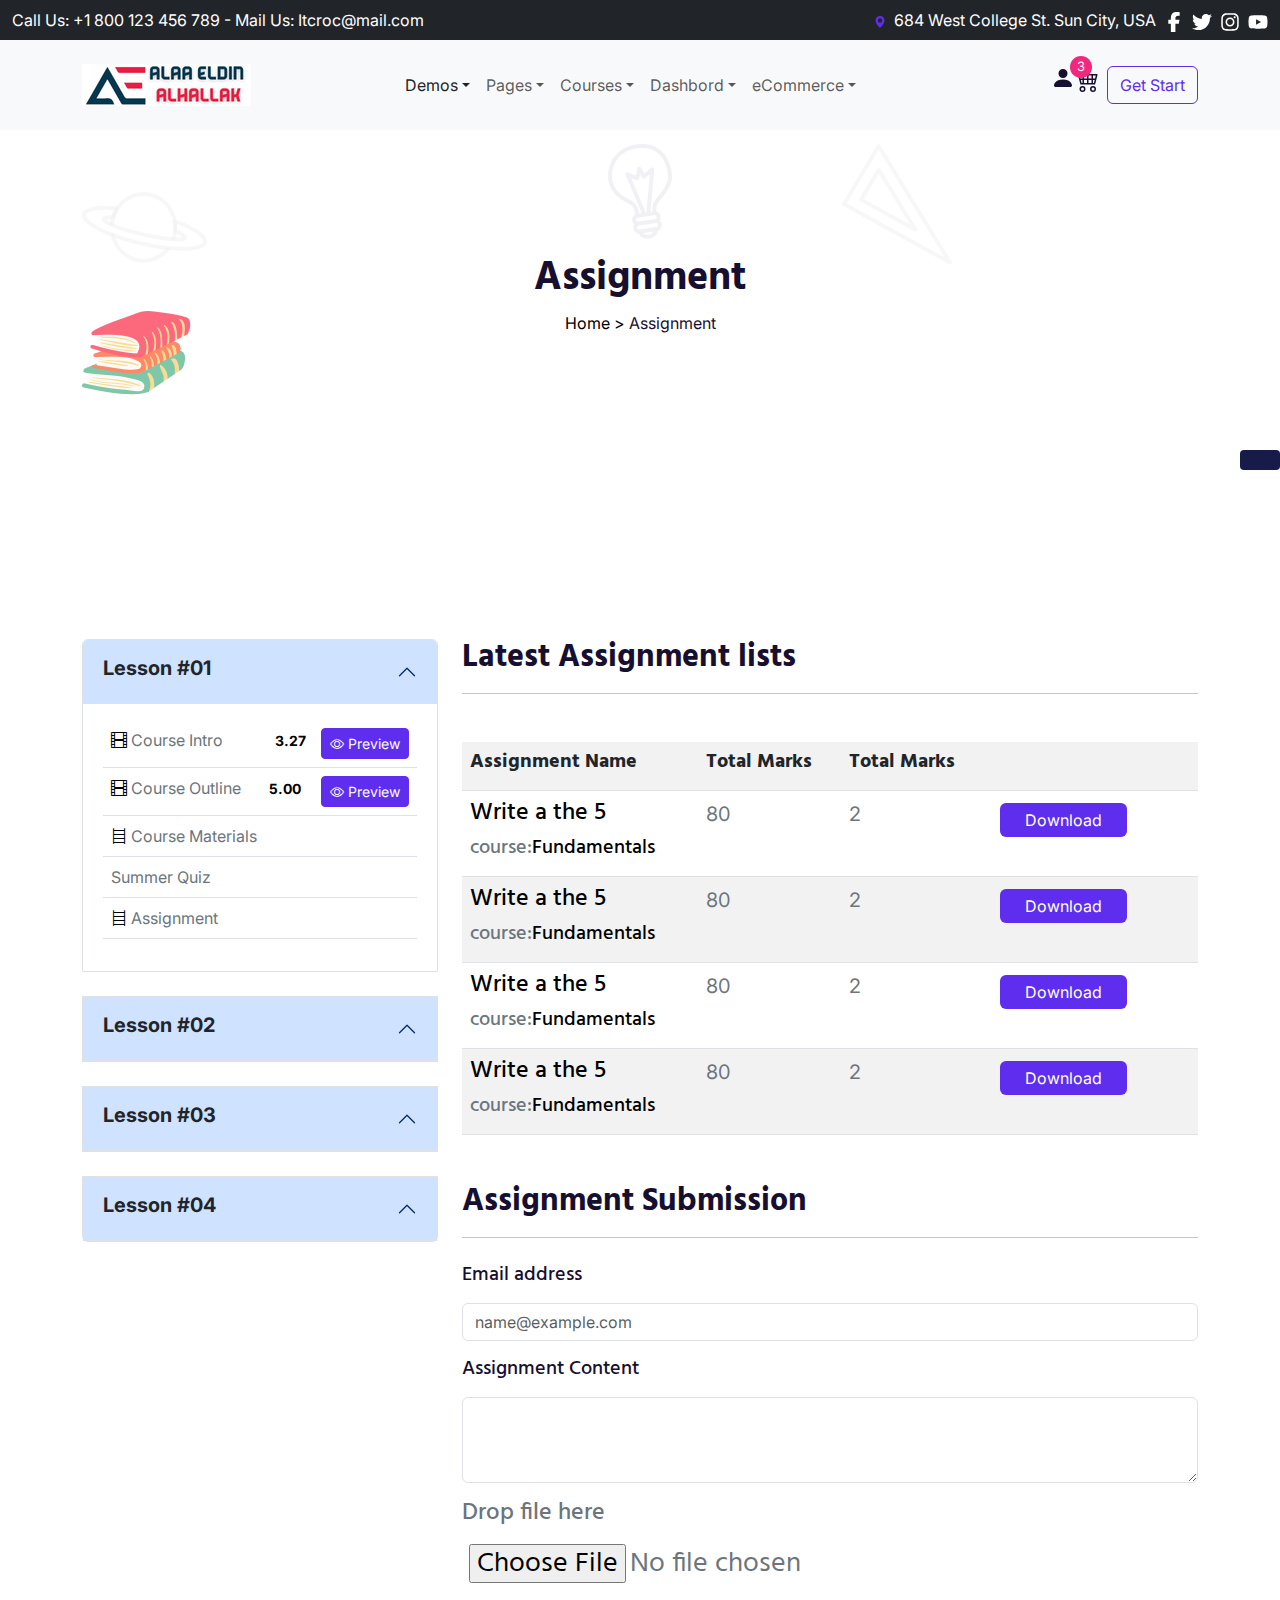
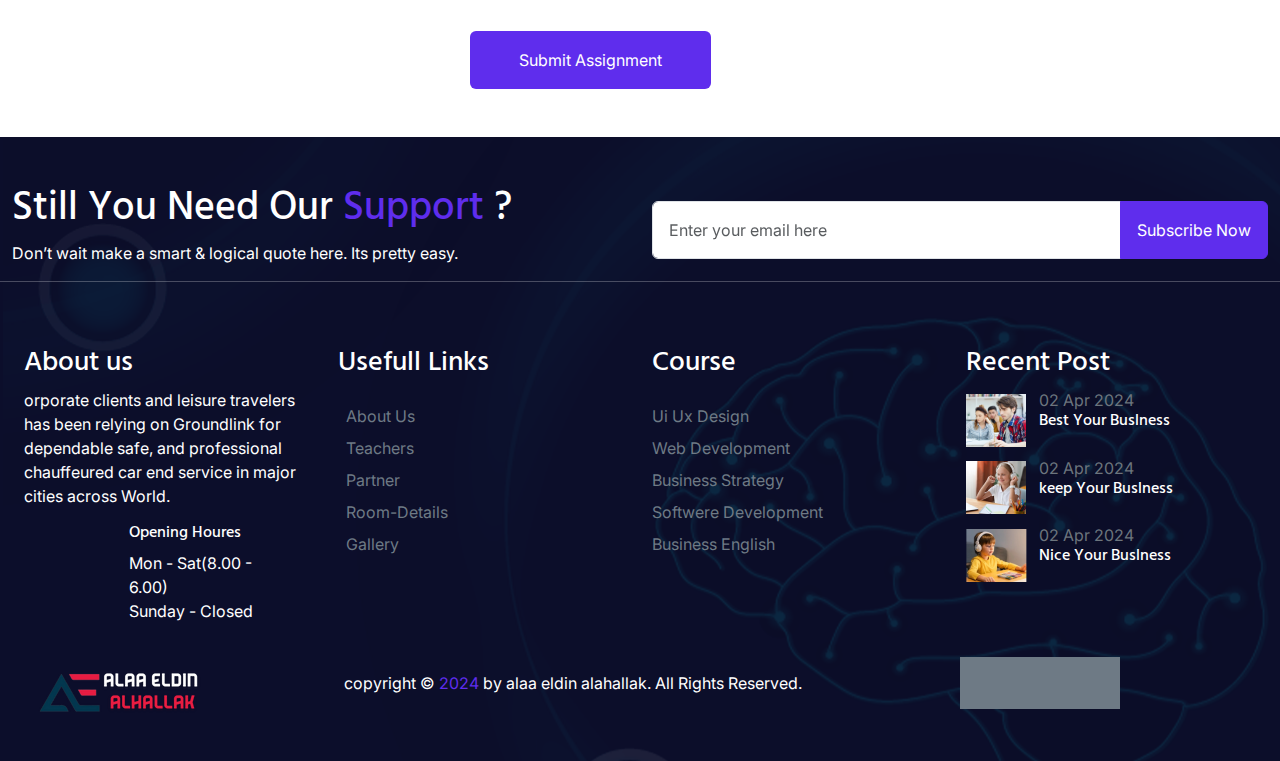
<file: assignment.html>
<!DOCTYPE html>
<html lang="en">
  <head>
    <meta charset="UTF-8" />
    <meta name="viewport" content="width=device-width, initial-scale=1.0" />
    <title>course Detalis</title>
    <link
      href="https://cdn.jsdelivr.net/npm/bootstrap@5.3.3/dist/css/bootstrap.min.css"
      rel="stylesheet"
      integrity="sha384-QWTKZyjpPEjISv5WaRU9OFeRpok6YctnYmDr5pNlyT2bRjXh0JMhjY6hW+ALEwIH"
      crossorigin="anonymous"
    />
    <link
      rel="stylesheet"
      href="https://cdn.jsdelivr.net/npm/bootstrap-icons@1.11.3/font/bootstrap-icons.min.css"
    />

    <link rel="stylesheet" href="./style.css" />
    <link
      rel="stylesheet"
      href="https://cdn.jsdelivr.net/npm/bootstrap-icons@1.11.3/font/bootstrap-icons.min.css"
    />
    <link
      rel="stylesheet"
      href="https://cdnjs.cloudflare.com/ajax/libs/font-awesome/6.6.0/css/all.min.css"
      integrity="sha512-Kc323vGBEqzTmouAECnVceyQqyqdsSiqLQISBL29aUW4U/M7pSPA/gEUZQqv1cwx4OnYxTxve5UMg5GT6L4JJg=="
      crossorigin="anonymous"
      referrerpolicy="no-referrer"
    />

    <style>

      .nn {
        color: #ffffff;
      }

      .ww:hover {
        color: #5f2ded;
      }
      .nour1 {
        color: rgb(110, 122, 133);
      }
      .m {
        background-color: rgb(110, 122, 133);
      }
      a {
        text-decoration: none;
      }

      .nour:hover {
        color: #5f2ded;
        text-decoration: underline;
      }
      .color3 {
        background-image: url(./imges/footer_bg_ai.png);
      }
      .button:hover {
        background-color: #170f2f;
      }
      .button {
        background-color: #5f2ded;
      }
      .color2:hover {
        background-color: #5f2ded;
      }
      .h {
        color: #5f2ded;
      }

      /* light theme */
      body {
            background-color: #ffffff;
            color: #170f2f;
          }
    
          /* Dark theme */
         
          body.dark-theme {
                background-color: #0c0e2b;
                color: #f5f5f5;
              }
              .button22 {
                background-color: #171b49;
                color: #fff;
                border: none;
                padding: 10px 20px;
                font-size: 16px;
                cursor: pointer;
                border-radius: 4px;
                position: fixed;
                right: 0px;
                top: 50%;
               
              }
              body.dark-theme .accordion {
        background-color: #0c0e2b;
        box-shadow: 0 2px 6px rgba(255, 255, 255, 0.3);
        color: white;
      }
      body.dark-theme .courses-header-secation {
        background-color: #170f2f;
        color: white;
      }
      
      body.dark-theme .accordion-button {
        background-color: #0c0e2b;
        color: white;
      }
      
      body.dark-theme .accordion-body {
        background-color: #0c0e2b;
        color: white;
      }
      body.dark-theme .tdd {
        background-color: #0c0e2b;
        color: white;
      }
    </style>
  </head>
  <body>
    <!-- Loader -->

    <div class="loader">
      <i
        style="position: relative; left: 60px; font-size: 30px"
        class="fa-solid fa-book"
      ></i>
    </div>
    <!--  -->
    <div class="fixed-top">
      <!------Top bar-------->
      <div class=" bg-dark text-white py-2 d-none d-md-block ">
        <div class="container-fluid d-flex justify-content-between">
          <span>Call Us: +1 800 123 456 789 - Mail Us: Itcroc@mail.com</span>
          <span class="d-flex gap-2 social">
            <span>
              <svg
                xmlns="http://www.w3.org/2000/svg"
                width="12"
                height="12"
                fill="currentColor"
                class="bi bi-geo-alt-fill me-1"
                viewBox="0 0 16 16"
              >
                <path
                  fill="#5f2ded"
                  d="M8 16s6-5.686 6-10A6 6 0 0 0 2 6c0 4.314 6 10 6 10m0-7a3 3 0 1 1 0-6 3 3 0 0 1 0 6"
                />
              </svg>
              684 West College St. Sun City, USA</span
            >

            <span class="d-flex gap-2">
              <a href="#">
                <svg
                  style="width: 20px; height: 20px"
                  xmlns="http://www.w3.org/2000/svg"
                  viewBox="0 0 320 512"
                >
                  <!--!Font Awesome Free 6.6.0 by @fontawesome - https://fontawesome.com License - https://fontawesome.com/license/free Copyright 2024 Fonticons, Inc.-->
                  <path
                    fill="#ffffff"
                    d="M80 299.3V512H196V299.3h86.5l18-97.8H196V166.9c0-51.7 20.3-71.5 72.7-71.5c16.3 0 29.4 .4 37 1.2V7.9C291.4 4 256.4 0 236.2 0C129.3 0 80 50.5 80 159.4v42.1H14v97.8H80z"
                  />
                </svg>
              </a>
              <a href="#">
                <svg
                  style="width: 20px; height: 20px"
                  xmlns="http://www.w3.org/2000/svg"
                  viewBox="0 0 512 512"
                >
                  <!--!Font Awesome Free 6.6.0 by @fontawesome - https://fontawesome.com License - https://fontawesome.com/license/free Copyright 2024 Fonticons, Inc.-->
                  <path
                    fill="#ffffff"
                    d="M459.4 151.7c.3 4.5 .3 9.1 .3 13.6 0 138.7-105.6 298.6-298.6 298.6-59.5 0-114.7-17.2-161.1-47.1 8.4 1 16.6 1.3 25.3 1.3 49.1 0 94.2-16.6 130.3-44.8-46.1-1-84.8-31.2-98.1-72.8 6.5 1 13 1.6 19.8 1.6 9.4 0 18.8-1.3 27.6-3.6-48.1-9.7-84.1-52-84.1-103v-1.3c14 7.8 30.2 12.7 47.4 13.3-28.3-18.8-46.8-51-46.8-87.4 0-19.5 5.2-37.4 14.3-53 51.7 63.7 129.3 105.3 216.4 109.8-1.6-7.8-2.6-15.9-2.6-24 0-57.8 46.8-104.9 104.9-104.9 30.2 0 57.5 12.7 76.7 33.1 23.7-4.5 46.5-13.3 66.6-25.3-7.8 24.4-24.4 44.8-46.1 57.8 21.1-2.3 41.6-8.1 60.4-16.2-14.3 20.8-32.2 39.3-52.6 54.3z"
                  />
                </svg>
              </a>
              <a href="#">
                <svg
                  style="width: 20px; height: 20px"
                  xmlns="http://www.w3.org/2000/svg"
                  viewBox="0 0 448 512"
                >
                  <!--!Font Awesome Free 6.6.0 by @fontawesome - https://fontawesome.com License - https://fontawesome.com/license/free Copyright 2024 Fonticons, Inc.-->
                  <path
                    fill="#ffffff"
                    d="M224.1 141c-63.6 0-114.9 51.3-114.9 114.9s51.3 114.9 114.9 114.9S339 319.5 339 255.9 287.7 141 224.1 141zm0 189.6c-41.1 0-74.7-33.5-74.7-74.7s33.5-74.7 74.7-74.7 74.7 33.5 74.7 74.7-33.6 74.7-74.7 74.7zm146.4-194.3c0 14.9-12 26.8-26.8 26.8-14.9 0-26.8-12-26.8-26.8s12-26.8 26.8-26.8 26.8 12 26.8 26.8zm76.1 27.2c-1.7-35.9-9.9-67.7-36.2-93.9-26.2-26.2-58-34.4-93.9-36.2-37-2.1-147.9-2.1-184.9 0-35.8 1.7-67.6 9.9-93.9 36.1s-34.4 58-36.2 93.9c-2.1 37-2.1 147.9 0 184.9 1.7 35.9 9.9 67.7 36.2 93.9s58 34.4 93.9 36.2c37 2.1 147.9 2.1 184.9 0 35.9-1.7 67.7-9.9 93.9-36.2 26.2-26.2 34.4-58 36.2-93.9 2.1-37 2.1-147.8 0-184.8zM398.8 388c-7.8 19.6-22.9 34.7-42.6 42.6-29.5 11.7-99.5 9-132.1 9s-102.7 2.6-132.1-9c-19.6-7.8-34.7-22.9-42.6-42.6-11.7-29.5-9-99.5-9-132.1s-2.6-102.7 9-132.1c7.8-19.6 22.9-34.7 42.6-42.6 29.5-11.7 99.5-9 132.1-9s102.7-2.6 132.1 9c19.6 7.8 34.7 22.9 42.6 42.6 11.7 29.5 9 99.5 9 132.1s2.7 102.7-9 132.1z"
                  />
                </svg>
              </a>
              <a href="#">
                <svg
                  style="width: 20px; height: 20px"
                  xmlns="http://www.w3.org/2000/svg"
                  viewBox="0 0 576 512"
                >
                  <!--!Font Awesome Free 6.6.0 by @fontawesome - https://fontawesome.com License - https://fontawesome.com/license/free Copyright 2024 Fonticons, Inc.-->
                  <path
                    fill="#ffffff"
                    d="M549.7 124.1c-6.3-23.7-24.8-42.3-48.3-48.6C458.8 64 288 64 288 64S117.2 64 74.6 75.5c-23.5 6.3-42 24.9-48.3 48.6-11.4 42.9-11.4 132.3-11.4 132.3s0 89.4 11.4 132.3c6.3 23.7 24.8 41.5 48.3 47.8C117.2 448 288 448 288 448s170.8 0 213.4-11.5c23.5-6.3 42-24.2 48.3-47.8 11.4-42.9 11.4-132.3 11.4-132.3s0-89.4-11.4-132.3zm-317.5 213.5V175.2l142.7 81.2-142.7 81.2z"
                  />
                </svg>
              </a>
            </span>
          </span>
        </div>
      </div>
      <!--------End top bar--------->

      <!------Navbar---------->
      <div class="navbar bg-light navbar-expand-lg   py-4" >
        <div class="container">
          <a href="index.html"
            ><img loading="lazy" src="./imges/logo_1.png" alt="logo"
          /></a>

          <div
            class="offcanvas offcanvas-end  bg-white ps-3"
            id="navbarNav"
            style="margin-left: 130px;  width: 250px"
          >
            <ul class="navbar-nav">
              <li class="nav-item dropdown">
                <a
                  href="./index.html"
                  class="nav-link dropdown-toggle text-dark"
                  role="button"
                  data-bs-toggle="dropdown"
                  data-bs-auto-close="outside"
                  >Demos</a
                >
                <ul class="dropdown-menu">
                  <li class="dropdown dropend">
                    <a
                      href="#"
                      class="dropdown-item dropdown-toggle"
                      role="button"
                      data-bs-auto-close="outside"
                      data-bs-toggle="dropdown"
                      >Light</a
                    >

                    <ul class="dropdown-menu dropdown-menu-end">
                      <li><a href="./index.html" class="dropdown-item">demos</a></li>
                    
                    </ul>
                  </li>

                  <li class="dropdown dropend">
                    <a
                      href="#"
                      class="dropdown-item dropdown-toggle"
                      role="button"
                      data-bs-auto-close="outside"
                      data-bs-toggle="dropdown"
                      >Dark</a
                    >

                    <ul class="dropdown-menu dropdown-menu-end">
                      <li><a href="./index.html" class="dropdown-item">demos</a></li>
                    
                    </ul>
                  </li>
                </ul>
              </li>
              <li class="nav-item dropdown">
                <a
                  href="#"
                  class="nav-link dropdown-toggle"
                  role="button"
                  data-bs-toggle="dropdown"
                  data-bs-auto-close="outside"
                  >Pages</a
                >
                <ul class="dropdown-menu">
                  <li class="dropdown dropend">
                    <a
                      href="#"
                      class="dropdown-item dropdown-toggle"
                      role="button"
                      data-bs-auto-close="outside"
                      data-bs-toggle="dropdown"
                      >Get Started 1
                    </a>

                    <ul class="dropdown-menu dropdown-menu-end">
                      <li><a href="#" class="dropdown-item">nested item</a></li>
                     
                    </ul>
                  </li>
                  <li class="dropdown dropend">
                    <a
                      href="#"
                      class="dropdown-item dropdown-toggle"
                      role="button"
                      data-bs-auto-close="outside"
                      data-bs-toggle="dropdown"
                      >Get Started 2
                    </a>

                    <ul class="dropdown-menu dropdown-menu-end">
                      <li><a href="#" class="dropdown-item">nested item</a></li>
                      <li><a href="#" class="dropdown-item">nested item</a></li>
                      <li><a href="#" class="dropdown-item">nested item</a></li>
                      <li><a href="#" class="dropdown-item">nested item</a></li>
                      <li><a href="#" class="dropdown-item">nested item</a></li>
                      <li><a href="#" class="dropdown-item">nested item</a></li>
                    </ul>
                  </li>
                  <li class="dropdown dropend">
                    <a
                      href="#"
                      class="dropdown-item dropdown-toggle"
                      role="button"
                      data-bs-auto-close="outside"
                      data-bs-toggle="dropdown"
                      >Get Started 3
                    </a>

                    <ul class="dropdown-menu dropdown-menu-end">
                      <li><a href="#" class="dropdown-item">nested item</a></li>
                      <li><a href="#" class="dropdown-item">nested item</a></li>
                      <li><a href="#" class="dropdown-item">nested item</a></li>
                      <li><a href="#" class="dropdown-item">nested item</a></li>
                      <li><a href="#" class="dropdown-item">nested item</a></li>
                      <li><a href="#" class="dropdown-item">nested item</a></li>
                    </ul>
                  </li>
                  <li class="dropdown dropend">
                    <a
                      href="#"
                      class="dropdown-item dropdown-toggle"
                      role="button"
                      data-bs-auto-close="outside"
                      data-bs-toggle="dropdown"
                      >Get Started 4
                    </a>

                    <ul class="dropdown-menu dropdown-menu-end">
                      <li><a href="#" class="dropdown-item">nested item</a></li>
                      <li><a href="#" class="dropdown-item">nested item</a></li>
                      <li><a href="#" class="dropdown-item">nested item</a></li>
                      <li><a href="#" class="dropdown-item">nested item</a></li>
                      <li><a href="#" class="dropdown-item">nested item</a></li>
                      <li><a href="#" class="dropdown-item">nested item</a></li>
                    </ul>
                  </li>
                </ul>
              </li>
              <li class="nav-item dropdown">
                <a
                  href="./course.html"
                  class="nav-link dropdown-toggle"
                  role="button"
                  data-bs-toggle="dropdown"
                  data-bs-auto-close="outside"
                  >Courses</a
                >
                <ul class="dropdown-menu">
                  <li class="dropdown dropend">
                    <a
                      href="#"
                      class="dropdown-item dropdown-toggle"
                      role="button"
                      data-bs-auto-close="outside"
                      data-bs-toggle="dropdown"
                      >Get Started 1</a
                    >

                    <ul class="dropdown-menu dropdown-menu-end">
                      <li><a href="#" class="dropdown-item">nested item</a></li>
                      <li><a href="#" class="dropdown-item">nested item</a></li>
                      <li><a href="#" class="dropdown-item">nested item</a></li>
                      <li><a href="#" class="dropdown-item">nested item</a></li>
                      <li><a href="#" class="dropdown-item">nested item</a></li>
                      <li><a href="#" class="dropdown-item">nested item</a></li>
                    </ul>
                  </li>
                  <li class="dropdown dropend">
                    <a
                      href="#"
                      class="dropdown-item dropdown-toggle"
                      role="button"
                      data-bs-auto-close="outside"
                      data-bs-toggle="dropdown"
                      >Get Started 2</a
                    >

                    <ul class="dropdown-menu dropdown-menu-end">
                      <li><a href="./course.html" class="dropdown-item">Course Details</a></li>
                      <li><a href="./course.html" class="dropdown-item">Course Details(Dark)</a></li>
                      <li><a href="./courses2.html" class="dropdown-item">Course Details 2</a></li>
                      <li><a href="./courses2.html" class="dropdown-item"> Details 2(Dark)</a></li>
                      <li><a href="./corures3.html" class="dropdown-item">Course Details 3</a></li>
                      <li><a href="./corures3.html" class="dropdown-item"> Details 3(Dark)</a></li>
                    </ul>
                  </li>
                  <li class="dropdown dropend">
                    <a
                      href="#"
                      class="dropdown-item dropdown-toggle"
                      role="button"
                      data-bs-auto-close="outside"
                      data-bs-toggle="dropdown"
                      >Get Started 3</a
                    >

                    <ul class="dropdown-menu dropdown-menu-end">
                      <li><a href="#" class="dropdown-item">nested item</a></li>
                      <li><a href="#" class="dropdown-item">nested item</a></li>
                      <li><a href="#" class="dropdown-item">nested item</a></li>
                      <li><a href="#" class="dropdown-item">nested item</a></li>
                      <li><a href="#" class="dropdown-item">nested item</a></li>
                      <li><a href="#" class="dropdown-item">nested item</a></li>
                    </ul>
                  </li>
                </ul>
              </li>
              <li class="nav-item dropdown">
                <a
                  href=""
                  class="nav-link dropdown-toggle"
                  role="button"
                  data-bs-toggle="dropdown"
                  data-bs-auto-close="outside"
                  >Dashbord</a
                >
                <ul class="dropdown-menu">
                  <li class="dropdown dropend">
                    <a
                      href="#"
                      class="dropdown-item dropdown-toggle"
                      role="button"
                      data-bs-auto-close="outside"
                      data-bs-toggle="dropdown"
                      >Admin</a
                    >

                    <ul class="dropdown-menu dropdown-menu-end">
                      <li><a href="#" class="dropdown-item">nested item</a></li>
                      <li><a href="#" class="dropdown-item">nested item</a></li>
                      <li><a href="#" class="dropdown-item">nested item</a></li>
                      <li><a href="#" class="dropdown-item">nested item</a></li>
                      <li><a href="#" class="dropdown-item">nested item</a></li>
                      <li><a href="#" class="dropdown-item">nested item</a></li>
                      <li><a href="#" class="dropdown-item">nested item</a></li>
                    </ul>
                  </li>
                  <li class="dropdown dropend">
                    <a
                      href="#"
                      class="dropdown-item dropdown-toggle"
                      role="button"
                      data-bs-auto-close="outside"
                      data-bs-toggle="dropdown"
                      >Instructor
                    </a>

                    <ul class="dropdown-menu dropdown-menu-end">
                      <li><a href="#" class="dropdown-item">nested item</a></li>
                      <li><a href="#" class="dropdown-item">nested item</a></li>
                      <li><a href="#" class="dropdown-item">nested item</a></li>
                      <li><a href="#" class="dropdown-item">nested item</a></li>
                      <li><a href="#" class="dropdown-item">nested item</a></li>
                      <li><a href="#" class="dropdown-item">nested item</a></li>
                      <li><a href="#" class="dropdown-item">nested item</a></li>
                      <li><a href="#" class="dropdown-item">nested item</a></li>
                      <li><a href="#" class="dropdown-item">nested item</a></li>
                      <li><a href="#" class="dropdown-item">nested item</a></li>
                      <li><a href="#" class="dropdown-item">nested item</a></li>
                    </ul>
                  </li>
                  <li class="dropdown dropend">
                    <a
                      href="#"
                      class="dropdown-item dropdown-toggle"
                      role="button"
                      data-bs-auto-close="outside"
                      data-bs-toggle="dropdown"
                      >Student</a
                    >

                    <ul class="dropdown-menu dropdown-menu-end">
                      <li><a href="#" class="dropdown-item">nested item</a></li>
                      <li><a href="#" class="dropdown-item">nested item</a></li>
                      <li><a href="#" class="dropdown-item">nested item</a></li>
                      <li><a href="#" class="dropdown-item">nested item</a></li>
                      <li><a href="#" class="dropdown-item">nested item</a></li>
                      <li><a href="#" class="dropdown-item">nested item</a></li>
                      <li><a href="#" class="dropdown-item">nested item</a></li>
                      <li><a href="#" class="dropdown-item">nested item</a></li>
                      <li><a href="#" class="dropdown-item">nested item</a></li>
                    </ul>
                  </li>
                </ul>
              </li>
              <li class="nav-item dropdown">
                <a
                  href=""
                  class="nav-link dropdown-toggle"
                  role="button"
                  data-bs-toggle="dropdown"
                  data-bs-auto-close="outside"
                  >eCommerce</a
                >
                <ul class="dropdown-menu">
                  <li><a href="#" class="dropdown-item">Shop</a></li>
                  <li><a href="#" class="dropdown-item">Product Detail</a></li>
                  <li><a href="#" class="dropdown-item">Cart</a></li>
                  <li><a href="#" class="dropdown-item">Chekout</a></li>
                  <li><a href="#" class="dropdown-item">Wishlist</a></li>
                </ul>
              </li>

              <hr class="d-md-none d-block" />

              <div class="d-md-none d-block mt-5">
                <i class="p-3 fa-brands fa-twitter fa-lg sky"></i>

                <i class="p-3 fa-brands fa-facebook-f fa-lg sky"></i>

                <i class="p-3 fa-brands fa-skype fa-lg sky"></i>

                <i class="p-3 fa-brands fa-linkedin fa-lg sky"></i>
              </div>
            </ul>
          </div>
          <div class="d-flex">
            <svg
              xmlns="http://www.w3.org/2000/svg"
              width="24"
              height="24"
              fill="currentColor"
              class="bi bi-person-fill d-none d-md-block"
              viewBox="0 0 16 16"
            >
              <path
                d="M3 14s-1 0-1-1 1-4 6-4 6 3 6 4-1 1-1 1zm5-6a3 3 0 1 0 0-6 3 3 0 0 0 0 6"
              />
            </svg>
            <div style="position: relative;">

            <svg
              xmlns="http://www.w3.org/2000/svg"
              width="24"
              height="24"
              fill="currentColor"
              class="bi bi-cart4 me-2"
              viewBox="0 0 16 16"
            >
              <path
                d="M0 2.5A.5.5 0 0 1 .5 2H2a.5.5 0 0 1 .485.379L2.89 4H14.5a.5.5 0 0 1 .485.621l-1.5 6A.5.5 0 0 1 13 11H4a.5.5 0 0 1-.485-.379L1.61 3H.5a.5.5 0 0 1-.5-.5M3.14 5l.5 2H5V5zM6 5v2h2V5zm3 0v2h2V5zm3 0v2h1.36l.5-2zm1.11 3H12v2h.61zM11 8H9v2h2zM8 8H6v2h2zM5 8H3.89l.5 2H5zm0 5a1 1 0 1 0 0 2 1 1 0 0 0 0-2m-2 1a2 2 0 1 1 4 0 2 2 0 0 1-4 0m9-1a1 1 0 1 0 0 2 1 1 0 0 0 0-2m-2 1a2 2 0 1 1 4 0 2 2 0 0 1-4 0"
              />
             
            </svg>
            <span style="padding:1px 7px ;font-size: 13px; position: absolute; border-radius: 50%;color: #fffbfb; top: -10px; left: -5px; background-color: #f2277e;">3</span>
          </div>
            <form action="" class="d-flex">
              <button class="btn btn-outline-primary d-none d-md-block">
                Get Start
              </button>
            </form>

            <buttom
              class="navbar-toggler me-5"
              type="buttom"
              data-bs-toggle="offcanvas"
              data-bs-target="#navbarNav"
            >
              <span class="navbar-toggler-icon"></span>
            </buttom>
          </div>
        </div>
      </div>

      <!-------End navbar----------->
    </div>
<!--  -->
   

 

    <!-- ------------------------------header start---------------------------- -->
    <header class="courses-header-secation   mt5">
      <div class="container mt-5 pt-5">
        <div class="row mt-5 pb-5">
          <div class="col-md-4">
            <div class="d-block pt-5 herobanner-2">
              <img src="./imges/herobanner__2.png" class="" alt="" />
            </div>
            <div class="d-block pt-5 herobanner-1">
              <img src="./imges/herobanner__1.png" alt="" />
            </div>
          </div>

          <div class="col-md-4 justify-content-center text-center">
            <img src="./imges/herobanner__3.png" class="herobanner-3" alt="" />
            <h1 class="fw-bold Assignment  mt-3">Assignment</h1>
            <p class="disiplay-6">
              <a href="./index.html" class="text-decoration-none banner-taitle">
                Home ></a
              >
              Assignment
            </p>
          </div>
          <div class="col-md-4">
            <img src="./imges/herobanner__5.png" class="herobanner-5" />
          </div>
        </div>
      </div>
    </header>
    <button class="button22 d-none d-md-block" id="themeToggle"><i class="fa-solid fa-moon"></i></button>
    

    <!-- ------------------------------header end---------------------------- -->
    <!-- blog -->
    <div class="container ">
      <div class="row mt-5">
        <!--  first col -->
        <div class="col-md-4 mt-5 mb-5">
          <div class="">
            <!-- accordion items -->
            <div class="accordion">
              <!-- 1 item -->
              <div class="accordion-item">
                <div class="accordion-header">
                  <button
                    class="accordion-button"
                    data-bs-toggle="collapse"
                    data-bs-target="#lesson-1-body"
                  >
                    <span class="fw-bolder h5 text-dark"> Lesson #01</span>
                  </button>
                  <div
                    class="accordion-collaps collapse show"
                    id="lesson-1-body"
                  >
                    <div class="accordion-body">
                      <table class="table">
                        <tbody >
                          <!-- 1 tr -->
                          <tr>
                            <td class="tdd">
                              <span>
                                <i class="bi bi-film"></i>
                                <a
                                  href="./lesson1.html"
                                  class="text-decoration-none text-secondary"
                                  >Course Intro</a
                                >
                              </span>

                              <span class="fw-bold ps-5 small">3.27</span>
                              <button class="btn btn-primary btn-sm float-end">
                                <a
                                  href="./lesson1.html"
                                  class="text-decoration-none text-white"
                                >
                                  <span><i class="bi bi-eye"></i></span>
                                  Preview</a
                                >
                              </button>
                            </td>
                          </tr>
                          <!-- 2 tr -->
                          <tr>
                            <td class="tdd"> 
                              <span>
                                <i class="bi bi-film"></i>
                                <a
                                  href="./lesson2.html"
                                  class="text-decoration-none text-secondary"
                                  >Course Outline</a
                                >
                              </span>

                              <span class="fw-bold ps-4 small">5.00</span>
                              <button class="btn btn-primary btn-sm float-end">
                                <a
                                  href="./lesson2.html"
                                  class="text-decoration-none text-white"
                                >
                                  <span><i class="bi bi-eye"></i></span>
                                  Preview</a
                                >
                              </button>
                            </td>
                            <!-- 3tr -->
                          </tr>
                          <tr>
                            <td class="tdd">
                              <span>
                                <i class="bi bi-bookshelf"></i>
                                <a
                                  href="./lesson-course-meterials.html"
                                  class="text-decoration-none text-secondary"
                                  >Course Materials</a
                                >
                              </span>
                            </td>
                          </tr>
                          <!-- 4 tr -->
                          <tr>
                            <td class="tdd">
                              <span>
                                <i
                                  class="fa-solid fa-volume-high fa-2xs"
                                  style="color: #050505"
                                ></i>

                                <a
                                  href="./lesson.html"
                                  class="text-decoration-none text-secondary"
                                >
                                  Summer Quiz</a
                                ></span
                              >
                            </td>
                          </tr>
                          <!-- 5 tr  -->
                          <tr>
                            <td class="tdd">
                              <span>
                                <i class="bi bi-bookshelf"></i>

                                <a
                                  href=""
                                  class="text-decoration-none text-secondary"
                                  >Assignment</a
                                >
                              </span>
                            </td>
                          </tr>
                        </tbody>
                      </table>
                    </div>
                  </div>
                </div>
              </div>

              <!-- 2 item -->
              <div class="accordion-item mt-4 border">
                <div class="accordion-header">
                  <button
                    class="accordion-button"
                    data-bs-toggle="collapse"
                    data-bs-target="#lesson-2-body"
                  >
                    <span class="fw-bolder h5 text-dark"> Lesson #02</span>
                  </button>
                  <div class="accordion-collaps collapse" id="lesson-2-body">
                    <div class="accordion-body">
                      <table class="table">
                        <tbody>
                          <!-- 1 tr -->
                          <tr>
                            <td class="tdd">
                              <span>
                                <i class="bi bi-film"></i>
                                <a
                                  href=""
                                  class="text-decoration-none text-secondary"
                                  >Course Intro</a
                                >
                              </span>

                              <span class="fw-bold ps-5 small">3.27</span>
                              <button class="btn btn-primary btn-sm float-end">
                                <a
                                  href=""
                                  class="text-decoration-none text-white"
                                >
                                  <span><i class="bi bi-eye"></i></span>
                                  Preview</a
                                >
                              </button>
                            </td>
                          </tr>
                          <!-- 2 tr -->
                          <tr>
                            <td class="tdd">
                              <span>
                                <i class="bi bi-film"></i>
                                <a
                                  href=""
                                  class="text-decoration-none text-secondary"
                                  >Course Outline</a
                                >
                              </span>

                              <span class="fw-bold ps-4 small">5.00</span>
                              <button class="btn btn-primary btn-sm float-end">
                                <a
                                  href=""
                                  class="text-decoration-none text-white"
                                >
                                  <span><i class="bi bi-eye"></i></span>
                                  Preview</a
                                >
                              </button>
                            </td>
                          </tr>

                          <!--3tr -->

                          <tr>
                            <td class="tdd">
                              <span>
                                <i class="bi bi-film"></i>
                                <a
                                  href=""
                                  class="text-decoration-none text-secondary"
                                  >Course Outline</a
                                >
                              </span>

                              <span class="fw-bold ps-4 small">5.00</span>
                              <button class="btn btn-primary btn-sm float-end">
                                <a
                                  href=""
                                  class="text-decoration-none text-white"
                                >
                                  <span><i class="bi bi-eye"></i></span>
                                  Preview</a
                                >
                              </button>
                            </td>
                          </tr>

                          <!--  4 tr -->
                          <tr>
                            <td class="tdd">
                              <span>
                                <i class="bi bi-bookshelf"></i>
                                <a
                                  href=""
                                  class="text-decoration-none text-secondary"
                                  >Course Materials</a
                                >
                              </span>
                            </td>
                          </tr>
                          <!-- 5 tr -->
                          <tr>
                            <td class="tdd">
                              <span>
                                <i
                                  class="fa-solid fa-volume-high fa-2xs"
                                  style="color: #050505"
                                ></i>

                                <a
                                  href=""
                                  class="text-decoration-none text-secondary"
                                >
                                  Summer Quiz</a
                                ></span
                              >
                            </td>
                          </tr>
                          <!-- 6tr  -->
                          <tr >
                            <td class="tdd">
                              <span>
                                <i class="bi bi-bookshelf"></i>

                                <a
                                  href=""
                                  class="text-decoration-none text-secondary"
                                  >Assignment</a
                                >
                              </span>
                            </td>
                          </tr>
                        </tbody>
                      </table>
                    </div>
                  </div>
                </div>
              </div>
              <!-- 3 item -->
              <div class="accordion-item mt-4 border">
                <div class="accordion-header">
                  <button
                    class="accordion-button"
                    data-bs-toggle="collapse"
                    data-bs-target="#lesson-3-body"
                  >
                    <span class="fw-bolder h5 text-dark"> Lesson #03</span>
                  </button>
                  <div class="accordion-collaps collapse" id="lesson-3-body">
                    <div class="accordion-body">
                      <table class="table">
                        <tbody>
                          <!-- 1 tr -->
                          <tr>
                            <td class="tdd">
                              <span>
                                <i class="bi bi-film"></i>
                                <a
                                  href=""
                                  class="text-decoration-none text-secondary"
                                  >Course Intro</a
                                >
                              </span>

                              <span class="fw-bold ps-5 small">3.27</span>
                              <button class="btn btn-primary btn-sm float-end">
                                <a
                                  href=""
                                  class="text-decoration-none text-white"
                                >
                                  <span><i class="bi bi-eye"></i></span>
                                  Preview</a
                                >
                              </button>
                            </td>
                          </tr>
                          <!-- 2 tr -->
                          <tr>
                            <td class="tdd">
                              <span>
                                <i class="bi bi-film"></i>
                                <a
                                  href=""
                                  class="text-decoration-none text-secondary"
                                  >Course Outline</a
                                >
                              </span>

                              <span class="fw-bold ps-4 small">5.00</span>
                              <button class="btn btn-primary btn-sm float-end">
                                <a
                                  href=""
                                  class="text-decoration-none text-white"
                                >
                                  <span><i class="bi bi-eye"></i></span>
                                  Preview</a
                                >
                              </button>
                            </td class="tdd">
                          </tr>

                          <!--3tr -->

                          <tr>
                            <td class="tdd">
                              <span>
                                <i class="bi bi-film"></i>
                                <a
                                  href=""
                                  class="text-decoration-none text-secondary"
                                  >Course Outline</a
                                >
                              </span>

                              <span class="fw-bold ps-4 small">5.00</span>
                              <button class="btn btn-primary btn-sm float-end">
                                <a
                                  href=""
                                  class="text-decoration-none text-white"
                                >
                                  <span><i class="bi bi-eye"></i></span>
                                  Preview</a
                                >
                              </button>
                            </td>
                          </tr>

                          <!--  4 tr -->
                          <tr>
                            <td class="tdd">
                              <span>
                                <i class="bi bi-bookshelf"></i>
                                <a
                                  href=""
                                  class="text-decoration-none text-secondary"
                                  >Course Materials</a
                                >
                              </span>
                            </td>
                          </tr>
                          <!-- 5 tr -->
                          <tr>
                            <td class="tdd">
                              <span>
                                <i
                                  class="fa-solid fa-volume-high fa-2xs"
                                  style="color: #050505"
                                ></i>

                                <a
                                  href=""
                                  class="text-decoration-none text-secondary"
                                >
                                  Summer Quiz</a
                                ></span
                              >
                            </td>
                          </tr>
                          <!-- 6tr  -->
                          <tr class="">
                            <td class="tdd">
                              <span>
                                <i class="bi bi-bookshelf"></i>

                                <a
                                  href=""
                                  class="text-decoration-none text-secondary"
                                  >Assignment</a
                                >
                              </span>
                            </td>
                          </tr>
                        </tbody>
                      </table>
                    </div>
                  </div>
                </div>
              </div>

              <!-- 4 item -->
              <div class="accordion-item mt-4 border">
                <div class="accordion-header">
                  <button
                    class="accordion-button"
                    data-bs-toggle="collapse"
                    data-bs-target="#lesson-4-body"
                  >
                    <span class="fw-bolder h5 text-dark"> Lesson #04</span>
                  </button>
                  <div class="accordion-collaps collapse" id="lesson-4-body">
                    <div class="accordion-body">
                      <table class="table">
                        <tbody>
                          <!-- 1 tr -->
                          <tr>
                            <td class="tdd">
                              <span>
                                <i class="bi bi-film"></i>
                                <a
                                  href=""
                                  class="text-decoration-none text-secondary"
                                  >Course Intro</a
                                >
                              </span>

                              <span class="fw-bold ps-5 small">3.27</span>
                              <button class="btn btn-primary btn-sm float-end">
                                <a
                                  href=""
                                  class="text-decoration-none text-white"
                                >
                                  <span><i class="bi bi-eye"></i></span>
                                  Preview</a
                                >
                              </button>
                            </td>
                          </tr>
                          <!-- 2 tr -->
                          <tr>
                            <td class="tdd">
                              <span>
                                <i class="bi bi-film"></i>
                                <a
                                  href=""
                                  class="text-decoration-none text-secondary"
                                  >Course Outline</a
                                >
                              </span>

                              <span class="fw-bold ps-4 small">5.00</span>
                              <button class="btn btn-primary btn-sm float-end">
                                <a
                                  href=""
                                  class="text-decoration-none text-white"
                                >
                                  <span><i class="bi bi-eye"></i></span>
                                  Preview</a
                                >
                              </button>
                            </td>
                          </tr>

                          <!--3tr -->

                          <tr>
                            <td class="tdd">
                              <span>
                                <i class="bi bi-film"></i>
                                <a
                                  href=""
                                  class="text-decoration-none text-secondary"
                                  >Course Outline</a
                                >
                              </span>

                              <span class="fw-bold ps-4 small">5.00</span>
                              <button class="btn btn-primary btn-sm float-end">
                                <a
                                  href=""
                                  class="text-decoration-none text-white"
                                >
                                  <span><i class="bi bi-eye"></i></span>
                                  Preview</a
                                >
                              </button>
                            </td>
                          </tr>

                          <!--  4 tr -->
                          <tr>
                            <td class="tdd">
                              <span>
                                <i class="bi bi-bookshelf"></i>
                                <a
                                  href=""
                                  class="text-decoration-none text-secondary"
                                  >Course Materials</a
                                >
                              </span>
                            </td>
                          </tr>
                          <!-- 5 tr -->
                          <tr>
                            <td class="tdd">
                              <span>
                                <i
                                  class="fa-solid fa-volume-high fa-2xs"
                                  style="color: #050505"
                                ></i>

                                <a
                                  href=""
                                  class="text-decoration-none text-secondary"
                                >
                                  Summer Quiz</a
                                ></span
                              >
                            </td>
                          </tr>
                          <!-- 6tr  -->
                          <tr >
                            <td class="tdd">
                              <span>
                                <i class="bi bi-bookshelf"></i>

                                <a
                                  href=""
                                  class="text-decoration-none text-secondary"
                                  >Assignment</a
                                >
                              </span>
                            </td>
                          </tr>
                        </tbody>
                      </table>
                    </div>
                  </div>
                </div>
              </div>
            </div>
          </div>
        </div>

        <div class="col-md-8 mt-5 pb-5">
          <h2 class="fw-bold ">Latest Assignment lists</h2>
        
        <hr />
        
          <table class="table table-striped mt-5">
            <tr>
              <th class="tdd"><h5 class="text-dark fw-bold">Assignment Name</h5></th>
              <th class="tdd"><h5 class="text-dark fw-bold">Total Marks</h5></th>
              <th class="tdd"><h5 class="text-dark fw-bold">Total Marks</h5></th>
              <th class="tdd"></th>
            </tr>
            <tr>
              <td class="tdd">
                <h4>Write a the 5</h4>
                <h5>
                  <span class="text-secondary">course:</span>Fundamentals
                </h5>
              </td>
              <td class=" tdd text-secondary fs-5">80</td>
              <td class=" tdd text-secondary fs-5">2</td>
              <td class="tdd">
                <div class=" mt-1 px-2">
                  <a href="#" class="btn btn-rounded px-4 py-1 me-4 btn5">
                    <i class="fa-solid fa-download"></i>Download</a
                  >
                </div>
              </td>
            </tr>
            <tr>
              <td class="tdd">
                <h4>Write a the 5</h4>
                <h5>
                  <span class="text-secondary">course:</span>Fundamentals
                </h5>
              </td>
              <td class="text-secondary tdd fs-5">80</td>
              <td class="text-secondary tdd fs-5">2</td>
              <td class="tdd">
                <div class=" mt-1 px-2">
                  <a href="#" class="btn btn-rounded px-4 py-1 me-4 btn5">
                    <i class="fa-solid fa-download"></i>Download</a
                  >
                </div>
              </td>
            </tr>
            <tr>
              <td class="tdd">
                <h4>Write a the 5</h4>
                <h5>
                  <span class="text-secondary">course:</span>Fundamentals
                </h5>
              </td>
              <td class="text-secondary tdd fs-5">80</td>
              <td class="text-secondary tdd fs-5">2</td>
              <td class="tdd">
                <div class=" mt-1 px-2">
                  <a href="#" class="btn btn-rounded px-4 py-1 me-4 btn5">
                    <i class="fa-solid fa-download"></i>Download</a
                  >
                </div>
              </td>
            </tr>
            <tr>
              <td class="tdd">
                <h4>Write a the 5</h4>
                <h5>
                  <span class="text-secondary">course:</span>Fundamentals
                </h5>
              </td>
              <td class="text-secondary tdd fs-5">80</td>
              <td class="text-secondary tdd fs-5">2</td>
              <td class="tdd">
                <div class=" mt-1 px-2">
                  <a href="#" class="btn btn-rounded px-4 py-1 me-4 btn5">
                    <i class="fa-solid fa-download"></i>Download</a
                  >
                </div>
              </td>
            </tr>
          </table>
       
      
    
            <h2 class="fw-bold mt-5">
              Assignment Submission
            </h2>
         
        <hr>
        
          <form class="mt-4">
            <div class="form-group">
              <label for="exampleFormControlInput1 "><h5 class="">Email address</h5></label>
              <input type="email" class="form-control mt-2" id="exampleFormControlInput1" placeholder="name@example.com">
            </div>
            <div class="form-group">
              <label for="exampleFormControlTextarea1"><h5 class="mt-3">Assignment Content</h5></label>
              <textarea class="form-control mt-2" id="exampleFormControlTextarea1" rows="3"></textarea>
            </div>
          </form>
        
       
          <h4 class="text-secondary mt-3">
            Drop file here
          </h4>
          <h3 class="text-secondary mt-3">
            <form>
              <div class="form-group">
                <label for="exampleFormControlFile1"></label>
                <input type="file" class="form-control-file" id="exampleFormControlFile1">
              </div>
          </h2>
          </form>
          <div class="text-white mt-5 px-2 ">
            <a href="#" class="btn btn-rounded px-5 py-3 me-4 btn1">
              Submit Assignment
            </a>
            
          </div>

        
        </div>
        
      </div>
    
    </div>

    <!--footer-->
    <footer class="color3">
      <div class="container-fluid pb-5">
        <div class="row justify-content-center">
          <div class="col-md-6 mt-5">
            <div class="text-white">
              <h1>Still You Need Our <span class="h">Support</span> ?</h1>
              <p>
                Don’t wait make a smart & logical quote here. Its pretty easy.
              </p>
            </div>
          </div>
          <div class="col-md-6 mt-5">
            <form action="">
              <div class="input-group">
                <input
                  type="email"
                  class="form-control mt-3 p-3"
                  placeholder="Enter your email here"
                />
                <button type="submit" class="button btn btn-primary mt-3 p-3">
                  Subscribe Now
                </button>
              </div>
            </form>
          </div>

          <hr class="text-white" />
          <div class="row justify-content-center mt-5">
            <div class="col-md-3">
              <div class="text-white">
                <h3>About us</h3>
                <p>
                  orporate clients and leisure travelers has been relying on
                  Groundlink for dependable safe, and professional chauffeured
                  car end service in major cities across World.
                </p>
                <div class="row">
                  <div class="col-4">
                    <i
                      class="fa-regular fa-clock fa-1xl bd p-4 m-2"
                      style="color: #f5f5f5"
                    >
                    </i>
                  </div>
                  <div class="col-7">
                    <h6>Opening Houres</h6>
                    <span>Mon - Sat(8.00 - 6.00)</span>
                    <span class="d-block"> Sunday - Closed</span>
                  </div>
                </div>
              </div>
            </div>
            <div class="col-md-3">
              <h3 class="text-white">Usefull Links</h3>
              <div class="mt-4 d-flex flex-column ms-2">
                <a href="#" class="mb-2 nour nour1">About Us</a>
                <a href="#" class="mb-2 nour nour1">Teachers</a>
                <a href="#" class="mb-2 nour nour1">Partner</a>
                <a href="#" class="mb-2 nour nour1">Room-Details</a>
                <a href="#" class="mb-2 nour nour1">Gallery</a>
              </div>
            </div>
            <div class="col-md-3">
              <h3 class="text-white">Course</h3>
              <div class="mt-4 d-flex flex-column">
                <a href="#" class="mb-2 nour nour1">Ui Ux Design</a>
                <a href="#" class="mb-2 nour nour1">Web Development </a>
                <a href="#" class="mb-2 nour nour1">Business Strategy</a>
                <a href="#" class="mb-2 nour nour1">Softwere Development</a>
                <a href="#" class="mb-2 nour nour1">Business English</a>
              </div>
            </div>
            <div class="col-md-3">
              <h3 class="text-white">Recent Post</h3>
              <a href="#">
                <div>
                  <img
                    src="./imges/footer__1.png"
                    class="img-fluid me-2"
                    alt=""
                  />

                  <div class="d-inline-block">
                    <span class="text-secondary">02 Apr 2024</span>
                    <h6 class="nn ww">Best Your Buslness</h6>
                  </div>
                </div>
              </a>
              <a href="#">
                <div class="mt-2">
                  <img
                    src="./imges/footer__2.png"
                    class="img-fluid me-2"
                    alt=""
                  />

                  <div class="d-inline-block">
                    <span class="text-secondary">02 Apr 2024</span>
                    <h6 class="nn ww d-flex">keep Your Buslness</h6>
                  </div>
                </div>
              </a>
              <a href="#">
                <div class="mt-2">
                  <img
                    src="./imges/footer__3.png"
                    class="img-fluid me-2"
                    alt=""
                  />

                  <div class="d-inline-block">
                    <span class="text-secondary">02 Apr 2024</span>
                    <h6 class="nn ww d-flex">Nice Your Buslness</h6>
                  </div>
                </div>
              </a>
            </div>

            <div class="row justify-content-center">
              <div class="col-md-3 mt-5">
                <a href="#">
                  <img class="img-fluid" src="./imges/logo_2.png" alt="" />
                </a>
              </div>
              <div class="col-md-6 mt-5">
                <div>
                  <p class="text-white">
                    copyright &copy; <span class="h">2024</span> by alaa eldin
                    alahallak. All Rights Reserved.
                  </p>
                </div>
              </div>

              <div class="col-md-3 mt-5">
                <div>
                  <a href="#">
                    <i
                      class="p-3 color2 fa-brands fa-twitter fa-lg m"
                      style="color: #ffffff"
                    ></i
                  ></a>
                  <a href="#">
                    <i
                      class="p-3 color2 fa-brands fa-facebook-f fa-lg m"
                      style="color: #ffffff"
                    ></i
                  ></a>
                  <a href="#">
                    <i
                      class="p-3 color2 fa-brands fa-skype fa-lg m"
                      style="color: #ffffff"
                    ></i
                  ></a>
                  <a href="#">
                    <i
                      class="p-3 color2 fa-brands fa-linkedin fa-lg m"
                      style="color: #ffffff"
                    ></i
                  ></a>
                  <a href="#">
                    <i
                      class="p-3 color2 fa-brands fa-vimeo-v fa-lg m"
                      style="color: #ffffff"
                    ></i
                  ></a>
                </div>
              </div>
            </div>
          </div>
        </div>
      </div>
    </footer>
    <!--end footer-->
    <script>
      const themeToggle = document.getElementById("themeToggle");
      const body = document.body;

      function toggleTheme() {
        body.classList.toggle("dark-theme");
      }

      themeToggle.addEventListener("click", toggleTheme);
    </script>
    <script src="./java.js"></script>
    <script src="https://cdn.jsdelivr.net/npm/bootstrap@5.2.3/dist/js/bootstrap.bundle.min.js"></script>
    <script src="https://cdn.jsdelivr.net/npm/@popperjs/core@2.11.6/dist/umd/popper.min.js"></script>
  </body>
</html>
</file>
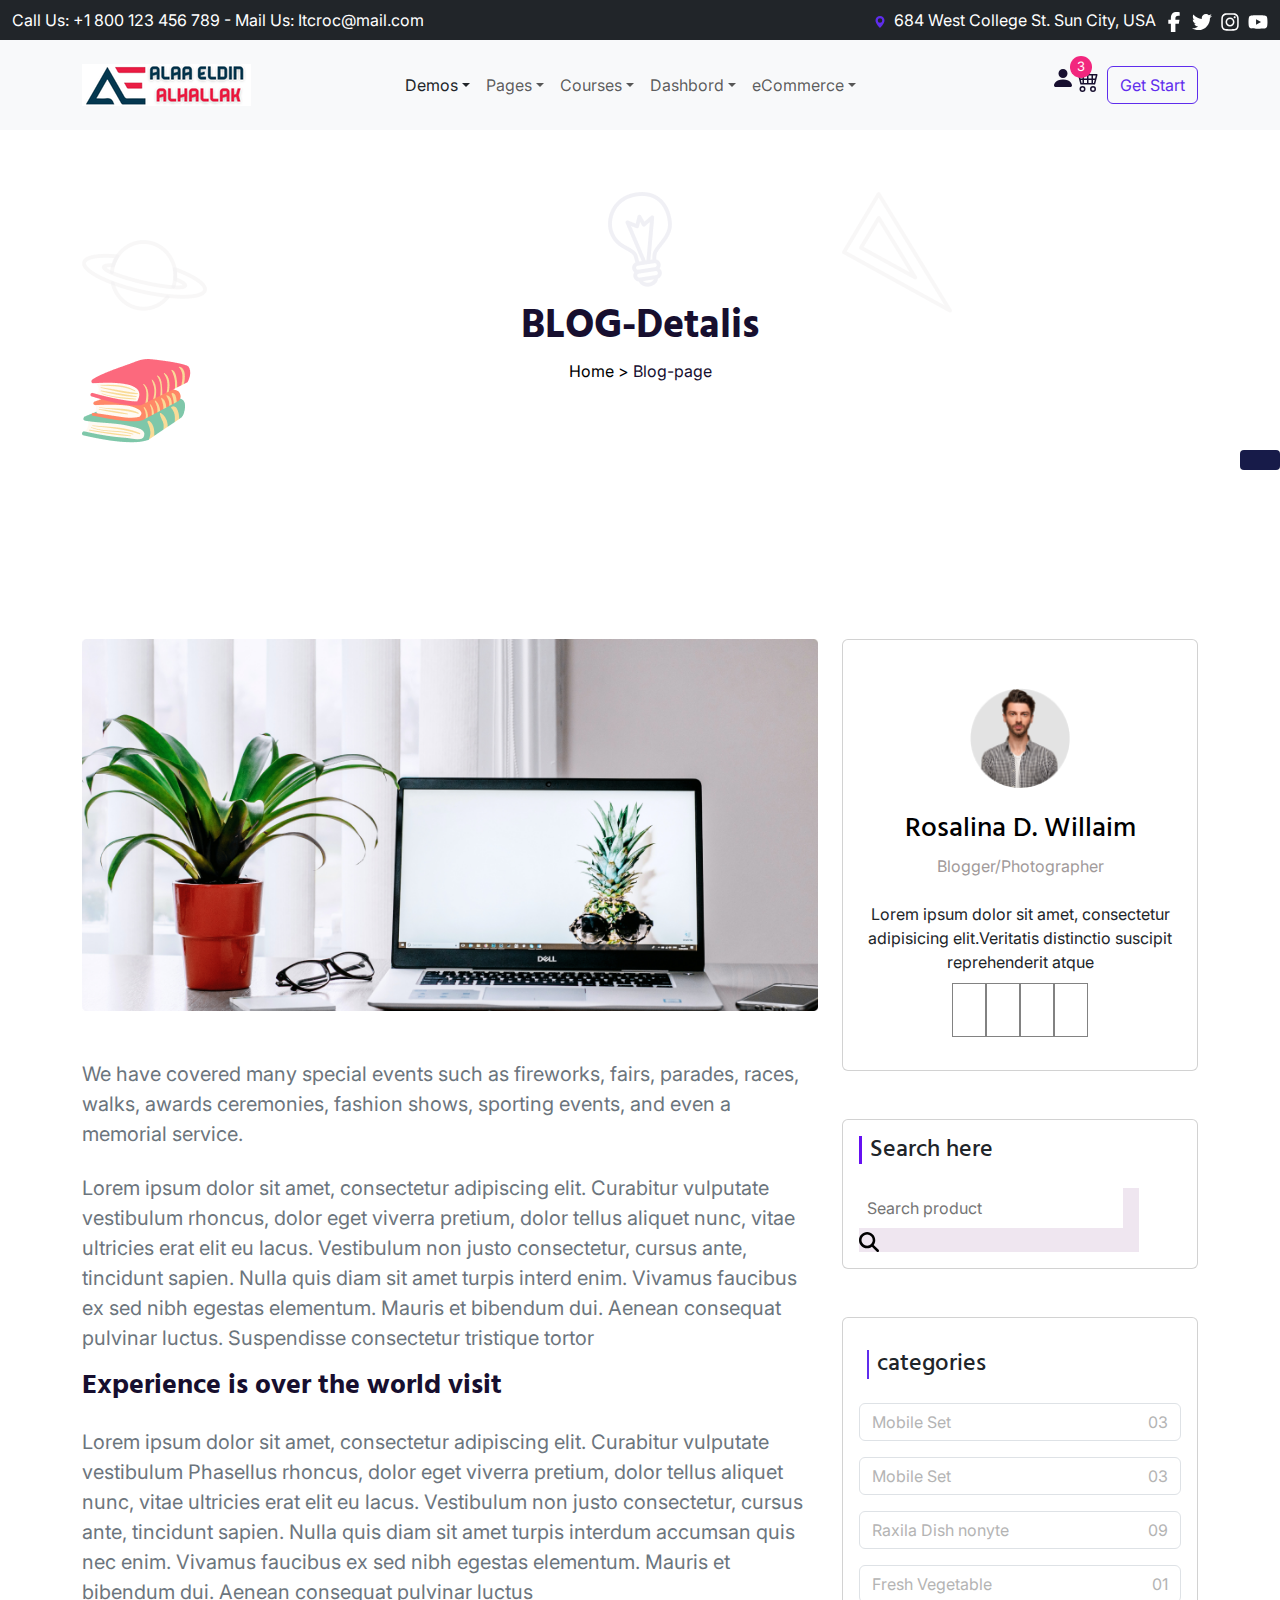
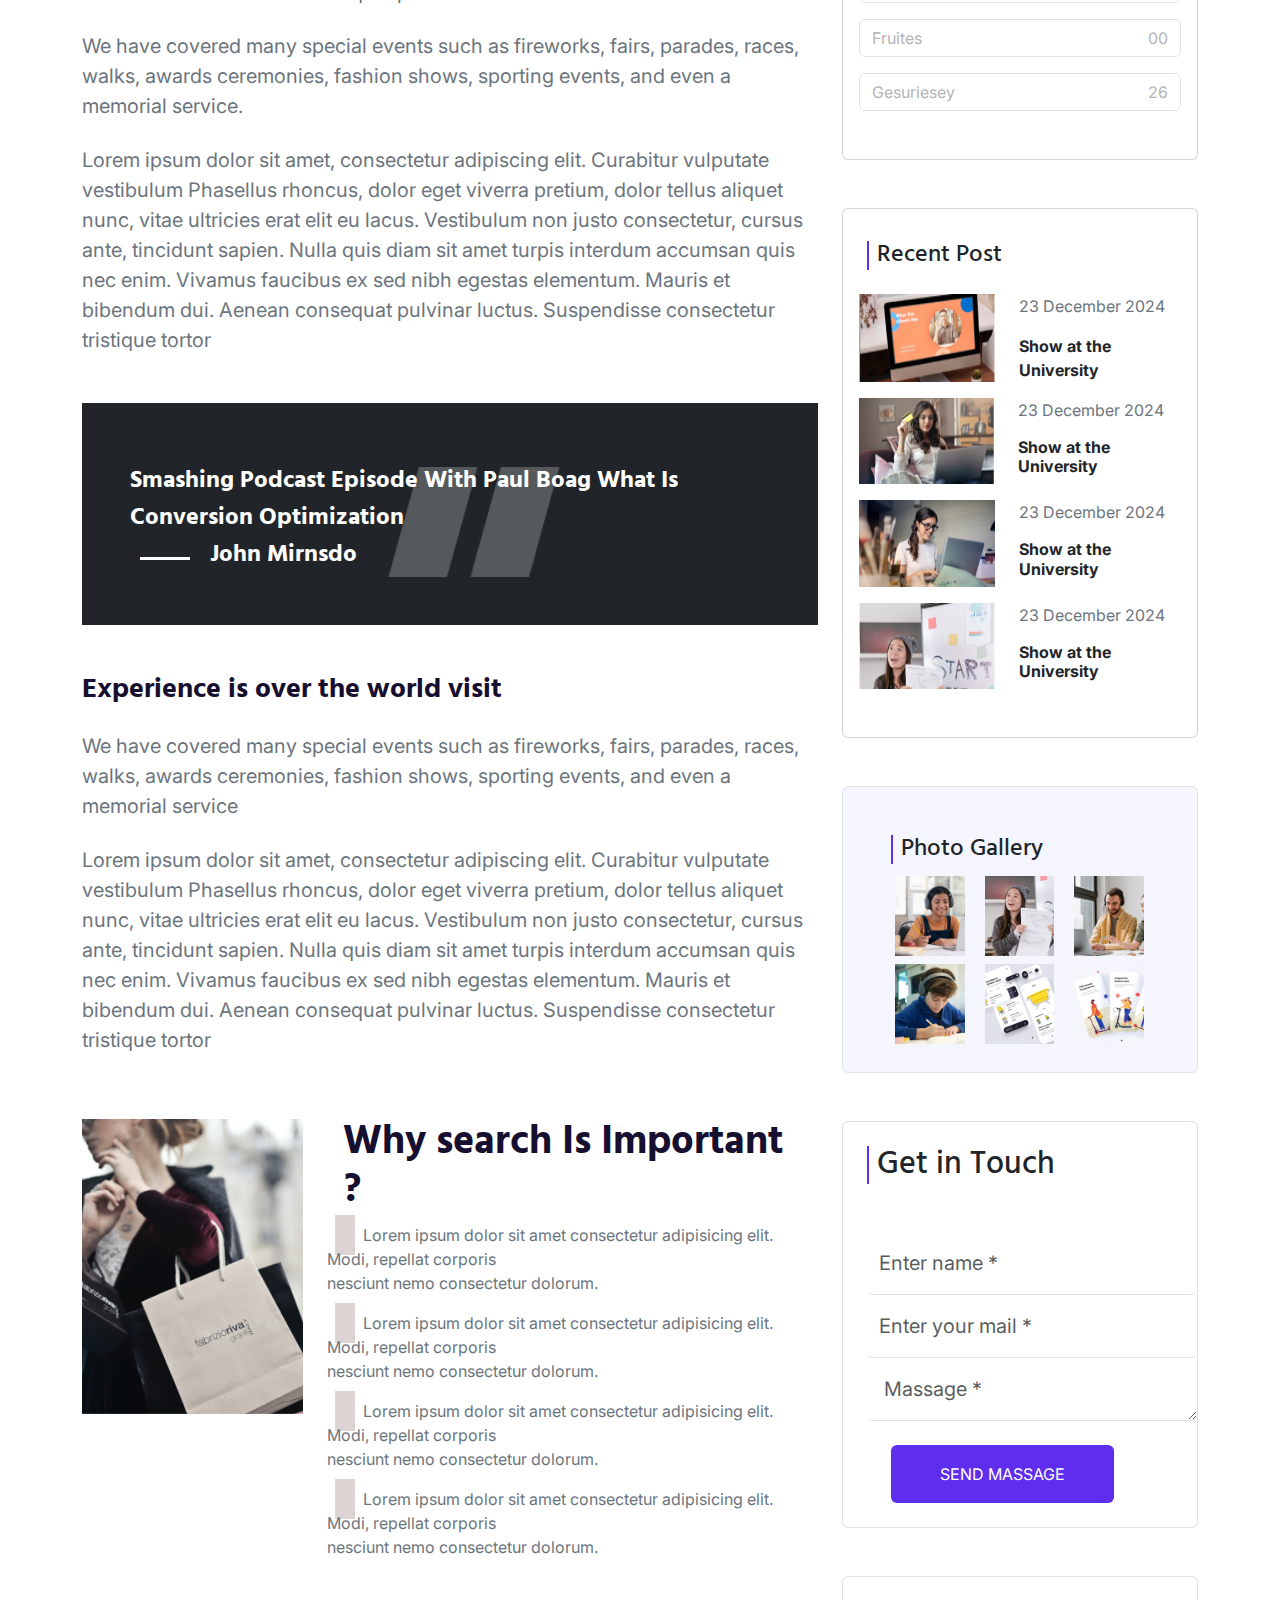
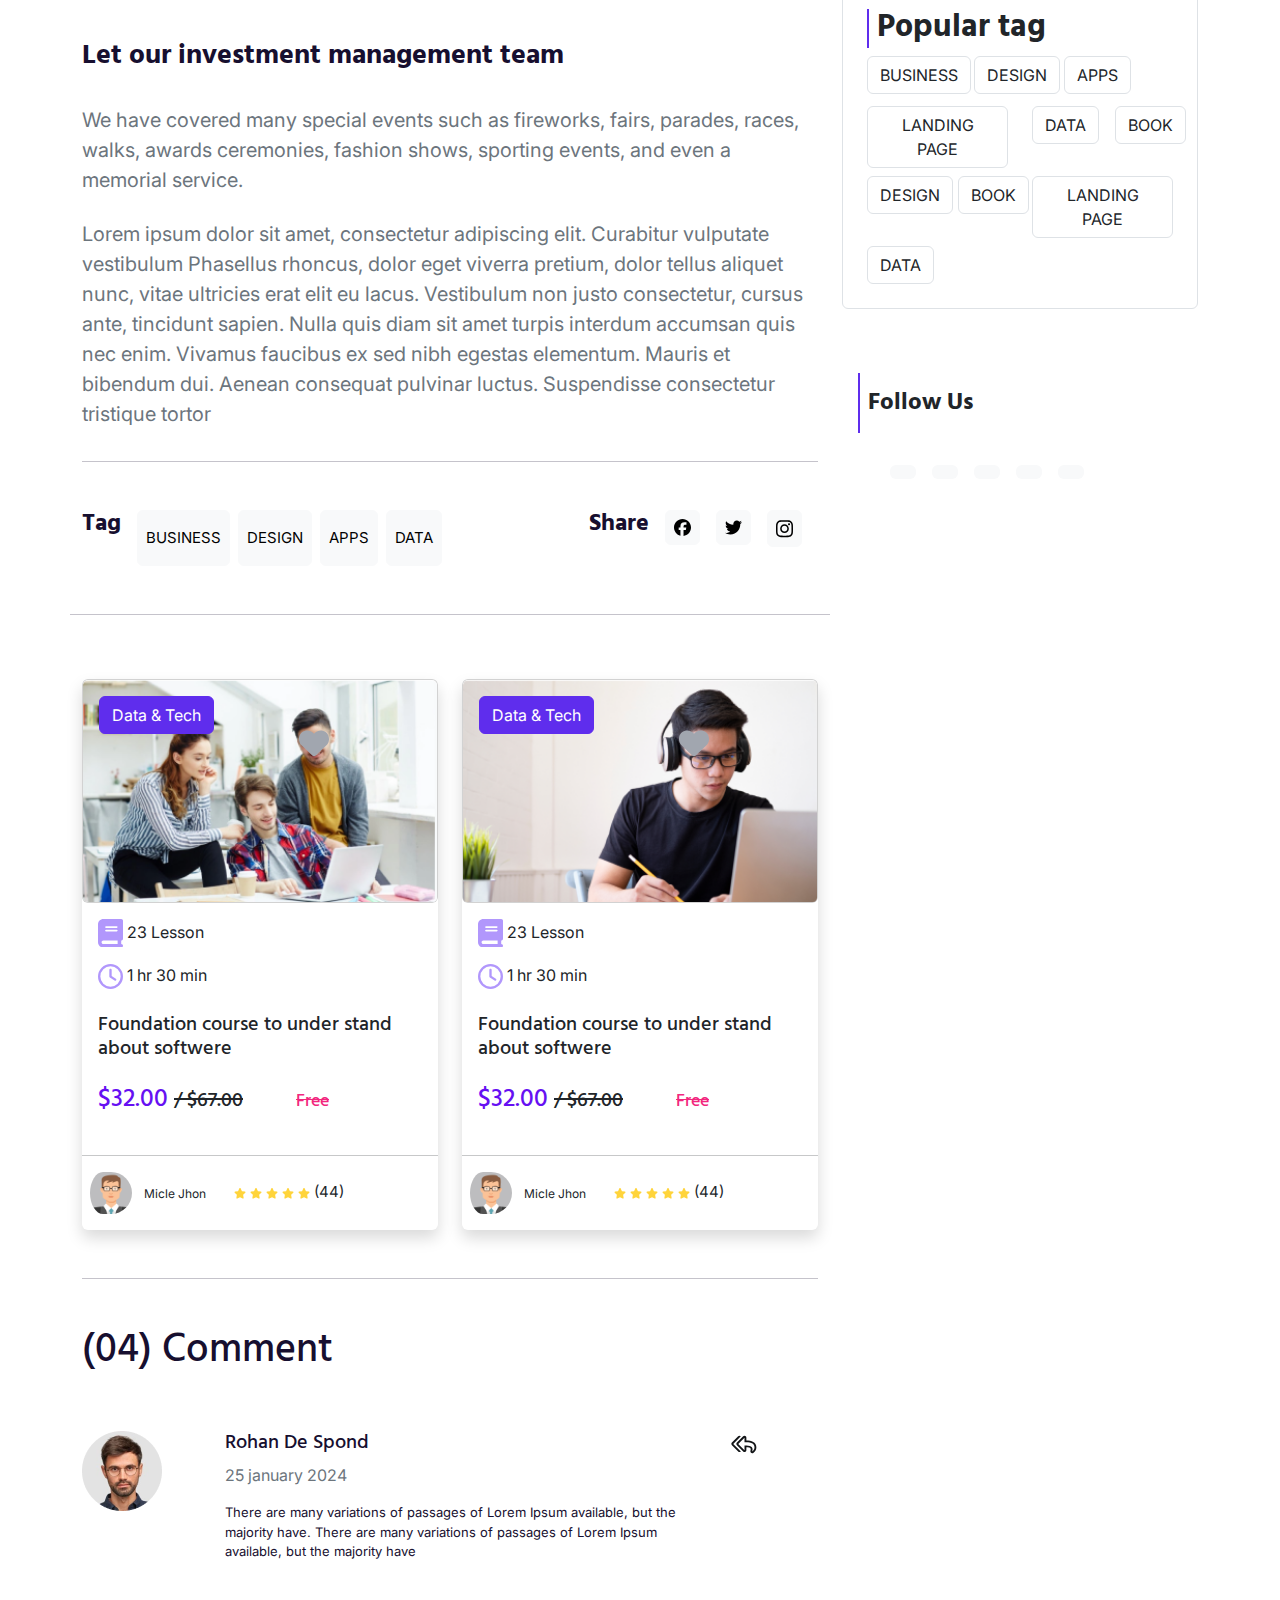
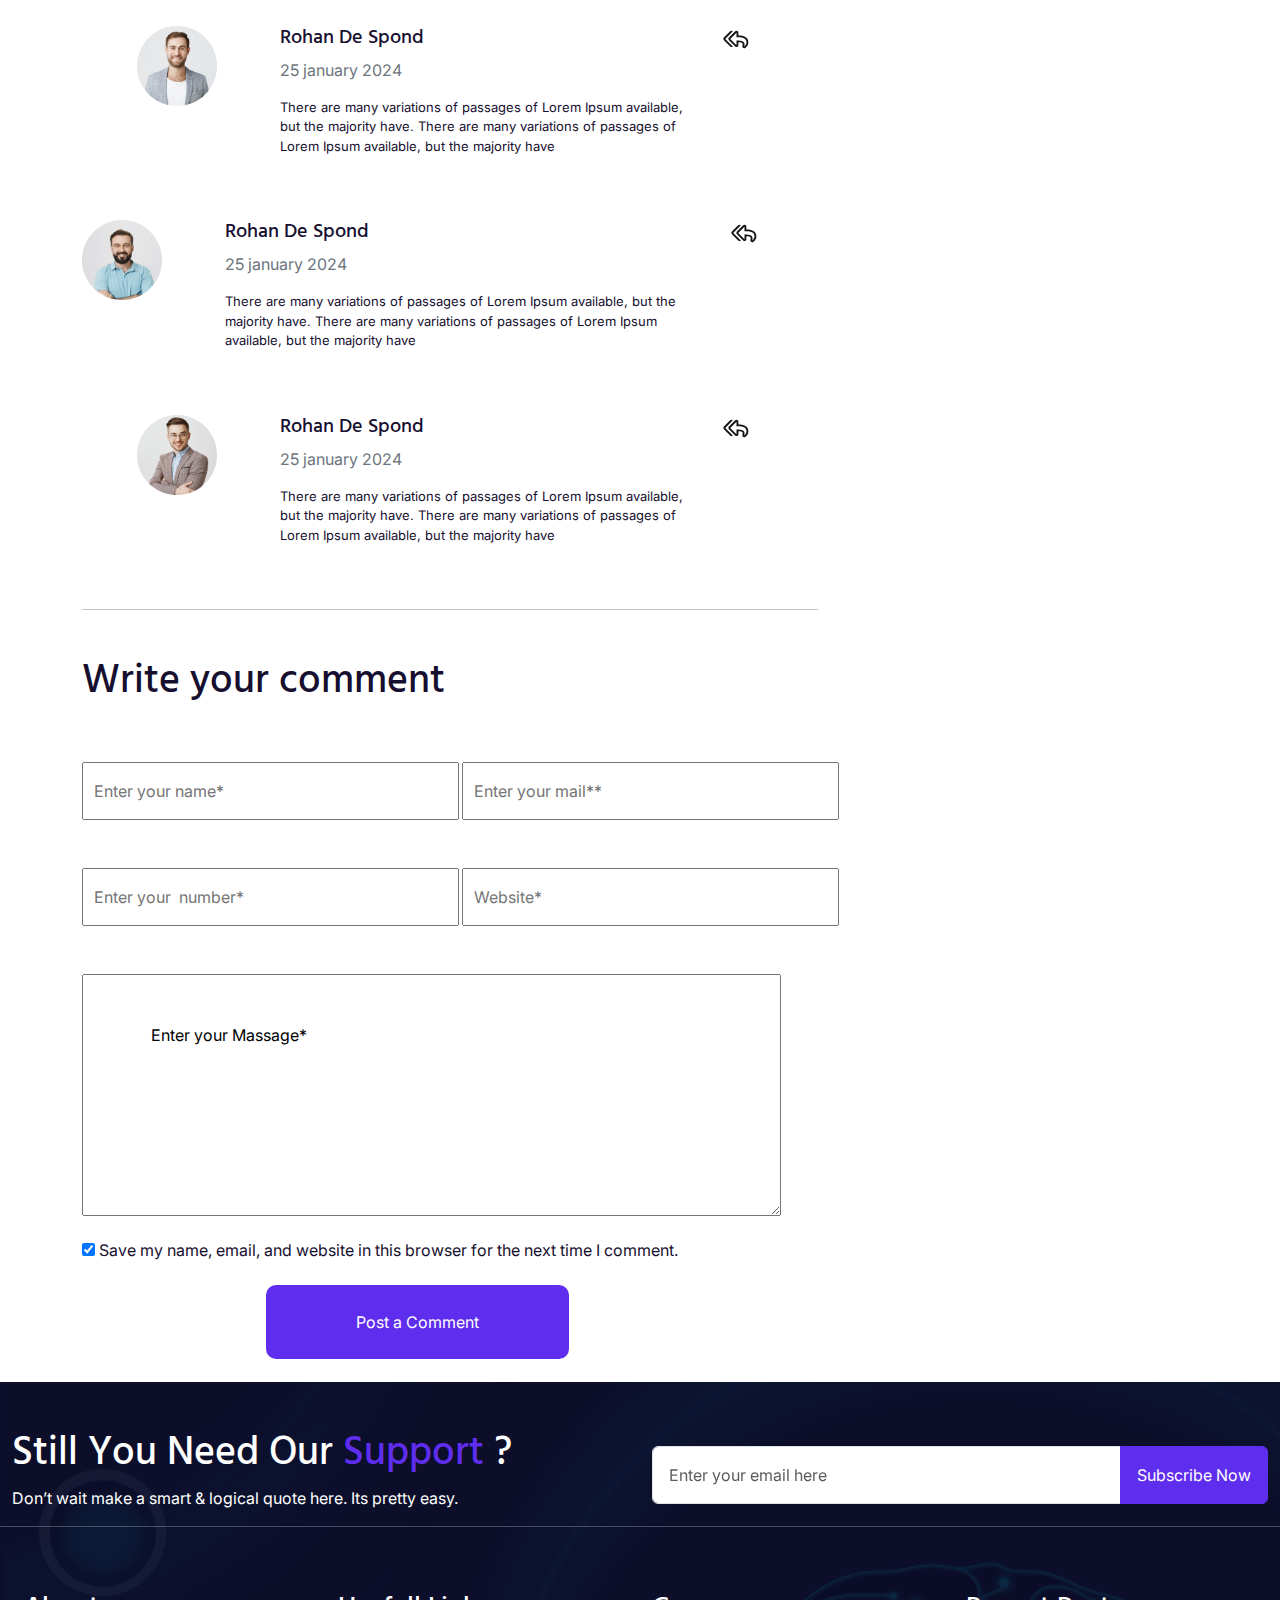
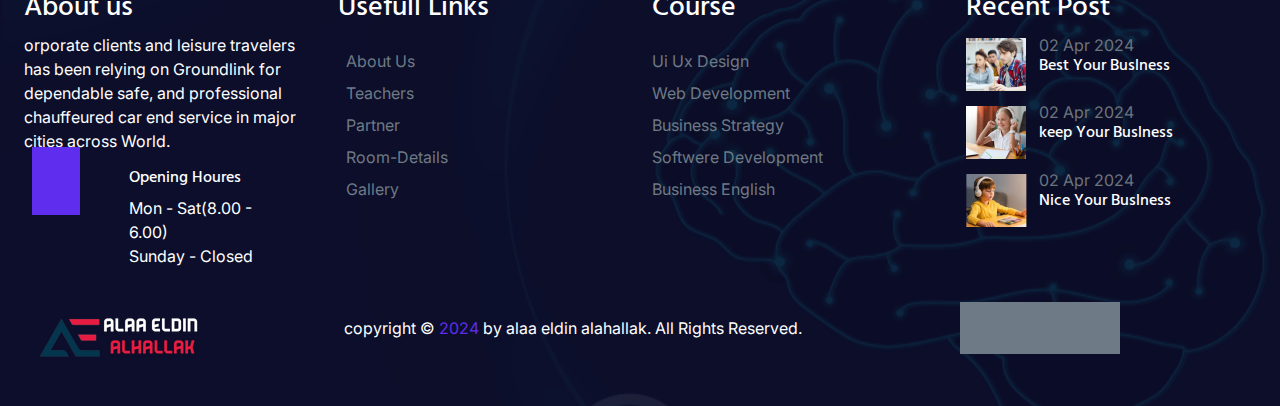
<file: blog.html>
<!DOCTYPE html>
<html lang="en">
  <head>
    <meta charset="UTF-8" />
    <meta name="viewport" content="width=device-width, initial-scale=1.0" />
    <title>blog page</title>
    <link
      href="https://cdn.jsdelivr.net/npm/bootstrap@5.3.3/dist/css/bootstrap.min.css"
      rel="stylesheet"
      integrity="sha384-QWTKZyjpPEjISv5WaRU9OFeRpok6YctnYmDr5pNlyT2bRjXh0JMhjY6hW+ALEwIH"
      crossorigin="anonymous"
    />
    <link
      rel="stylesheet"
      href="https://cdn.jsdelivr.net/npm/bootstrap-icons@1.11.3/font/bootstrap-icons.min.css"
    />

    <link rel="stylesheet" href="./style.css" />
    <link
      rel="stylesheet"
      href="https://cdn.jsdelivr.net/npm/bootstrap-icons@1.11.3/font/bootstrap-icons.min.css"
    />
    <link
      rel="stylesheet"
      href="https://cdnjs.cloudflare.com/ajax/libs/font-awesome/6.6.0/css/all.min.css"
      integrity="sha512-Kc323vGBEqzTmouAECnVceyQqyqdsSiqLQISBL29aUW4U/M7pSPA/gEUZQqv1cwx4OnYxTxve5UMg5GT6L4JJg=="
      crossorigin="anonymous"
      referrerpolicy="no-referrer"
    />

    <style>
     

      .bd {
        background-color: #5f2ded;
      }
      .nn {
        color: #ffffff;
      }

      .ww:hover {
        color: #5f2ded;
      }
      .nour1 {
        color: rgb(110, 122, 133);
      }
      .m {
        background-color: rgb(110, 122, 133);
      }
      a {
        text-decoration: none;
      }

      .nour:hover {
        color: #5f2ded;
        text-decoration: underline;
      }
      .color3 {
        background-image: url(./imges/footer_bg_ai.png);
      }
      .button:hover {
        background-color: #170f2f;
      }
      .button {
        background-color: #5f2ded;
      }
      .color2:hover {
        background-color: #5f2ded;
      }
      .h {
        color: #5f2ded;
      }
      body {
            background-color: #ffffff;
            color: #170f2f;
          }
    
          /* Dark theme */
         
          body.dark-theme {
                background-color: #0c0e2b;
                color: #f5f5f5;
              }
              .button22 {
                background-color: #171b49;
                color: #fff;
                border: none;
                padding: 10px 20px;
                font-size: 16px;
                cursor: pointer;
                border-radius: 4px;
                position: fixed;
                right: 0px;
                top: 50%;
               
              }
              
              body.dark-theme .courses-header-secation {
                background-color: #170f2f;
                color: #f5f5f5;
              }
              body.dark-theme .tdd {
        background-color: #0c0e2b;
        color: white;
      }
      body.dark-theme .tddd {
        background-color: #0c0e2b;
        color: white;
        box-shadow: 0 2px 6px rgba(255, 255, 255, 0.3);
      }
    </style>
  </head>
  <body>
    <!-- Loader -->

    <div class="loader">
      <i
        style="position: relative; left: 60px; font-size: 30px"
        class="fa-solid fa-book"
      ></i>
    </div>
    <div class="fixed-top">
      <!------Top bar-------->
      <div class=" bg-dark text-white py-2 d-none d-md-block ">
        <div class="container-fluid d-flex justify-content-between">
          <span>Call Us: +1 800 123 456 789 - Mail Us: Itcroc@mail.com</span>
          <span class="d-flex gap-2 social">
            <span>
              <svg
                xmlns="http://www.w3.org/2000/svg"
                width="12"
                height="12"
                fill="currentColor"
                class="bi bi-geo-alt-fill me-1"
                viewBox="0 0 16 16"
              >
                <path
                  fill="#5f2ded"
                  d="M8 16s6-5.686 6-10A6 6 0 0 0 2 6c0 4.314 6 10 6 10m0-7a3 3 0 1 1 0-6 3 3 0 0 1 0 6"
                />
              </svg>
              684 West College St. Sun City, USA</span
            >

            <span class="d-flex gap-2">
              <a href="#">
                <svg
                  style="width: 20px; height: 20px"
                  xmlns="http://www.w3.org/2000/svg"
                  viewBox="0 0 320 512"
                >
                  <!--!Font Awesome Free 6.6.0 by @fontawesome - https://fontawesome.com License - https://fontawesome.com/license/free Copyright 2024 Fonticons, Inc.-->
                  <path
                    fill="#ffffff"
                    d="M80 299.3V512H196V299.3h86.5l18-97.8H196V166.9c0-51.7 20.3-71.5 72.7-71.5c16.3 0 29.4 .4 37 1.2V7.9C291.4 4 256.4 0 236.2 0C129.3 0 80 50.5 80 159.4v42.1H14v97.8H80z"
                  />
                </svg>
              </a>
              <a href="#">
                <svg
                  style="width: 20px; height: 20px"
                  xmlns="http://www.w3.org/2000/svg"
                  viewBox="0 0 512 512"
                >
                  <!--!Font Awesome Free 6.6.0 by @fontawesome - https://fontawesome.com License - https://fontawesome.com/license/free Copyright 2024 Fonticons, Inc.-->
                  <path
                    fill="#ffffff"
                    d="M459.4 151.7c.3 4.5 .3 9.1 .3 13.6 0 138.7-105.6 298.6-298.6 298.6-59.5 0-114.7-17.2-161.1-47.1 8.4 1 16.6 1.3 25.3 1.3 49.1 0 94.2-16.6 130.3-44.8-46.1-1-84.8-31.2-98.1-72.8 6.5 1 13 1.6 19.8 1.6 9.4 0 18.8-1.3 27.6-3.6-48.1-9.7-84.1-52-84.1-103v-1.3c14 7.8 30.2 12.7 47.4 13.3-28.3-18.8-46.8-51-46.8-87.4 0-19.5 5.2-37.4 14.3-53 51.7 63.7 129.3 105.3 216.4 109.8-1.6-7.8-2.6-15.9-2.6-24 0-57.8 46.8-104.9 104.9-104.9 30.2 0 57.5 12.7 76.7 33.1 23.7-4.5 46.5-13.3 66.6-25.3-7.8 24.4-24.4 44.8-46.1 57.8 21.1-2.3 41.6-8.1 60.4-16.2-14.3 20.8-32.2 39.3-52.6 54.3z"
                  />
                </svg>
              </a>
              <a href="#">
                <svg
                  style="width: 20px; height: 20px"
                  xmlns="http://www.w3.org/2000/svg"
                  viewBox="0 0 448 512"
                >
                  <!--!Font Awesome Free 6.6.0 by @fontawesome - https://fontawesome.com License - https://fontawesome.com/license/free Copyright 2024 Fonticons, Inc.-->
                  <path
                    fill="#ffffff"
                    d="M224.1 141c-63.6 0-114.9 51.3-114.9 114.9s51.3 114.9 114.9 114.9S339 319.5 339 255.9 287.7 141 224.1 141zm0 189.6c-41.1 0-74.7-33.5-74.7-74.7s33.5-74.7 74.7-74.7 74.7 33.5 74.7 74.7-33.6 74.7-74.7 74.7zm146.4-194.3c0 14.9-12 26.8-26.8 26.8-14.9 0-26.8-12-26.8-26.8s12-26.8 26.8-26.8 26.8 12 26.8 26.8zm76.1 27.2c-1.7-35.9-9.9-67.7-36.2-93.9-26.2-26.2-58-34.4-93.9-36.2-37-2.1-147.9-2.1-184.9 0-35.8 1.7-67.6 9.9-93.9 36.1s-34.4 58-36.2 93.9c-2.1 37-2.1 147.9 0 184.9 1.7 35.9 9.9 67.7 36.2 93.9s58 34.4 93.9 36.2c37 2.1 147.9 2.1 184.9 0 35.9-1.7 67.7-9.9 93.9-36.2 26.2-26.2 34.4-58 36.2-93.9 2.1-37 2.1-147.8 0-184.8zM398.8 388c-7.8 19.6-22.9 34.7-42.6 42.6-29.5 11.7-99.5 9-132.1 9s-102.7 2.6-132.1-9c-19.6-7.8-34.7-22.9-42.6-42.6-11.7-29.5-9-99.5-9-132.1s-2.6-102.7 9-132.1c7.8-19.6 22.9-34.7 42.6-42.6 29.5-11.7 99.5-9 132.1-9s102.7-2.6 132.1 9c19.6 7.8 34.7 22.9 42.6 42.6 11.7 29.5 9 99.5 9 132.1s2.7 102.7-9 132.1z"
                  />
                </svg>
              </a>
              <a href="#">
                <svg
                  style="width: 20px; height: 20px"
                  xmlns="http://www.w3.org/2000/svg"
                  viewBox="0 0 576 512"
                >
                  <!--!Font Awesome Free 6.6.0 by @fontawesome - https://fontawesome.com License - https://fontawesome.com/license/free Copyright 2024 Fonticons, Inc.-->
                  <path
                    fill="#ffffff"
                    d="M549.7 124.1c-6.3-23.7-24.8-42.3-48.3-48.6C458.8 64 288 64 288 64S117.2 64 74.6 75.5c-23.5 6.3-42 24.9-48.3 48.6-11.4 42.9-11.4 132.3-11.4 132.3s0 89.4 11.4 132.3c6.3 23.7 24.8 41.5 48.3 47.8C117.2 448 288 448 288 448s170.8 0 213.4-11.5c23.5-6.3 42-24.2 48.3-47.8 11.4-42.9 11.4-132.3 11.4-132.3s0-89.4-11.4-132.3zm-317.5 213.5V175.2l142.7 81.2-142.7 81.2z"
                  />
                </svg>
              </a>
            </span>
          </span>
        </div>
      </div>
      <!--------End top bar--------->

      <!------Navbar---------->
      <div class="navbar bg-light navbar-expand-lg   py-4" >
        <div class="container">
          <a href="index.html"
            ><img loading="lazy" src="./imges/logo_1.png" alt="logo"
          /></a>

          <div
            class="offcanvas offcanvas-end  bg-white ps-3"
            id="navbarNav"
            style="margin-left: 130px;  width: 250px"
          >
            <ul class="navbar-nav">
              <li class="nav-item dropdown">
                <a
                  href="./index.html"
                  class="nav-link dropdown-toggle text-dark"
                  role="button"
                  data-bs-toggle="dropdown"
                  data-bs-auto-close="outside"
                  >Demos</a
                >
                <ul class="dropdown-menu">
                  <li class="dropdown dropend">
                    <a
                      href="#"
                      class="dropdown-item dropdown-toggle"
                      role="button"
                      data-bs-auto-close="outside"
                      data-bs-toggle="dropdown"
                      >Light</a
                    >

                    <ul class="dropdown-menu dropdown-menu-end">
                      <li><a href="./index.html" class="dropdown-item">demos</a></li>
                 
                    </ul>
                  </li>

                  <li class="dropdown dropend">
                    <a
                      href="#"
                      class="dropdown-item dropdown-toggle"
                      role="button"
                      data-bs-auto-close="outside"
                      data-bs-toggle="dropdown"
                      >Dark</a
                    >

                    <ul class="dropdown-menu dropdown-menu-end">
                      <li><a href="./index.html" class="dropdown-item">demos</a></li>
                 
                    </ul>
                  </li>
                </ul>
              </li>
              <li class="nav-item dropdown">
                <a
                  href="#"
                  class="nav-link dropdown-toggle"
                  role="button"
                  data-bs-toggle="dropdown"
                  data-bs-auto-close="outside"
                  >Pages</a
                >
                <ul class="dropdown-menu">
                  <li class="dropdown dropend">
                    <a
                      href="#"
                      class="dropdown-item dropdown-toggle"
                      role="button"
                      data-bs-auto-close="outside"
                      data-bs-toggle="dropdown"
                      >Get Started 1
                    </a>

                    <ul class="dropdown-menu dropdown-menu-end">
                      <li><a href="#" class="dropdown-item">nested item</a></li>
                      <li><a href="#" class="dropdown-item">nested item</a></li>
                      <li><a href="#" class="dropdown-item">nested item</a></li>
                      <li><a href="#" class="dropdown-item">nested item</a></li>
                      <li><a href="#" class="dropdown-item">nested item</a></li>
                      <li><a href="#" class="dropdown-item">nested item</a></li>
                    </ul>
                  </li>
                  <li class="dropdown dropend">
                    <a
                      href="#"
                      class="dropdown-item dropdown-toggle"
                      role="button"
                      data-bs-auto-close="outside"
                      data-bs-toggle="dropdown"
                      >Get Started 2
                    </a>

                    <ul class="dropdown-menu dropdown-menu-end">
                      <li><a href="#" class="dropdown-item">nested item</a></li>
                      <li><a href="#" class="dropdown-item">nested item</a></li>
                      <li><a href="#" class="dropdown-item">nested item</a></li>
                      <li><a href="#" class="dropdown-item">nested item</a></li>
                      <li><a href="#" class="dropdown-item">nested item</a></li>
                      <li><a href="#" class="dropdown-item">nested item</a></li>
                    </ul>
                  </li>
                  <li class="dropdown dropend">
                    <a
                      href="#"
                      class="dropdown-item dropdown-toggle"
                      role="button"
                      data-bs-auto-close="outside"
                      data-bs-toggle="dropdown"
                      >Get Started 3
                    </a>

                    <ul class="dropdown-menu dropdown-menu-end">
                      <li><a href="#" class="dropdown-item">nested item</a></li>
                      <li><a href="#" class="dropdown-item">nested item</a></li>
                      <li><a href="#" class="dropdown-item">nested item</a></li>
                      <li><a href="#" class="dropdown-item">nested item</a></li>
                      <li><a href="#" class="dropdown-item">nested item</a></li>
                      <li><a href="#" class="dropdown-item">nested item</a></li>
                    </ul>
                  </li>
                  <li class="dropdown dropend">
                    <a
                      href="#"
                      class="dropdown-item dropdown-toggle"
                      role="button"
                      data-bs-auto-close="outside"
                      data-bs-toggle="dropdown"
                      >Get Started 4
                    </a>

                    <ul class="dropdown-menu dropdown-menu-end">
                      <li><a href="#" class="dropdown-item">nested item</a></li>
                      <li><a href="#" class="dropdown-item">nested item</a></li>
                      <li><a href="#" class="dropdown-item">nested item</a></li>
                      <li><a href="#" class="dropdown-item">nested item</a></li>
                      <li><a href="#" class="dropdown-item">nested item</a></li>
                      <li><a href="#" class="dropdown-item">nested item</a></li>
                    </ul>
                  </li>
                </ul>
              </li>
              <li class="nav-item dropdown">
                <a
                  href="./course.html"
                  class="nav-link dropdown-toggle"
                  role="button"
                  data-bs-toggle="dropdown"
                  data-bs-auto-close="outside"
                  >Courses</a
                >
                <ul class="dropdown-menu">
                  <li class="dropdown dropend">
                    <a
                      href="#"
                      class="dropdown-item dropdown-toggle"
                      role="button"
                      data-bs-auto-close="outside"
                      data-bs-toggle="dropdown"
                      >Get Started 1</a
                    >

                    <ul class="dropdown-menu dropdown-menu-end">
                      <li><a href="#" class="dropdown-item">nested item</a></li>
                      <li><a href="#" class="dropdown-item">nested item</a></li>
                      <li><a href="#" class="dropdown-item">nested item</a></li>
                      <li><a href="#" class="dropdown-item">nested item</a></li>
                      <li><a href="#" class="dropdown-item">nested item</a></li>
                      <li><a href="#" class="dropdown-item">nested item</a></li>
                    </ul>
                  </li>
                  <li class="dropdown dropend">
                    <a
                      href="#"
                      class="dropdown-item dropdown-toggle"
                      role="button"
                      data-bs-auto-close="outside"
                      data-bs-toggle="dropdown"
                      >Get Started 2</a
                    >

                    <ul class="dropdown-menu dropdown-menu-end">
                      <li><a href="./course.html" class="dropdown-item">Course Details</a></li>
                      <li><a href="./course.html" class="dropdown-item">Course Details(Dark)</a></li>
                      <li><a href="./courses2.html" class="dropdown-item">Course Details 2</a></li>
                      <li><a href="./courses2.html" class="dropdown-item"> Details 2(Dark)</a></li>
                      <li><a href="./corures3.html" class="dropdown-item">Course Details 3</a></li>
                      <li><a href="./corures3.html" class="dropdown-item"> Details 3(Dark)</a></li>
                    </ul>
                  </li>
                  <li class="dropdown dropend">
                    <a
                      href="#"
                      class="dropdown-item dropdown-toggle"
                      role="button"
                      data-bs-auto-close="outside"
                      data-bs-toggle="dropdown"
                      >Get Started 3</a
                    >

                    <ul class="dropdown-menu dropdown-menu-end">
                      <li><a href="#" class="dropdown-item">nested item</a></li>
                      <li><a href="#" class="dropdown-item">nested item</a></li>
                      <li><a href="#" class="dropdown-item">nested item</a></li>
                      <li><a href="#" class="dropdown-item">nested item</a></li>
                      <li><a href="#" class="dropdown-item">nested item</a></li>
                      <li><a href="#" class="dropdown-item">nested item</a></li>
                    </ul>
                  </li>
                </ul>
              </li>
              <li class="nav-item dropdown">
                <a
                  href=""
                  class="nav-link dropdown-toggle"
                  role="button"
                  data-bs-toggle="dropdown"
                  data-bs-auto-close="outside"
                  >Dashbord</a
                >
                <ul class="dropdown-menu">
                  <li class="dropdown dropend">
                    <a
                      href="#"
                      class="dropdown-item dropdown-toggle"
                      role="button"
                      data-bs-auto-close="outside"
                      data-bs-toggle="dropdown"
                      >Admin</a
                    >

                    <ul class="dropdown-menu dropdown-menu-end">
                      <li><a href="#" class="dropdown-item">nested item</a></li>
                      <li><a href="#" class="dropdown-item">nested item</a></li>
                      <li><a href="#" class="dropdown-item">nested item</a></li>
                      <li><a href="#" class="dropdown-item">nested item</a></li>
                      <li><a href="#" class="dropdown-item">nested item</a></li>
                      <li><a href="#" class="dropdown-item">nested item</a></li>
                      <li><a href="#" class="dropdown-item">nested item</a></li>
                    </ul>
                  </li>
                  <li class="dropdown dropend">
                    <a
                      href="#"
                      class="dropdown-item dropdown-toggle"
                      role="button"
                      data-bs-auto-close="outside"
                      data-bs-toggle="dropdown"
                      >Instructor
                    </a>

                    <ul class="dropdown-menu dropdown-menu-end">
                      <li><a href="#" class="dropdown-item">nested item</a></li>
                      <li><a href="#" class="dropdown-item">nested item</a></li>
                      <li><a href="#" class="dropdown-item">nested item</a></li>
                      <li><a href="#" class="dropdown-item">nested item</a></li>
                      <li><a href="#" class="dropdown-item">nested item</a></li>
                      <li><a href="#" class="dropdown-item">nested item</a></li>
                      <li><a href="#" class="dropdown-item">nested item</a></li>
                      <li><a href="#" class="dropdown-item">nested item</a></li>
                      <li><a href="#" class="dropdown-item">nested item</a></li>
                      <li><a href="#" class="dropdown-item">nested item</a></li>
                      <li><a href="#" class="dropdown-item">nested item</a></li>
                    </ul>
                  </li>
                  <li class="dropdown dropend">
                    <a
                      href="#"
                      class="dropdown-item dropdown-toggle"
                      role="button"
                      data-bs-auto-close="outside"
                      data-bs-toggle="dropdown"
                      >Student</a
                    >

                    <ul class="dropdown-menu dropdown-menu-end">
                      <li><a href="#" class="dropdown-item">nested item</a></li>
                      <li><a href="#" class="dropdown-item">nested item</a></li>
                      <li><a href="#" class="dropdown-item">nested item</a></li>
                      <li><a href="#" class="dropdown-item">nested item</a></li>
                      <li><a href="#" class="dropdown-item">nested item</a></li>
                      <li><a href="#" class="dropdown-item">nested item</a></li>
                      <li><a href="#" class="dropdown-item">nested item</a></li>
                      <li><a href="#" class="dropdown-item">nested item</a></li>
                      <li><a href="#" class="dropdown-item">nested item</a></li>
                    </ul>
                  </li>
                </ul>
              </li>
              <li class="nav-item dropdown">
                <a
                  href=""
                  class="nav-link dropdown-toggle"
                  role="button"
                  data-bs-toggle="dropdown"
                  data-bs-auto-close="outside"
                  >eCommerce</a
                >
                <ul class="dropdown-menu">
                  <li><a href="#" class="dropdown-item">Shop</a></li>
                  <li><a href="#" class="dropdown-item">Product Detail</a></li>
                  <li><a href="#" class="dropdown-item">Cart</a></li>
                  <li><a href="#" class="dropdown-item">Chekout</a></li>
                  <li><a href="#" class="dropdown-item">Wishlist</a></li>
                </ul>
              </li>

              <hr class="d-md-none d-block" />

              <div class="d-md-none d-block mt-5">
                <i class="p-3 fa-brands fa-twitter fa-lg sky"></i>

                <i class="p-3 fa-brands fa-facebook-f fa-lg sky"></i>

                <i class="p-3 fa-brands fa-skype fa-lg sky"></i>

                <i class="p-3 fa-brands fa-linkedin fa-lg sky"></i>
              </div>
            </ul>
          </div>
          <div class="d-flex">
            <svg
              xmlns="http://www.w3.org/2000/svg"
              width="24"
              height="24"
              fill="currentColor"
              class="bi bi-person-fill d-none d-md-block"
              viewBox="0 0 16 16"
            >
              <path
                d="M3 14s-1 0-1-1 1-4 6-4 6 3 6 4-1 1-1 1zm5-6a3 3 0 1 0 0-6 3 3 0 0 0 0 6"
              />
            </svg>
            <div style="position: relative;">

            <svg
              xmlns="http://www.w3.org/2000/svg"
              width="24"
              height="24"
              fill="currentColor"
              class="bi bi-cart4 me-2"
              viewBox="0 0 16 16"
            >
              <path
                d="M0 2.5A.5.5 0 0 1 .5 2H2a.5.5 0 0 1 .485.379L2.89 4H14.5a.5.5 0 0 1 .485.621l-1.5 6A.5.5 0 0 1 13 11H4a.5.5 0 0 1-.485-.379L1.61 3H.5a.5.5 0 0 1-.5-.5M3.14 5l.5 2H5V5zM6 5v2h2V5zm3 0v2h2V5zm3 0v2h1.36l.5-2zm1.11 3H12v2h.61zM11 8H9v2h2zM8 8H6v2h2zM5 8H3.89l.5 2H5zm0 5a1 1 0 1 0 0 2 1 1 0 0 0 0-2m-2 1a2 2 0 1 1 4 0 2 2 0 0 1-4 0m9-1a1 1 0 1 0 0 2 1 1 0 0 0 0-2m-2 1a2 2 0 1 1 4 0 2 2 0 0 1-4 0"
              />
             
            </svg>
            <span style="padding:1px 7px ;font-size: 13px; position: absolute; border-radius: 50%;color: #fffbfb; top: -10px; left: -5px; background-color: #f2277e;">3</span>
          </div>
            <form action="" class="d-flex">
              <button class="btn btn-outline-primary d-none d-md-block">
                Get Start
              </button>
            </form>

            <buttom
              class="navbar-toggler me-5"
              type="buttom"
              data-bs-toggle="offcanvas"
              data-bs-target="#navbarNav"
            >
              <span class="navbar-toggler-icon"></span>
            </buttom>
          </div>
        </div>
      </div>

      <!-------End navbar----------->
    </div>
   

    <!-- ------------------------------header start---------------------------- -->
    <header class="courses-header-secation mt-5 ">
      <div class="container mt-5 pt-5">
        <div class="row mt-5 pt-5">
          <div class="col-md-4">
            <div class="d-block pt-5 herobanner-2">
              <img src="./imges/herobanner__2.png" class="" alt="" />
            </div>
            <div class="d-block pt-5 herobanner-1">
              <img src="./imges/herobanner__1.png" alt="" />
            </div>
          </div>

          <div class="col-md-4 justify-content-center text-center">
            <img src="./imges/herobanner__3.png" class="herobanner-3" alt="" />
            <h1 class="fw-bold mt-3">BLOG-Detalis</h1>
            <p class="disiplay-6">
              <a href="./index.html" class="text-decoration-none banner-taitle">
                Home ></a
              >
              Blog-page
            </p>
          </div>
          <div class="col-md-4">
            <img src="./imges/herobanner__5.png" class="herobanner-5" />
          </div>
        </div>
      </div>
    </header>
    <button class="button22 d-none d-md-block" id="themeToggle"><i class="fa-solid fa-moon"></i></button>

    <!-- ------------------------------header end---------------------------- -->
    <!-- blog     1 stard  ----------->
    <div class="container">
      <div class="row">
        <div class="col-md-8">
          <div class="row mt-5">
            <div class="col-md-12">
              <img
                class="d-block pt-5 herobanner-2 img-fluid"
                src="./imges/blog_21 (1).png"
                alt=""
              />
            </div>
            <div class="col-md-12 mt-5">
              <p class="text-secondary" style="font-size: 20px">
                We have covered many special events such as fireworks, fairs,
                parades, races, walks, awards ceremonies, fashion shows,
                sporting events, and even a memorial service.
              </p>

              <p class="text-secondary mt-4" style="font-size: 20px">
                Lorem ipsum dolor sit amet, consectetur adipiscing elit.
                Curabitur vulputate vestibulum rhoncus, dolor eget viverra
                pretium, dolor tellus aliquet nunc, vitae ultricies erat elit eu
                lacus. Vestibulum non justo consectetur, cursus ante, tincidunt
                sapien. Nulla quis diam sit amet turpis interd enim. Vivamus
                faucibus ex sed nibh egestas elementum. Mauris et bibendum dui.
                Aenean consequat pulvinar luctus. Suspendisse consectetur
                tristique tortor
              </p>

              <h3 class="fw-bold mt-3">Experience is over the world visit</h3>

              <p class="text-secondary mt-4" style="font-size: 20px">
                Lorem ipsum dolor sit amet, consectetur adipiscing elit.
                Curabitur vulputate vestibulum Phasellus rhoncus, dolor eget
                viverra pretium, dolor tellus aliquet nunc, vitae ultricies erat
                elit eu lacus. Vestibulum non justo consectetur, cursus ante,
                tincidunt sapien. Nulla quis diam sit amet turpis interdum
                accumsan quis nec enim. Vivamus faucibus ex sed nibh egestas
                elementum. Mauris et bibendum dui. Aenean consequat pulvinar
                luctus
              </p>

              <p class="text-secondary mt-4" style="font-size: 20px">
                We have covered many special events such as fireworks, fairs,
                parades, races, walks, awards ceremonies, fashion shows,
                sporting events, and even a memorial service.
              </p>

              <p class="text-secondary mt-4" style="font-size: 20px">
                Lorem ipsum dolor sit amet, consectetur adipiscing elit.
                Curabitur vulputate vestibulum Phasellus rhoncus, dolor eget
                viverra pretium, dolor tellus aliquet nunc, vitae ultricies erat
                elit eu lacus. Vestibulum non justo consectetur, cursus ante,
                tincidunt sapien. Nulla quis diam sit amet turpis interdum
                accumsan quis nec enim. Vivamus faucibus ex sed nibh egestas
                elementum. Mauris et bibendum dui. Aenean consequat pulvinar
                luctus. Suspendisse consectetur tristique tortor
              </p>

              <div class="mt-5 bg-dark text-white pt-5 ps-5 pb-5">
                <div class="blogg1 mt-3">
                  <h4 class="fw-bold">
                    Smashing Podcast Episode With Paul Boag What Is
                  </h4>

                  <h4 class="fw-bold">Conversion Optimization</h4>
                  <div class="word-container">
                    <div class="line left"></div>
                    <h4 class="fw-bold word">John Mirnsdo</h4>
                  </div>
                </div>
              </div>

              <h3 class="fw-bold mt-5">Experience is over the world visit</h3>

              <p class="text-secondary mt-4" style="font-size: 20px">
                We have covered many special events such as fireworks, fairs,
                parades, races, walks, awards ceremonies, fashion shows,
                sporting events, and even a memorial service
              </p>
              <p class="text-secondary mt-4" style="font-size: 20px">
                Lorem ipsum dolor sit amet, consectetur adipiscing elit.
                Curabitur vulputate vestibulum Phasellus rhoncus, dolor eget
                viverra pretium, dolor tellus aliquet nunc, vitae ultricies erat
                elit eu lacus. Vestibulum non justo consectetur, cursus ante,
                tincidunt sapien. Nulla quis diam sit amet turpis interdum
                accumsan quis nec enim. Vivamus faucibus ex sed nibh egestas
                elementum. Mauris et bibendum dui. Aenean consequat pulvinar
                luctus. Suspendisse consectetur tristique tortor
              </p>
            </div>
            <div class="row mt-5 mb-5">
              <div class="col-md-4">
                <div class="position-relative">
                  <img class="img-fluid" src="./imges/blog_23.png" alt="" />
                  <!-- modal -->
                  <div class="position-absolute top-50 start-50">
                    <a
                      type="button"
                      data-bs-target="#my-modal"
                      data-bs-toggle="modal"
                    >
                      <i
                        class="fa-solid fa-circle-play fa-2xl"
                        style="color: #f2277e; font-size: 50px"
                      ></i>
                    </a>
                    <div
                      class="modal fade modal-lg"
                      id="my-modal"
                      tabindex="-1"
                      aria-hidden="true"
                    >
                      <div class="modal-dialog modal-dialog-centerd">
                        <div class="modal-content">
                          <div>
                            <button
                              class="btn-close"
                              type="button"
                              data-bs-dismiss="modal"
                            ></button>
                          </div>
                          <div class="modal-body">
                            <a
                              href="https://youtu.be/vHdclsdkp28?si=8Tyfb6jcMqb6MmSh"
                              ><iframe
                                width="760"
                                height="615"
                                src="https://www.youtube.com/embed/vHdclsdkp28?si=OMim3ZDHhrehXtl7"
                                title="YouTube video player"
                                frameborder="0"
                                allow="accelerometer; autoplay; clipboard-write; encrypted-media; gyroscope; picture-in-picture; web-share"
                                referrerpolicy="strict-origin-when-cross-origin"
                                allowfullscreen
                              ></iframe
                            ></a>
                          </div>
                        </div>
                      </div>
                    </div>
                  </div>
                  <!-- end modal -->
                </div>
              </div>
              <div class="col-md-8">
                <h1 class="ps-3 fw-bold">Why search Is Important ?</h1>

                <p class=" text-secondary ">
                  <span >
                    <a href="#">
                      <span class=" p-2"
                      ><i class="fa-solid fa-check fa-xs fa-check1" ></i
                    ></span>
                    </a>
                  </span>
                  Lorem ipsum dolor sit amet consectetur adipisicing elit. Modi,
                  repellat corporis <br />
                  nesciunt nemo consectetur dolorum.
                </p>
                <p class=" text-secondary">
                  <span >
                    <a href="#">
                      <span >
                        <a href="#">
                          <span class=" p-2"
                          ><i class="fa-solid fa-check fa-xs fa-check1" ></i
                        ></span>
    
    
    
    
                       
                        </a>
                      </span>
                    </a>
                  </span>
                  Lorem ipsum dolor sit amet consectetur adipisicing elit. Modi,
                  repellat corporis <br />
                  nesciunt nemo consectetur dolorum.
                </p>

                <p class=" text-secondary">
                  <span >
                    <a href="#">
                      <span >
                        <a href="#">
                          <span class=" p-2"
                          ><i class="fa-solid fa-check fa-xs fa-check1" ></i
                        ></span>
    
    
    
    
                       
                        </a>
                      </span>
                    </a>
                  </span>
                  Lorem ipsum dolor sit amet consectetur adipisicing elit. Modi,
                  repellat corporis <br />
                  nesciunt nemo consectetur dolorum.
                </p>

                <p class=" text-secondary">
                  <span >
                    <a href="#">
                      <span >
                        <a href="#">
                          <span class=" p-2"
                          ><i class="fa-solid fa-check fa-xs fa-check1" ></i
                        ></span>
                       
                        </a>
                      </span>
                    </a>
                  </span>
                  Lorem ipsum dolor sit amet consectetur adipisicing elit. Modi,
                  repellat corporis <br />
                  nesciunt nemo consectetur dolorum.
                </p>





              </div>
            </div>
            <h3 class="fw-bold mt-3">Let our investment management team</h3>
            <p class="text-secondary mt-4" style="font-size: 20px">
              We have covered many special events such as fireworks, fairs,
              parades, races, walks, awards ceremonies, fashion shows, sporting
              events, and even a memorial service.
            </p>

            <p class="text-secondary mt-2" style="font-size: 20px">
              Lorem ipsum dolor sit amet, consectetur adipiscing elit. Curabitur
              vulputate vestibulum Phasellus rhoncus, dolor eget viverra
              pretium, dolor tellus aliquet nunc, vitae ultricies erat elit eu
              lacus. Vestibulum non justo consectetur, cursus ante, tincidunt
              sapien. Nulla quis diam sit amet turpis interdum accumsan quis nec
              enim. Vivamus faucibus ex sed nibh egestas elementum. Mauris et
              bibendum dui. Aenean consequat pulvinar luctus. Suspendisse
              consectetur tristique tortor
            </p>
          </div>

          <hr />

          <div class="row mt-5">
            <div class="col-md-8 pb-5">
              <div class="course-butoun d-flex d-inline">
                <h4 class="me-3 fw-bold">Tag</h4>

                <a
                  href="#"
                  class="btn tdd btn-light px-2 py-3 rounded text-center colo2"
                  style="font-size: 15px"
                  >BUSINESS
                </a>

                <a
                  href="#"
                  class="btn tdd btn-light px-2 py-3 rounded ms-2 text-center colo2"
                  style="font-size: 15px"
                  >DESIGN
                </a>

                <a
                  href="#"
                  class="btn tdd btn-light px-2 py-3 rounded ms-2 text-center colo2"
                  style="font-size: 15px"
                  >APPS
                </a>

                <a
                  href="#"
                  class="btn tdd btn-light px-2 py-3 rounded ms-2 text-center colo2"
                  style="font-size: 15px"
                  >DATA
                </a>
              </div>
            </div>
            <div class="col-md-4 pb-5">
              <div class="course-butoun d-flex d-inline gap-3">
                <h4 class="fw-bold">Share</h4>
                <a href="#" >
                  <svg
                    class="btn  btn-light px-2 py-2 rounded colo2"
                    style="width: 35px"
                    xmlns="http://www.w3.org/2000/svg"
                    viewBox="0 0 512 512"
                  >
                    <!--!Font Awesome Free 6.6.0 by @fontawesome - https://fontawesome.com License - https://fontawesome.com/license/free Copyright 2024 Fonticons, Inc.-->
                    <path
                      d="M512 256C512 114.6 397.4 0 256 0S0 114.6 0 256C0 376 82.7 476.8 194.2 504.5V334.2H141.4V256h52.8V222.3c0-87.1 39.4-127.5 125-127.5c16.2 0 44.2 3.2 55.7 6.4V172c-6-.6-16.5-1-29.6-1c-42 0-58.2 15.9-58.2 57.2V256h83.6l-14.4 78.2H287V510.1C413.8 494.8 512 386.9 512 256h0z"
                    />
                  </svg>
                </a>
                <a href="#" >
                  <svg
                    class="btn btn-light px-2 py-2 rounded colo2"
                    style="width: 35px"
                    xmlns="http://www.w3.org/2000/svg"
                    viewBox="0 0 512 512"
                  >
                    <!--!Font Awesome Free 6.6.0 by @fontawesome - https://fontawesome.com License - https://fontawesome.com/license/free Copyright 2024 Fonticons, Inc.-->
                    <path
                      d="M459.4 151.7c.3 4.5 .3 9.1 .3 13.6 0 138.7-105.6 298.6-298.6 298.6-59.5 0-114.7-17.2-161.1-47.1 8.4 1 16.6 1.3 25.3 1.3 49.1 0 94.2-16.6 130.3-44.8-46.1-1-84.8-31.2-98.1-72.8 6.5 1 13 1.6 19.8 1.6 9.4 0 18.8-1.3 27.6-3.6-48.1-9.7-84.1-52-84.1-103v-1.3c14 7.8 30.2 12.7 47.4 13.3-28.3-18.8-46.8-51-46.8-87.4 0-19.5 5.2-37.4 14.3-53 51.7 63.7 129.3 105.3 216.4 109.8-1.6-7.8-2.6-15.9-2.6-24 0-57.8 46.8-104.9 104.9-104.9 30.2 0 57.5 12.7 76.7 33.1 23.7-4.5 46.5-13.3 66.6-25.3-7.8 24.4-24.4 44.8-46.1 57.8 21.1-2.3 41.6-8.1 60.4-16.2-14.3 20.8-32.2 39.3-52.6 54.3z"
                    />
                  </svg>
                </a>

                <a href="#" >
                  <svg
                    class="btn btn-light px-2 py-2 rounded colo2"
                    style="width: 35px"
                    xmlns="http://www.w3.org/2000/svg"
                    viewBox="0 0 448 512"
                  >
                    <!--!Font Awesome Free 6.6.0 by @fontawesome - https://fontawesome.com License - https://fontawesome.com/license/free Copyright 2024 Fonticons, Inc.-->
                    <path
                      d="M224.1 141c-63.6 0-114.9 51.3-114.9 114.9s51.3 114.9 114.9 114.9S339 319.5 339 255.9 287.7 141 224.1 141zm0 189.6c-41.1 0-74.7-33.5-74.7-74.7s33.5-74.7 74.7-74.7 74.7 33.5 74.7 74.7-33.6 74.7-74.7 74.7zm146.4-194.3c0 14.9-12 26.8-26.8 26.8-14.9 0-26.8-12-26.8-26.8s12-26.8 26.8-26.8 26.8 12 26.8 26.8zm76.1 27.2c-1.7-35.9-9.9-67.7-36.2-93.9-26.2-26.2-58-34.4-93.9-36.2-37-2.1-147.9-2.1-184.9 0-35.8 1.7-67.6 9.9-93.9 36.1s-34.4 58-36.2 93.9c-2.1 37-2.1 147.9 0 184.9 1.7 35.9 9.9 67.7 36.2 93.9s58 34.4 93.9 36.2c37 2.1 147.9 2.1 184.9 0 35.9-1.7 67.7-9.9 93.9-36.2 26.2-26.2 34.4-58 36.2-93.9 2.1-37 2.1-147.8 0-184.8zM398.8 388c-7.8 19.6-22.9 34.7-42.6 42.6-29.5 11.7-99.5 9-132.1 9s-102.7 2.6-132.1-9c-19.6-7.8-34.7-22.9-42.6-42.6-11.7-29.5-9-99.5-9-132.1s-2.6-102.7 9-132.1c7.8-19.6 22.9-34.7 42.6-42.6 29.5-11.7 99.5-9 132.1-9s102.7-2.6 132.1 9c19.6 7.8 34.7 22.9 42.6 42.6 11.7 29.5 9 99.5 9 132.1s2.7 102.7-9 132.1z"
                    />
                  </svg>
                </a>
              </div>
            </div>

            <hr />
          </div>
          <!-- nesreen -->
          <div class="row mt-5">
            <div class="col-6 tdd">
              <div
                class="card shadow tddd "
                style="
                  border: none;
                 
                "
              >
                <div class="event-col">
                  <div class="card event-card">
                    <div class="card-img-overlay">
                      <a class="btn btn-primary" href=""> Data & Tech </a>

                      <a href=""
                        ><svg
                          class=""
                          style="
                            width: 30px;
                            margin-left: 200px;
                            margin-top: -10px;
                          "
                          xmlns="http://www.w3.org/2000/svg"
                          viewBox="0 0 512 512"
                        >
                          <!--!Font Awesome Free 6.6.0 by @fontawesome - https://fontawesome.com License - https://fontawesome.com/license/free Copyright 2024 Fonticons, Inc.-->
                          <path
                            fill="#a1a6af"
                            d="M47.6 300.4L228.3 469.1c7.5 7 17.4 10.9 27.7 10.9s20.2-3.9 27.7-10.9L464.4 300.4c30.4-28.3 47.6-68 47.6-109.5v-5.8c0-69.9-50.5-129.5-119.4-141C347 36.5 300.6 51.4 268 84L256 96 244 84c-32.6-32.6-79-47.5-124.6-39.9C50.5 55.6 0 115.2 0 185.1v5.8c0 41.5 17.2 81.2 47.6 109.5z"
                          />
                        </svg>
                      </a>
                    </div>
                    <img class="card-img-top" src="./imges/grid_1.png" alt="" />
                  </div>
                </div>
                <div class="card-body">
                  <div class="card-title">
                    <svg
                      style="width: 25px"
                      xmlns="http://www.w3.org/2000/svg"
                      viewBox="0 0 448 512"
                    >
                      <!--!Font Awesome Free 6.6.0 by @fontawesome - https://fontawesome.com License - https://fontawesome.com/license/free Copyright 2024 Fonticons, Inc.-->
                      <path
                        fill="#B197FC"
                        d="M96 0C43 0 0 43 0 96L0 416c0 53 43 96 96 96l288 0 32 0c17.7 0 32-14.3 32-32s-14.3-32-32-32l0-64c17.7 0 32-14.3 32-32l0-320c0-17.7-14.3-32-32-32L384 0 96 0zm0 384l256 0 0 64L96 448c-17.7 0-32-14.3-32-32s14.3-32 32-32zm32-240c0-8.8 7.2-16 16-16l192 0c8.8 0 16 7.2 16 16s-7.2 16-16 16l-192 0c-8.8 0-16-7.2-16-16zm16 48l192 0c8.8 0 16 7.2 16 16s-7.2 16-16 16l-192 0c-8.8 0-16-7.2-16-16s7.2-16 16-16z"
                      />
                    </svg>
                    23 Lesson
                    <br />
                    <div class="mt-3">
                      <svg
                        style="width: 25px"
                        xmlns="http://www.w3.org/2000/svg"
                        viewBox="0 0 512 512"
                      >
                        <!--!Font Awesome Free 6.6.0 by @fontawesome - https://fontawesome.com License - https://fontawesome.com/license/free Copyright 2024 Fonticons, Inc.-->
                        <path
                          fill="#B197FC"
                          d="M464 256A208 208 0 1 1 48 256a208 208 0 1 1 416 0zM0 256a256 256 0 1 0 512 0A256 256 0 1 0 0 256zM232 120l0 136c0 8 4 15.5 10.7 20l96 64c11 7.4 25.9 4.4 33.3-6.7s4.4-25.9-6.7-33.3L280 243.2 280 120c0-13.3-10.7-24-24-24s-24 10.7-24 24z"
                        />
                      </svg>
                      1 hr 30 min
                    </div>
                    <h5 class="Foundation mt-4">
                      Foundation course to under stand about softwere
                    </h5>

                    <h5 class="mt-4">
                      <span style="font-size: 25px; color: #6610f2">
                        $32.00
                      </span>

                      <del>/ $67.00</del>
                      <del class="ps-5" style="color: #f2277e; font-size: 18px"
                        >Free</del
                      >
                    </h5>
                  </div>
                </div>
                <hr />
                <div class="pb-3">
                  <img
                    class="ps-2 rounded-pill"
                    style="width: 50px"
                    src="./imges/grid_small_1.jpg"
                    alt=""
                  />
                  <span style="font-size: 12px" class="ps-2"> Micle Jhon</span>

                  <svg
                    class="ms-4"
                    style="width: 12px"
                    xmlns="http://www.w3.org/2000/svg"
                    viewBox="0 0 576 512"
                  >
                    <!--!Font Awesome Free 6.6.0 by @fontawesome - https://fontawesome.com License - https://fontawesome.com/license/free Copyright 2024 Fonticons, Inc.-->
                    <path
                      fill="#FFD43B"
                      d="M316.9 18C311.6 7 300.4 0 288.1 0s-23.4 7-28.8 18L195 150.3 51.4 171.5c-12 1.8-22 10.2-25.7 21.7s-.7 24.2 7.9 32.7L137.8 329 113.2 474.7c-2 12 3 24.2 12.9 31.3s23 8 33.8 2.3l128.3-68.5 128.3 68.5c10.8 5.7 23.9 4.9 33.8-2.3s14.9-19.3 12.9-31.3L438.5 329 542.7 225.9c8.6-8.5 11.7-21.2 7.9-32.7s-13.7-19.9-25.7-21.7L381.2 150.3 316.9 18z"
                    />
                  </svg>
                  <svg
                    style="width: 12px"
                    xmlns="http://www.w3.org/2000/svg"
                    viewBox="0 0 576 512"
                  >
                    <!--!Font Awesome Free 6.6.0 by @fontawesome - https://fontawesome.com License - https://fontawesome.com/license/free Copyright 2024 Fonticons, Inc.-->
                    <path
                      fill="#FFD43B"
                      d="M316.9 18C311.6 7 300.4 0 288.1 0s-23.4 7-28.8 18L195 150.3 51.4 171.5c-12 1.8-22 10.2-25.7 21.7s-.7 24.2 7.9 32.7L137.8 329 113.2 474.7c-2 12 3 24.2 12.9 31.3s23 8 33.8 2.3l128.3-68.5 128.3 68.5c10.8 5.7 23.9 4.9 33.8-2.3s14.9-19.3 12.9-31.3L438.5 329 542.7 225.9c8.6-8.5 11.7-21.2 7.9-32.7s-13.7-19.9-25.7-21.7L381.2 150.3 316.9 18z"
                    />
                  </svg>
                  <svg
                    style="width: 12px"
                    xmlns="http://www.w3.org/2000/svg"
                    viewBox="0 0 576 512"
                  >
                    <!--!Font Awesome Free 6.6.0 by @fontawesome - https://fontawesome.com License - https://fontawesome.com/license/free Copyright 2024 Fonticons, Inc.-->
                    <path
                      fill="#FFD43B"
                      d="M316.9 18C311.6 7 300.4 0 288.1 0s-23.4 7-28.8 18L195 150.3 51.4 171.5c-12 1.8-22 10.2-25.7 21.7s-.7 24.2 7.9 32.7L137.8 329 113.2 474.7c-2 12 3 24.2 12.9 31.3s23 8 33.8 2.3l128.3-68.5 128.3 68.5c10.8 5.7 23.9 4.9 33.8-2.3s14.9-19.3 12.9-31.3L438.5 329 542.7 225.9c8.6-8.5 11.7-21.2 7.9-32.7s-13.7-19.9-25.7-21.7L381.2 150.3 316.9 18z"
                    />
                  </svg>
                  <svg
                    style="width: 12px"
                    xmlns="http://www.w3.org/2000/svg"
                    viewBox="0 0 576 512"
                  >
                    <!--!Font Awesome Free 6.6.0 by @fontawesome - https://fontawesome.com License - https://fontawesome.com/license/free Copyright 2024 Fonticons, Inc.-->
                    <path
                      fill="#FFD43B"
                      d="M316.9 18C311.6 7 300.4 0 288.1 0s-23.4 7-28.8 18L195 150.3 51.4 171.5c-12 1.8-22 10.2-25.7 21.7s-.7 24.2 7.9 32.7L137.8 329 113.2 474.7c-2 12 3 24.2 12.9 31.3s23 8 33.8 2.3l128.3-68.5 128.3 68.5c10.8 5.7 23.9 4.9 33.8-2.3s14.9-19.3 12.9-31.3L438.5 329 542.7 225.9c8.6-8.5 11.7-21.2 7.9-32.7s-13.7-19.9-25.7-21.7L381.2 150.3 316.9 18z"
                    />
                  </svg>
                  <svg
                    style="width: 12px"
                    xmlns="http://www.w3.org/2000/svg"
                    viewBox="0 0 576 512"
                  >
                    <!--!Font Awesome Free 6.6.0 by @fontawesome - https://fontawesome.com License - https://fontawesome.com/license/free Copyright 2024 Fonticons, Inc.-->
                    <path
                      fill="#FFD43B"
                      d="M316.9 18C311.6 7 300.4 0 288.1 0s-23.4 7-28.8 18L195 150.3 51.4 171.5c-12 1.8-22 10.2-25.7 21.7s-.7 24.2 7.9 32.7L137.8 329 113.2 474.7c-2 12 3 24.2 12.9 31.3s23 8 33.8 2.3l128.3-68.5 128.3 68.5c10.8 5.7 23.9 4.9 33.8-2.3s14.9-19.3 12.9-31.3L438.5 329 542.7 225.9c8.6-8.5 11.7-21.2 7.9-32.7s-13.7-19.9-25.7-21.7L381.2 150.3 316.9 18z"
                    />
                  </svg>
                  <span style="font-size: 15px">(44)</span>
                </div>
              </div>
            </div>
            <div class="col-6 tdd">
              <div
                class="card shadow tdd"
                style="
                  border: none;
                  
                "
              >
                <div class="event-col">
                  <div class="card event-card">
                    <div class="card-img-overlay">
                      <a class="btn btn-primary" href=""> Data & Tech </a>

                      <a href=""
                        ><svg
                          class=""
                          style="
                            width: 30px;
                            margin-left: 200px;
                            margin-top: -10px;
                          "
                          xmlns="http://www.w3.org/2000/svg"
                          viewBox="0 0 512 512"
                        >
                          <!--!Font Awesome Free 6.6.0 by @fontawesome - https://fontawesome.com License - https://fontawesome.com/license/free Copyright 2024 Fonticons, Inc.-->
                          <path
                            fill="#a1a6af"
                            d="M47.6 300.4L228.3 469.1c7.5 7 17.4 10.9 27.7 10.9s20.2-3.9 27.7-10.9L464.4 300.4c30.4-28.3 47.6-68 47.6-109.5v-5.8c0-69.9-50.5-129.5-119.4-141C347 36.5 300.6 51.4 268 84L256 96 244 84c-32.6-32.6-79-47.5-124.6-39.9C50.5 55.6 0 115.2 0 185.1v5.8c0 41.5 17.2 81.2 47.6 109.5z"
                          />
                        </svg>
                      </a>
                    </div>
                    <img class="card-img-top" src="./imges/grid_2.png" alt="" />
                  </div>
                </div>
                <div class="card-body">
                  <div class="card-title">
                    <svg
                      style="width: 25px"
                      xmlns="http://www.w3.org/2000/svg"
                      viewBox="0 0 448 512"
                    >
                      <!--!Font Awesome Free 6.6.0 by @fontawesome - https://fontawesome.com License - https://fontawesome.com/license/free Copyright 2024 Fonticons, Inc.-->
                      <path
                        fill="#B197FC"
                        d="M96 0C43 0 0 43 0 96L0 416c0 53 43 96 96 96l288 0 32 0c17.7 0 32-14.3 32-32s-14.3-32-32-32l0-64c17.7 0 32-14.3 32-32l0-320c0-17.7-14.3-32-32-32L384 0 96 0zm0 384l256 0 0 64L96 448c-17.7 0-32-14.3-32-32s14.3-32 32-32zm32-240c0-8.8 7.2-16 16-16l192 0c8.8 0 16 7.2 16 16s-7.2 16-16 16l-192 0c-8.8 0-16-7.2-16-16zm16 48l192 0c8.8 0 16 7.2 16 16s-7.2 16-16 16l-192 0c-8.8 0-16-7.2-16-16s7.2-16 16-16z"
                      />
                    </svg>
                    23 Lesson
                    <br />
                    <div class="mt-3">
                      <svg
                        style="width: 25px"
                        xmlns="http://www.w3.org/2000/svg"
                        viewBox="0 0 512 512"
                      >
                        <!--!Font Awesome Free 6.6.0 by @fontawesome - https://fontawesome.com License - https://fontawesome.com/license/free Copyright 2024 Fonticons, Inc.-->
                        <path
                          fill="#B197FC"
                          d="M464 256A208 208 0 1 1 48 256a208 208 0 1 1 416 0zM0 256a256 256 0 1 0 512 0A256 256 0 1 0 0 256zM232 120l0 136c0 8 4 15.5 10.7 20l96 64c11 7.4 25.9 4.4 33.3-6.7s4.4-25.9-6.7-33.3L280 243.2 280 120c0-13.3-10.7-24-24-24s-24 10.7-24 24z"
                        />
                      </svg>
                      1 hr 30 min
                    </div>
                    <h5 class="Foundation mt-4">
                      Foundation course to under stand about softwere
                    </h5>

                    <h5 class="mt-4">
                      <span style="font-size: 25px; color: #6610f2">
                        $32.00
                      </span>

                      <del>/ $67.00</del>
                      <del class="ps-5" style="color: #f2277e; font-size: 18px"
                        >Free</del
                      >
                    </h5>
                  </div>
                </div>
                <hr />
                <div class="pb-3">
                  <img
                    class="ps-2 rounded-pill"
                    style="width: 50px"
                    src="./imges/grid_small_1.jpg"
                    alt=""
                  />
                  <span style="font-size: 12px" class="ps-2"> Micle Jhon</span>

                  <svg
                    class="ms-4"
                    style="width: 12px"
                    xmlns="http://www.w3.org/2000/svg"
                    viewBox="0 0 576 512"
                  >
                    <!--!Font Awesome Free 6.6.0 by @fontawesome - https://fontawesome.com License - https://fontawesome.com/license/free Copyright 2024 Fonticons, Inc.-->
                    <path
                      fill="#FFD43B"
                      d="M316.9 18C311.6 7 300.4 0 288.1 0s-23.4 7-28.8 18L195 150.3 51.4 171.5c-12 1.8-22 10.2-25.7 21.7s-.7 24.2 7.9 32.7L137.8 329 113.2 474.7c-2 12 3 24.2 12.9 31.3s23 8 33.8 2.3l128.3-68.5 128.3 68.5c10.8 5.7 23.9 4.9 33.8-2.3s14.9-19.3 12.9-31.3L438.5 329 542.7 225.9c8.6-8.5 11.7-21.2 7.9-32.7s-13.7-19.9-25.7-21.7L381.2 150.3 316.9 18z"
                    />
                  </svg>
                  <svg
                    style="width: 12px"
                    xmlns="http://www.w3.org/2000/svg"
                    viewBox="0 0 576 512"
                  >
                    <!--!Font Awesome Free 6.6.0 by @fontawesome - https://fontawesome.com License - https://fontawesome.com/license/free Copyright 2024 Fonticons, Inc.-->
                    <path
                      fill="#FFD43B"
                      d="M316.9 18C311.6 7 300.4 0 288.1 0s-23.4 7-28.8 18L195 150.3 51.4 171.5c-12 1.8-22 10.2-25.7 21.7s-.7 24.2 7.9 32.7L137.8 329 113.2 474.7c-2 12 3 24.2 12.9 31.3s23 8 33.8 2.3l128.3-68.5 128.3 68.5c10.8 5.7 23.9 4.9 33.8-2.3s14.9-19.3 12.9-31.3L438.5 329 542.7 225.9c8.6-8.5 11.7-21.2 7.9-32.7s-13.7-19.9-25.7-21.7L381.2 150.3 316.9 18z"
                    />
                  </svg>
                  <svg
                    style="width: 12px"
                    xmlns="http://www.w3.org/2000/svg"
                    viewBox="0 0 576 512"
                  >
                    <!--!Font Awesome Free 6.6.0 by @fontawesome - https://fontawesome.com License - https://fontawesome.com/license/free Copyright 2024 Fonticons, Inc.-->
                    <path
                      fill="#FFD43B"
                      d="M316.9 18C311.6 7 300.4 0 288.1 0s-23.4 7-28.8 18L195 150.3 51.4 171.5c-12 1.8-22 10.2-25.7 21.7s-.7 24.2 7.9 32.7L137.8 329 113.2 474.7c-2 12 3 24.2 12.9 31.3s23 8 33.8 2.3l128.3-68.5 128.3 68.5c10.8 5.7 23.9 4.9 33.8-2.3s14.9-19.3 12.9-31.3L438.5 329 542.7 225.9c8.6-8.5 11.7-21.2 7.9-32.7s-13.7-19.9-25.7-21.7L381.2 150.3 316.9 18z"
                    />
                  </svg>
                  <svg
                    style="width: 12px"
                    xmlns="http://www.w3.org/2000/svg"
                    viewBox="0 0 576 512"
                  >
                    <!--!Font Awesome Free 6.6.0 by @fontawesome - https://fontawesome.com License - https://fontawesome.com/license/free Copyright 2024 Fonticons, Inc.-->
                    <path
                      fill="#FFD43B"
                      d="M316.9 18C311.6 7 300.4 0 288.1 0s-23.4 7-28.8 18L195 150.3 51.4 171.5c-12 1.8-22 10.2-25.7 21.7s-.7 24.2 7.9 32.7L137.8 329 113.2 474.7c-2 12 3 24.2 12.9 31.3s23 8 33.8 2.3l128.3-68.5 128.3 68.5c10.8 5.7 23.9 4.9 33.8-2.3s14.9-19.3 12.9-31.3L438.5 329 542.7 225.9c8.6-8.5 11.7-21.2 7.9-32.7s-13.7-19.9-25.7-21.7L381.2 150.3 316.9 18z"
                    />
                  </svg>
                  <svg
                    style="width: 12px"
                    xmlns="http://www.w3.org/2000/svg"
                    viewBox="0 0 576 512"
                  >
                    <!--!Font Awesome Free 6.6.0 by @fontawesome - https://fontawesome.com License - https://fontawesome.com/license/free Copyright 2024 Fonticons, Inc.-->
                    <path
                      fill="#FFD43B"
                      d="M316.9 18C311.6 7 300.4 0 288.1 0s-23.4 7-28.8 18L195 150.3 51.4 171.5c-12 1.8-22 10.2-25.7 21.7s-.7 24.2 7.9 32.7L137.8 329 113.2 474.7c-2 12 3 24.2 12.9 31.3s23 8 33.8 2.3l128.3-68.5 128.3 68.5c10.8 5.7 23.9 4.9 33.8-2.3s14.9-19.3 12.9-31.3L438.5 329 542.7 225.9c8.6-8.5 11.7-21.2 7.9-32.7s-13.7-19.9-25.7-21.7L381.2 150.3 316.9 18z"
                    />
                  </svg>
                  <span style="font-size: 15px">(44)</span>
                </div>
              </div>
            </div>
          </div>

          <hr class="mt-5 mb-5" />

          <div class="row">
            <div class="col-md-12">
              <h1>(04) Comment</h1>
            </div>
          </div>

          <div class="row">
            <div class="col-md-12">
              <div class="row mt-5">
                <div class="col-2 me-3">
                  <img src="./imges/blog-details__1.png" alt="" />
                </div>
                <div class="col-md-8">
                  <h5>Rohan De Spond</h5>
                  <span class="text-secondary">25 january 2024</span>
                  <p class="mt-3" style="font-size: 13px">
                    There are many variations of passages of Lorem Ipsum
                    available, but the majority have. There are many variations
                    of passages of Lorem Ipsum available, but the majority have
                  </p>
                </div>
                <div class="col-1">
                  <a href="#" class="share1">
                    <svg
                      width="26"
                      height="19"
                      viewBox="0 0 26 19"
                      fill="none"
                      xmlns="http://www.w3.org/2000/svg"
                    >
                      <path
                        d="M5.91943 10.2031L12.1694 16.4531C13.3413 17.625 15.3726 16.8047 15.3726 15.125V12.3516C19.9819 12.5469 20.0991 13.5625 19.4351 15.8672C18.9272 17.5469 20.8413 18.9141 22.2866 17.9375C24.2788 16.5703 25.3726 14.8516 25.3726 12.3516C25.3726 6.76562 20.3726 5.67188 15.3726 5.47656V2.66406C15.3726 0.984375 13.3413 0.164062 12.1694 1.33594L5.91943 7.58594C5.17725 8.28906 5.17725 9.5 5.91943 10.2031ZM7.24756 8.875L13.4976 2.625V7.3125C18.1851 7.3125 23.4976 7.58594 23.4976 12.3516C23.4976 14.5391 22.3647 15.6328 21.2319 16.375C22.8335 11.0625 18.8491 10.4375 13.4976 10.4375V15.125L7.24756 8.875ZM0.919434 7.58594C0.177246 8.28906 0.177246 9.5 0.919434 10.2031L7.16943 16.4531C7.95068 17.2734 9.12256 17.1562 9.82568 16.4531L2.24756 8.875L9.82568 1.33594C9.12256 0.632812 7.95068 0.515625 7.16943 1.33594L0.919434 7.58594Z"
                        fill="#121416"
                      ></path>
                    </svg>
                  </a>
                </div>
              </div>

              <div class="row mt-5 justify-content-center">
                <div class="col-2 me-3">
                  <img src="./imges/blog-details__2.png" alt="" />
                </div>
                <div class="col-7">
                  <h5>Rohan De Spond</h5>
                  <span class="text-secondary">25 january 2024</span>
                  <p class="mt-3" style="font-size: 13px">
                    There are many variations of passages of Lorem Ipsum
                    available, but the majority have. There are many variations
                    of passages of Lorem Ipsum available, but the majority have
                  </p>
                </div>
                <div class="col-1">
                  <a href="#" class="share1">
                    <svg
                      width="26"
                      height="19"
                      viewBox="0 0 26 19"
                      fill="none"
                      xmlns="http://www.w3.org/2000/svg"
                    >
                      <path
                        d="M5.91943 10.2031L12.1694 16.4531C13.3413 17.625 15.3726 16.8047 15.3726 15.125V12.3516C19.9819 12.5469 20.0991 13.5625 19.4351 15.8672C18.9272 17.5469 20.8413 18.9141 22.2866 17.9375C24.2788 16.5703 25.3726 14.8516 25.3726 12.3516C25.3726 6.76562 20.3726 5.67188 15.3726 5.47656V2.66406C15.3726 0.984375 13.3413 0.164062 12.1694 1.33594L5.91943 7.58594C5.17725 8.28906 5.17725 9.5 5.91943 10.2031ZM7.24756 8.875L13.4976 2.625V7.3125C18.1851 7.3125 23.4976 7.58594 23.4976 12.3516C23.4976 14.5391 22.3647 15.6328 21.2319 16.375C22.8335 11.0625 18.8491 10.4375 13.4976 10.4375V15.125L7.24756 8.875ZM0.919434 7.58594C0.177246 8.28906 0.177246 9.5 0.919434 10.2031L7.16943 16.4531C7.95068 17.2734 9.12256 17.1562 9.82568 16.4531L2.24756 8.875L9.82568 1.33594C9.12256 0.632812 7.95068 0.515625 7.16943 1.33594L0.919434 7.58594Z"
                        fill="#121416"
                      ></path>
                    </svg>
                  </a>
                </div>
              </div>

              <div class="row mt-5">
                <div class="col-2 me-3">
                  <img src="./imges/blog-details__3.png" alt="" />
                </div>
                <div class="col-md-8">
                  <h5>Rohan De Spond</h5>
                  <span class="text-secondary">25 january 2024</span>
                  <p class="mt-3" style="font-size: 13px">
                    There are many variations of passages of Lorem Ipsum
                    available, but the majority have. There are many variations
                    of passages of Lorem Ipsum available, but the majority have
                  </p>
                </div>
                <div class="col-1">
                  <a href="#" class="share1">
                    <svg
                      width="26"
                      height="19"
                      viewBox="0 0 26 19"
                      fill="none"
                      xmlns="http://www.w3.org/2000/svg"
                    >
                      <path
                        d="M5.91943 10.2031L12.1694 16.4531C13.3413 17.625 15.3726 16.8047 15.3726 15.125V12.3516C19.9819 12.5469 20.0991 13.5625 19.4351 15.8672C18.9272 17.5469 20.8413 18.9141 22.2866 17.9375C24.2788 16.5703 25.3726 14.8516 25.3726 12.3516C25.3726 6.76562 20.3726 5.67188 15.3726 5.47656V2.66406C15.3726 0.984375 13.3413 0.164062 12.1694 1.33594L5.91943 7.58594C5.17725 8.28906 5.17725 9.5 5.91943 10.2031ZM7.24756 8.875L13.4976 2.625V7.3125C18.1851 7.3125 23.4976 7.58594 23.4976 12.3516C23.4976 14.5391 22.3647 15.6328 21.2319 16.375C22.8335 11.0625 18.8491 10.4375 13.4976 10.4375V15.125L7.24756 8.875ZM0.919434 7.58594C0.177246 8.28906 0.177246 9.5 0.919434 10.2031L7.16943 16.4531C7.95068 17.2734 9.12256 17.1562 9.82568 16.4531L2.24756 8.875L9.82568 1.33594C9.12256 0.632812 7.95068 0.515625 7.16943 1.33594L0.919434 7.58594Z"
                        fill="#121416"
                      ></path>
                    </svg>
                  </a>
                </div>
              </div>

              <div class="row mt-5 justify-content-center">
                <div class="col-2 me-3">
                  <img src="./imges/blog-details__4.png" alt="" />
                </div>
                <div class="col-7">
                  <h5>Rohan De Spond</h5>
                  <span class="text-secondary">25 january 2024</span>
                  <p class="mt-3" style="font-size: 13px">
                    There are many variations of passages of Lorem Ipsum
                    available, but the majority have. There are many variations
                    of passages of Lorem Ipsum available, but the majority have
                  </p>
                </div>
                <div class="col-1">
                  <a href="#">
                    <svg
                      class="share1"
                      width="26"
                      height="19"
                      viewBox="0 0 26 19"
                      fill="none"
                      xmlns="http://www.w3.org/2000/svg"
                    >
                      <path
                        d="M5.91943 10.2031L12.1694 16.4531C13.3413 17.625 15.3726 16.8047 15.3726 15.125V12.3516C19.9819 12.5469 20.0991 13.5625 19.4351 15.8672C18.9272 17.5469 20.8413 18.9141 22.2866 17.9375C24.2788 16.5703 25.3726 14.8516 25.3726 12.3516C25.3726 6.76562 20.3726 5.67188 15.3726 5.47656V2.66406C15.3726 0.984375 13.3413 0.164062 12.1694 1.33594L5.91943 7.58594C5.17725 8.28906 5.17725 9.5 5.91943 10.2031ZM7.24756 8.875L13.4976 2.625V7.3125C18.1851 7.3125 23.4976 7.58594 23.4976 12.3516C23.4976 14.5391 22.3647 15.6328 21.2319 16.375C22.8335 11.0625 18.8491 10.4375 13.4976 10.4375V15.125L7.24756 8.875ZM0.919434 7.58594C0.177246 8.28906 0.177246 9.5 0.919434 10.2031L7.16943 16.4531C7.95068 17.2734 9.12256 17.1562 9.82568 16.4531L2.24756 8.875L9.82568 1.33594C9.12256 0.632812 7.95068 0.515625 7.16943 1.33594L0.919434 7.58594Z"
                        fill="#121416"
                      ></path>
                    </svg>
                  </a>
                </div>
              </div>
            </div>
          </div>

          <hr class="mt-5 mb-5" />
          <div class="row">
            <div class="col-md-12"><h1>Write your comment</h1></div>
          </div>

          <div class="row">
            <div class="col-md-6 mt-5 tdd">
              <input
                type="text"
                placeholder="Enter your name*"
                fdprocessedid="iybx2g"
                class="Enter tdd"
              />
            </div>
            <div class="col-md-6 mt-5">
              <input
                type="text"
                placeholder="Enter your mail**"
                fdprocessedid="umpjjq"
                class="Enter tdd"
              />
            </div>
            <div class="col-md-6 mt-5">
              <input
                type="text"
                placeholder="Enter your  number*"
                fdprocessedid="1wr1di"
                class="Enter tdd"
              />
            </div>
            <div class="col-md-6 mt-5">
              <input
                type="text"
                placeholder="Website*"
                fdprocessedid="u1878v"
                class="Enter tdd"
              />
            </div>
            <div class="col-md-12 mt-5">
              <textarea cols="30" rows="10" class="Massage tdd">


                 Enter your Massage*</textarea
              >
            </div>
            <div class="col-md-12 mt-3">
              <input type="checkbox" checked="checked" /> Save my name, email,
              and website in this browser for the next time I comment.
            </div>
            <div class="row justify-content-center pb-5">
              <div class="col-md-6 mt-5">
                <a class="btn1 btnb" href="#">Post a Comment</a>
              </div>
            </div>
          </div>

          <!-- nn -->
        </div>
        <div class="col-md-4 mt-5">
          <div class="card tddd text-center mt-5">
            <div class="jusitify-content-center mt-5">
              <img
                style="width: 100px; height: 100px"
                src="./imges/blog_10 (2).png"
                alt=""
              />
            </div>

            <h3 class="mt-4 cards">Rosalina D. Willaim</h3>
            <span class="" style="color: #a19a9a">Blogger/Photographer</span>

            <p class="mt-4 mb-4">
              Lorem ipsum dolor sit amet, consectetur <br />adipisicing
              elit.Veritatis distinctio suscipit reprehenderit atque
            </p>

            <div class="pb-5">
              <i class="p-3 tdd sky1 fa-brands fa-twitter fa-lg"></i>

              <i class="p-3 tdd fa-brands fa-facebook-f fa-lg sky1"></i>

              <i class="p-3 tdd fa-brands fa-skype fa-lg sky1"></i>

              <i class="p-3 tdd fa-brands fa-linkedin fa-lg sky1"></i>
            </div>
          </div>

          <div class="card tddd mt-5">
            <h4 class="ms-3 mt-3 ps-2" style="border-left: 3px solid #6610f2">
              Search here
            </h4>
            <div
              class="my-3 ms-3 tdd"
              style="background-color: rgb(239, 230, 240); width: 280px"
            >
              <input
                type="text"
                name="search"
                placeholder="Search product"
                class="p-2 tdd "
                style="border: none"
              />
              <a >
                <svg style="width: 20px; border: none"
                  class="Search"
                  xmlns="http://www.w3.org/2000/svg"
                  viewBox="0 0 512 512"
                >
                  <!--!Font Awesome Free 6.6.0 by @fontawesome - https://fontawesome.com License - https://fontawesome.com/license/free Copyright 2024 Fonticons, Inc.-->
                  <path
                    d="M416 208c0 45.9-14.9 88.3-40 122.7L502.6 457.4c12.5 12.5 12.5 32.8 0 45.3s-32.8 12.5-45.3 0L330.7 376c-34.4 25.2-76.8 40-122.7 40C93.1 416 0 322.9 0 208S93.1 0 208 0S416 93.1 416 208zM208 352a144 144 0 1 0 0-288 144 144 0 1 0 0 288z"
                  />
                </svg>
              </a>
            </div>
          </div>

          <div class="card tddd pb-5 pt-4 mt-5">
            <h4 class="ms-4 ps-2 br1 mt-2">categories</h4>
            <div class="btn border border-opacity-75 ms-3 me-3 mt-3 bo1">
              <span class="float-start">Mobile Set</span>
              <span class="float-end">03</span>
            </div>
            <div class="btn border border-opacity-75 ms-3 me-3 mt-3 bo1">
              <span class="float-start">Mobile Set</span>
              <span class="float-end">03</span>
            </div>
            <div class="btn border border-opacity-75 ms-3 me-3 mt-3 bo1">
              <span class="float-start">Raxila Dish nonyte</span>
              <span class="float-end">09</span>
            </div>
            <div class="btn border border-opacity-75 ms-3 me-3 mt-3 bo1">
              <span class="float-start">Fresh Vegetable</span>
              <span class="float-end">01</span>
            </div>
            <div class="btn border border-opacity-75 ms-3 me-3 mt-3 bo1">
              <span class="float-start">Fruites</span>
              <span class="float-end">00</span>
            </div>
            <div class="btn border border-opacity-75 ms-3 me-3 mt-3 bo1">
              <span class="float-start">Gesuriesey</span>
              <span class="float-end">26</span>
            </div>
          </div>

          <div class="card tddd mt-5 pb-5 pt-4">
            <h4 class="ms-4 ps-2 br1 mt-2">Recent Post</h4>
            <div class="ms-3 me-3 mt-3">
              <div class="d-flex">
                <img src="./imges/blog_11.png" alt="" />
                <div class="d-flex flex-column ms-4 bb">
                  <span class="text-secondary"> 23 December 2024 </span>
                  <span class="fw-bold mt-3 bb">Show at the University</span>
                </div>
              </div>
              <div class="d-flex mt-3">
                <img src="./imges/blog_12.png" alt="" />
                <div class="d-flex flex-column ms-4">
                  <span class="text-secondary bb"> 23 December 2024 </span>
                  <span class="fw-bold mt-3 h6 bb">Show at the University</span>
                </div>
              </div>
              <div class="d-flex mt-3">
                <img src="./imges/blog_13.png" alt="" />
                <div class="d-flex flex-column ms-4">
                  <span class="text-secondary bb"> 23 December 2024 </span>
                  <span class="fw-bold mt-3 h6 bb">Show at the University</span>
                </div>
              </div>
              <div class="d-flex mt-3">
                <img src="./imges/blog_14.png" alt="" />
                <div class="d-flex flex-column ms-4">
                  <span class="text-secondary bb"> 23 December 2024 </span>
                  <span class="fw-bold mt-3 h6 bb">Show at the University</span>
                </div>
              </div>
            </div>
          </div>

          <div class="card tddd cardd border ps-4 mt-5 jusitify-content-center pb-4">
            <h4 class="br1 ps-2 mt-5 ms-4">Photo Gallery</h4>
            <div class="row jusitify-content-center ms-3 py-1 gap-2">
              <div class="col-3 zoom1">
                <img
                  style="width: 100px; height: 80px"
                  src="./imges/blog_15.png"
                  alt=""
                />
              </div>
              <div class="col-3 zoom1">
                <img
                  style="width: 100px; height: 80px"
                  src="./imges/blog_16.png"
                  alt=""
                />
              </div>
              <div class="col-3 zoom1">
                <img
                  style="width: 100px; height: 80px"
                  src="./imges/blog_17.png"
                  alt=""
                />
              </div>
            </div>
            <div class="row jusitify-content-center ms-3 py-1 gap-2">
              <div class="col-3 zoom1">
                <img
                  style="width: 100px; height: 80px"
                  src="./imges/blog_18.png"
                  alt=""
                />
              </div>
              <div class="col-3 zoom1">
                <img
                  style="width: 100px; height: 80px"
                  src="./imges/blog_19.png"
                  alt=""
                />
              </div>
              <div class="col-3 zoom1">
                <img
                  style="width: 100px; height: 80px"
                  src="./imges/blog_20.png"
                  alt=""
                />
              </div>
            </div>
          </div>

          <div class="card tddd border ps-4 mt-5">
            <h2 class="br1 ps-2 mt-4 mb-5">Get in Touch</h2>

            <form>
              <div class="form-group">
                <input
                  type="text"
                  class=" tdd form-control border-0 fs-5 border-bottom py-3"
                  placeholder="Enter name *"
                  required
                />
              </div>

              <div class="form-group">
                <input
                  type="email"
                  class=" tdd form-control border-0 border-bottom fs-5 py-3"
                  placeholder="Enter your mail *"
                  required
                />
              </div>
              <div class="form-group">
                <textarea
                  class="tdd form-control border-0 border-bottom fs-5 py-3"
                  rows="1"
                  placeholder=" Massage *"
                  required
                ></textarea>
              </div>
            </form>
            <div class="col-md-12">
              <div class="text-white px-4 py-4">
                <a href="#" class="btn btn-rounded px-5 py-3 btn1">
                  SEND MASSAGE
                </a>
              </div>
            </div>
          </div>

      

          <div 
          class="card tddd border p-4 mt-5 jusitify-content-center mb-5 "
        >
          <h2 class="br1 ps-2 mt-2 fw-bold">Popular tag</h2>
          <div class="row mb-2">
            <div class="col-3">
              <div class="text-white">
                <a href="./blog.html" class="btn btn-rounded  border colo2">
                  BUSINESS
                </a>
              </div>
            </div>
            <div class="col-3 ms-3">
              <div class="text-white">
                <a href="./blog.html" class="btn btn-rounded ms-2 border colo2">
                  DESIGN
                </a>
              </div>
            </div>
            <div class="col-3">
              <div class="text-white">
                <a href="./blog.html" class="btn btn-rounded ms-3 border colo2">
                  APPS
                </a>
              </div>
            </div>
          </div>

          <div class="row mt-1">
            <div class="col-6">
              <div class="text-white">
                <a href="./blog.html" class="btn btn-rounded border colo2">
                  LANDING PAGE
                </a>
              </div>
            </div>
            <div class="col-3">
              <div class="text-white">
                <a href="./blog.html" class="btn btn-rounded border colo2">
                  DATA
                </a>
              </div>
            </div>

            <div class="col-3">
              <div class="text-white">
                <a href="./blog.html" class="btn btn-rounded border colo2">
                  BOOK
                </a>
              </div>
            </div>
          </div>
          <div class="row mt-2">
            <div class="col-3">
              <div class="text-white">
                <a href="./blog.html" class="btn btn-rounded border colo2">
                  DESIGN
                </a>
              </div>
            </div>
            <div class="col-3">
              <div class="text-white">
                <a href="./blog.html" class="btn btn-rounded ms-2 border colo2">
                  BOOK
                </a>
              </div>
            </div>


            <div class="col-6">
              <div class="text-white">
                <a href="./blog.html" class="btn btn-rounded border colo2">
                  LANDING PAGE
                </a>
              </div>
            </div>
          </div>
          <div class="row mt-2">
           
            <div class="col-4">
              <div class="text-white">
                <a href="./blog.html" class="btn btn-rounded border colo2">
                  DATA
                </a>
              </div>
            </div>
          </div>
        </div>



          <div class="card tddd mt-5 border-0 pb-5">
            <h4 class="fw-bold mt-3 px-2 py-3 br1 ms-3">Follow Us</h4>
            <div class="mt-4 tdd d-flex px-5">
              <a class="btn bg-light bb" href="#"
                ><i class="  fa-brands fa-facebook-f"></i
              ></a>

              <a class="btn bg-light ms-3 bb" href="#"
                ><i class="fa-brands fa-youtube"></i
              ></a>

              <a class="btn bg-light ms-3 bb" href="#"
                ><i class="fa-brands fa-instagram"></i
              ></a>

              <a class="btn bg-light ms-3 bb" href="#"
                ><i class="fa-brands fa-twitter"></i
              ></a>

              <a class="btn bg-light ms-3 bb" href="#"
                ><i class="fa-brands fa-instagram"></i
              ></a>
            </div>
          </div>
        </div>
      </div>
    </div>

    <!--footer-->
    <footer class="color3">
      <div class="container-fluid pb-5">
        <div class="row justify-content-center">
          <div class="col-md-6 mt-5">
            <div class="text-white">
              <h1>Still You Need Our <span class="h">Support</span> ?</h1>
              <p>
                Don’t wait make a smart & logical quote here. Its pretty easy.
              </p>
            </div>
          </div>
          <div class="col-md-6 mt-5">
            <form action="">
              <div class="input-group">
                <input
                  type="email"
                  class="form-control mt-3 p-3"
                  placeholder="Enter your email here"
                />
                <button type="submit" class="button btn btn-primary mt-3 p-3">
                  Subscribe Now
                </button>
              </div>
            </form>
          </div>

          <hr class="text-white" />
          <div class="row justify-content-center mt-5">
            <div class="col-md-3">
              <div class="text-white">
                <h3>About us</h3>
                <p>
                  orporate clients and leisure travelers has been relying on
                  Groundlink for dependable safe, and professional chauffeured
                  car end service in major cities across World.
                </p>
                <div class="row">
                  <div class="col-4">
                    <i
                      class="fa-regular fa-clock fa-1xl bd p-4 m-2"
                      style="color: #f5f5f5"
                    >
                    </i>
                  </div>
                  <div class="col-7">
                    <h6>Opening Houres</h6>
                    <span>Mon - Sat(8.00 - 6.00)</span>
                    <span class="d-block"> Sunday - Closed</span>
                  </div>
                </div>
              </div>
            </div>
            <div class="col-md-3">
              <h3 class="text-white">Usefull Links</h3>
              <div class="mt-4 d-flex flex-column ms-2">
                <a href="#" class="mb-2 nour nour1">About Us</a>
                <a href="#" class="mb-2 nour nour1">Teachers</a>
                <a href="#" class="mb-2 nour nour1">Partner</a>
                <a href="#" class="mb-2 nour nour1">Room-Details</a>
                <a href="#" class="mb-2 nour nour1">Gallery</a>
              </div>
            </div>
            <div class="col-md-3">
              <h3 class="text-white">Course</h3>
              <div class="mt-4 d-flex flex-column">
                <a href="#" class="mb-2 nour nour1">Ui Ux Design</a>
                <a href="#" class="mb-2 nour nour1">Web Development </a>
                <a href="#" class="mb-2 nour nour1">Business Strategy</a>
                <a href="#" class="mb-2 nour nour1">Softwere Development</a>
                <a href="#" class="mb-2 nour nour1">Business English</a>
              </div>
            </div>
            <div class="col-md-3">
              <h3 class="text-white">Recent Post</h3>
              <a href="#">
                <div>
                  <img
                    src="./imges/footer__1.png"
                    class="img-fluid me-2"
                    alt=""
                  />

                  <div class="d-inline-block">
                    <span class="text-secondary">02 Apr 2024</span>
                    <h6 class="nn ww">Best Your Buslness</h6>
                  </div>
                </div>
              </a>
              <a href="#">
                <div class="mt-2">
                  <img
                    src="./imges/footer__2.png"
                    class="img-fluid me-2"
                    alt=""
                  />

                  <div class="d-inline-block">
                    <span class="text-secondary">02 Apr 2024</span>
                    <h6 class="nn ww d-flex">keep Your Buslness</h6>
                  </div>
                </div>
              </a>
              <a href="#">
                <div class="mt-2">
                  <img
                    src="./imges/footer__3.png"
                    class="img-fluid me-2"
                    alt=""
                  />

                  <div class="d-inline-block">
                    <span class="text-secondary">02 Apr 2024</span>
                    <h6 class="nn ww d-flex">Nice Your Buslness</h6>
                  </div>
                </div>
              </a>
            </div>

            <div class="row justify-content-center">
              <div class="col-md-3 mt-5">
                <a href="#">
                  <img class="img-fluid" src="./imges/logo_2.png" alt="" />
                </a>
              </div>
              <div class="col-md-6 mt-5">
                <div>
                  <p class="text-white">
                    copyright &copy; <span class="h">2024</span> by alaa eldin
                    alahallak. All Rights Reserved.
                  </p>
                </div>
              </div>

              <div class="col-md-3 mt-5">
                <div>
                  <a href="#">
                    <i
                      class="p-3 color2 fa-brands fa-twitter fa-lg m"
                      style="color: #ffffff"
                    ></i
                  ></a>
                  <a href="#">
                    <i
                      class="p-3 color2 fa-brands fa-facebook-f fa-lg m"
                      style="color: #ffffff"
                    ></i
                  ></a>
                  <a href="#">
                    <i
                      class="p-3 color2 fa-brands fa-skype fa-lg m"
                      style="color: #ffffff"
                    ></i
                  ></a>
                  <a href="#">
                    <i
                      class="p-3 color2 fa-brands fa-linkedin fa-lg m"
                      style="color: #ffffff"
                    ></i
                  ></a>
                  <a href="#">
                    <i
                      class="p-3 color2 fa-brands fa-vimeo-v fa-lg m"
                      style="color: #ffffff"
                    ></i
                  ></a>
                </div>
              </div>
            </div>
          </div>
        </div>
      </div>
    </footer>
    <!--end footer-->
    <script>
      const themeToggle = document.getElementById("themeToggle");
      const body = document.body;

      function toggleTheme() {
        body.classList.toggle("dark-theme");
      }

      themeToggle.addEventListener("click", toggleTheme);
    </script>
    <script src="./java.js"></script>
    <script src="https://cdn.jsdelivr.net/npm/bootstrap@5.2.3/dist/js/bootstrap.bundle.min.js"></script>
    <script src="https://cdn.jsdelivr.net/npm/@popperjs/core@2.11.6/dist/umd/popper.min.js"></script>
  </body>
</html>
</file>
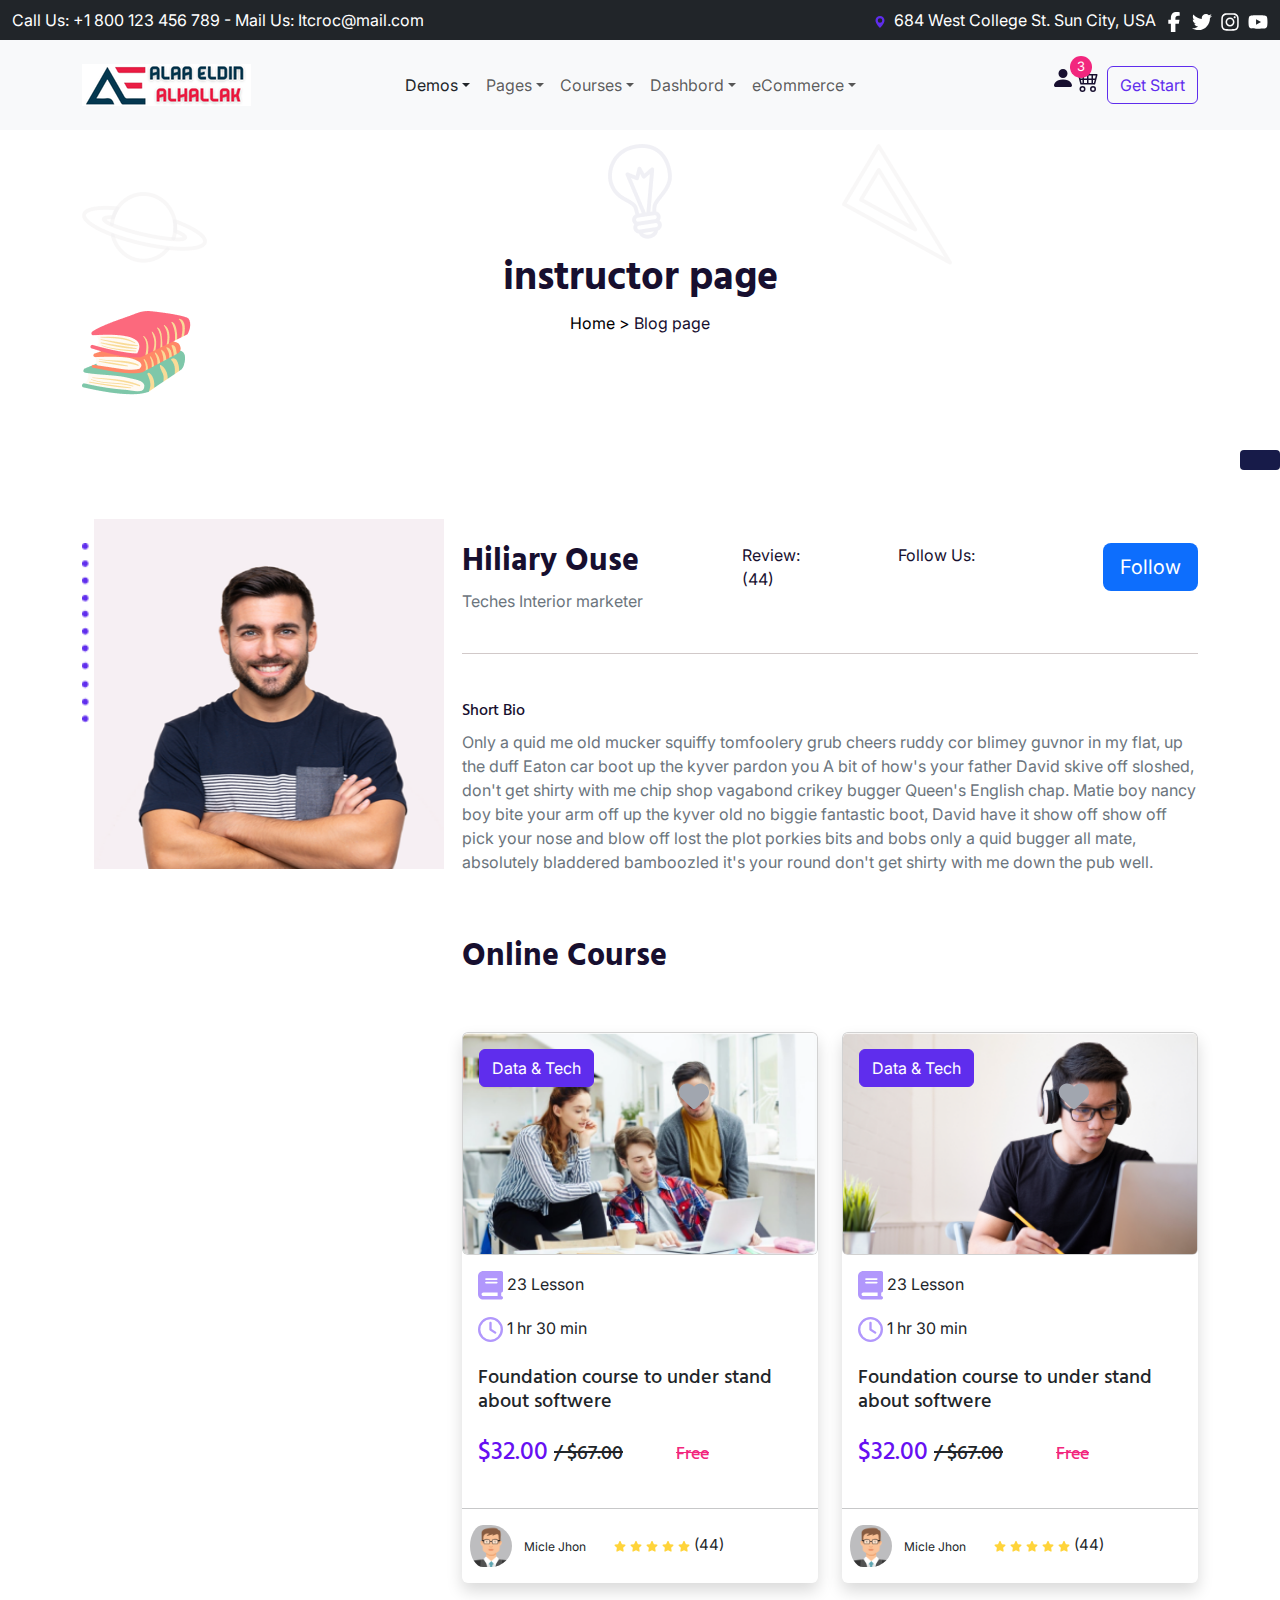
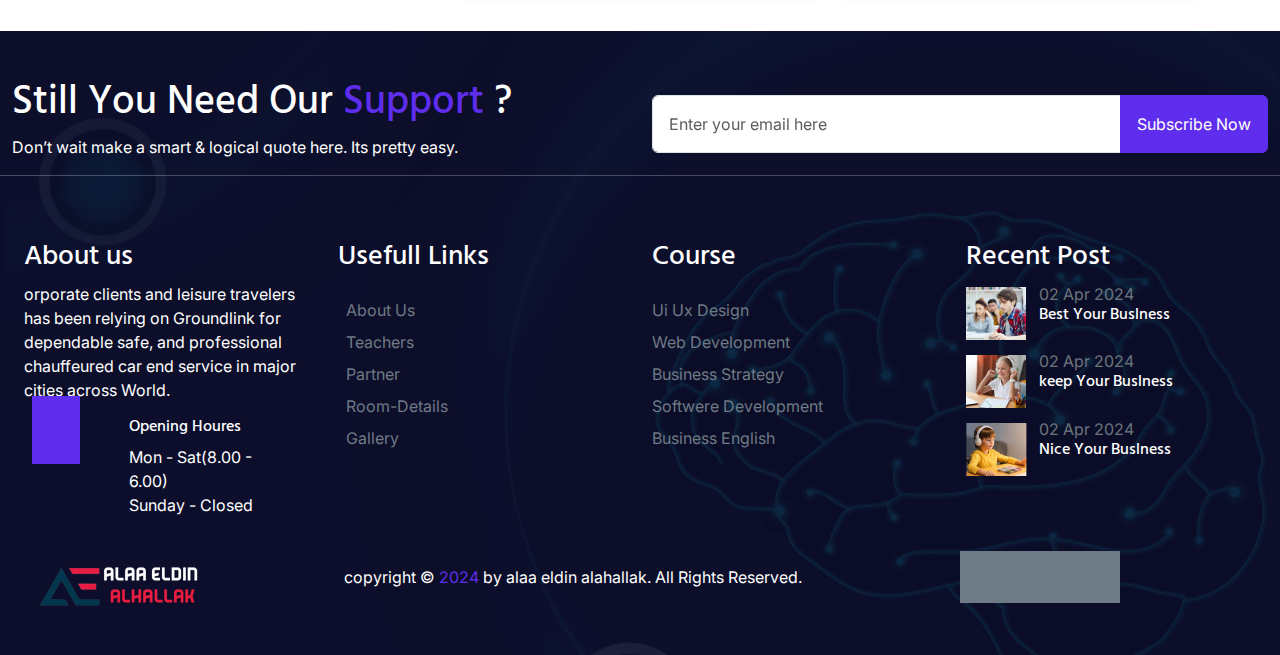
<file: instructor.html>
<!DOCTYPE html>
<html lang="en">
  <head>
    <meta charset="UTF-8" />
    <meta name="viewport" content="width=device-width, initial-scale=1.0" />
    <title>course Detalis</title>
    <link
      href="https://cdn.jsdelivr.net/npm/bootstrap@5.3.3/dist/css/bootstrap.min.css"
      rel="stylesheet"
      integrity="sha384-QWTKZyjpPEjISv5WaRU9OFeRpok6YctnYmDr5pNlyT2bRjXh0JMhjY6hW+ALEwIH"
      crossorigin="anonymous"
    />
    <link
      rel="stylesheet"
      href="https://cdn.jsdelivr.net/npm/bootstrap-icons@1.11.3/font/bootstrap-icons.min.css"
    />

    <link rel="stylesheet" href="./style.css" />
    <link
      rel="stylesheet"
      href="https://cdn.jsdelivr.net/npm/bootstrap-icons@1.11.3/font/bootstrap-icons.min.css"
    />
    <link
      rel="stylesheet"
      href="https://cdnjs.cloudflare.com/ajax/libs/font-awesome/6.6.0/css/all.min.css"
      integrity="sha512-Kc323vGBEqzTmouAECnVceyQqyqdsSiqLQISBL29aUW4U/M7pSPA/gEUZQqv1cwx4OnYxTxve5UMg5GT6L4JJg=="
      crossorigin="anonymous"
      referrerpolicy="no-referrer"
    />

    <style>
    

      .bd {
        background-color: #5f2ded;
      }
      .nn {
        color: #ffffff;
      }

      .ww:hover {
        color: #5f2ded;
      }
      .nour1 {
        color: rgb(110, 122, 133);
      }
      .m {
        background-color: rgb(110, 122, 133);
      }
      a {
        text-decoration: none;
      }

      .nour:hover {
        color: #5f2ded;
        text-decoration: underline;
      }
      .color3 {
        background-image: url(./imges/footer_bg_ai.png);
      }
      .button:hover {
        background-color: #170f2f;
      }
      .button {
        background-color: #5f2ded;
      }
      .color2:hover {
        background-color: #5f2ded;
      }
      .h {
        color: #5f2ded;
      }
      body {
            background-color: #ffffff;
            color: #170f2f;
          }
    
          /* Dark theme */
         
          body.dark-theme {
                background-color: #0c0e2b;
                color: #f5f5f5;
              }
              .button22 {
                background-color: #171b49;
                color: #fff;
                border: none;
                padding: 10px 20px;
                font-size: 16px;
                cursor: pointer;
                border-radius: 4px;
                position: fixed;
                right: 0px;
                top: 50%;
               
              }
              body.dark-theme .tddd {
        background-color: #170f2f;
        color: white;
        box-shadow: 0 2px 6px rgba(255, 255, 255, 0.849);
      }
   
    </style>
  </head>
  <body>
    <!-- Loader -->

    <div class="loader">
      <i
        style="position: relative; left: 60px; font-size: 30px"
        class="fa-solid fa-book"
      ></i>
    </div>
    <div class="fixed-top">
      <!------Top bar-------->
      <div class=" bg-dark text-white py-2 d-none d-md-block ">
        <div class="container-fluid d-flex justify-content-between">
          <span>Call Us: +1 800 123 456 789 - Mail Us: Itcroc@mail.com</span>
          <span class="d-flex gap-2 social">
            <span>
              <svg
                xmlns="http://www.w3.org/2000/svg"
                width="12"
                height="12"
                fill="currentColor"
                class="bi bi-geo-alt-fill me-1"
                viewBox="0 0 16 16"
              >
                <path
                  fill="#5f2ded"
                  d="M8 16s6-5.686 6-10A6 6 0 0 0 2 6c0 4.314 6 10 6 10m0-7a3 3 0 1 1 0-6 3 3 0 0 1 0 6"
                />
              </svg>
              684 West College St. Sun City, USA</span
            >

            <span class="d-flex gap-2">
              <a href="#">
                <svg
                  style="width: 20px; height: 20px"
                  xmlns="http://www.w3.org/2000/svg"
                  viewBox="0 0 320 512"
                >
                  <!--!Font Awesome Free 6.6.0 by @fontawesome - https://fontawesome.com License - https://fontawesome.com/license/free Copyright 2024 Fonticons, Inc.-->
                  <path
                    fill="#ffffff"
                    d="M80 299.3V512H196V299.3h86.5l18-97.8H196V166.9c0-51.7 20.3-71.5 72.7-71.5c16.3 0 29.4 .4 37 1.2V7.9C291.4 4 256.4 0 236.2 0C129.3 0 80 50.5 80 159.4v42.1H14v97.8H80z"
                  />
                </svg>
              </a>
              <a href="#">
                <svg
                  style="width: 20px; height: 20px"
                  xmlns="http://www.w3.org/2000/svg"
                  viewBox="0 0 512 512"
                >
                  <!--!Font Awesome Free 6.6.0 by @fontawesome - https://fontawesome.com License - https://fontawesome.com/license/free Copyright 2024 Fonticons, Inc.-->
                  <path
                    fill="#ffffff"
                    d="M459.4 151.7c.3 4.5 .3 9.1 .3 13.6 0 138.7-105.6 298.6-298.6 298.6-59.5 0-114.7-17.2-161.1-47.1 8.4 1 16.6 1.3 25.3 1.3 49.1 0 94.2-16.6 130.3-44.8-46.1-1-84.8-31.2-98.1-72.8 6.5 1 13 1.6 19.8 1.6 9.4 0 18.8-1.3 27.6-3.6-48.1-9.7-84.1-52-84.1-103v-1.3c14 7.8 30.2 12.7 47.4 13.3-28.3-18.8-46.8-51-46.8-87.4 0-19.5 5.2-37.4 14.3-53 51.7 63.7 129.3 105.3 216.4 109.8-1.6-7.8-2.6-15.9-2.6-24 0-57.8 46.8-104.9 104.9-104.9 30.2 0 57.5 12.7 76.7 33.1 23.7-4.5 46.5-13.3 66.6-25.3-7.8 24.4-24.4 44.8-46.1 57.8 21.1-2.3 41.6-8.1 60.4-16.2-14.3 20.8-32.2 39.3-52.6 54.3z"
                  />
                </svg>
              </a>
              <a href="#">
                <svg
                  style="width: 20px; height: 20px"
                  xmlns="http://www.w3.org/2000/svg"
                  viewBox="0 0 448 512"
                >
                  <!--!Font Awesome Free 6.6.0 by @fontawesome - https://fontawesome.com License - https://fontawesome.com/license/free Copyright 2024 Fonticons, Inc.-->
                  <path
                    fill="#ffffff"
                    d="M224.1 141c-63.6 0-114.9 51.3-114.9 114.9s51.3 114.9 114.9 114.9S339 319.5 339 255.9 287.7 141 224.1 141zm0 189.6c-41.1 0-74.7-33.5-74.7-74.7s33.5-74.7 74.7-74.7 74.7 33.5 74.7 74.7-33.6 74.7-74.7 74.7zm146.4-194.3c0 14.9-12 26.8-26.8 26.8-14.9 0-26.8-12-26.8-26.8s12-26.8 26.8-26.8 26.8 12 26.8 26.8zm76.1 27.2c-1.7-35.9-9.9-67.7-36.2-93.9-26.2-26.2-58-34.4-93.9-36.2-37-2.1-147.9-2.1-184.9 0-35.8 1.7-67.6 9.9-93.9 36.1s-34.4 58-36.2 93.9c-2.1 37-2.1 147.9 0 184.9 1.7 35.9 9.9 67.7 36.2 93.9s58 34.4 93.9 36.2c37 2.1 147.9 2.1 184.9 0 35.9-1.7 67.7-9.9 93.9-36.2 26.2-26.2 34.4-58 36.2-93.9 2.1-37 2.1-147.8 0-184.8zM398.8 388c-7.8 19.6-22.9 34.7-42.6 42.6-29.5 11.7-99.5 9-132.1 9s-102.7 2.6-132.1-9c-19.6-7.8-34.7-22.9-42.6-42.6-11.7-29.5-9-99.5-9-132.1s-2.6-102.7 9-132.1c7.8-19.6 22.9-34.7 42.6-42.6 29.5-11.7 99.5-9 132.1-9s102.7-2.6 132.1 9c19.6 7.8 34.7 22.9 42.6 42.6 11.7 29.5 9 99.5 9 132.1s2.7 102.7-9 132.1z"
                  />
                </svg>
              </a>
              <a href="#">
                <svg
                  style="width: 20px; height: 20px"
                  xmlns="http://www.w3.org/2000/svg"
                  viewBox="0 0 576 512"
                >
                  <!--!Font Awesome Free 6.6.0 by @fontawesome - https://fontawesome.com License - https://fontawesome.com/license/free Copyright 2024 Fonticons, Inc.-->
                  <path
                    fill="#ffffff"
                    d="M549.7 124.1c-6.3-23.7-24.8-42.3-48.3-48.6C458.8 64 288 64 288 64S117.2 64 74.6 75.5c-23.5 6.3-42 24.9-48.3 48.6-11.4 42.9-11.4 132.3-11.4 132.3s0 89.4 11.4 132.3c6.3 23.7 24.8 41.5 48.3 47.8C117.2 448 288 448 288 448s170.8 0 213.4-11.5c23.5-6.3 42-24.2 48.3-47.8 11.4-42.9 11.4-132.3 11.4-132.3s0-89.4-11.4-132.3zm-317.5 213.5V175.2l142.7 81.2-142.7 81.2z"
                  />
                </svg>
              </a>
            </span>
          </span>
        </div>
      </div>
      <!--------End top bar--------->

      <!------Navbar---------->
      <div class="navbar bg-light navbar-expand-lg   py-4" >
        <div class="container">
          <a href="index.html"
            ><img loading="lazy" src="./imges/logo_1.png" alt="logo"
          /></a>

          <div
            class="offcanvas offcanvas-end  bg-white ps-3"
            id="navbarNav"
            style="margin-left: 130px;  width: 250px"
          >
            <ul class="navbar-nav">
              <li class="nav-item dropdown">
                <a
                  href="./index.html"
                  class="nav-link dropdown-toggle text-dark"
                  role="button"
                  data-bs-toggle="dropdown"
                  data-bs-auto-close="outside"
                  >Demos</a
                >
                <ul class="dropdown-menu">
                  <li class="dropdown dropend">
                    <a
                      href="#"
                      class="dropdown-item dropdown-toggle"
                      role="button"
                      data-bs-auto-close="outside"
                      data-bs-toggle="dropdown"
                      >Light</a
                    >

                    <ul class="dropdown-menu dropdown-menu-end">
                      <li><a href="./index.html" class="dropdown-item">demos</a></li>
                    
                    </ul>
                  </li>

                  <li class="dropdown dropend">
                    <a
                      href="#"
                      class="dropdown-item dropdown-toggle"
                      role="button"
                      data-bs-auto-close="outside"
                      data-bs-toggle="dropdown"
                      >Dark</a
                    >

                    <ul class="dropdown-menu dropdown-menu-end">
                      <li><a href="./index.html" class="dropdown-item">demos</a></li>
                   
                    </ul>
                  </li>
                </ul>
              </li>
              <li class="nav-item dropdown">
                <a
                  href="#"
                  class="nav-link dropdown-toggle"
                  role="button"
                  data-bs-toggle="dropdown"
                  data-bs-auto-close="outside"
                  >Pages</a
                >
                <ul class="dropdown-menu">
                  <li class="dropdown dropend">
                    <a
                      href="#"
                      class="dropdown-item dropdown-toggle"
                      role="button"
                      data-bs-auto-close="outside"
                      data-bs-toggle="dropdown"
                      >Get Started 1
                    </a>

                    <ul class="dropdown-menu dropdown-menu-end">
                      <li><a href="#" class="dropdown-item">nested item</a></li>
                      <li><a href="#" class="dropdown-item">nested item</a></li>
                      <li><a href="#" class="dropdown-item">nested item</a></li>
                      <li><a href="#" class="dropdown-item">nested item</a></li>
                      <li><a href="#" class="dropdown-item">nested item</a></li>
                      <li><a href="#" class="dropdown-item">nested item</a></li>
                    </ul>
                  </li>
                  <li class="dropdown dropend">
                    <a
                      href="#"
                      class="dropdown-item dropdown-toggle"
                      role="button"
                      data-bs-auto-close="outside"
                      data-bs-toggle="dropdown"
                      >Get Started 2
                    </a>

                    <ul class="dropdown-menu dropdown-menu-end">
                      <li><a href="#" class="dropdown-item">nested item</a></li>
                      <li><a href="#" class="dropdown-item">nested item</a></li>
                      <li><a href="#" class="dropdown-item">nested item</a></li>
                      <li><a href="#" class="dropdown-item">nested item</a></li>
                      <li><a href="#" class="dropdown-item">nested item</a></li>
                      <li><a href="#" class="dropdown-item">nested item</a></li>
                    </ul>
                  </li>
                  <li class="dropdown dropend">
                    <a
                      href="#"
                      class="dropdown-item dropdown-toggle"
                      role="button"
                      data-bs-auto-close="outside"
                      data-bs-toggle="dropdown"
                      >Get Started 3
                    </a>

                    <ul class="dropdown-menu dropdown-menu-end">
                      <li><a href="#" class="dropdown-item">nested item</a></li>
                      <li><a href="#" class="dropdown-item">nested item</a></li>
                      <li><a href="#" class="dropdown-item">nested item</a></li>
                      <li><a href="#" class="dropdown-item">nested item</a></li>
                      <li><a href="#" class="dropdown-item">nested item</a></li>
                      <li><a href="#" class="dropdown-item">nested item</a></li>
                    </ul>
                  </li>
                  <li class="dropdown dropend">
                    <a
                      href="#"
                      class="dropdown-item dropdown-toggle"
                      role="button"
                      data-bs-auto-close="outside"
                      data-bs-toggle="dropdown"
                      >Get Started 4
                    </a>

                    <ul class="dropdown-menu dropdown-menu-end">
                      <li><a href="#" class="dropdown-item">nested item</a></li>
                      <li><a href="#" class="dropdown-item">nested item</a></li>
                      <li><a href="#" class="dropdown-item">nested item</a></li>
                      <li><a href="#" class="dropdown-item">nested item</a></li>
                      <li><a href="#" class="dropdown-item">nested item</a></li>
                      <li><a href="#" class="dropdown-item">nested item</a></li>
                    </ul>
                  </li>
                </ul>
              </li>
              <li class="nav-item dropdown">
                <a
                  href="./course.html"
                  class="nav-link dropdown-toggle"
                  role="button"
                  data-bs-toggle="dropdown"
                  data-bs-auto-close="outside"
                  >Courses</a
                >
                <ul class="dropdown-menu">
                  <li class="dropdown dropend">
                    <a
                      href="#"
                      class="dropdown-item dropdown-toggle"
                      role="button"
                      data-bs-auto-close="outside"
                      data-bs-toggle="dropdown"
                      >Get Started 1</a
                    >

                    <ul class="dropdown-menu dropdown-menu-end">
                      <li><a href="#" class="dropdown-item">nested item</a></li>
                      <li><a href="#" class="dropdown-item">nested item</a></li>
                      <li><a href="#" class="dropdown-item">nested item</a></li>
                      <li><a href="#" class="dropdown-item">nested item</a></li>
                      <li><a href="#" class="dropdown-item">nested item</a></li>
                      <li><a href="#" class="dropdown-item">nested item</a></li>
                    </ul>
                  </li>
                  <li class="dropdown dropend">
                    <a
                      href="#"
                      class="dropdown-item dropdown-toggle"
                      role="button"
                      data-bs-auto-close="outside"
                      data-bs-toggle="dropdown"
                      >Get Started 2</a
                    >

                    <ul class="dropdown-menu dropdown-menu-end">
                      <li><a href="./course.html" class="dropdown-item">Course Details</a></li>
                      <li><a href="./course.html" class="dropdown-item">Course Details(Dark)</a></li>
                      <li><a href="./courses2.html" class="dropdown-item">Course Details 2</a></li>
                      <li><a href="./courses2.html" class="dropdown-item"> Details 2(Dark)</a></li>
                      <li><a href="./corures3.html" class="dropdown-item">Course Details 3</a></li>
                      <li><a href="./corures3.html" class="dropdown-item"> Details 3(Dark)</a></li>
                    </ul>
                  </li>
                  <li class="dropdown dropend">
                    <a
                      href="#"
                      class="dropdown-item dropdown-toggle"
                      role="button"
                      data-bs-auto-close="outside"
                      data-bs-toggle="dropdown"
                      >Get Started 3</a
                    >

                    <ul class="dropdown-menu dropdown-menu-end">
                      <li><a href="#" class="dropdown-item">nested item</a></li>
                      <li><a href="#" class="dropdown-item">nested item</a></li>
                      <li><a href="#" class="dropdown-item">nested item</a></li>
                      <li><a href="#" class="dropdown-item">nested item</a></li>
                      <li><a href="#" class="dropdown-item">nested item</a></li>
                      <li><a href="#" class="dropdown-item">nested item</a></li>
                    </ul>
                  </li>
                </ul>
              </li>
              <li class="nav-item dropdown">
                <a
                  href=""
                  class="nav-link dropdown-toggle"
                  role="button"
                  data-bs-toggle="dropdown"
                  data-bs-auto-close="outside"
                  >Dashbord</a
                >
                <ul class="dropdown-menu">
                  <li class="dropdown dropend">
                    <a
                      href="#"
                      class="dropdown-item dropdown-toggle"
                      role="button"
                      data-bs-auto-close="outside"
                      data-bs-toggle="dropdown"
                      >Admin</a
                    >

                    <ul class="dropdown-menu dropdown-menu-end">
                      <li><a href="#" class="dropdown-item">nested item</a></li>
                      <li><a href="#" class="dropdown-item">nested item</a></li>
                      <li><a href="#" class="dropdown-item">nested item</a></li>
                      <li><a href="#" class="dropdown-item">nested item</a></li>
                      <li><a href="#" class="dropdown-item">nested item</a></li>
                      <li><a href="#" class="dropdown-item">nested item</a></li>
                      <li><a href="#" class="dropdown-item">nested item</a></li>
                    </ul>
                  </li>
                  <li class="dropdown dropend">
                    <a
                      href="#"
                      class="dropdown-item dropdown-toggle"
                      role="button"
                      data-bs-auto-close="outside"
                      data-bs-toggle="dropdown"
                      >Instructor
                    </a>

                    <ul class="dropdown-menu dropdown-menu-end">
                      <li><a href="#" class="dropdown-item">nested item</a></li>
                      <li><a href="#" class="dropdown-item">nested item</a></li>
                      <li><a href="#" class="dropdown-item">nested item</a></li>
                      <li><a href="#" class="dropdown-item">nested item</a></li>
                      <li><a href="#" class="dropdown-item">nested item</a></li>
                      <li><a href="#" class="dropdown-item">nested item</a></li>
                      <li><a href="#" class="dropdown-item">nested item</a></li>
                      <li><a href="#" class="dropdown-item">nested item</a></li>
                      <li><a href="#" class="dropdown-item">nested item</a></li>
                      <li><a href="#" class="dropdown-item">nested item</a></li>
                      <li><a href="#" class="dropdown-item">nested item</a></li>
                    </ul>
                  </li>
                  <li class="dropdown dropend">
                    <a
                      href="#"
                      class="dropdown-item dropdown-toggle"
                      role="button"
                      data-bs-auto-close="outside"
                      data-bs-toggle="dropdown"
                      >Student</a
                    >

                    <ul class="dropdown-menu dropdown-menu-end">
                      <li><a href="#" class="dropdown-item">nested item</a></li>
                      <li><a href="#" class="dropdown-item">nested item</a></li>
                      <li><a href="#" class="dropdown-item">nested item</a></li>
                      <li><a href="#" class="dropdown-item">nested item</a></li>
                      <li><a href="#" class="dropdown-item">nested item</a></li>
                      <li><a href="#" class="dropdown-item">nested item</a></li>
                      <li><a href="#" class="dropdown-item">nested item</a></li>
                      <li><a href="#" class="dropdown-item">nested item</a></li>
                      <li><a href="#" class="dropdown-item">nested item</a></li>
                    </ul>
                  </li>
                </ul>
              </li>
              <li class="nav-item dropdown">
                <a
                  href=""
                  class="nav-link dropdown-toggle"
                  role="button"
                  data-bs-toggle="dropdown"
                  data-bs-auto-close="outside"
                  >eCommerce</a
                >
                <ul class="dropdown-menu">
                  <li><a href="#" class="dropdown-item">Shop</a></li>
                  <li><a href="#" class="dropdown-item">Product Detail</a></li>
                  <li><a href="#" class="dropdown-item">Cart</a></li>
                  <li><a href="#" class="dropdown-item">Chekout</a></li>
                  <li><a href="#" class="dropdown-item">Wishlist</a></li>
                </ul>
              </li>

              <hr class="d-md-none d-block" />

              <div class="d-md-none d-block mt-5">
                <i class="p-3 fa-brands fa-twitter fa-lg sky"></i>

                <i class="p-3 fa-brands fa-facebook-f fa-lg sky"></i>

                <i class="p-3 fa-brands fa-skype fa-lg sky"></i>

                <i class="p-3 fa-brands fa-linkedin fa-lg sky"></i>
              </div>
            </ul>
          </div>
          <div class="d-flex">
            <svg
              xmlns="http://www.w3.org/2000/svg"
              width="24"
              height="24"
              fill="currentColor"
              class="bi bi-person-fill d-none d-md-block"
              viewBox="0 0 16 16"
            >
              <path
                d="M3 14s-1 0-1-1 1-4 6-4 6 3 6 4-1 1-1 1zm5-6a3 3 0 1 0 0-6 3 3 0 0 0 0 6"
              />
            </svg>
            <div style="position: relative;">

            <svg
              xmlns="http://www.w3.org/2000/svg"
              width="24"
              height="24"
              fill="currentColor"
              class="bi bi-cart4 me-2"
              viewBox="0 0 16 16"
            >
              <path
                d="M0 2.5A.5.5 0 0 1 .5 2H2a.5.5 0 0 1 .485.379L2.89 4H14.5a.5.5 0 0 1 .485.621l-1.5 6A.5.5 0 0 1 13 11H4a.5.5 0 0 1-.485-.379L1.61 3H.5a.5.5 0 0 1-.5-.5M3.14 5l.5 2H5V5zM6 5v2h2V5zm3 0v2h2V5zm3 0v2h1.36l.5-2zm1.11 3H12v2h.61zM11 8H9v2h2zM8 8H6v2h2zM5 8H3.89l.5 2H5zm0 5a1 1 0 1 0 0 2 1 1 0 0 0 0-2m-2 1a2 2 0 1 1 4 0 2 2 0 0 1-4 0m9-1a1 1 0 1 0 0 2 1 1 0 0 0 0-2m-2 1a2 2 0 1 1 4 0 2 2 0 0 1-4 0"
              />
             
            </svg>
            <span style="padding:1px 7px ;font-size: 13px; position: absolute; border-radius: 50%;color: #fffbfb; top: -10px; left: -5px; background-color: #f2277e;">3</span>
          </div>
            <form action="" class="d-flex">
              <button class="btn btn-outline-primary d-none d-md-block">
                Get Start
              </button>
            </form>

            <buttom
              class="navbar-toggler me-5"
              type="buttom"
              data-bs-toggle="offcanvas"
              data-bs-target="#navbarNav"
            >
              <span class="navbar-toggler-icon"></span>
            </buttom>
          </div>
        </div>
      </div>

      <!-------End navbar----------->
    </div>


    <!-- ------------------------------header start---------------------------- -->
    <header class="courses-header-secation mt-5 ">
      <div class="container mt-5 pt-5">
        <div class="row mt5 pt-5">
          <div class="col-md-4">
            <div class="d-block pt-5 herobanner-2">
              <img src="./imges/herobanner__2.png" class="" alt="" />
            </div>
            <div class="d-block pt-5 herobanner-1">
              <img src="./imges/herobanner__1.png" alt="" />
            </div>
          </div>

          <div class="col-md-4 justify-content-center text-center">
            <img src="./imges/herobanner__3.png" class="herobanner-3" alt="" />
            <h1 class="fw-bold mt-3">instructor page</h1>
            <p class="disiplay-6">
              <a href="./index.html" class="text-decoration-none banner-taitle">
                Home ></a
              >
              Blog page
            </p>
          </div>
          <div class="col-md-4">
            <img src="./imges/herobanner__5.png" class="herobanner-5" />
          </div>
        </div>
      </div>
    </header>

    <!-- ------------------------------header end---------------------------- -->

    <!-- hhhhhhhhhhhhh ------2 -->
    <button class="button22 d-none d-md-block" id="themeToggle"><i class="fa-solid fa-moon"></i></button>
    <div class="container mt-5">
      <div class="row">
        <div class="col-md-4 dr-wal">
          <div class="background"></div>
          <div class="container">
           <div class="container-thre">  <img
            src="./imges/team__4.png"
            class="image-thre img-fluid w-100 above-img mb-5"
            alt=""
          /></div>
          
          </div>
        </div>
        <div class="col-md-8">
          <div
            class="d-flex justify-content-between pb-4"
            style="border-bottom: 0.5px solid rgb(209, 201, 201)"
          >
            <div class="flex-column">
              <h2 class="fw-bold">Hiliary Ouse</h2>
              <p class="text-secondary">Teches Interior marketer</p>
            </div>
            <div class="flex-column">
              <span>Review:</span>
              <div>
                <i class="fa-solid fa-star" style="color: #ffd43b"></i>
                <i class="fa-solid fa-star" style="color: #ffd43b"></i>
                <i class="fa-solid fa-star" style="color: #ffd43b"></i>
                <i class="fa-solid fa-star" style="color: #ffd43b"></i>
                <i class="fa-solid fa-star" style="color: #ffd43b"></i>
                <span>(44)</span>
              </div>
            </div>
            <div class="flex-column">
              <span>Follow Us:</span>
              <div>
                <a class="btn btn-sm text-secondary" href="#"
                  ><i class="fa-brands fa-facebook-f"></i
                ></a>
                <a class="btn btn-sm text-secondary" href="#"
                  ><i class="fa-brands fa-youtube"></i
                ></a>

                <a class="btn btn-sm text-secondary" href="#"
                  ><i class="fa-brands fa-instagram"></i
                ></a>

                <a class="btn btn-sm text-secondary" href="#"
                  ><i class="fa-brands fa-twitter"></i
                ></a>

                <a class="btn btn-sm text-secondary" href="#"
                  ><i class="fa-brands fa-instagram"></i
                ></a>
              </div>
            </div>
            <div>
              <a class="btn btn-lg text-white text-center bg-primary" href="#"
                >Follow</a
              >
            </div>
          </div>
          <div class="mt-5">
            <h6>Short Bio</h6>
            <p class="text-secondary">
              Only a quid me old mucker squiffy tomfoolery grub cheers ruddy cor
              blimey guvnor in my flat, up the duff Eaton car boot up the kyver
              pardon you A bit of how's your father David skive off sloshed,
              don't get shirty with me chip shop vagabond crikey bugger Queen's
              English chap. Matie boy nancy boy bite your arm off up the kyver
              old no biggie fantastic boot, David have it show off show off pick
              your nose and blow off lost the plot porkies bits and bobs only a
              quid bugger all mate, absolutely bladdered bamboozled it's your
              round don't get shirty with me down the pub well.
            </p>
          </div>



          <div class="row mt-5 mb-5">
<div class="col-md-12 mt-3">
<h2 class="fw-bold">Online Course</h2>



</div>








            <div class="col-6 mt-5">
              <div
                class="card shadow tddd"
                style="
                  border: none;
                
                "
              >
                <div class="event-col">
                  <div class="card event-card">
                    <div class="card-img-overlay">
                      <a class="btn btn-primary" href=""> Data & Tech </a>

                      <a href=""
                        ><svg
                          class=""
                          style="
                            width: 30px;
                            margin-left: 200px;
                            margin-top: -10px;
                          "
                          xmlns="http://www.w3.org/2000/svg"
                          viewBox="0 0 512 512"
                        >
                          <!--!Font Awesome Free 6.6.0 by @fontawesome - https://fontawesome.com License - https://fontawesome.com/license/free Copyright 2024 Fonticons, Inc.-->
                          <path
                            fill="#a1a6af"
                            d="M47.6 300.4L228.3 469.1c7.5 7 17.4 10.9 27.7 10.9s20.2-3.9 27.7-10.9L464.4 300.4c30.4-28.3 47.6-68 47.6-109.5v-5.8c0-69.9-50.5-129.5-119.4-141C347 36.5 300.6 51.4 268 84L256 96 244 84c-32.6-32.6-79-47.5-124.6-39.9C50.5 55.6 0 115.2 0 185.1v5.8c0 41.5 17.2 81.2 47.6 109.5z"
                          />
                        </svg>
                      </a>
                    </div>
                    <img
                      class="card-img-top"
                      src="./imges/grid_1.png"
                      alt=""
                    />
                  </div>
                </div>
                <div class="card-body">
                  <div class="card-title">
                    <svg
                      style="width: 25px"
                      xmlns="http://www.w3.org/2000/svg"
                      viewBox="0 0 448 512"
                    >
                      <!--!Font Awesome Free 6.6.0 by @fontawesome - https://fontawesome.com License - https://fontawesome.com/license/free Copyright 2024 Fonticons, Inc.-->
                      <path
                        fill="#B197FC"
                        d="M96 0C43 0 0 43 0 96L0 416c0 53 43 96 96 96l288 0 32 0c17.7 0 32-14.3 32-32s-14.3-32-32-32l0-64c17.7 0 32-14.3 32-32l0-320c0-17.7-14.3-32-32-32L384 0 96 0zm0 384l256 0 0 64L96 448c-17.7 0-32-14.3-32-32s14.3-32 32-32zm32-240c0-8.8 7.2-16 16-16l192 0c8.8 0 16 7.2 16 16s-7.2 16-16 16l-192 0c-8.8 0-16-7.2-16-16zm16 48l192 0c8.8 0 16 7.2 16 16s-7.2 16-16 16l-192 0c-8.8 0-16-7.2-16-16s7.2-16 16-16z"
                      />
                    </svg>
                    23 Lesson
                    <br />
                    <div class="mt-3">
                      <svg
                        style="width: 25px"
                        xmlns="http://www.w3.org/2000/svg"
                        viewBox="0 0 512 512"
                      >
                        <!--!Font Awesome Free 6.6.0 by @fontawesome - https://fontawesome.com License - https://fontawesome.com/license/free Copyright 2024 Fonticons, Inc.-->
                        <path
                          fill="#B197FC"
                          d="M464 256A208 208 0 1 1 48 256a208 208 0 1 1 416 0zM0 256a256 256 0 1 0 512 0A256 256 0 1 0 0 256zM232 120l0 136c0 8 4 15.5 10.7 20l96 64c11 7.4 25.9 4.4 33.3-6.7s4.4-25.9-6.7-33.3L280 243.2 280 120c0-13.3-10.7-24-24-24s-24 10.7-24 24z"
                        />
                      </svg>
                      1 hr 30 min
                    </div>
                    <h5 class="Foundation mt-4">
                      Foundation course to under stand about softwere
                    </h5>

                    <h5 class="mt-4">
                      <span style="font-size: 25px; color: #6610f2">
                        $32.00
                      </span>

                      <del>/ $67.00</del>
                      <del
                        class="ps-5"
                        style="color: #f2277e; font-size: 18px"
                        >Free</del
                      >
                    </h5>
                  </div>
                </div>
                <hr />
                <div class="pb-3">
                  <img
                    class="ps-2 rounded-pill"
                    style="width: 50px"
                    src="./imges/grid_small_1.jpg"
                    alt=""
                  />
                  <span style="font-size: 12px" class="ps-2">
                    Micle Jhon</span
                  >

                  <svg
                    class="ms-4"
                    style="width: 12px"
                    xmlns="http://www.w3.org/2000/svg"
                    viewBox="0 0 576 512"
                  >
                    <!--!Font Awesome Free 6.6.0 by @fontawesome - https://fontawesome.com License - https://fontawesome.com/license/free Copyright 2024 Fonticons, Inc.-->
                    <path
                      fill="#FFD43B"
                      d="M316.9 18C311.6 7 300.4 0 288.1 0s-23.4 7-28.8 18L195 150.3 51.4 171.5c-12 1.8-22 10.2-25.7 21.7s-.7 24.2 7.9 32.7L137.8 329 113.2 474.7c-2 12 3 24.2 12.9 31.3s23 8 33.8 2.3l128.3-68.5 128.3 68.5c10.8 5.7 23.9 4.9 33.8-2.3s14.9-19.3 12.9-31.3L438.5 329 542.7 225.9c8.6-8.5 11.7-21.2 7.9-32.7s-13.7-19.9-25.7-21.7L381.2 150.3 316.9 18z"
                    />
                  </svg>
                  <svg
                    style="width: 12px"
                    xmlns="http://www.w3.org/2000/svg"
                    viewBox="0 0 576 512"
                  >
                    <!--!Font Awesome Free 6.6.0 by @fontawesome - https://fontawesome.com License - https://fontawesome.com/license/free Copyright 2024 Fonticons, Inc.-->
                    <path
                      fill="#FFD43B"
                      d="M316.9 18C311.6 7 300.4 0 288.1 0s-23.4 7-28.8 18L195 150.3 51.4 171.5c-12 1.8-22 10.2-25.7 21.7s-.7 24.2 7.9 32.7L137.8 329 113.2 474.7c-2 12 3 24.2 12.9 31.3s23 8 33.8 2.3l128.3-68.5 128.3 68.5c10.8 5.7 23.9 4.9 33.8-2.3s14.9-19.3 12.9-31.3L438.5 329 542.7 225.9c8.6-8.5 11.7-21.2 7.9-32.7s-13.7-19.9-25.7-21.7L381.2 150.3 316.9 18z"
                    />
                  </svg>
                  <svg
                    style="width: 12px"
                    xmlns="http://www.w3.org/2000/svg"
                    viewBox="0 0 576 512"
                  >
                    <!--!Font Awesome Free 6.6.0 by @fontawesome - https://fontawesome.com License - https://fontawesome.com/license/free Copyright 2024 Fonticons, Inc.-->
                    <path
                      fill="#FFD43B"
                      d="M316.9 18C311.6 7 300.4 0 288.1 0s-23.4 7-28.8 18L195 150.3 51.4 171.5c-12 1.8-22 10.2-25.7 21.7s-.7 24.2 7.9 32.7L137.8 329 113.2 474.7c-2 12 3 24.2 12.9 31.3s23 8 33.8 2.3l128.3-68.5 128.3 68.5c10.8 5.7 23.9 4.9 33.8-2.3s14.9-19.3 12.9-31.3L438.5 329 542.7 225.9c8.6-8.5 11.7-21.2 7.9-32.7s-13.7-19.9-25.7-21.7L381.2 150.3 316.9 18z"
                    />
                  </svg>
                  <svg
                    style="width: 12px"
                    xmlns="http://www.w3.org/2000/svg"
                    viewBox="0 0 576 512"
                  >
                    <!--!Font Awesome Free 6.6.0 by @fontawesome - https://fontawesome.com License - https://fontawesome.com/license/free Copyright 2024 Fonticons, Inc.-->
                    <path
                      fill="#FFD43B"
                      d="M316.9 18C311.6 7 300.4 0 288.1 0s-23.4 7-28.8 18L195 150.3 51.4 171.5c-12 1.8-22 10.2-25.7 21.7s-.7 24.2 7.9 32.7L137.8 329 113.2 474.7c-2 12 3 24.2 12.9 31.3s23 8 33.8 2.3l128.3-68.5 128.3 68.5c10.8 5.7 23.9 4.9 33.8-2.3s14.9-19.3 12.9-31.3L438.5 329 542.7 225.9c8.6-8.5 11.7-21.2 7.9-32.7s-13.7-19.9-25.7-21.7L381.2 150.3 316.9 18z"
                    />
                  </svg>
                  <svg
                    style="width: 12px"
                    xmlns="http://www.w3.org/2000/svg"
                    viewBox="0 0 576 512"
                  >
                    <!--!Font Awesome Free 6.6.0 by @fontawesome - https://fontawesome.com License - https://fontawesome.com/license/free Copyright 2024 Fonticons, Inc.-->
                    <path
                      fill="#FFD43B"
                      d="M316.9 18C311.6 7 300.4 0 288.1 0s-23.4 7-28.8 18L195 150.3 51.4 171.5c-12 1.8-22 10.2-25.7 21.7s-.7 24.2 7.9 32.7L137.8 329 113.2 474.7c-2 12 3 24.2 12.9 31.3s23 8 33.8 2.3l128.3-68.5 128.3 68.5c10.8 5.7 23.9 4.9 33.8-2.3s14.9-19.3 12.9-31.3L438.5 329 542.7 225.9c8.6-8.5 11.7-21.2 7.9-32.7s-13.7-19.9-25.7-21.7L381.2 150.3 316.9 18z"
                    />
                  </svg>
                  <span style="font-size: 15px">(44)</span>
                </div>
              </div>
            </div>
            <div class="col-6 mt-5">
              <div
                class="card shadow tddd"
                style="
                  border: none;
                  
                "
              >
                <div class="event-col">
                  <div class="card event-card">
                    <div class="card-img-overlay">
                      <a class="btn btn-primary" href=""> Data & Tech </a>

                      <a href=""
                        ><svg
                          class=""
                          style="
                            width: 30px;
                            margin-left: 200px;
                            margin-top: -10px;
                          "
                          xmlns="http://www.w3.org/2000/svg"
                          viewBox="0 0 512 512"
                        >
                          <!--!Font Awesome Free 6.6.0 by @fontawesome - https://fontawesome.com License - https://fontawesome.com/license/free Copyright 2024 Fonticons, Inc.-->
                          <path
                            fill="#a1a6af"
                            d="M47.6 300.4L228.3 469.1c7.5 7 17.4 10.9 27.7 10.9s20.2-3.9 27.7-10.9L464.4 300.4c30.4-28.3 47.6-68 47.6-109.5v-5.8c0-69.9-50.5-129.5-119.4-141C347 36.5 300.6 51.4 268 84L256 96 244 84c-32.6-32.6-79-47.5-124.6-39.9C50.5 55.6 0 115.2 0 185.1v5.8c0 41.5 17.2 81.2 47.6 109.5z"
                          />
                        </svg>
                      </a>
                    </div>
                    <img
                      class="card-img-top"
                      src="./imges/grid_2.png"
                      alt=""
                    />
                  </div>
                </div>
                <div class="card-body">
                  <div class="card-title">
                    <svg
                      style="width: 25px"
                      xmlns="http://www.w3.org/2000/svg"
                      viewBox="0 0 448 512"
                    >
                      <!--!Font Awesome Free 6.6.0 by @fontawesome - https://fontawesome.com License - https://fontawesome.com/license/free Copyright 2024 Fonticons, Inc.-->
                      <path
                        fill="#B197FC"
                        d="M96 0C43 0 0 43 0 96L0 416c0 53 43 96 96 96l288 0 32 0c17.7 0 32-14.3 32-32s-14.3-32-32-32l0-64c17.7 0 32-14.3 32-32l0-320c0-17.7-14.3-32-32-32L384 0 96 0zm0 384l256 0 0 64L96 448c-17.7 0-32-14.3-32-32s14.3-32 32-32zm32-240c0-8.8 7.2-16 16-16l192 0c8.8 0 16 7.2 16 16s-7.2 16-16 16l-192 0c-8.8 0-16-7.2-16-16zm16 48l192 0c8.8 0 16 7.2 16 16s-7.2 16-16 16l-192 0c-8.8 0-16-7.2-16-16s7.2-16 16-16z"
                      />
                    </svg>
                    23 Lesson
                    <br />
                    <div class="mt-3">
                      <svg
                        style="width: 25px"
                        xmlns="http://www.w3.org/2000/svg"
                        viewBox="0 0 512 512"
                      >
                        <!--!Font Awesome Free 6.6.0 by @fontawesome - https://fontawesome.com License - https://fontawesome.com/license/free Copyright 2024 Fonticons, Inc.-->
                        <path
                          fill="#B197FC"
                          d="M464 256A208 208 0 1 1 48 256a208 208 0 1 1 416 0zM0 256a256 256 0 1 0 512 0A256 256 0 1 0 0 256zM232 120l0 136c0 8 4 15.5 10.7 20l96 64c11 7.4 25.9 4.4 33.3-6.7s4.4-25.9-6.7-33.3L280 243.2 280 120c0-13.3-10.7-24-24-24s-24 10.7-24 24z"
                        />
                      </svg>
                      1 hr 30 min
                    </div>
                    <h5 class="Foundation mt-4">
                      Foundation course to under stand about softwere
                    </h5>

                    <h5 class="mt-4">
                      <span style="font-size: 25px; color: #6610f2">
                        $32.00
                      </span>

                      <del>/ $67.00</del>
                      <del
                        class="ps-5"
                        style="color: #f2277e; font-size: 18px"
                        >Free</del
                      >
                    </h5>
                  </div>
                </div>
                <hr />
                <div class="pb-3">
                  <img
                    class="ps-2 rounded-pill"
                    style="width: 50px"
                    src="./imges/grid_small_1.jpg"
                    alt=""
                  />
                  <span style="font-size: 12px" class="ps-2">
                    Micle Jhon</span
                  >

                  <svg
                    class="ms-4"
                    style="width: 12px"
                    xmlns="http://www.w3.org/2000/svg"
                    viewBox="0 0 576 512"
                  >
                    <!--!Font Awesome Free 6.6.0 by @fontawesome - https://fontawesome.com License - https://fontawesome.com/license/free Copyright 2024 Fonticons, Inc.-->
                    <path
                      fill="#FFD43B"
                      d="M316.9 18C311.6 7 300.4 0 288.1 0s-23.4 7-28.8 18L195 150.3 51.4 171.5c-12 1.8-22 10.2-25.7 21.7s-.7 24.2 7.9 32.7L137.8 329 113.2 474.7c-2 12 3 24.2 12.9 31.3s23 8 33.8 2.3l128.3-68.5 128.3 68.5c10.8 5.7 23.9 4.9 33.8-2.3s14.9-19.3 12.9-31.3L438.5 329 542.7 225.9c8.6-8.5 11.7-21.2 7.9-32.7s-13.7-19.9-25.7-21.7L381.2 150.3 316.9 18z"
                    />
                  </svg>
                  <svg
                    style="width: 12px"
                    xmlns="http://www.w3.org/2000/svg"
                    viewBox="0 0 576 512"
                  >
                    <!--!Font Awesome Free 6.6.0 by @fontawesome - https://fontawesome.com License - https://fontawesome.com/license/free Copyright 2024 Fonticons, Inc.-->
                    <path
                      fill="#FFD43B"
                      d="M316.9 18C311.6 7 300.4 0 288.1 0s-23.4 7-28.8 18L195 150.3 51.4 171.5c-12 1.8-22 10.2-25.7 21.7s-.7 24.2 7.9 32.7L137.8 329 113.2 474.7c-2 12 3 24.2 12.9 31.3s23 8 33.8 2.3l128.3-68.5 128.3 68.5c10.8 5.7 23.9 4.9 33.8-2.3s14.9-19.3 12.9-31.3L438.5 329 542.7 225.9c8.6-8.5 11.7-21.2 7.9-32.7s-13.7-19.9-25.7-21.7L381.2 150.3 316.9 18z"
                    />
                  </svg>
                  <svg
                    style="width: 12px"
                    xmlns="http://www.w3.org/2000/svg"
                    viewBox="0 0 576 512"
                  >
                    <!--!Font Awesome Free 6.6.0 by @fontawesome - https://fontawesome.com License - https://fontawesome.com/license/free Copyright 2024 Fonticons, Inc.-->
                    <path
                      fill="#FFD43B"
                      d="M316.9 18C311.6 7 300.4 0 288.1 0s-23.4 7-28.8 18L195 150.3 51.4 171.5c-12 1.8-22 10.2-25.7 21.7s-.7 24.2 7.9 32.7L137.8 329 113.2 474.7c-2 12 3 24.2 12.9 31.3s23 8 33.8 2.3l128.3-68.5 128.3 68.5c10.8 5.7 23.9 4.9 33.8-2.3s14.9-19.3 12.9-31.3L438.5 329 542.7 225.9c8.6-8.5 11.7-21.2 7.9-32.7s-13.7-19.9-25.7-21.7L381.2 150.3 316.9 18z"
                    />
                  </svg>
                  <svg
                    style="width: 12px"
                    xmlns="http://www.w3.org/2000/svg"
                    viewBox="0 0 576 512"
                  >
                    <!--!Font Awesome Free 6.6.0 by @fontawesome - https://fontawesome.com License - https://fontawesome.com/license/free Copyright 2024 Fonticons, Inc.-->
                    <path
                      fill="#FFD43B"
                      d="M316.9 18C311.6 7 300.4 0 288.1 0s-23.4 7-28.8 18L195 150.3 51.4 171.5c-12 1.8-22 10.2-25.7 21.7s-.7 24.2 7.9 32.7L137.8 329 113.2 474.7c-2 12 3 24.2 12.9 31.3s23 8 33.8 2.3l128.3-68.5 128.3 68.5c10.8 5.7 23.9 4.9 33.8-2.3s14.9-19.3 12.9-31.3L438.5 329 542.7 225.9c8.6-8.5 11.7-21.2 7.9-32.7s-13.7-19.9-25.7-21.7L381.2 150.3 316.9 18z"
                    />
                  </svg>
                  <svg
                    style="width: 12px"
                    xmlns="http://www.w3.org/2000/svg"
                    viewBox="0 0 576 512"
                  >
                    <!--!Font Awesome Free 6.6.0 by @fontawesome - https://fontawesome.com License - https://fontawesome.com/license/free Copyright 2024 Fonticons, Inc.-->
                    <path
                      fill="#FFD43B"
                      d="M316.9 18C311.6 7 300.4 0 288.1 0s-23.4 7-28.8 18L195 150.3 51.4 171.5c-12 1.8-22 10.2-25.7 21.7s-.7 24.2 7.9 32.7L137.8 329 113.2 474.7c-2 12 3 24.2 12.9 31.3s23 8 33.8 2.3l128.3-68.5 128.3 68.5c10.8 5.7 23.9 4.9 33.8-2.3s14.9-19.3 12.9-31.3L438.5 329 542.7 225.9c8.6-8.5 11.7-21.2 7.9-32.7s-13.7-19.9-25.7-21.7L381.2 150.3 316.9 18z"
                    />
                  </svg>
                  <span style="font-size: 15px">(44)</span>
                </div>
              </div>
            </div>
          </div>














        </div>
      </div>
    </div>

    <!--footer-->
    <footer class="color3">
      <div class="container-fluid pb-5">
        <div class="row justify-content-center">
          <div class="col-md-6 mt-5">
            <div class="text-white">
              <h1>Still You Need Our <span class="h">Support</span> ?</h1>
              <p>
                Don’t wait make a smart & logical quote here. Its pretty easy.
              </p>
            </div>
          </div>
          <div class="col-md-6 mt-5">
            <form action="">
              <div class="input-group">
                <input
                  type="email"
                  class="form-control mt-3 p-3"
                  placeholder="Enter your email here"
                />
                <button type="submit" class="button btn btn-primary mt-3 p-3">
                  Subscribe Now
                </button>
              </div>
            </form>
          </div>

          <hr class="text-white" />
          <div class="row justify-content-center mt-5">
            <div class="col-md-3">
              <div class="text-white">
                <h3>About us</h3>
                <p>
                  orporate clients and leisure travelers has been relying on
                  Groundlink for dependable safe, and professional chauffeured
                  car end service in major cities across World.
                </p>
                <div class="row">
                  <div class="col-4">
                    <i
                      class="fa-regular fa-clock fa-1xl bd p-4 m-2"
                      style="color: #f5f5f5"
                    >
                    </i>
                  </div>
                  <div class="col-7">
                    <h6>Opening Houres</h6>
                    <span>Mon - Sat(8.00 - 6.00)</span>
                    <span class="d-block"> Sunday - Closed</span>
                  </div>
                </div>
              </div>
            </div>
            <div class="col-md-3">
              <h3 class="text-white">Usefull Links</h3>
              <div class="mt-4 d-flex flex-column ms-2">
                <a href="#" class="mb-2 nour nour1">About Us</a>
                <a href="#" class="mb-2 nour nour1">Teachers</a>
                <a href="#" class="mb-2 nour nour1">Partner</a>
                <a href="#" class="mb-2 nour nour1">Room-Details</a>
                <a href="#" class="mb-2 nour nour1">Gallery</a>
              </div>
            </div>
            <div class="col-md-3">
              <h3 class="text-white">Course</h3>
              <div class="mt-4 d-flex flex-column">
                <a href="#" class="mb-2 nour nour1">Ui Ux Design</a>
                <a href="#" class="mb-2 nour nour1">Web Development </a>
                <a href="#" class="mb-2 nour nour1">Business Strategy</a>
                <a href="#" class="mb-2 nour nour1">Softwere Development</a>
                <a href="#" class="mb-2 nour nour1">Business English</a>
              </div>
            </div>
            <div class="col-md-3">
              <h3 class="text-white">Recent Post</h3>
              <a href="#">
                <div>
                  <img
                    src="./imges/footer__1.png"
                    class="img-fluid me-2"
                    alt=""
                  />

                  <div class="d-inline-block">
                    <span class="text-secondary">02 Apr 2024</span>
                    <h6 class="nn ww">Best Your Buslness</h6>
                  </div>
                </div>
              </a>
              <a href="#">
                <div class="mt-2">
                  <img
                    src="./imges/footer__2.png"
                    class="img-fluid me-2"
                    alt=""
                  />

                  <div class="d-inline-block">
                    <span class="text-secondary">02 Apr 2024</span>
                    <h6 class="nn ww d-flex">keep Your Buslness</h6>
                  </div>
                </div>
              </a>
              <a href="#">
                <div class="mt-2">
                  <img
                    src="./imges/footer__3.png"
                    class="img-fluid me-2"
                    alt=""
                  />

                  <div class="d-inline-block">
                    <span class="text-secondary">02 Apr 2024</span>
                    <h6 class="nn ww d-flex">Nice Your Buslness</h6>
                  </div>
                </div>
              </a>
            </div>

            <div class="row justify-content-center">
              <div class="col-md-3 mt-5">
                <a href="#">
                  <img class="img-fluid" src="./imges/logo_2.png" alt="" />
                </a>
              </div>
              <div class="col-md-6 mt-5">
                <div>
                  <p class="text-white">
                    copyright &copy; <span class="h">2024</span> by alaa eldin
                    alahallak. All Rights Reserved.
                  </p>
                </div>
              </div>

              <div class="col-md-3 mt-5">
                <div>
                  <a href="#">
                    <i
                      class="p-3 color2 fa-brands fa-twitter fa-lg m"
                      style="color: #ffffff"
                    ></i
                  ></a>
                  <a href="#">
                    <i
                      class="p-3 color2 fa-brands fa-facebook-f fa-lg m"
                      style="color: #ffffff"
                    ></i
                  ></a>
                  <a href="#">
                    <i
                      class="p-3 color2 fa-brands fa-skype fa-lg m"
                      style="color: #ffffff"
                    ></i
                  ></a>
                  <a href="#">
                    <i
                      class="p-3 color2 fa-brands fa-linkedin fa-lg m"
                      style="color: #ffffff"
                    ></i
                  ></a>
                  <a href="#">
                    <i
                      class="p-3 color2 fa-brands fa-vimeo-v fa-lg m"
                      style="color: #ffffff"
                    ></i
                  ></a>
                </div>
              </div>
            </div>
          </div>
        </div>
      </div>
    </footer>
    <!--end footer-->


    <script >
      let angleee = 5; // أقصى زاوية دوران

let lerppp = (start, end, amount) => {
  return (1 - amount) * start + amount * end;
};

let remappp = (value, oldMax, newMax) => {
  let newValue =
    ((value + oldMax) * (newMax * 2)) / (oldMax * 2) - newMax;
  return Math.min(Math.max(newValue, -newMax), newMax);
};

window.addEventListener("DOMContentLoaded", () => {
  const containerthre = document.querySelector(".container-thre");
  const imagethre = document.querySelector(".image-thre");

containerthre.addEventListener("mousemove", (event) => {
    let rect = containerthre.getBoundingClientRect();
    let centerX = (rect.left + rect.right) / 2;
    let centerY = (rect.top + rect.bottom) / 2;
   let posX = event.pageX - centerX;
    let posY = event.pageY - centerY;

    // إعادة تعيين الموضع إلى زوايا دوران
    let x = remappp(posX, rect.width / 2, angleee);
    let  y = remappp(posY, rect.height / 2, angleee);

    // تطبيق دوران على الصورة
    imagethre.style.transform = `perspective(1000px) rotateX(${-y}deg) rotateY(${x}deg)`;
  });
  containerthre.addEventListener("mouseout", () => {
    // إعادة الصورة إلى وضعها الطبيعي عند خروج الماوس
    imagethre.style.transform = ` perspective(1000px) rotateX(0deg) rotateY(0deg)`;
  });
});
    </script>
  <script>
    const themeToggle = document.getElementById("themeToggle");
    const body = document.body;

    function toggleTheme() {
      body.classList.toggle("dark-theme");
    }

    themeToggle.addEventListener("click", toggleTheme);
  </script>
    <script src="./java.js"></script>
    <script src="https://cdn.jsdelivr.net/npm/bootstrap@5.2.3/dist/js/bootstrap.bundle.min.js"></script>
    <script src="https://cdn.jsdelivr.net/npm/@popperjs/core@2.11.6/dist/umd/popper.min.js"></script>
  </body>
</html>
</file>
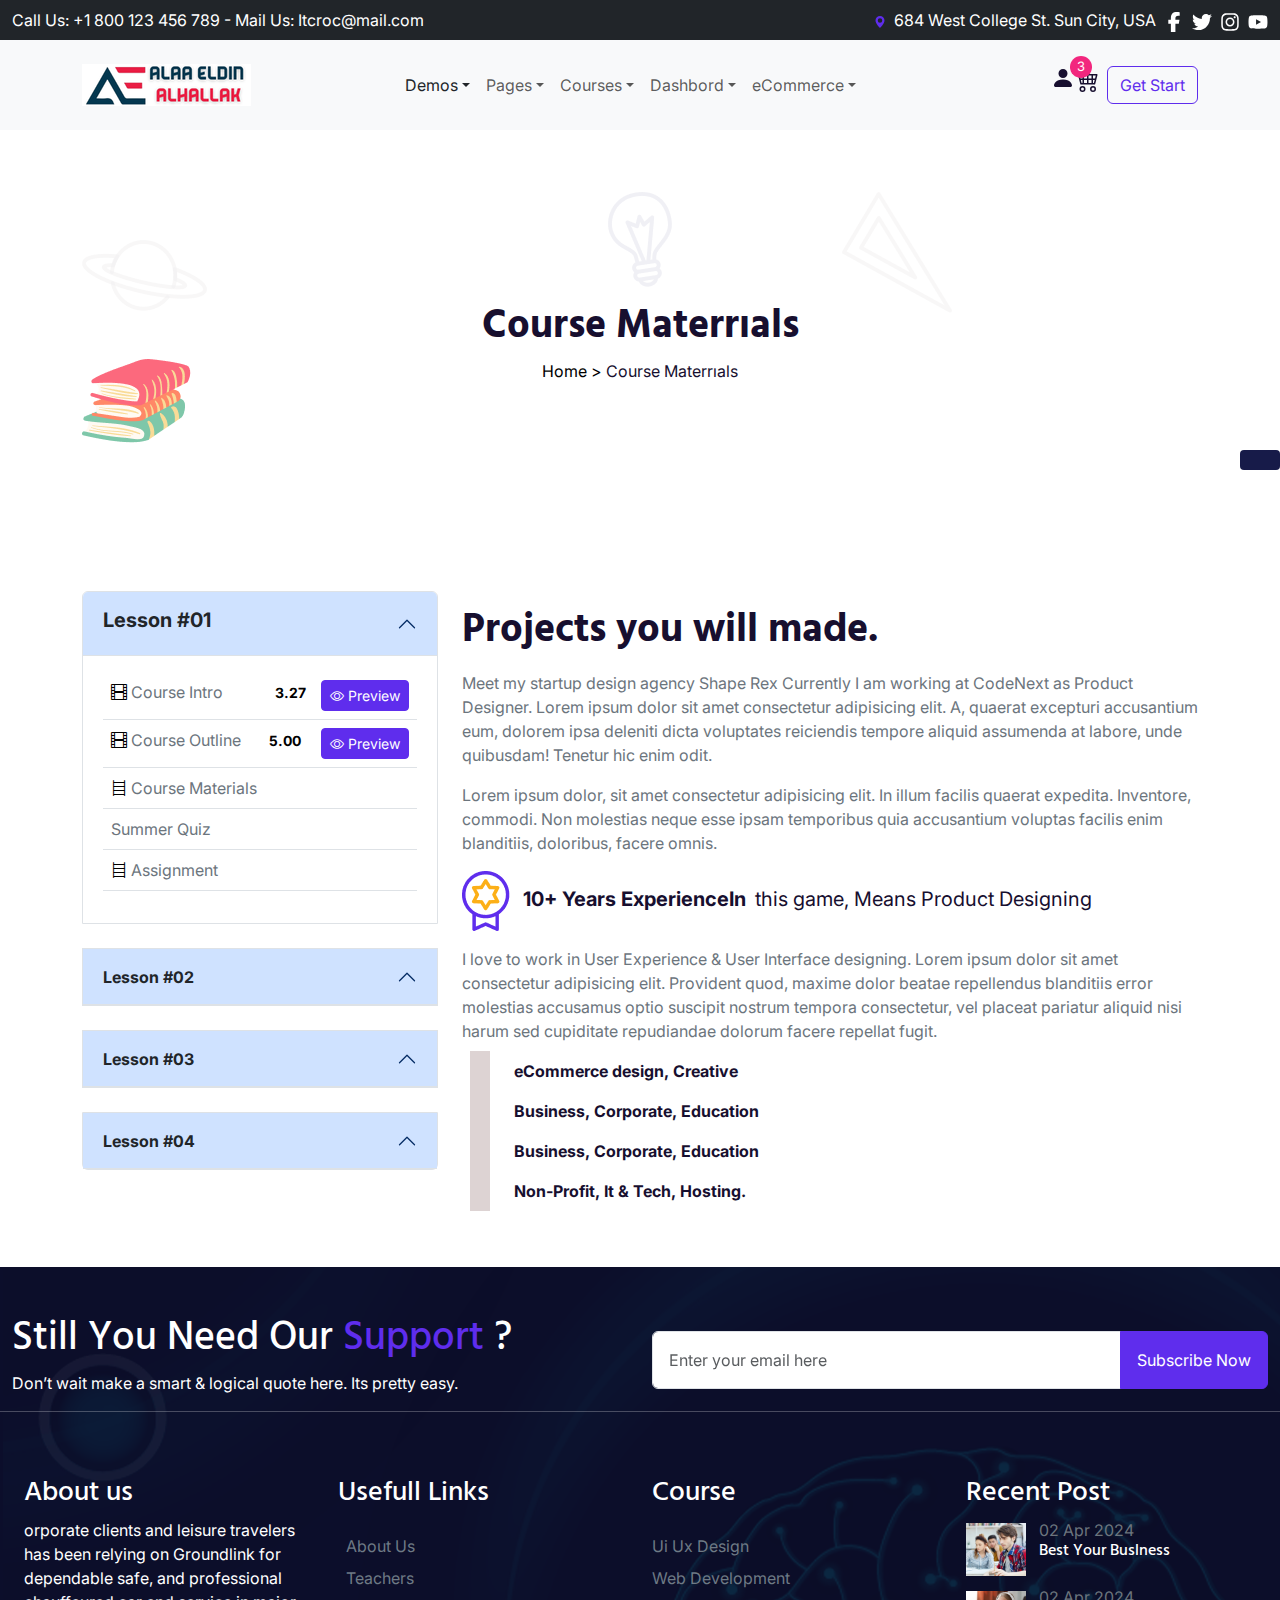
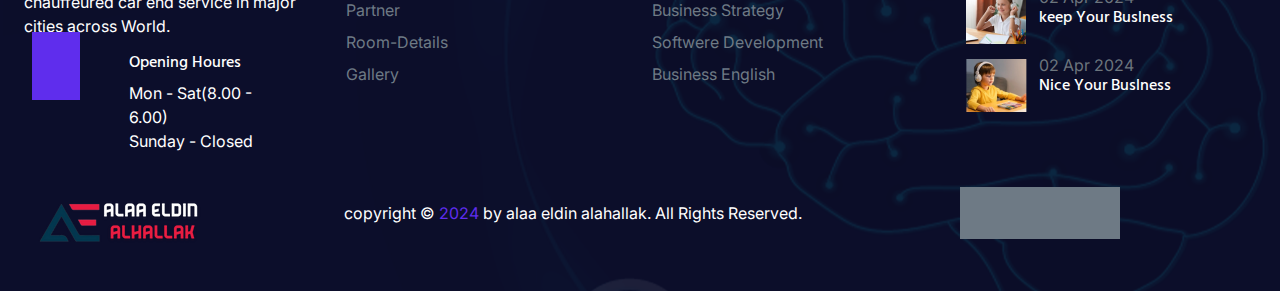
<file: lesson-course-meterials.html>
<!DOCTYPE html>
<html lang="en">
  <head>
    <meta charset="UTF-8" />
    <meta name="viewport" content="width=device-width, initial-scale=1.0" />
    <title>lesson1</title>
    <link
      href="https://cdn.jsdelivr.net/npm/bootstrap@5.3.3/dist/css/bootstrap.min.css"
      rel="stylesheet"
      integrity="sha384-QWTKZyjpPEjISv5WaRU9OFeRpok6YctnYmDr5pNlyT2bRjXh0JMhjY6hW+ALEwIH"
      crossorigin="anonymous"
    />
    <link
      rel="stylesheet"
      href="https://cdnjs.cloudflare.com/ajax/libs/font-awesome/6.6.0/css/all.min.css"
      integrity="sha512-Kc323vGBEqzTmouAECnVceyQqyqdsSiqLQISBL29aUW4U/M7pSPA/gEUZQqv1cwx4OnYxTxve5UMg5GT6L4JJg=="
      crossorigin="anonymous"
      referrerpolicy="no-referrer"
    />
    <link rel="stylesheet" href="./style.css" />

    <link
      rel="stylesheet"
      href="https://cdn.jsdelivr.net/npm/bootstrap-icons@1.11.3/font/bootstrap-icons.min.css"
    />

    <style>
     

      .bd {
        background-color: #5f2ded;
      }
      .nn {
        color: #ffffff;
      }

      .ww:hover {
        color: #5f2ded;
      }
      .nour1 {
        color: rgb(110, 122, 133);
      }
      .m {
        background-color: rgb(110, 122, 133);
      }
      a {
        text-decoration: none;
      }

      .nour:hover {
        color: #5f2ded;
        text-decoration: underline;
      }
      .color3 {
        background-image: url(./imges/footer_bg_ai.png);
      }
      .button:hover {
        background-color: #170f2f;
      }
      .button {
        background-color: #5f2ded;
      }
      .color2:hover {
        background-color: #5f2ded;
      }
      .h {
        color: #5f2ded;
      }

      body {
            background-color: #ffffff;
            color: #170f2f;
          }
    
          /* Dark theme */
         
          body.dark-theme {
                background-color: #0c0e2b;
                color: #f5f5f5;
              }
              .button22 {
                background-color: #171b49;
                color: #fff;
                border: none;
                padding: 10px 20px;
                font-size: 16px;
                cursor: pointer;
                border-radius: 4px;
                position: fixed;
                right: 0px;
                top: 50%;
               
              }
   

              body.dark-theme .tdd {
        background-color: #170f2f;
        color: white;
      
      }         body.dark-theme .tddd {
        background-color: #170f2f;
        color: white;
        box-shadow: 0 2px 6px rgba(255, 255, 255, 0.849);
      }








    </style>
  </head>
  <body>
   <!-- Loader -->

   <div class="loader">
    <i
      style="position: relative; left: 60px; font-size: 30px"
      class="fa-solid fa-book"
    ></i>
  </div>

  <div class="fixed-top">
    <!------Top bar-------->
    <div class=" bg-dark text-white py-2 d-none d-md-block ">
      <div class="container-fluid d-flex justify-content-between">
        <span>Call Us: +1 800 123 456 789 - Mail Us: Itcroc@mail.com</span>
        <span class="d-flex gap-2 social">
          <span>
            <svg
              xmlns="http://www.w3.org/2000/svg"
              width="12"
              height="12"
              fill="currentColor"
              class="bi bi-geo-alt-fill me-1"
              viewBox="0 0 16 16"
            >
              <path
                fill="#5f2ded"
                d="M8 16s6-5.686 6-10A6 6 0 0 0 2 6c0 4.314 6 10 6 10m0-7a3 3 0 1 1 0-6 3 3 0 0 1 0 6"
              />
            </svg>
            684 West College St. Sun City, USA</span
          >

          <span class="d-flex gap-2">
            <a href="#">
              <svg
                style="width: 20px; height: 20px"
                xmlns="http://www.w3.org/2000/svg"
                viewBox="0 0 320 512"
              >
                <!--!Font Awesome Free 6.6.0 by @fontawesome - https://fontawesome.com License - https://fontawesome.com/license/free Copyright 2024 Fonticons, Inc.-->
                <path
                  fill="#ffffff"
                  d="M80 299.3V512H196V299.3h86.5l18-97.8H196V166.9c0-51.7 20.3-71.5 72.7-71.5c16.3 0 29.4 .4 37 1.2V7.9C291.4 4 256.4 0 236.2 0C129.3 0 80 50.5 80 159.4v42.1H14v97.8H80z"
                />
              </svg>
            </a>
            <a href="#">
              <svg
                style="width: 20px; height: 20px"
                xmlns="http://www.w3.org/2000/svg"
                viewBox="0 0 512 512"
              >
                <!--!Font Awesome Free 6.6.0 by @fontawesome - https://fontawesome.com License - https://fontawesome.com/license/free Copyright 2024 Fonticons, Inc.-->
                <path
                  fill="#ffffff"
                  d="M459.4 151.7c.3 4.5 .3 9.1 .3 13.6 0 138.7-105.6 298.6-298.6 298.6-59.5 0-114.7-17.2-161.1-47.1 8.4 1 16.6 1.3 25.3 1.3 49.1 0 94.2-16.6 130.3-44.8-46.1-1-84.8-31.2-98.1-72.8 6.5 1 13 1.6 19.8 1.6 9.4 0 18.8-1.3 27.6-3.6-48.1-9.7-84.1-52-84.1-103v-1.3c14 7.8 30.2 12.7 47.4 13.3-28.3-18.8-46.8-51-46.8-87.4 0-19.5 5.2-37.4 14.3-53 51.7 63.7 129.3 105.3 216.4 109.8-1.6-7.8-2.6-15.9-2.6-24 0-57.8 46.8-104.9 104.9-104.9 30.2 0 57.5 12.7 76.7 33.1 23.7-4.5 46.5-13.3 66.6-25.3-7.8 24.4-24.4 44.8-46.1 57.8 21.1-2.3 41.6-8.1 60.4-16.2-14.3 20.8-32.2 39.3-52.6 54.3z"
                />
              </svg>
            </a>
            <a href="#">
              <svg
                style="width: 20px; height: 20px"
                xmlns="http://www.w3.org/2000/svg"
                viewBox="0 0 448 512"
              >
                <!--!Font Awesome Free 6.6.0 by @fontawesome - https://fontawesome.com License - https://fontawesome.com/license/free Copyright 2024 Fonticons, Inc.-->
                <path
                  fill="#ffffff"
                  d="M224.1 141c-63.6 0-114.9 51.3-114.9 114.9s51.3 114.9 114.9 114.9S339 319.5 339 255.9 287.7 141 224.1 141zm0 189.6c-41.1 0-74.7-33.5-74.7-74.7s33.5-74.7 74.7-74.7 74.7 33.5 74.7 74.7-33.6 74.7-74.7 74.7zm146.4-194.3c0 14.9-12 26.8-26.8 26.8-14.9 0-26.8-12-26.8-26.8s12-26.8 26.8-26.8 26.8 12 26.8 26.8zm76.1 27.2c-1.7-35.9-9.9-67.7-36.2-93.9-26.2-26.2-58-34.4-93.9-36.2-37-2.1-147.9-2.1-184.9 0-35.8 1.7-67.6 9.9-93.9 36.1s-34.4 58-36.2 93.9c-2.1 37-2.1 147.9 0 184.9 1.7 35.9 9.9 67.7 36.2 93.9s58 34.4 93.9 36.2c37 2.1 147.9 2.1 184.9 0 35.9-1.7 67.7-9.9 93.9-36.2 26.2-26.2 34.4-58 36.2-93.9 2.1-37 2.1-147.8 0-184.8zM398.8 388c-7.8 19.6-22.9 34.7-42.6 42.6-29.5 11.7-99.5 9-132.1 9s-102.7 2.6-132.1-9c-19.6-7.8-34.7-22.9-42.6-42.6-11.7-29.5-9-99.5-9-132.1s-2.6-102.7 9-132.1c7.8-19.6 22.9-34.7 42.6-42.6 29.5-11.7 99.5-9 132.1-9s102.7-2.6 132.1 9c19.6 7.8 34.7 22.9 42.6 42.6 11.7 29.5 9 99.5 9 132.1s2.7 102.7-9 132.1z"
                />
              </svg>
            </a>
            <a href="#">
              <svg
                style="width: 20px; height: 20px"
                xmlns="http://www.w3.org/2000/svg"
                viewBox="0 0 576 512"
              >
                <!--!Font Awesome Free 6.6.0 by @fontawesome - https://fontawesome.com License - https://fontawesome.com/license/free Copyright 2024 Fonticons, Inc.-->
                <path
                  fill="#ffffff"
                  d="M549.7 124.1c-6.3-23.7-24.8-42.3-48.3-48.6C458.8 64 288 64 288 64S117.2 64 74.6 75.5c-23.5 6.3-42 24.9-48.3 48.6-11.4 42.9-11.4 132.3-11.4 132.3s0 89.4 11.4 132.3c6.3 23.7 24.8 41.5 48.3 47.8C117.2 448 288 448 288 448s170.8 0 213.4-11.5c23.5-6.3 42-24.2 48.3-47.8 11.4-42.9 11.4-132.3 11.4-132.3s0-89.4-11.4-132.3zm-317.5 213.5V175.2l142.7 81.2-142.7 81.2z"
                />
              </svg>
            </a>
          </span>
        </span>
      </div>
    </div>
    <!--------End top bar--------->

    <!------Navbar---------->
    <div class="navbar bg-light navbar-expand-lg   py-4" >
      <div class="container">
        <a href="index.html"
          ><img loading="lazy" src="./imges/logo_1.png" alt="logo"
        /></a>

        <div
          class="offcanvas offcanvas-end  bg-white ps-3"
          id="navbarNav"
          style="margin-left: 130px;  width: 250px"
        >
          <ul class="navbar-nav">
            <li class="nav-item dropdown">
              <a
                href="./index.html"
                class="nav-link dropdown-toggle text-dark"
                role="button"
                data-bs-toggle="dropdown"
                data-bs-auto-close="outside"
                >Demos</a
              >
              <ul class="dropdown-menu">
                <li class="dropdown dropend">
                  <a
                    href="#"
                    class="dropdown-item dropdown-toggle"
                    role="button"
                    data-bs-auto-close="outside"
                    data-bs-toggle="dropdown"
                    >Light</a
                  >

                  <ul class="dropdown-menu dropdown-menu-end">
                    <li><a href="./index.html" class="dropdown-item">domes</a></li>
                  
                  </ul>
                </li>

                <li class="dropdown dropend">
                  <a
                    href="#"
                    class="dropdown-item dropdown-toggle"
                    role="button"
                    data-bs-auto-close="outside"
                    data-bs-toggle="dropdown"
                    >Dark</a
                  >

                  <ul class="dropdown-menu dropdown-menu-end">
                    <li><a href="./index.html" class="dropdown-item">demos</a></li>
              
                  </ul>
                </li>
              </ul>
            </li>
            <li class="nav-item dropdown">
              <a
                href="#"
                class="nav-link dropdown-toggle"
                role="button"
                data-bs-toggle="dropdown"
                data-bs-auto-close="outside"
                >Pages</a
              >
              <ul class="dropdown-menu">
                <li class="dropdown dropend">
                  <a
                    href="#"
                    class="dropdown-item dropdown-toggle"
                    role="button"
                    data-bs-auto-close="outside"
                    data-bs-toggle="dropdown"
                    >Get Started 1
                  </a>

                  <ul class="dropdown-menu dropdown-menu-end">
                    <li><a href="#" class="dropdown-item">nested item</a></li>
                    <li><a href="#" class="dropdown-item">nested item</a></li>
                    <li><a href="#" class="dropdown-item">nested item</a></li>
                    <li><a href="#" class="dropdown-item">nested item</a></li>
                    <li><a href="#" class="dropdown-item">nested item</a></li>
                    <li><a href="#" class="dropdown-item">nested item</a></li>
                  </ul>
                </li>
                <li class="dropdown dropend">
                  <a
                    href="#"
                    class="dropdown-item dropdown-toggle"
                    role="button"
                    data-bs-auto-close="outside"
                    data-bs-toggle="dropdown"
                    >Get Started 2
                  </a>

                  <ul class="dropdown-menu dropdown-menu-end">
                    <li><a href="#" class="dropdown-item">nested item</a></li>
                    <li><a href="#" class="dropdown-item">nested item</a></li>
                    <li><a href="#" class="dropdown-item">nested item</a></li>
                    <li><a href="#" class="dropdown-item">nested item</a></li>
                    <li><a href="#" class="dropdown-item">nested item</a></li>
                    <li><a href="#" class="dropdown-item">nested item</a></li>
                  </ul>
                </li>
                <li class="dropdown dropend">
                  <a
                    href="#"
                    class="dropdown-item dropdown-toggle"
                    role="button"
                    data-bs-auto-close="outside"
                    data-bs-toggle="dropdown"
                    >Get Started 3
                  </a>

                  <ul class="dropdown-menu dropdown-menu-end">
                    <li><a href="#" class="dropdown-item">nested item</a></li>
                    <li><a href="#" class="dropdown-item">nested item</a></li>
                    <li><a href="#" class="dropdown-item">nested item</a></li>
                    <li><a href="#" class="dropdown-item">nested item</a></li>
                    <li><a href="#" class="dropdown-item">nested item</a></li>
                    <li><a href="#" class="dropdown-item">nested item</a></li>
                  </ul>
                </li>
                <li class="dropdown dropend">
                  <a
                    href="#"
                    class="dropdown-item dropdown-toggle"
                    role="button"
                    data-bs-auto-close="outside"
                    data-bs-toggle="dropdown"
                    >Get Started 4
                  </a>

                  <ul class="dropdown-menu dropdown-menu-end">
                    <li><a href="#" class="dropdown-item">nested item</a></li>
                    <li><a href="#" class="dropdown-item">nested item</a></li>
                    <li><a href="#" class="dropdown-item">nested item</a></li>
                    <li><a href="#" class="dropdown-item">nested item</a></li>
                    <li><a href="#" class="dropdown-item">nested item</a></li>
                    <li><a href="#" class="dropdown-item">nested item</a></li>
                  </ul>
                </li>
              </ul>
            </li>
            <li class="nav-item dropdown">
              <a
                href="./course.html"
                class="nav-link dropdown-toggle"
                role="button"
                data-bs-toggle="dropdown"
                data-bs-auto-close="outside"
                >Courses</a
              >
              <ul class="dropdown-menu">
                <li class="dropdown dropend">
                  <a
                    href="#"
                    class="dropdown-item dropdown-toggle"
                    role="button"
                    data-bs-auto-close="outside"
                    data-bs-toggle="dropdown"
                    >Get Started 1</a
                  >

                  <ul class="dropdown-menu dropdown-menu-end">
                    <li><a href="#" class="dropdown-item">nested item</a></li>
                    <li><a href="#" class="dropdown-item">nested item</a></li>
                    <li><a href="#" class="dropdown-item">nested item</a></li>
                    <li><a href="#" class="dropdown-item">nested item</a></li>
                    <li><a href="#" class="dropdown-item">nested item</a></li>
                    <li><a href="#" class="dropdown-item">nested item</a></li>
                  </ul>
                </li>
                <li class="dropdown dropend">
                  <a
                    href="#"
                    class="dropdown-item dropdown-toggle"
                    role="button"
                    data-bs-auto-close="outside"
                    data-bs-toggle="dropdown"
                    >Get Started 2</a
                  >

                  <ul class="dropdown-menu dropdown-menu-end">
                    <li><a href="./course.html" class="dropdown-item">Course Details</a></li>
                    <li><a href="./course.html" class="dropdown-item">Course Details(Dark)</a></li>
                    <li><a href="./courses2.html" class="dropdown-item">Course Details 2</a></li>
                    <li><a href="./courses2.html" class="dropdown-item"> Details 2(Dark)</a></li>
                    <li><a href="./corures3.html" class="dropdown-item">Course Details 3</a></li>
                    <li><a href="./corures3.html" class="dropdown-item"> Details 3(Dark)</a></li>
                  </ul>
                </li>
                <li class="dropdown dropend">
                  <a
                    href="#"
                    class="dropdown-item dropdown-toggle"
                    role="button"
                    data-bs-auto-close="outside"
                    data-bs-toggle="dropdown"
                    >Get Started 3</a
                  >

                  <ul class="dropdown-menu dropdown-menu-end">
                    <li><a href="#" class="dropdown-item">nested item</a></li>
                    <li><a href="#" class="dropdown-item">nested item</a></li>
                    <li><a href="#" class="dropdown-item">nested item</a></li>
                    <li><a href="#" class="dropdown-item">nested item</a></li>
                    <li><a href="#" class="dropdown-item">nested item</a></li>
                    <li><a href="#" class="dropdown-item">nested item</a></li>
                  </ul>
                </li>
              </ul>
            </li>
            <li class="nav-item dropdown">
              <a
                href=""
                class="nav-link dropdown-toggle"
                role="button"
                data-bs-toggle="dropdown"
                data-bs-auto-close="outside"
                >Dashbord</a
              >
              <ul class="dropdown-menu">
                <li class="dropdown dropend">
                  <a
                    href="#"
                    class="dropdown-item dropdown-toggle"
                    role="button"
                    data-bs-auto-close="outside"
                    data-bs-toggle="dropdown"
                    >Admin</a
                  >

                  <ul class="dropdown-menu dropdown-menu-end">
                    <li><a href="#" class="dropdown-item">nested item</a></li>
                    <li><a href="#" class="dropdown-item">nested item</a></li>
                    <li><a href="#" class="dropdown-item">nested item</a></li>
                    <li><a href="#" class="dropdown-item">nested item</a></li>
                    <li><a href="#" class="dropdown-item">nested item</a></li>
                    <li><a href="#" class="dropdown-item">nested item</a></li>
                    <li><a href="#" class="dropdown-item">nested item</a></li>
                  </ul>
                </li>
                <li class="dropdown dropend">
                  <a
                    href="#"
                    class="dropdown-item dropdown-toggle"
                    role="button"
                    data-bs-auto-close="outside"
                    data-bs-toggle="dropdown"
                    >Instructor
                  </a>

                  <ul class="dropdown-menu dropdown-menu-end">
                    <li><a href="#" class="dropdown-item">nested item</a></li>
                    <li><a href="#" class="dropdown-item">nested item</a></li>
                    <li><a href="#" class="dropdown-item">nested item</a></li>
                    <li><a href="#" class="dropdown-item">nested item</a></li>
                    <li><a href="#" class="dropdown-item">nested item</a></li>
                    <li><a href="#" class="dropdown-item">nested item</a></li>
                    <li><a href="#" class="dropdown-item">nested item</a></li>
                    <li><a href="#" class="dropdown-item">nested item</a></li>
                    <li><a href="#" class="dropdown-item">nested item</a></li>
                    <li><a href="#" class="dropdown-item">nested item</a></li>
                    <li><a href="#" class="dropdown-item">nested item</a></li>
                  </ul>
                </li>
                <li class="dropdown dropend">
                  <a
                    href="#"
                    class="dropdown-item dropdown-toggle"
                    role="button"
                    data-bs-auto-close="outside"
                    data-bs-toggle="dropdown"
                    >Student</a
                  >

                  <ul class="dropdown-menu dropdown-menu-end">
                    <li><a href="#" class="dropdown-item">nested item</a></li>
                    <li><a href="#" class="dropdown-item">nested item</a></li>
                    <li><a href="#" class="dropdown-item">nested item</a></li>
                    <li><a href="#" class="dropdown-item">nested item</a></li>
                    <li><a href="#" class="dropdown-item">nested item</a></li>
                    <li><a href="#" class="dropdown-item">nested item</a></li>
                    <li><a href="#" class="dropdown-item">nested item</a></li>
                    <li><a href="#" class="dropdown-item">nested item</a></li>
                    <li><a href="#" class="dropdown-item">nested item</a></li>
                  </ul>
                </li>
              </ul>
            </li>
            <li class="nav-item dropdown">
              <a
                href=""
                class="nav-link dropdown-toggle"
                role="button"
                data-bs-toggle="dropdown"
                data-bs-auto-close="outside"
                >eCommerce</a
              >
              <ul class="dropdown-menu">
                <li><a href="#" class="dropdown-item">Shop</a></li>
                <li><a href="#" class="dropdown-item">Product Detail</a></li>
                <li><a href="#" class="dropdown-item">Cart</a></li>
                <li><a href="#" class="dropdown-item">Chekout</a></li>
                <li><a href="#" class="dropdown-item">Wishlist</a></li>
              </ul>
            </li>

            <hr class="d-md-none d-block" />

            <div class="d-md-none d-block mt-5">
              <i class="p-3 fa-brands fa-twitter fa-lg sky"></i>

              <i class="p-3 fa-brands fa-facebook-f fa-lg sky"></i>

              <i class="p-3 fa-brands fa-skype fa-lg sky"></i>

              <i class="p-3 fa-brands fa-linkedin fa-lg sky"></i>
            </div>
          </ul>
        </div>
        <div class="d-flex">
          <svg
            xmlns="http://www.w3.org/2000/svg"
            width="24"
            height="24"
            fill="currentColor"
            class="bi bi-person-fill d-none d-md-block"
            viewBox="0 0 16 16"
          >
            <path
              d="M3 14s-1 0-1-1 1-4 6-4 6 3 6 4-1 1-1 1zm5-6a3 3 0 1 0 0-6 3 3 0 0 0 0 6"
            />
          </svg>
          <div style="position: relative;">

          <svg
            xmlns="http://www.w3.org/2000/svg"
            width="24"
            height="24"
            fill="currentColor"
            class="bi bi-cart4 me-2"
            viewBox="0 0 16 16"
          >
            <path
              d="M0 2.5A.5.5 0 0 1 .5 2H2a.5.5 0 0 1 .485.379L2.89 4H14.5a.5.5 0 0 1 .485.621l-1.5 6A.5.5 0 0 1 13 11H4a.5.5 0 0 1-.485-.379L1.61 3H.5a.5.5 0 0 1-.5-.5M3.14 5l.5 2H5V5zM6 5v2h2V5zm3 0v2h2V5zm3 0v2h1.36l.5-2zm1.11 3H12v2h.61zM11 8H9v2h2zM8 8H6v2h2zM5 8H3.89l.5 2H5zm0 5a1 1 0 1 0 0 2 1 1 0 0 0 0-2m-2 1a2 2 0 1 1 4 0 2 2 0 0 1-4 0m9-1a1 1 0 1 0 0 2 1 1 0 0 0 0-2m-2 1a2 2 0 1 1 4 0 2 2 0 0 1-4 0"
            />
           
          </svg>
          <span style="padding:1px 7px ;font-size: 13px; position: absolute; border-radius: 50%;color: #fffbfb; top: -10px; left: -5px; background-color: #f2277e;">3</span>
        </div>
          <form action="" class="d-flex">
            <button class="btn btn-outline-primary d-none d-md-block">
              Get Start
            </button>
          </form>

          <buttom
            class="navbar-toggler me-5"
            type="buttom"
            data-bs-toggle="offcanvas"
            data-bs-target="#navbarNav"
          >
            <span class="navbar-toggler-icon"></span>
          </buttom>
        </div>
      </div>
    </div>

    <!-------End navbar----------->
  </div>

  <!-- ------------------------------header start---------------------------- -->
  <header class="courses-header-secation mt-5">
    <div class="container mt-5 pt-5">
      <div class="row mt-5 pt-5">
        <div class="col-md-4">
          <div class="d-block pt-5 herobanner-2">
            <img src="./imges/herobanner__2.png" class="" alt="" />
          </div>
          <div class="d-block pt-5 herobanner-1">
            <img src="./imges/herobanner__1.png" alt="" />
          </div>
        </div>

        <div class="col-md-4 justify-content-center text-center">
          <img src="./imges/herobanner__3.png" class="herobanner-3" alt="" />
          <h1 class="fw-bold mt-3">Course Materrıals</h1>
          <p class="disiplay-6">
            <a href="./index.html" class="text-decoration-none banner-taitle">
              Home ></a
            >
            Course Materrıals
          </p>
        </div>
        <div class="col-md-4">
          <img src="./imges/herobanner__5.png" class="herobanner-5" />
        </div>
      </div>
    </div>
  </header>
  <button class="button22 d-none d-md-block" id="themeToggle"><i class="fa-solid fa-moon"></i></button>

  <!-- ------------------------------header end---------------------------- -->

    

    <section class="mt-5 mb-5">
      <div class="container">
        <div class="row">
          <!--  first col -->
          <div class="col-md-4">
            <div class="">
              <!-- accordion items -->
              <div class="accordion ">
                <!-- 1 item -->
                <div class="accordion-item ">
                  <div class="accordion-header ">
                    <button
                      class="accordion-button tddd "
                      data-bs-toggle="collapse"
                      data-bs-target="#lesson-1-body"
                    >
                      <span class="fw-bolder h5 text-dark"> Lesson #01</span>
                    </button>
                    <div
                      class="accordion-collaps collapse show"
                      id="lesson-1-body"
                    >
                      <div class="accordion-body tddd">
                        <table class="table ">
                          <tbody>
                            <!-- 1 tr -->
                            <tr>
                              <td class="tdd">
                                <span>
                                  <i class="bi bi-film"></i>
                                  <a
                                    href="./lesson1.html"
                                    class="text-decoration-none text-secondary"
                                    >Course Intro</a
                                  >
                                </span>

                                <span class="fw-bold ps-5 small">3.27</span>
                                <button
                                  class="btn btn-primary btn-sm float-end"
                                >
                                  <a
                                    href="./lesson1.html"
                                    class="text-decoration-none text-white"
                                  >
                                    <span><i class="bi bi-eye"></i></span>
                                    Preview</a
                                  >
                                </button>
                              </td>
                            </tr>
                            <!-- 2 tr -->
                            <tr>
                              <td class="tdd">
                                <span>
                                  <i class="bi bi-film"></i>
                                  <a
                                    href="./lesson2.html"
                                    class="text-decoration-none text-secondary"
                                    >Course Outline</a
                                  >
                                </span>

                                <span class="fw-bold ps-4 small">5.00</span>
                                <button
                                  class="btn btn-primary btn-sm float-end"
                                >
                                  <a
                                    href="./lesson2.html"
                                    class="text-decoration-none text-white"
                                  >
                                    <span><i class="bi bi-eye"></i></span>
                                    Preview</a
                                  >
                                </button>
                              </td>
                              <!-- 3tr -->
                            </tr>
                            <tr>
                              <td class="tdd">
                                <span>
                                  <i class="bi bi-bookshelf"></i>
                                  <a
                                    href="./lesson-course-meterials.html"
                                    class="text-decoration-none text-secondary"
                                    >Course Materials</a
                                  >
                                </span>
                              </td>
                            </tr>
                            <!-- 4 tr -->
                            <tr>
                              <td class="tdd">
                                <span>
                                  <i
                                    class="fa-solid fa-volume-high fa-2xs"
                                    style="color: #050505"
                                  ></i>

                                  <a
                                    href="./lesson.html"
                                    class="text-decoration-none text-secondary"
                                  >
                                    Summer Quiz</a
                                  ></span
                                >
                              </td>
                            </tr>
                            <!-- 5 tr  -->
                            <tr>
                              <td class="tdd">
                                <span>
                                  <i class="bi bi-bookshelf"></i>

                                  <a
                                    href=""
                                    class="text-decoration-none text-secondary"
                                    >Assignment</a
                                  >
                                </span>
                              </td>
                            </tr>
                          </tbody>
                        </table>
                      </div>
                    </div>
                  </div>
                </div>

                <!-- 2 item -->
                <div class="accordion-item mt-4 border">
                  <div class="accordion-header">
                    <button
                      class="accordion-button tddd"
                      data-bs-toggle="collapse"
                      data-bs-target="#lesson-2-body"
                    >
                      <span class="fw-bolder text-dark"> Lesson #02</span>
                    </button>
                    <div class="accordion-collaps collapse" id="lesson-2-body">
                      <div class="accordion-body tddd">
                        <table class="table">
                          <tbody>
                            <!-- 1 tr -->
                            <tr>
                              <td class="tdd">
                                <span>
                                  <i class="bi bi-film"></i>
                                  <a
                                    href=""
                                    class="text-decoration-none text-secondary"
                                    >Course Intro</a
                                  >
                                </span>

                                <span class="fw-bold ps-5 small">3.27</span>
                                <button
                                  class="btn btn-primary btn-sm float-end"
                                >
                                  <a
                                    href=""
                                    class="text-decoration-none text-white"
                                  >
                                    <span><i class="bi bi-eye"></i></span>
                                    Preview</a
                                  >
                                </button>
                              </td>
                            </tr>
                            <!-- 2 tr -->
                            <tr>
                              <td class="tdd">
                                <span>
                                  <i class="bi bi-film"></i>
                                  <a
                                    href=""
                                    class="text-decoration-none text-secondary"
                                    >Course Outline</a
                                  >
                                </span>

                                <span class="fw-bold ps-4 small">5.00</span>
                                <button
                                  class="btn btn-primary btn-sm float-end"
                                >
                                  <a
                                    href=""
                                    class="text-decoration-none text-white"
                                  >
                                    <span><i class="bi bi-eye"></i></span>
                                    Preview</a
                                  >
                                </button>
                              </td>
                            </tr>

                            <!--3tr -->

                            <tr>
                              <td class="tdd">
                                <span>
                                  <i class="bi bi-film"></i>
                                  <a
                                    href=""
                                    class="text-decoration-none text-secondary"
                                    >Course Outline</a
                                  >
                                </span>

                                <span class="fw-bold ps-4 small">5.00</span>
                                <button
                                  class="btn btn-primary btn-sm float-end"
                                >
                                  <a
                                    href=""
                                    class="text-decoration-none text-white"
                                  >
                                    <span><i class="bi bi-eye"></i></span>
                                    Preview</a
                                  >
                                </button>
                              </td>
                            </tr>

                            <!--  4 tr -->
                            <tr>
                              <td class="tdd">
                                <span>
                                  <i class="bi bi-bookshelf"></i>
                                  <a
                                    href=""
                                    class="text-decoration-none text-secondary"
                                    >Course Materials</a
                                  >
                                </span>
                              </td>
                            </tr>
                            <!-- 5 tr -->
                            <tr>
                              <td class="tdd">
                                <span>
                                  <i
                                    class="fa-solid fa-volume-high fa-2xs"
                                    style="color: #050505"
                                  ></i>

                                  <a
                                    href=""
                                    class="text-decoration-none text-secondary"
                                  >
                                    Summer Quiz</a
                                  ></span
                                >
                              </td>
                            </tr>
                            <!-- 6tr  -->
                            <tr>
                              <td class="tdd">
                                <span>
                                  <i class="bi bi-bookshelf"></i>

                                  <a
                                    href=""
                                    class="text-decoration-none text-secondary"
                                    >Assignment</a
                                  >
                                </span>
                              </td>
                            </tr>
                          </tbody>
                        </table>
                      </div>
                    </div>
                  </div>
                </div>
                <!-- 3 item -->
                <div class="accordion-item mt-4 border">
                  <div class="accordion-header">
                    <button
                      class="accordion-button tddd"
                      data-bs-toggle="collapse"
                      data-bs-target="#lesson-3-body"
                    >
                      <span class="fw-bolder  text-dark"> Lesson #03</span>
                    </button>
                    <div class="accordion-collaps collapse" id="lesson-3-body">
                      <div class="accordion-body tddd">
                        <table class="table">
                          <tbody>
                            <!-- 1 tr -->
                            <tr>
                              <td class="tdd">
                                <span>
                                  <i class="bi bi-film"></i>
                                  <a
                                    href=""
                                    class="text-decoration-none text-secondary"
                                    >Course Intro</a
                                  >
                                </span>

                                <span class="fw-bold ps-5 small">3.27</span>
                                <button
                                  class="btn btn-primary btn-sm float-end"
                                >
                                  <a
                                    href=""
                                    class="text-decoration-none text-white"
                                  >
                                    <span><i class="bi bi-eye"></i></span>
                                    Preview</a
                                  >
                                </button>
                              </td>
                            </tr>
                            <!-- 2 tr -->
                            <tr>
                              <td class="tdd">
                                <span>
                                  <i class="bi bi-film"></i>
                                  <a
                                    href=""
                                    class="text-decoration-none text-secondary"
                                    >Course Outline</a
                                  >
                                </span>

                                <span class="fw-bold ps-4 small">5.00</span>
                                <button
                                  class="btn btn-primary btn-sm float-end"
                                >
                                  <a
                                    href=""
                                    class="text-decoration-none text-white"
                                  >
                                    <span><i class="bi bi-eye"></i></span>
                                    Preview</a
                                  >
                                </button>
                              </td>
                            </tr>

                            <!--3tr -->

                            <tr>
                              <td class="tdd">
                                <span>
                                  <i class="bi bi-film"></i>
                                  <a
                                    href=""
                                    class="text-decoration-none text-secondary"
                                    >Course Outline</a
                                  >
                                </span>

                                <span class="fw-bold ps-4 small">5.00</span>
                                <button
                                  class="btn btn-primary btn-sm float-end"
                                >
                                  <a
                                    href=""
                                    class="text-decoration-none text-white"
                                  >
                                    <span><i class="bi bi-eye"></i></span>
                                    Preview</a
                                  >
                                </button>
                              </td>
                            </tr>

                            <!--  4 tr -->
                            <tr>
                              <td class="tdd">
                                <span>
                                  <i class="bi bi-bookshelf"></i>
                                  <a
                                    href=""
                                    class="text-decoration-none text-secondary"
                                    >Course Materials</a
                                  >
                                </span>
                              </td>
                            </tr>
                            <!-- 5 tr -->
                            <tr>
                              <td class="tdd">
                                <span>
                                  <i
                                    class="fa-solid fa-volume-high fa-2xs"
                                    style="color: #050505"
                                  ></i>

                                  <a
                                    href=""
                                    class="text-decoration-none text-secondary"
                                  >
                                    Summer Quiz</a
                                  ></span
                                >
                              </td>
                            </tr>
                            <!-- 6tr  -->
                            <tr class="">
                              <td class="tdd">
                                <span>
                                  <i class="bi bi-bookshelf"></i>

                                  <a
                                    href=""
                                    class="text-decoration-none text-secondary"
                                    >Assignment</a
                                  >
                                </span>
                              </td>
                            </tr>
                          </tbody>
                        </table>
                      </div>
                    </div>
                  </div>
                </div>

                <!-- 4 item -->
                <div class="accordion-item mt-4 border">
                  <div class="accordion-header">
                    <button
                      class="accordion-button tddd"
                      data-bs-toggle="collapse"
                      data-bs-target="#lesson-4-body"
                    >
                      <span class="fw-bolder text-dark"> Lesson #04</span>
                    </button>
                    <div class="accordion-collaps collapse" id="lesson-4-body">
                      <div class="accordion-body tddd">
                        <table class="table">
                          <tbody>
                            <!-- 1 tr -->
                            <tr>
                              <td class="tdd">
                                <span>
                                  <i class="bi bi-film"></i>
                                  <a
                                    href=""
                                    class="text-decoration-none text-secondary"
                                    >Course Intro</a
                                  >
                                </span>

                                <span class="fw-bold ps-5 small">3.27</span>
                                <button
                                  class="btn btn-primary btn-sm float-end"
                                >
                                  <a
                                    href=""
                                    class="text-decoration-none text-white"
                                  >
                                    <span><i class="bi bi-eye"></i></span>
                                    Preview</a
                                  >
                                </button>
                              </td>
                            </tr>
                            <!-- 2 tr -->
                            <tr>
                              <td class="tdd">
                                <span>
                                  <i class="bi bi-film"></i>
                                  <a
                                    href=""
                                    class="text-decoration-none text-secondary"
                                    >Course Outline</a
                                  >
                                </span>

                                <span class="fw-bold ps-4 small">5.00</span>
                                <button
                                  class="btn btn-primary btn-sm float-end"
                                >
                                  <a
                                    href=""
                                    class="text-decoration-none text-white"
                                  >
                                    <span><i class="bi bi-eye"></i></span>
                                    Preview</a
                                  >
                                </button>
                              </td>
                            </tr>

                            <!--3tr -->

                            <tr>
                              <td class="tdd">
                                <span>
                                  <i class="bi bi-film"></i>
                                  <a
                                    href=""
                                    class="text-decoration-none text-secondary"
                                    >Course Outline</a
                                  >
                                </span>

                                <span class="fw-bold ps-4 small">5.00</span>
                                <button
                                  class="btn btn-primary btn-sm float-end"
                                >
                                  <a
                                    href=""
                                    class="text-decoration-none text-white"
                                  >
                                    <span><i class="bi bi-eye"></i></span>
                                    Preview</a
                                  >
                                </button>
                              </td>
                            </tr>

                            <!--  4 tr -->
                            <tr>
                              <td class="tdd">
                                <span>
                                  <i class="bi bi-bookshelf"></i>
                                  <a
                                    href=""
                                    class="text-decoration-none text-secondary"
                                    >Course Materials</a
                                  >
                                </span>
                              </td>
                            </tr>
                            <!-- 5 tr -->
                            <tr>
                              <td class="tdd">
                                <span>
                                  <i
                                    class="fa-solid fa-volume-high fa-2xs"
                                    style="color: #050505"
                                  ></i>

                                  <a
                                    href=""
                                    class="text-decoration-none text-secondary"
                                  >
                                    Summer Quiz</a
                                  ></span
                                >
                              </td>
                            </tr>
                            <!-- 6tr  -->
                            <tr class="">
                              <td class="tdd">
                                <span>
                                  <i class="bi bi-bookshelf"></i>

                                  <a
                                    href=""
                                    class="text-decoration-none text-secondary"
                                    >Assignment</a
                                  >
                                </span>
                              </td>
                            </tr>
                          </tbody>
                        </table>
                      </div>
                    </div>
                  </div>
                </div>
              </div>
            </div>
          </div>
          <!-- second col -->
          <div class="col-md-8">
            <h1 class="fw-bold mt-3">Projects you will made.</h1>
            <p class="mt-3 fs-6 text-secondary">
              Meet my startup design agency Shape Rex Currently I am working at
              CodeNext as Product Designer. Lorem ipsum dolor sit amet
              consectetur adipisicing elit. A, quaerat excepturi accusantium
              eum, dolorem ipsa deleniti dicta voluptates reiciendis tempore
              aliquid assumenda at labore, unde quibusdam! Tenetur hic enim
              odit.
            </p>
            <p class="mt-2 fs-6 text-secondary">
              Lorem ipsum dolor, sit amet consectetur adipisicing elit. In illum
              facilis quaerat expedita. Inventore, commodi. Non molestias neque
              esse ipsam temporibus quia accusantium voluptas facilis enim
              blanditiis, doloribus, facere omnis.
            </p>
            <p class="mt-3 fs-5">
              <img src="./imges/about_15 (1).png" alt="" />
              <span class="fw-bold h5 ps-2 pe-1">10+ Years ExperienceIn</span>
              this game, Means Product Designing
            </p>
            <p class="mt-3 text-secondary">
              I love to work in User Experience & User Interface designing.
              Lorem ipsum dolor sit amet consectetur adipisicing elit. Provident
              quod, maxime dolor beatae repellendus blanditiis error molestias
              accusamus optio suscipit nostrum tempora consectetur, vel placeat
              pariatur aliquid nisi harum sed cupiditate repudiandae dolorum
              facere repellat fugit.
            </p>
            <p class="fw-bold">
              <span class=" p-2 me-3"
                ><i class="fa-solid fa-check fa-xs fa-check1" ></i
              ></span>
              eCommerce design, Creative
            </p>
            <p class="fw-bold">
                <span class=" p-2 me-3"
                  ><i class="fa-solid fa-check fa-xs fa-check1" ></i
                ></span>
                Business, Corporate, Education
              </p>
              <p class="fw-bold">
                <span class=" p-2 me-3"
                  ><i class="fa-solid fa-check fa-xs fa-check1"></i
                ></span>
                Business, Corporate, Education
              </p>
              <p class="fw-bold">
                <span class=" p-2 me-3"
                  ><i class="fa-solid fa-check fa-xs fa-check1" ></i
                ></span>
                Non-Profit, It & Tech, Hosting.
              </p>
        </div>
      </div>
    </section>

    <!-- -------------------------------------------------- end blog----------------------------------- -->

    <!-- --------------------------------------------------footer----------------------------------- -->
    <!--footer-->
    <footer class="color3">
      <div class="container-fluid pb-5">
        <div class="row justify-content-center">
          <div class="col-md-6 mt-5">
            <div class="text-white">
              <h1>Still You Need Our <span class="h">Support</span> ?</h1>
              <p>
                Don’t wait make a smart & logical quote here. Its pretty easy.
              </p>
            </div>
          </div>
          <div class="col-md-6 mt-5">
            <form action="">
              <div class="input-group">
                <input
                  type="email"
                  class="form-control mt-3 p-3"
                  placeholder="Enter your email here"
                />
                <button type="submit" class="button btn btn-primary mt-3 p-3">
                  Subscribe Now
                </button>
              </div>
            </form>
          </div>

          <hr class="text-white" />
          <div class="row justify-content-center mt-5">
            <div class="col-md-3">
              <div class="text-white">
                <h3>About us</h3>
                <p>
                  orporate clients and leisure travelers has been relying on
                  Groundlink for dependable safe, and professional chauffeured
                  car end service in major cities across World.
                </p>
                <div class="row">
                  <div class="col-4">
                    <i
                      class="fa-regular fa-clock fa-1xl bd p-4 m-2"
                      style="color: #f5f5f5"
                    >
                    </i>
                  </div>
                  <div class="col-7">
                    <h6>Opening Houres</h6>
                    <span>Mon - Sat(8.00 - 6.00)</span>
                    <span class="d-block"> Sunday - Closed</span>
                  </div>
                </div>
              </div>
            </div>
            <div class="col-md-3">
              <h3 class="text-white">Usefull Links</h3>
              <div class="mt-4 d-flex flex-column ms-2">
                <a href="#" class="mb-2 nour nour1">About Us</a>
                <a href="#" class="mb-2 nour nour1">Teachers</a>
                <a href="#" class="mb-2 nour nour1">Partner</a>
                <a href="#" class="mb-2 nour nour1">Room-Details</a>
                <a href="#" class="mb-2 nour nour1">Gallery</a>
              </div>
            </div>
            <div class="col-md-3">
              <h3 class="text-white">Course</h3>
              <div class="mt-4 d-flex flex-column">
                <a href="#" class="mb-2 nour nour1">Ui Ux Design</a>
                <a href="#" class="mb-2 nour nour1">Web Development </a>
                <a href="#" class="mb-2 nour nour1">Business Strategy</a>
                <a href="#" class="mb-2 nour nour1">Softwere Development</a>
                <a href="#" class="mb-2 nour nour1">Business English</a>
              </div>
            </div>
            <div class="col-md-3">
              <h3 class="text-white">Recent Post</h3>
              <a href="#">
                <div>
                  <img
                    src="./imges/footer__1.png"
                    class="img-fluid me-2"
                    alt=""
                  />

                  <div class="d-inline-block">
                    <span class="text-secondary">02 Apr 2024</span>
                    <h6 class="nn ww">Best Your Buslness</h6>
                  </div>
                </div>
              </a>
              <a href="#">
                <div class="mt-2">
                  <img
                    src="./imges/footer__2.png"
                    class="img-fluid me-2"
                    alt=""
                  />

                  <div class="d-inline-block">
                    <span class="text-secondary">02 Apr 2024</span>
                    <h6 class="nn ww d-flex">keep Your Buslness</h6>
                  </div>
                </div>
              </a>
              <a href="#">
                <div class="mt-2">
                  <img
                    src="./imges/footer__3.png"
                    class="img-fluid me-2"
                    alt=""
                  />

                  <div class="d-inline-block">
                    <span class="text-secondary">02 Apr 2024</span>
                    <h6 class="nn ww d-flex">Nice Your Buslness</h6>
                  </div>
                </div>
              </a>
            </div>

            <div class="row justify-content-center">
              <div class="col-md-3 mt-5">
                <a href="#">
                  <img class="img-fluid" src="./imges/logo_2.png" alt="" />
                </a>
              </div>
              <div class="col-md-6 mt-5">
                <div>
                  <p class="text-white">
                    copyright &copy; <span class="h">2024</span> by alaa eldin
                    alahallak. All Rights Reserved.
                  </p>
                </div>
              </div>

              <div class="col-md-3 mt-5">
                <div>
                  <a href="#">
                    <i
                      class="p-3 color2 fa-brands fa-twitter fa-lg m"
                      style="color: #ffffff"
                    ></i
                  ></a>
                  <a href="#">
                    <i
                      class="p-3 color2 fa-brands fa-facebook-f fa-lg m"
                      style="color: #ffffff"
                    ></i
                  ></a>
                  <a href="#">
                    <i
                      class="p-3 color2 fa-brands fa-skype fa-lg m"
                      style="color: #ffffff"
                    ></i
                  ></a>
                  <a href="#">
                    <i
                      class="p-3 color2 fa-brands fa-linkedin fa-lg m"
                      style="color: #ffffff"
                    ></i
                  ></a>
                  <a href="#">
                    <i
                      class="p-3 color2 fa-brands fa-vimeo-v fa-lg m"
                      style="color: #ffffff"
                    ></i
                  ></a>
                </div>
              </div>
            </div>
          </div>
        </div>
      </div>
    </footer>
    <!--end footer-->
    <!------------------------------------------end footer------------------------------------>
    <script>
      const themeToggle = document.getElementById("themeToggle");
      const body = document.body;

      function toggleTheme() {
        body.classList.toggle("dark-theme");
      }

      themeToggle.addEventListener("click", toggleTheme);
    </script>
    <script src="./java.js"></script>
    <script src="https://cdn.jsdelivr.net/npm/bootstrap@5.2.3/dist/js/bootstrap.bundle.min.js"></script>
    <script src="https://cdn.jsdelivr.net/npm/@popperjs/core@2.11.6/dist/umd/popper.min.js"></script>
  </body>
</html>
</file>
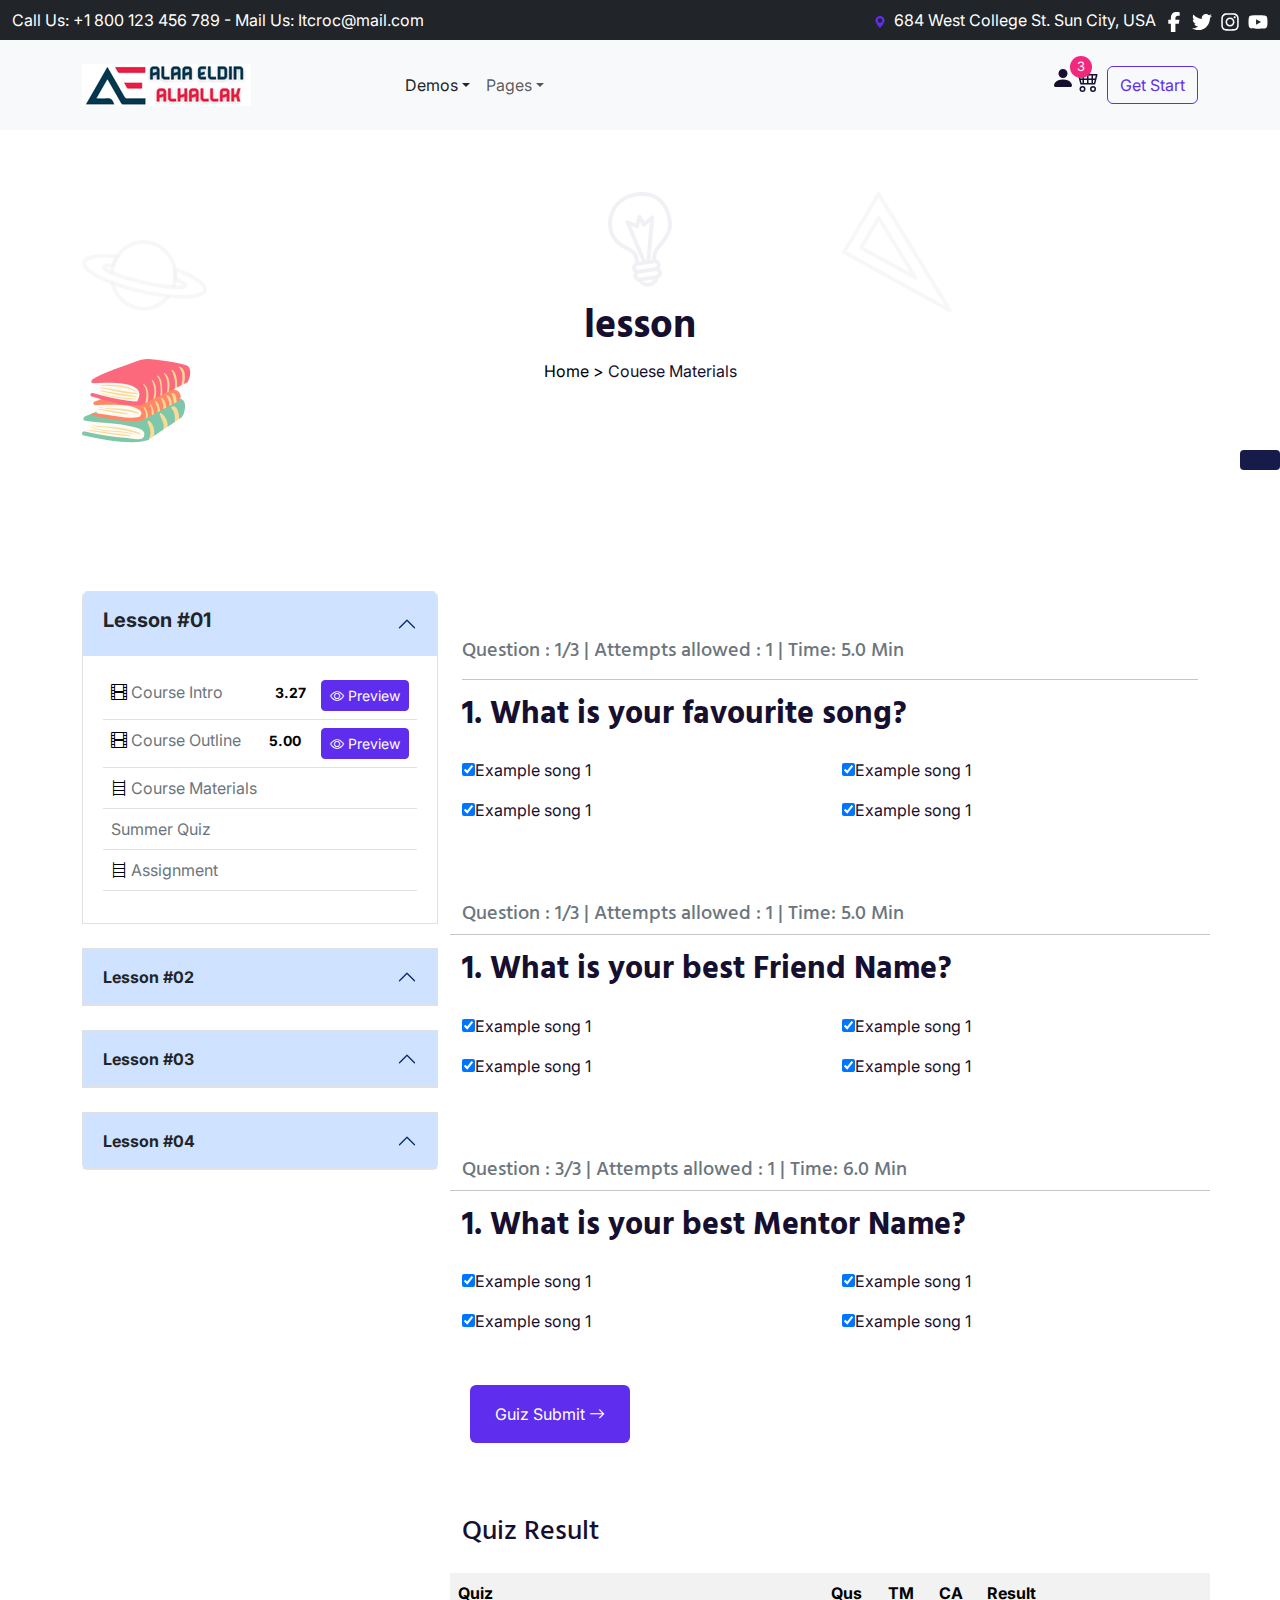
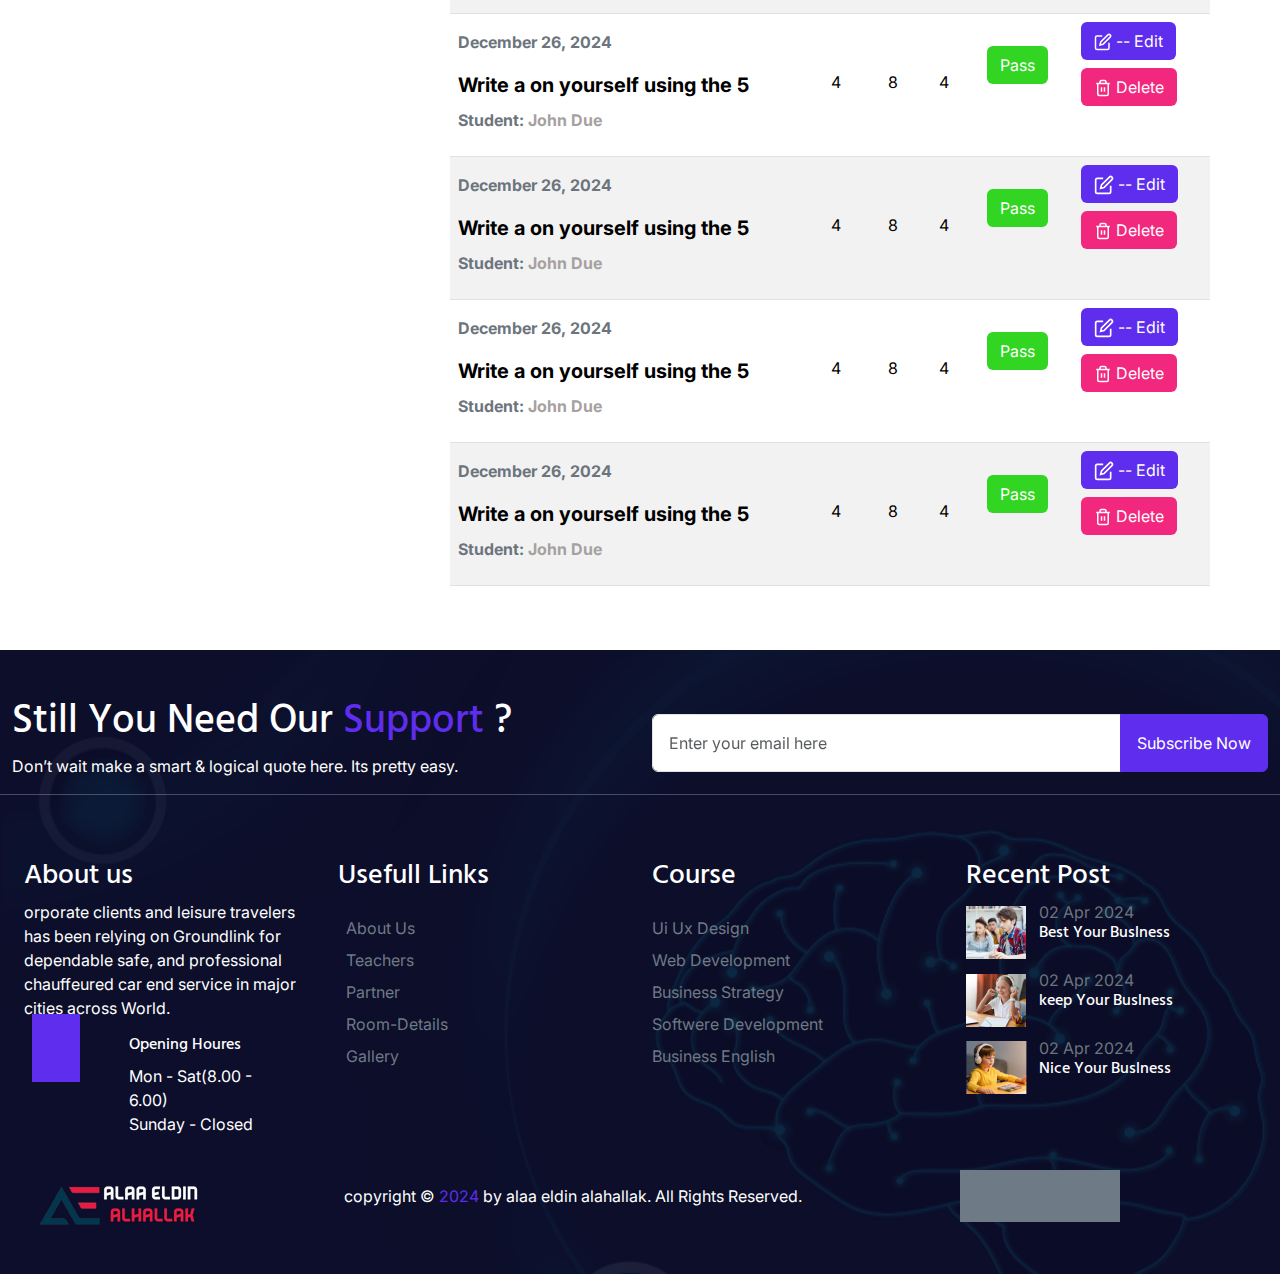
<file: lesson.html>
<!DOCTYPE html>
<html lang="en">
  <head>
    <meta charset="UTF-8" />
    <meta name="viewport" content="width=device-width, initial-scale=1.0" />
    <title>lesson</title>
    <link
      href="https://cdn.jsdelivr.net/npm/bootstrap@5.3.3/dist/css/bootstrap.min.css"
      rel="stylesheet"
      integrity="sha384-QWTKZyjpPEjISv5WaRU9OFeRpok6YctnYmDr5pNlyT2bRjXh0JMhjY6hW+ALEwIH"
      crossorigin="anonymous"
    />
    <link
      rel="stylesheet"
      href="https://cdn.jsdelivr.net/npm/bootstrap-icons@1.11.3/font/bootstrap-icons.min.css"
    />

    <link rel="stylesheet" href="./style.css" />
    <link
      rel="stylesheet"
      href="https://cdn.jsdelivr.net/npm/bootstrap-icons@1.11.3/font/bootstrap-icons.min.css"
    />
    <link
      rel="stylesheet"
      href="https://cdnjs.cloudflare.com/ajax/libs/font-awesome/6.6.0/css/all.min.css"
      integrity="sha512-Kc323vGBEqzTmouAECnVceyQqyqdsSiqLQISBL29aUW4U/M7pSPA/gEUZQqv1cwx4OnYxTxve5UMg5GT6L4JJg=="
      crossorigin="anonymous"
      referrerpolicy="no-referrer"
    />

    <style>
    

      .bd {
        background-color: #5f2ded;
      }
      .nn {
        color: #ffffff;
      }

      .ww:hover {
        color: #5f2ded;
      }
      .nour1 {
        color: rgb(110, 122, 133);
      }
      .m {
        background-color: rgb(110, 122, 133);
      }
      a {
        text-decoration: none;
      }

      .nour:hover {
        color: #5f2ded;
        text-decoration: underline;
      }
      .color3 {
        background-image: url(./imges/footer_bg_ai.png);
      }
      .button:hover {
        background-color: #170f2f;
      }
      .button {
        background-color: #5f2ded;
      }
      .color2:hover {
        background-color: #5f2ded;
      }
      .h {
        color: #5f2ded;
      }
      
      body {
            background-color: #ffffff;
            color: #170f2f;
          }
    
          /* Dark theme */
         
          body.dark-theme {
                background-color: #0c0e2b;
                color: #f5f5f5;
              }
              .button22 {
                background-color: #171b49;
                color: #fff;
                border: none;
                padding: 10px 20px;
                font-size: 16px;
                cursor: pointer;
                border-radius: 4px;
                position: fixed;
                right: 0px;
                top: 50%;
               
              }
   

              body.dark-theme .tdd {
        background-color: #170f2f;
        color: white;
      
      }         body.dark-theme .tddd {
        background-color: #170f2f;
        color: white;
        box-shadow: 0 2px 6px rgba(255, 255, 255, 0.849);
      }

   
    </style>
  </head>
  <body>
    <!-- Loader -->

    <div class="loader">
      <i
        style="position: relative; left: 60px; font-size: 30px"
        class="fa-solid fa-book"
      ></i>
    </div>
    <div class="fixed-top">
      <!------Top bar-------->
      <div class=" bg-dark text-white py-2 d-none d-md-block ">
        <div class="container-fluid d-flex justify-content-between">
          <span>Call Us: +1 800 123 456 789 - Mail Us: Itcroc@mail.com</span>
          <span class="d-flex gap-2 social">
            <span>
              <svg
                xmlns="http://www.w3.org/2000/svg"
                width="12"
                height="12"
                fill="currentColor"
                class="bi bi-geo-alt-fill me-1"
                viewBox="0 0 16 16"
              >
                <path
                  fill="#5f2ded"
                  d="M8 16s6-5.686 6-10A6 6 0 0 0 2 6c0 4.314 6 10 6 10m0-7a3 3 0 1 1 0-6 3 3 0 0 1 0 6"
                />
              </svg>
              684 West College St. Sun City, USA</span
            >

            <span class="d-flex gap-2">
              <a href="#">
                <svg
                  style="width: 20px; height: 20px"
                  xmlns="http://www.w3.org/2000/svg"
                  viewBox="0 0 320 512"
                >
                  <!--!Font Awesome Free 6.6.0 by @fontawesome - https://fontawesome.com License - https://fontawesome.com/license/free Copyright 2024 Fonticons, Inc.-->
                  <path
                    fill="#ffffff"
                    d="M80 299.3V512H196V299.3h86.5l18-97.8H196V166.9c0-51.7 20.3-71.5 72.7-71.5c16.3 0 29.4 .4 37 1.2V7.9C291.4 4 256.4 0 236.2 0C129.3 0 80 50.5 80 159.4v42.1H14v97.8H80z"
                  />
                </svg>
              </a>
              <a href="#">
                <svg
                  style="width: 20px; height: 20px"
                  xmlns="http://www.w3.org/2000/svg"
                  viewBox="0 0 512 512"
                >
                  <!--!Font Awesome Free 6.6.0 by @fontawesome - https://fontawesome.com License - https://fontawesome.com/license/free Copyright 2024 Fonticons, Inc.-->
                  <path
                    fill="#ffffff"
                    d="M459.4 151.7c.3 4.5 .3 9.1 .3 13.6 0 138.7-105.6 298.6-298.6 298.6-59.5 0-114.7-17.2-161.1-47.1 8.4 1 16.6 1.3 25.3 1.3 49.1 0 94.2-16.6 130.3-44.8-46.1-1-84.8-31.2-98.1-72.8 6.5 1 13 1.6 19.8 1.6 9.4 0 18.8-1.3 27.6-3.6-48.1-9.7-84.1-52-84.1-103v-1.3c14 7.8 30.2 12.7 47.4 13.3-28.3-18.8-46.8-51-46.8-87.4 0-19.5 5.2-37.4 14.3-53 51.7 63.7 129.3 105.3 216.4 109.8-1.6-7.8-2.6-15.9-2.6-24 0-57.8 46.8-104.9 104.9-104.9 30.2 0 57.5 12.7 76.7 33.1 23.7-4.5 46.5-13.3 66.6-25.3-7.8 24.4-24.4 44.8-46.1 57.8 21.1-2.3 41.6-8.1 60.4-16.2-14.3 20.8-32.2 39.3-52.6 54.3z"
                  />
                </svg>
              </a>
              <a href="#">
                <svg
                  style="width: 20px; height: 20px"
                  xmlns="http://www.w3.org/2000/svg"
                  viewBox="0 0 448 512"
                >
                  <!--!Font Awesome Free 6.6.0 by @fontawesome - https://fontawesome.com License - https://fontawesome.com/license/free Copyright 2024 Fonticons, Inc.-->
                  <path
                    fill="#ffffff"
                    d="M224.1 141c-63.6 0-114.9 51.3-114.9 114.9s51.3 114.9 114.9 114.9S339 319.5 339 255.9 287.7 141 224.1 141zm0 189.6c-41.1 0-74.7-33.5-74.7-74.7s33.5-74.7 74.7-74.7 74.7 33.5 74.7 74.7-33.6 74.7-74.7 74.7zm146.4-194.3c0 14.9-12 26.8-26.8 26.8-14.9 0-26.8-12-26.8-26.8s12-26.8 26.8-26.8 26.8 12 26.8 26.8zm76.1 27.2c-1.7-35.9-9.9-67.7-36.2-93.9-26.2-26.2-58-34.4-93.9-36.2-37-2.1-147.9-2.1-184.9 0-35.8 1.7-67.6 9.9-93.9 36.1s-34.4 58-36.2 93.9c-2.1 37-2.1 147.9 0 184.9 1.7 35.9 9.9 67.7 36.2 93.9s58 34.4 93.9 36.2c37 2.1 147.9 2.1 184.9 0 35.9-1.7 67.7-9.9 93.9-36.2 26.2-26.2 34.4-58 36.2-93.9 2.1-37 2.1-147.8 0-184.8zM398.8 388c-7.8 19.6-22.9 34.7-42.6 42.6-29.5 11.7-99.5 9-132.1 9s-102.7 2.6-132.1-9c-19.6-7.8-34.7-22.9-42.6-42.6-11.7-29.5-9-99.5-9-132.1s-2.6-102.7 9-132.1c7.8-19.6 22.9-34.7 42.6-42.6 29.5-11.7 99.5-9 132.1-9s102.7-2.6 132.1 9c19.6 7.8 34.7 22.9 42.6 42.6 11.7 29.5 9 99.5 9 132.1s2.7 102.7-9 132.1z"
                  />
                </svg>
              </a>
              <a href="#">
                <svg
                  style="width: 20px; height: 20px"
                  xmlns="http://www.w3.org/2000/svg"
                  viewBox="0 0 576 512"
                >
                  <!--!Font Awesome Free 6.6.0 by @fontawesome - https://fontawesome.com License - https://fontawesome.com/license/free Copyright 2024 Fonticons, Inc.-->
                  <path
                    fill="#ffffff"
                    d="M549.7 124.1c-6.3-23.7-24.8-42.3-48.3-48.6C458.8 64 288 64 288 64S117.2 64 74.6 75.5c-23.5 6.3-42 24.9-48.3 48.6-11.4 42.9-11.4 132.3-11.4 132.3s0 89.4 11.4 132.3c6.3 23.7 24.8 41.5 48.3 47.8C117.2 448 288 448 288 448s170.8 0 213.4-11.5c23.5-6.3 42-24.2 48.3-47.8 11.4-42.9 11.4-132.3 11.4-132.3s0-89.4-11.4-132.3zm-317.5 213.5V175.2l142.7 81.2-142.7 81.2z"
                  />
                </svg>
              </a>
            </span>
          </span>
        </div>
      </div>
      <!--------End top bar--------->

      <!------Navbar---------->
      <div class="navbar bg-light navbar-expand-lg   py-4" >
        <div class="container">
          <a href="index.html"
            ><img loading="lazy" src="./imges/logo_1.png" alt="logo"
          /></a>

          <div
            class="offcanvas offcanvas-end  bg-white ps-3"
            id="navbarNav"
            style="margin-left: 130px;  width: 250px"
          >
            <ul class="navbar-nav">
              <li class="nav-item dropdown">
                <a
                  href="./index.html"
                  class="nav-link dropdown-toggle text-dark"
                  role="button"
                  data-bs-toggle="dropdown"
                  data-bs-auto-close="outside"
                  >Demos</a
                >
                <ul class="dropdown-menu">
                  <li class="dropdown dropend">
                    <a
                      href="#"
                      class="dropdown-item dropdown-toggle"
                      role="button"
                      data-bs-auto-close="outside"
                      data-bs-toggle="dropdown"
                      >Light</a
                    >

                    <ul class="dropdown-menu dropdown-menu-end">
                      <li><a href="./index.html" class="dropdown-item">demos</a></li>
                 
                    </ul>
                  </li>

                  <li class="dropdown dropend">
                    <a
                      href="#"
                      class="dropdown-item dropdown-toggle"
                      role="button"
                      data-bs-auto-close="outside"
                      data-bs-toggle="dropdown"
                      >Dark</a
                    >

                    <ul class="dropdown-menu dropdown-menu-end">
                      <li><a href="./index.html" class="dropdown-item">demos</a></li>
            
                    </ul>
                  </li>
                </ul>
              </li>
              <li class="nav-item dropdown">
                <a
                  href="#"
                  class="nav-link dropdown-toggle"
                  role="button"
                  data-bs-toggle="dropdown"
                  data-bs-auto-close="outside"
                  >Pages</a
                >
                <ul class="dropdown-menu">
                  <li class="dropdown dropend">
                    <a
                      href="#"
                      class="dropdown-item dropdown-toggle"
                      role="button"
                      data-bs-auto-close="outside"
                      data-bs-toggle="dropdown"
                      >Get Started 1
                    </a>

                    <ul class="dropdown-menu dropdown-menu-end">
                      <li><a href="#" class="dropdown-item">nested item</a></li>
                   
                  </li>
                  <li class="dropdown dropend">
                    <a
                      href="#"
                      class="dropdown-item dropdown-toggle"
                      role="button"
                      data-bs-auto-close="outside"
                      data-bs-toggle="dropdown"
                      >Get Started 2
                    </a>

                    <ul class="dropdown-menu dropdown-menu-end">
                      <li><a href="#" class="dropdown-item">nested item</a></li>
                   
                    </ul>
                  </li>
                  <li class="dropdown dropend">
                    <a
                      href="#"
                      class="dropdown-item dropdown-toggle"
                      role="button"
                      data-bs-auto-close="outside"
                      data-bs-toggle="dropdown"
                      >Get Started 3
                    </a>

                    <ul class="dropdown-menu dropdown-menu-end">
                      <li><a href="#" class="dropdown-item">nested item</a></li>
                      
                    </ul>
                  </li>
                  <li class="dropdown dropend">
                    <a
                      href="#"
                      class="dropdown-item dropdown-toggle"
                      role="button"
                      data-bs-auto-close="outside"
                      data-bs-toggle="dropdown"
                      >Get Started 4
                    </a>

                    <ul class="dropdown-menu dropdown-menu-end">
                      <li><a href="#" class="dropdown-item">nested item</a></li>
                    
                    </ul>
                  </li>
                </ul>
              </li>
              <li class="nav-item dropdown">
                <a
                  href="./course.html"
                  class="nav-link dropdown-toggle"
                  role="button"
                  data-bs-toggle="dropdown"
                  data-bs-auto-close="outside"
                  >Courses</a
                >
                <ul class="dropdown-menu">
                  <li class="dropdown dropend">
                    <a
                      href="#"
                      class="dropdown-item dropdown-toggle"
                      role="button"
                      data-bs-auto-close="outside"
                      data-bs-toggle="dropdown"
                      >Get Started 1</a
                    >

                    <ul class="dropdown-menu dropdown-menu-end">
                      <li><a href="#" class="dropdown-item">nested item</a></li>
                     
                  </li>
                  <li class="dropdown dropend">
                    <a
                      href="#"
                      class="dropdown-item dropdown-toggle"
                      role="button"
                      data-bs-auto-close="outside"
                      data-bs-toggle="dropdown"
                      >Get Started 2</a
                    >

                    <ul class="dropdown-menu dropdown-menu-end">
                      <li><a href="./course.html" class="dropdown-item">Course Details</a></li>
                      <li><a href="./course.html" class="dropdown-item">Course Details(Dark)</a></li>
                      <li><a href="./courses2.html" class="dropdown-item">Course Details 2</a></li>
                      <li><a href="./courses2.html" class="dropdown-item"> Details 2(Dark)</a></li>
                      <li><a href="./corures3.html" class="dropdown-item">Course Details 3</a></li>
                      <li><a href="./corures3.html" class="dropdown-item"> Details 3(Dark)</a></li>
                    </ul>
                  </li>
                  <li class="dropdown dropend">
                    <a
                      href="#"
                      class="dropdown-item dropdown-toggle"
                      role="button"
                      data-bs-auto-close="outside"
                      data-bs-toggle="dropdown"
                      >Get Started 3</a
                    >

                    <ul class="dropdown-menu dropdown-menu-end">
                      <li><a href="#" class="dropdown-item">nested item</a></li>
                   
                    </ul>
                  </li>
                </ul>
              </li>
              <li class="nav-item dropdown">
                <a
                  href=""
                  class="nav-link dropdown-toggle"
                  role="button"
                  data-bs-toggle="dropdown"
                  data-bs-auto-close="outside"
                  >Dashbord</a
                >
                <ul class="dropdown-menu">
                  <li class="dropdown dropend">
                    <a
                      href="#"
                      class="dropdown-item dropdown-toggle"
                      role="button"
                      data-bs-auto-close="outside"
                      data-bs-toggle="dropdown"
                      >Admin</a
                    >

                    <ul class="dropdown-menu dropdown-menu-end">
                      <li><a href="#" class="dropdown-item">nested item</a></li>
                    
                    </ul>
                  </li>
                  <li class="dropdown dropend">
                    <a
                      href="#"
                      class="dropdown-item dropdown-toggle"
                      role="button"
                      data-bs-auto-close="outside"
                      data-bs-toggle="dropdown"
                      >Instructor
                    </a>

                    <ul class="dropdown-menu dropdown-menu-end">
                      <li><a href="#" class="dropdown-item">nested item</a></li>
                  
                    </ul>
                  </li>
                  <li class="dropdown dropend">
                    <a
                      href="#"
                      class="dropdown-item dropdown-toggle"
                      role="button"
                      data-bs-auto-close="outside"
                      data-bs-toggle="dropdown"
                      >Student</a
                    >

                    <ul class="dropdown-menu dropdown-menu-end">
                      <li><a href="#" class="dropdown-item">nested item</a></li>
                   
                    </ul>
                  </li>
                </ul>
              </li>
              <li class="nav-item dropdown">
                <a
                  href=""
                  class="nav-link dropdown-toggle"
                  role="button"
                  data-bs-toggle="dropdown"
                  data-bs-auto-close="outside"
                  >eCommerce</a
                >
                <ul class="dropdown-menu">
                  <li><a href="#" class="dropdown-item">Shop</a></li>
                  <li><a href="#" class="dropdown-item">Product Detail</a></li>
                  <li><a href="#" class="dropdown-item">Cart</a></li>
                  <li><a href="#" class="dropdown-item">Chekout</a></li>
                  <li><a href="#" class="dropdown-item">Wishlist</a></li>
                </ul>
              </li>

              <hr class="d-md-none d-block" />

              <div class="d-md-none d-block mt-5">
                <i class="p-3 fa-brands fa-twitter fa-lg sky"></i>

                <i class="p-3 fa-brands fa-facebook-f fa-lg sky"></i>

                <i class="p-3 fa-brands fa-skype fa-lg sky"></i>

                <i class="p-3 fa-brands fa-linkedin fa-lg sky"></i>
              </div>
            </ul>
          </div>
          <div class="d-flex">
            <svg
              xmlns="http://www.w3.org/2000/svg"
              width="24"
              height="24"
              fill="currentColor"
              class="bi bi-person-fill d-none d-md-block"
              viewBox="0 0 16 16"
            >
              <path
                d="M3 14s-1 0-1-1 1-4 6-4 6 3 6 4-1 1-1 1zm5-6a3 3 0 1 0 0-6 3 3 0 0 0 0 6"
              />
            </svg>
            <div style="position: relative;">

            <svg
              xmlns="http://www.w3.org/2000/svg"
              width="24"
              height="24"
              fill="currentColor"
              class="bi bi-cart4 me-2"
              viewBox="0 0 16 16"
            >
              <path
                d="M0 2.5A.5.5 0 0 1 .5 2H2a.5.5 0 0 1 .485.379L2.89 4H14.5a.5.5 0 0 1 .485.621l-1.5 6A.5.5 0 0 1 13 11H4a.5.5 0 0 1-.485-.379L1.61 3H.5a.5.5 0 0 1-.5-.5M3.14 5l.5 2H5V5zM6 5v2h2V5zm3 0v2h2V5zm3 0v2h1.36l.5-2zm1.11 3H12v2h.61zM11 8H9v2h2zM8 8H6v2h2zM5 8H3.89l.5 2H5zm0 5a1 1 0 1 0 0 2 1 1 0 0 0 0-2m-2 1a2 2 0 1 1 4 0 2 2 0 0 1-4 0m9-1a1 1 0 1 0 0 2 1 1 0 0 0 0-2m-2 1a2 2 0 1 1 4 0 2 2 0 0 1-4 0"
              />
             
            </svg>
            <span style="padding:1px 7px ;font-size: 13px; position: absolute; border-radius: 50%;color: #fffbfb; top: -10px; left: -5px; background-color: #f2277e;">3</span>
          </div>
            <form action="" class="d-flex">
              <button class="btn btn-outline-primary d-none d-md-block">
                Get Start
              </button>
            </form>

            <buttom
              class="navbar-toggler me-5"
              type="buttom"
              data-bs-toggle="offcanvas"
              data-bs-target="#navbarNav"
            >
              <span class="navbar-toggler-icon"></span>
            </buttom>
          </div>
        </div>
      </div>

      <!-------End navbar----------->
    </div>
  

    <!-- ------------------------------header start---------------------------- -->
    <header class="courses-header-secation mt-5">
      <div class="container mt-5 pt-5">
        <div class="row mt-5 pt-5">
          <div class="col-md-4">
            <div class="d-block pt-5 herobanner-2">
              <img src="./imges/herobanner__2.png" class="" alt="" />
            </div>
            <div class="d-block pt-5 herobanner-1">
              <img src="./imges/herobanner__1.png" alt="" />
            </div>
          </div>

          <div class="col-md-4 justify-content-center text-center">
            <img src="./imges/herobanner__3.png" class="herobanner-3" alt="" />
            <h1 class="fw-bold mt-3">lesson</h1>
            <p class="disiplay-6">
              <a href="./index.html" class="text-decoration-none banner-taitle">
                Home ></a
              >
              Couese Materials
            </p>
          </div>
          <div class="col-md-4">
            <img src="./imges/herobanner__5.png" class="herobanner-5" />
          </div>
        </div>
      </div>
    </header>
    <button class="button22 d-none d-md-block" id="themeToggle"><i class="fa-solid fa-moon"></i></button>

    <!-- ------------------------------header end---------------------------- -->
    <!-- hhhhhh-->

    <div class="container">
      <div class="row mt-5">
        <!--  first col -->
        <div class="col-md-4">
          <div class="">
            <!-- accordion items -->
            <div class="accordion ">
              <!-- 1 item -->
              <div class="accordion-item ">
                <div class="accordion-header ">
                  <button
                    class="accordion-button tddd "
                    data-bs-toggle="collapse"
                    data-bs-target="#lesson-1-body"
                  >
                    <span class="fw-bolder h5 text-dark"> Lesson #01</span>
                  </button>
                  <div
                    class="accordion-collaps collapse show"
                    id="lesson-1-body"
                  >
                    <div class="accordion-body tddd">
                      <table class="table ">
                        <tbody>
                          <!-- 1 tr -->
                          <tr>
                            <td class="tdd">
                              <span>
                                <i class="bi bi-film"></i>
                                <a
                                  href="./lesson1.html"
                                  class="text-decoration-none text-secondary"
                                  >Course Intro</a
                                >
                              </span>

                              <span class="fw-bold ps-5 small">3.27</span>
                              <button
                                class="btn btn-primary btn-sm float-end"
                              >
                                <a
                                  href="./lesson1.html"
                                  class="text-decoration-none text-white"
                                >
                                  <span><i class="bi bi-eye"></i></span>
                                  Preview</a
                                >
                              </button>
                            </td>
                          </tr>
                          <!-- 2 tr -->
                          <tr>
                            <td class="tdd">
                              <span>
                                <i class="bi bi-film"></i>
                                <a
                                  href="./lesson2.html"
                                  class="text-decoration-none text-secondary"
                                  >Course Outline</a
                                >
                              </span>

                              <span class="fw-bold ps-4 small">5.00</span>
                              <button
                                class="btn btn-primary btn-sm float-end"
                              >
                                <a
                                  href="./lesson2.html"
                                  class="text-decoration-none text-white"
                                >
                                  <span><i class="bi bi-eye"></i></span>
                                  Preview</a
                                >
                              </button>
                            </td>
                            <!-- 3tr -->
                          </tr>
                          <tr>
                            <td class="tdd">
                              <span>
                                <i class="bi bi-bookshelf"></i>
                                <a
                                  href="./lesson-course-meterials.html"
                                  class="text-decoration-none text-secondary"
                                  >Course Materials</a
                                >
                              </span>
                            </td>
                          </tr>
                          <!-- 4 tr -->
                          <tr>
                            <td class="tdd">
                              <span>
                                <i
                                  class="fa-solid fa-volume-high fa-2xs"
                                  style="color: #050505"
                                ></i>

                                <a
                                  href="./lesson.html"
                                  class="text-decoration-none text-secondary"
                                >
                                  Summer Quiz</a
                                ></span
                              >
                            </td>
                          </tr>
                          <!-- 5 tr  -->
                          <tr>
                            <td class="tdd">
                              <span>
                                <i class="bi bi-bookshelf"></i>

                                <a
                                  href=""
                                  class="text-decoration-none text-secondary"
                                  >Assignment</a
                                >
                              </span>
                            </td>
                          </tr>
                        </tbody>
                      </table>
                    </div>
                  </div>
                </div>
              </div>

              <!-- 2 item -->
              <div class="accordion-item mt-4 border">
                <div class="accordion-header">
                  <button
                    class="accordion-button tddd"
                    data-bs-toggle="collapse"
                    data-bs-target="#lesson-2-body"
                  >
                    <span class="fw-bolder text-dark"> Lesson #02</span>
                  </button>
                  <div class="accordion-collaps collapse" id="lesson-2-body">
                    <div class="accordion-body tddd">
                      <table class="table">
                        <tbody>
                          <!-- 1 tr -->
                          <tr>
                            <td class="tdd">
                              <span>
                                <i class="bi bi-film"></i>
                                <a
                                  href=""
                                  class="text-decoration-none text-secondary"
                                  >Course Intro</a
                                >
                              </span>

                              <span class="fw-bold ps-5 small">3.27</span>
                              <button
                                class="btn btn-primary btn-sm float-end"
                              >
                                <a
                                  href=""
                                  class="text-decoration-none text-white"
                                >
                                  <span><i class="bi bi-eye"></i></span>
                                  Preview</a
                                >
                              </button>
                            </td>
                          </tr>
                          <!-- 2 tr -->
                          <tr>
                            <td class="tdd">
                              <span>
                                <i class="bi bi-film"></i>
                                <a
                                  href=""
                                  class="text-decoration-none text-secondary"
                                  >Course Outline</a
                                >
                              </span>

                              <span class="fw-bold ps-4 small">5.00</span>
                              <button
                                class="btn btn-primary btn-sm float-end"
                              >
                                <a
                                  href=""
                                  class="text-decoration-none text-white"
                                >
                                  <span><i class="bi bi-eye"></i></span>
                                  Preview</a
                                >
                              </button>
                            </td>
                          </tr>

                          <!--3tr -->

                          <tr>
                            <td class="tdd">
                              <span>
                                <i class="bi bi-film"></i>
                                <a
                                  href=""
                                  class="text-decoration-none text-secondary"
                                  >Course Outline</a
                                >
                              </span>

                              <span class="fw-bold ps-4 small">5.00</span>
                              <button
                                class="btn btn-primary btn-sm float-end"
                              >
                                <a
                                  href=""
                                  class="text-decoration-none text-white"
                                >
                                  <span><i class="bi bi-eye"></i></span>
                                  Preview</a
                                >
                              </button>
                            </td>
                          </tr>

                          <!--  4 tr -->
                          <tr>
                            <td class="tdd">
                              <span>
                                <i class="bi bi-bookshelf"></i>
                                <a
                                  href=""
                                  class="text-decoration-none text-secondary"
                                  >Course Materials</a
                                >
                              </span>
                            </td>
                          </tr>
                          <!-- 5 tr -->
                          <tr>
                            <td class="tdd">
                              <span>
                                <i
                                  class="fa-solid fa-volume-high fa-2xs"
                                  style="color: #050505"
                                ></i>

                                <a
                                  href=""
                                  class="text-decoration-none text-secondary"
                                >
                                  Summer Quiz</a
                                ></span
                              >
                            </td>
                          </tr>
                          <!-- 6tr  -->
                          <tr>
                            <td class="tdd">
                              <span>
                                <i class="bi bi-bookshelf"></i>

                                <a
                                  href=""
                                  class="text-decoration-none text-secondary"
                                  >Assignment</a
                                >
                              </span>
                            </td>
                          </tr>
                        </tbody>
                      </table>
                    </div>
                  </div>
                </div>
              </div>
              <!-- 3 item -->
              <div class="accordion-item mt-4 border">
                <div class="accordion-header">
                  <button
                    class="accordion-button tddd"
                    data-bs-toggle="collapse"
                    data-bs-target="#lesson-3-body"
                  >
                    <span class="fw-bolder  text-dark"> Lesson #03</span>
                  </button>
                  <div class="accordion-collaps collapse" id="lesson-3-body">
                    <div class="accordion-body tddd">
                      <table class="table">
                        <tbody>
                          <!-- 1 tr -->
                          <tr>
                            <td class="tdd">
                              <span>
                                <i class="bi bi-film"></i>
                                <a
                                  href=""
                                  class="text-decoration-none text-secondary"
                                  >Course Intro</a
                                >
                              </span>

                              <span class="fw-bold ps-5 small">3.27</span>
                              <button
                                class="btn btn-primary btn-sm float-end"
                              >
                                <a
                                  href=""
                                  class="text-decoration-none text-white"
                                >
                                  <span><i class="bi bi-eye"></i></span>
                                  Preview</a
                                >
                              </button>
                            </td>
                          </tr>
                          <!-- 2 tr -->
                          <tr>
                            <td class="tdd">
                              <span>
                                <i class="bi bi-film"></i>
                                <a
                                  href=""
                                  class="text-decoration-none text-secondary"
                                  >Course Outline</a
                                >
                              </span>

                              <span class="fw-bold ps-4 small">5.00</span>
                              <button
                                class="btn btn-primary btn-sm float-end"
                              >
                                <a
                                  href=""
                                  class="text-decoration-none text-white"
                                >
                                  <span><i class="bi bi-eye"></i></span>
                                  Preview</a
                                >
                              </button>
                            </td>
                          </tr>

                          <!--3tr -->

                          <tr>
                            <td class="tdd">
                              <span>
                                <i class="bi bi-film"></i>
                                <a
                                  href=""
                                  class="text-decoration-none text-secondary"
                                  >Course Outline</a
                                >
                              </span>

                              <span class="fw-bold ps-4 small">5.00</span>
                              <button
                                class="btn btn-primary btn-sm float-end"
                              >
                                <a
                                  href=""
                                  class="text-decoration-none text-white"
                                >
                                  <span><i class="bi bi-eye"></i></span>
                                  Preview</a
                                >
                              </button>
                            </td>
                          </tr>

                          <!--  4 tr -->
                          <tr>
                            <td class="tdd">
                              <span>
                                <i class="bi bi-bookshelf"></i>
                                <a
                                  href=""
                                  class="text-decoration-none text-secondary"
                                  >Course Materials</a
                                >
                              </span>
                            </td>
                          </tr>
                          <!-- 5 tr -->
                          <tr>
                            <td class="tdd">
                              <span>
                                <i
                                  class="fa-solid fa-volume-high fa-2xs"
                                  style="color: #050505"
                                ></i>

                                <a
                                  href=""
                                  class="text-decoration-none text-secondary"
                                >
                                  Summer Quiz</a
                                ></span
                              >
                            </td>
                          </tr>
                          <!-- 6tr  -->
                          <tr class="">
                            <td class="tdd">
                              <span>
                                <i class="bi bi-bookshelf"></i>

                                <a
                                  href=""
                                  class="text-decoration-none text-secondary"
                                  >Assignment</a
                                >
                              </span>
                            </td>
                          </tr>
                        </tbody>
                      </table>
                    </div>
                  </div>
                </div>
              </div>

              <!-- 4 item -->
              <div class="accordion-item mt-4 border">
                <div class="accordion-header">
                  <button
                    class="accordion-button tddd"
                    data-bs-toggle="collapse"
                    data-bs-target="#lesson-4-body"
                  >
                    <span class="fw-bolder text-dark"> Lesson #04</span>
                  </button>
                  <div class="accordion-collaps collapse" id="lesson-4-body">
                    <div class="accordion-body tddd">
                      <table class="table">
                        <tbody>
                          <!-- 1 tr -->
                          <tr>
                            <td class="tdd">
                              <span>
                                <i class="bi bi-film"></i>
                                <a
                                  href=""
                                  class="text-decoration-none text-secondary"
                                  >Course Intro</a
                                >
                              </span>

                              <span class="fw-bold ps-5 small">3.27</span>
                              <button
                                class="btn btn-primary btn-sm float-end"
                              >
                                <a
                                  href=""
                                  class="text-decoration-none text-white"
                                >
                                  <span><i class="bi bi-eye"></i></span>
                                  Preview</a
                                >
                              </button>
                            </td>
                          </tr>
                          <!-- 2 tr -->
                          <tr>
                            <td class="tdd">
                              <span>
                                <i class="bi bi-film"></i>
                                <a
                                  href=""
                                  class="text-decoration-none text-secondary"
                                  >Course Outline</a
                                >
                              </span>

                              <span class="fw-bold ps-4 small">5.00</span>
                              <button
                                class="btn btn-primary btn-sm float-end"
                              >
                                <a
                                  href=""
                                  class="text-decoration-none text-white"
                                >
                                  <span><i class="bi bi-eye"></i></span>
                                  Preview</a
                                >
                              </button>
                            </td>
                          </tr>

                          <!--3tr -->

                          <tr>
                            <td class="tdd">
                              <span>
                                <i class="bi bi-film"></i>
                                <a
                                  href=""
                                  class="text-decoration-none text-secondary"
                                  >Course Outline</a
                                >
                              </span>

                              <span class="fw-bold ps-4 small">5.00</span>
                              <button
                                class="btn btn-primary btn-sm float-end"
                              >
                                <a
                                  href=""
                                  class="text-decoration-none text-white"
                                >
                                  <span><i class="bi bi-eye"></i></span>
                                  Preview</a
                                >
                              </button>
                            </td>
                          </tr>

                          <!--  4 tr -->
                          <tr>
                            <td class="tdd">
                              <span>
                                <i class="bi bi-bookshelf"></i>
                                <a
                                  href=""
                                  class="text-decoration-none text-secondary"
                                  >Course Materials</a
                                >
                              </span>
                            </td>
                          </tr>
                          <!-- 5 tr -->
                          <tr>
                            <td class="tdd">
                              <span>
                                <i
                                  class="fa-solid fa-volume-high fa-2xs"
                                  style="color: #050505"
                                ></i>

                                <a
                                  href=""
                                  class="text-decoration-none text-secondary"
                                >
                                  Summer Quiz</a
                                ></span
                              >
                            </td>
                          </tr>
                          <!-- 6tr  -->
                          <tr class="">
                            <td class="tdd">
                              <span>
                                <i class="bi bi-bookshelf"></i>

                                <a
                                  href=""
                                  class="text-decoration-none text-secondary"
                                  >Assignment</a
                                >
                              </span>
                            </td>
                          </tr>
                        </tbody>
                      </table>
                    </div>
                  </div>
                </div>
              </div>
            </div>
          </div>
        </div>
        <div class="col-md-8 mt-5">
          <div class="row">
            <div class="col-md-12">
              <h5 class="text-secondary">
                Question : 1/3 | Attempts allowed : 1 | Time: 5.0 Min
              </h5>
              <hr />

              <h2 class="fw-bold">1. What is your favourite song?</h2>

              <div class="row">
                <div class="col-md-6 mt-3">
                  <input type="checkbox" checked="checked" />Example song 1
                </div>

                <div class="col-md-6 mt-3">
                  <input type="checkbox" checked="checked" />Example song 1
                </div>

                <div class="col-md-6 mt-3">
                  <input type="checkbox" checked="checked" />Example song 1
                </div>

                <div class="col-md-6 mt-3">
                  <input type="checkbox" checked="checked" />Example song 1
                </div>
                <br /><br /><br />

                <h5 class="text-secondary mt-5">
                  Question : 1/3 | Attempts allowed : 1 | Time: 5.0 Min
                </h5>

                <hr class="" />
              </div>
            </div>

            <div class="col-md-12">
              <h2 class="fw-bold">1. What is your best Friend Name?</h2>

              <div class="row">
                <div class="col-md-6 mt-3">
                  <input type="checkbox" checked="checked" />Example song 1
                </div>

                <div class="col-md-6 mt-3">
                  <input type="checkbox" checked="checked" />Example song 1
                </div>

                <div class="col-md-6 mt-3">
                  <input type="checkbox" checked="checked" />Example song 1
                </div>

                <div class="col-md-6 mt-3">
                  <input type="checkbox" checked="checked" />Example song 1
                </div>
                <br /><br /><br />

                <h5 class="text-secondary mt-5">
                  Question : 3/3 | Attempts allowed : 1 | Time: 6.0 Min
                </h5>

                <hr class="" />
              </div>
            </div>

            <div class="col-md-12">
              <h2 class="fw-bold">1. What is your best Mentor Name?</h2>

              <div class="row">
                <div class="col-md-6 mt-3">
                  <input type="checkbox" checked="checked" />Example song 1
                </div>

                <div class="col-md-6 mt-3">
                  <input type="checkbox" checked="checked" />Example song 1
                </div>

                <div class="col-md-6 mt-3">
                  <input type="checkbox" checked="checked" />Example song 1
                </div>

                <div class="col-md-6 mt-3">
                  <input type="checkbox" checked="checked" />Example song 1
                </div>
                <br /><br /><br />
              </div>
            </div>

            <div class="col-md-12 mt-3 mb-5">
              <div class="text-white mt-1 px-2">
                <a href="#" class="btn btn-rounded px-4 py-3 me-4 btnnn">
                  Guiz Submit <i class="bi bi-arrow-right"></i>
                </a>
              </div>
            </div>

<!-- tabel--------1 -->
            <h3 class="my-4">Quiz Result</h3>
            <table class="table table-striped pb-5 tddd">
              <tr class="py-2">
                <th class="tdd">Quiz</th>
                <th class="tdd">Qus</th>
                <th class="tdd">TM</th>
                <th class="tdd">CA</th>
                <th class="tdd">Result</th>
                <th  class="tdd"></th>
              </tr>
  
              <tr>
                <th class="tdd">
                  <p class="text-secondary mt-2">December 26, 2024</p>
                  <span class="fs-5">Write a on yourself using the 5</span>
                  <p class="text-secondary mt-2">
                    Student: <a href="#" class="Student">John Due</a>
                  </p>
                </th>
                <td class="tdd">
                  <p class="mt-5">4</p>
                </td>
                <td class="tdd">
                  <p class="mt-5">8</p>
                </td>
                <td class="tdd">
                  <p class="mt-5">4</p>
                </td>
                <td class="tdd">
                  <p class="mt-4 btn btn3">Pass</p>
                </td>
  
                <td class="tdd">
                  <a class="btn btn5" href="#">
                    <svg
                      xmlns="http://www.w3.org/2000/svg"
                      width="18"
                      viewBox="0 0 24 24"
                      fill="none"
                      stroke="currentColor"
                      stroke-width="2"
                    >
                      <path
                        d="M11 4H4a2 2 0 0 0-2 2v14a2 2 0 0 0 2 2h14a2 2 0 0 0 2-2v-7"
                      ></path>
                      <path
                        d="M18.5 2.5a2.121 2.121 0 0 1 3 3L12 15l-4 1 1-4 9.5-9.5z"
                      ></path>
                    </svg>
                    -- Edit</a
                  >
                  <br />
  
                  <a class="mt-2 btn btn4" href="#">
                    <svg
                      xmlns="http://www.w3.org/2000/svg"
                      width="18"
                      viewBox="0 0 24 24"
                      fill="none"
                      stroke="currentColor"
                      stroke-width="2"
                    >
                      <polyline points="3 6 5 6 21 6"></polyline>
                      <path
                        d="M19 6v14a2 2 0 0 1-2 2H7a2 2 0 0 1-2-2V6m3 0V4a2 2 0 0 1 2-2h4a2 2 0 0 1 2 2v2"
                      ></path>
                      <line x1="10" y1="11" x2="10" y2="17"></line>
                      <line x1="14" y1="11" x2="14" y2="17"></line>
                    </svg>
                    Delete</a
                  >
                </td>
              </tr>
  
              <tr   >
                <th class="tdd" >
                  <p class="text-secondary mt-2">December 26, 2024</p>
                  <span class="fs-5">Write a on yourself using the 5</span>
                  <p class="text-secondary mt-2">
                    Student: <a href="#" class="Student">John Due</a>
                  </p>
                </th>
                <td class="tdd">
                  <p class="mt-5">4</p>
                </td>
                <td class="tdd" >
                  <p class="mt-5">8</p>
                </td>
                <td class="tdd">
                  <p class="mt-5">4</p>
                </td>
                <td class="tdd">
                  <p class="mt-4 btn btn3">Pass</p>
                </td>
  
                <td class="tdd">
                  <a class="btn btn5" href="#">
                    <svg
                      xmlns="http://www.w3.org/2000/svg"
                      width="20"
                      viewBox="0 0 24 24"
                      fill="none"
                      stroke="currentColor"
                      stroke-width="2"
                    >
                      <path
                        d="M11 4H4a2 2 0 0 0-2 2v14a2 2 0 0 0 2 2h14a2 2 0 0 0 2-2v-7"
                      ></path>
                      <path
                        d="M18.5 2.5a2.121 2.121 0 0 1 3 3L12 15l-4 1 1-4 9.5-9.5z"
                      ></path>
                    </svg>
                    -- Edit</a
                  >
  
                  <br />
  
                  <a class="mt-2 btn btn4" href="#">
                    <svg
                      xmlns="http://www.w3.org/2000/svg"
                      width="18"
                      viewBox="0 0 24 24"
                      fill="none"
                      stroke="currentColor"
                      stroke-width="2"
                    >
                      <polyline points="3 6 5 6 21 6"></polyline>
                      <path
                        d="M19 6v14a2 2 0 0 1-2 2H7a2 2 0 0 1-2-2V6m3 0V4a2 2 0 0 1 2-2h4a2 2 0 0 1 2 2v2"
                      ></path>
                      <line x1="10" y1="11" x2="10" y2="17"></line>
                      <line x1="14" y1="11" x2="14" y2="17"></line>
                    </svg>
                    Delete
                  </a>
                </td>
              </tr>
  
              <tr>
                <th class="tdd">
                  <p class="text-secondary mt-2">December 26, 2024</p>
                  <span class="fs-5">Write a on yourself using the 5</span>
                  <p class="text-secondary mt-2">
                    Student: <a href="#" class="Student">John Due</a>
                  </p>
                </th>
                <td class="tdd">
                  <p class="mt-5">4</p>
                </td>
                <td class="tdd">
                  <p class="mt-5">8</p>
                </td>
                <td class="tdd">
                  <p class="mt-5">4</p>
                </td >
                <td class="tdd">
                  <p class="mt-4 btn btn3">Pass</p>
                </td>
  
                <td class="tdd">
                  <a class="btn btn5" href="#">
                    <svg
                      xmlns="http://www.w3.org/2000/svg"
                      width="20"
                      viewBox="0 0 24 24"
                      fill="none"
                      stroke="currentColor"
                      stroke-width="2"
                    >
                      <path
                        d="M11 4H4a2 2 0 0 0-2 2v14a2 2 0 0 0 2 2h14a2 2 0 0 0 2-2v-7"
                      ></path>
                      <path
                        d="M18.5 2.5a2.121 2.121 0 0 1 3 3L12 15l-4 1 1-4 9.5-9.5z"
                      ></path>
                    </svg>
                    -- Edit</a
                  >
  
                  <br />
  
                  <a class="mt-2 btn btn4" href="#">
                    <svg
                      xmlns="http://www.w3.org/2000/svg"
                      width="18"
                      viewBox="0 0 24 24"
                      fill="none"
                      stroke="currentColor"
                      stroke-width="2"
                    >
                      <polyline points="3 6 5 6 21 6"></polyline>
                      <path
                        d="M19 6v14a2 2 0 0 1-2 2H7a2 2 0 0 1-2-2V6m3 0V4a2 2 0 0 1 2-2h4a2 2 0 0 1 2 2v2"
                      ></path>
                      <line x1="10" y1="11" x2="10" y2="17"></line>
                      <line x1="14" y1="11" x2="14" y2="17"></line>
                    </svg>
                    Delete</a
                  >
                </td>
              </tr>
  
              <tr>
                <th class="tdd">
                  <p class="text-secondary mt-2">December 26, 2024</p>
                  <span class="fs-5">Write a on yourself using the 5</span>
                  <p class="text-secondary mt-2">
                    Student: <a href="#" class="Student">John Due</a>
                  </p>
                </th>
                <td class="tdd">
                  <p class="mt-5">4</p>
                </td>
                <td class="tdd">
                  <p class="mt-5">8</p>
                </td>
                <td class="tdd">
                  <p class="mt-5">4</p>
                </td>
                <td class="tdd">
                  <p class="mt-4 btn btn3">Pass</p>
                </td>
  
                <td class="tdd">
                  <a class="btn btn5" href="#">
                    <svg
                      xmlns="http://www.w3.org/2000/svg"
                      width="20"
                      height="20"
                      viewBox="0 0 24 24"
                      fill="none"
                      stroke="currentColor"
                      stroke-width="2"
                    >
                      <path
                        d="M11 4H4a2 2 0 0 0-2 2v14a2 2 0 0 0 2 2h14a2 2 0 0 0 2-2v-7"
                      ></path>
                      <path
                        d="M18.5 2.5a2.121 2.121 0 0 1 3 3L12 15l-4 1 1-4 9.5-9.5z"
                      ></path>
                    </svg>
                    -- Edit</a
                  >
  
                  <br />
  
                  <a class="mt-2 btn btn4" href="#">
                    <svg
                      xmlns="http://www.w3.org/2000/svg"
                      width="18"
                      viewBox="0 0 24 24"
                      fill="none"
                      stroke="currentColor"
                      stroke-width="2"
                    >
                      <polyline points="3 6 5 6 21 6"></polyline>
                      <path
                        d="M19 6v14a2 2 0 0 1-2 2H7a2 2 0 0 1-2-2V6m3 0V4a2 2 0 0 1 2-2h4a2 2 0 0 1 2 2v2"
                      ></path>
                      <line x1="10" y1="11" x2="10" y2="17"></line>
                      <line x1="14" y1="11" x2="14" y2="17"></line>
                    </svg>
                    Delete</a
                  >
                </td>
              </tr>
            </table>

<!-- ----------1 -->
















          </div>
        </div>
      </div>
    </div>

    <!--footer-->
    <footer class="color3 mt-5">
      <div class="container-fluid pb-5">
        <div class="row justify-content-center">
          <div class="col-md-6 mt-5">
            <div class="text-white">
              <h1>Still You Need Our <span class="h">Support</span> ?</h1>
              <p>
                Don’t wait make a smart & logical quote here. Its pretty easy.
              </p>
            </div>
          </div>
          <div class="col-md-6 mt-5">
            <form action="">
              <div class="input-group">
                <input
                  type="email"
                  class="form-control mt-3 p-3"
                  placeholder="Enter your email here"
                />
                <button type="submit" class="button btn btn-primary mt-3 p-3">
                  Subscribe Now
                </button>
              </div>
            </form>
          </div>

          <hr class="text-white" />
          <div class="row justify-content-center mt-5">
            <div class="col-md-3">
              <div class="text-white">
                <h3>About us</h3>
                <p>
                  orporate clients and leisure travelers has been relying on
                  Groundlink for dependable safe, and professional chauffeured
                  car end service in major cities across World.
                </p>
                <div class="row">
                  <div class="col-4">
                    <i
                      class="fa-regular fa-clock fa-1xl bd p-4 m-2"
                      style="color: #f5f5f5"
                    >
                    </i>
                  </div>
                  <div class="col-7">
                    <h6>Opening Houres</h6>
                    <span>Mon - Sat(8.00 - 6.00)</span>
                    <span class="d-block"> Sunday - Closed</span>
                  </div>
                </div>
              </div>
            </div>
            <div class="col-md-3">
              <h3 class="text-white">Usefull Links</h3>
              <div class="mt-4 d-flex flex-column ms-2">
                <a href="#" class="mb-2 nour nour1">About Us</a>
                <a href="#" class="mb-2 nour nour1">Teachers</a>
                <a href="#" class="mb-2 nour nour1">Partner</a>
                <a href="#" class="mb-2 nour nour1">Room-Details</a>
                <a href="#" class="mb-2 nour nour1">Gallery</a>
              </div>
            </div>
            <div class="col-md-3">
              <h3 class="text-white">Course</h3>
              <div class="mt-4 d-flex flex-column">
                <a href="#" class="mb-2 nour nour1">Ui Ux Design</a>
                <a href="#" class="mb-2 nour nour1">Web Development </a>
                <a href="#" class="mb-2 nour nour1">Business Strategy</a>
                <a href="#" class="mb-2 nour nour1">Softwere Development</a>
                <a href="#" class="mb-2 nour nour1">Business English</a>
              </div>
            </div>
            <div class="col-md-3">
              <h3 class="text-white">Recent Post</h3>
              <a href="#">
                <div>
                  <img
                    src="./imges/footer__1.png"
                    class="img-fluid me-2"
                    alt=""
                  />

                  <div class="d-inline-block">
                    <span class="text-secondary">02 Apr 2024</span>
                    <h6 class="nn ww">Best Your Buslness</h6>
                  </div>
                </div>
              </a>
              <a href="#">
                <div class="mt-2">
                  <img
                    src="./imges/footer__2.png"
                    class="img-fluid me-2"
                    alt=""
                  />

                  <div class="d-inline-block">
                    <span class="text-secondary">02 Apr 2024</span>
                    <h6 class="nn ww d-flex">keep Your Buslness</h6>
                  </div>
                </div>
              </a>
              <a href="#">
                <div class="mt-2">
                  <img
                    src="./imges/footer__3.png"
                    class="img-fluid me-2"
                    alt=""
                  />

                  <div class="d-inline-block">
                    <span class="text-secondary">02 Apr 2024</span>
                    <h6 class="nn ww d-flex">Nice Your Buslness</h6>
                  </div>
                </div>
              </a>
            </div>

            <div class="row justify-content-center">
              <div class="col-md-3 mt-5">
                <a href="#">
                  <img class="img-fluid" src="./imges/logo_2.png" alt="" />
                </a>
              </div>
              <div class="col-md-6 mt-5">
                <div>
                  <p class="text-white">
                    copyright &copy; <span class="h">2024</span> by alaa eldin
                    alahallak. All Rights Reserved.
                  </p>
                </div>
              </div>

              <div class="col-md-3 mt-5">
                <div>
                  <a href="#">
                    <i
                      class="p-3 color2 fa-brands fa-twitter fa-lg m"
                      style="color: #ffffff"
                    ></i
                  ></a>
                  <a href="#">
                    <i
                      class="p-3 color2 fa-brands fa-facebook-f fa-lg m"
                      style="color: #ffffff"
                    ></i
                  ></a>
                  <a href="#">
                    <i
                      class="p-3 color2 fa-brands fa-skype fa-lg m"
                      style="color: #ffffff"
                    ></i
                  ></a>
                  <a href="#">
                    <i
                      class="p-3 color2 fa-brands fa-linkedin fa-lg m"
                      style="color: #ffffff"
                    ></i
                  ></a>
                  <a href="#">
                    <i
                      class="p-3 color2 fa-brands fa-vimeo-v fa-lg m"
                      style="color: #ffffff"
                    ></i
                  ></a>
                </div>
              </div>
            </div>
          </div>
        </div>
      </div>
    </footer>
    <!--end footer-->
   
    <script src="./java.js"></script>
    <script src="https://cdn.jsdelivr.net/npm/bootstrap@5.2.3/dist/js/bootstrap.bundle.min.js"></script>
    <script src="https://cdn.jsdelivr.net/npm/@popperjs/core@2.11.6/dist/umd/popper.min.js"></script>
    <script>
      const themeToggle = document.getElementById("themeToggle");
      const body = document.body;

      function toggleTheme() {
        body.classList.toggle("dark-theme");
      }

      themeToggle.addEventListener("click", toggleTheme);
    </script>
  </body>
</html>
</file>
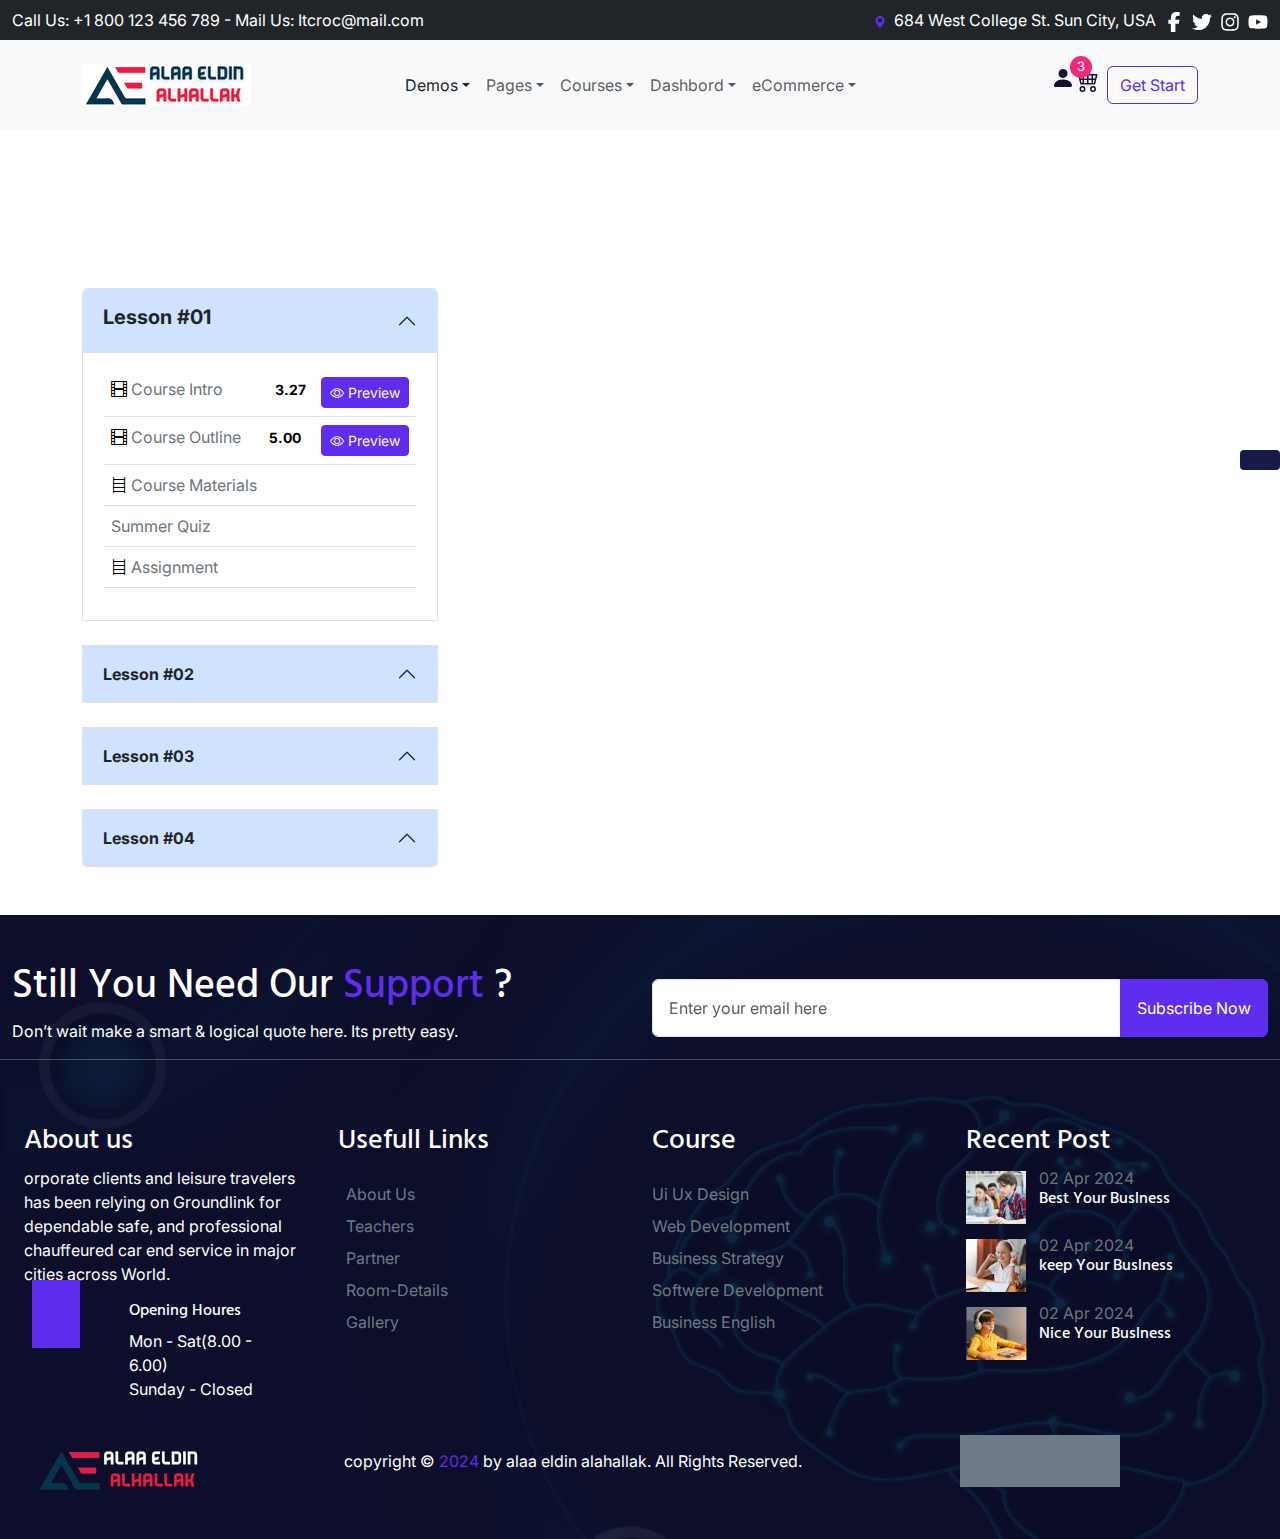
<file: lesson1.html>
<!DOCTYPE html>
<html lang="en">
  <head>
    <meta charset="UTF-8" />
    <meta name="viewport" content="width=device-width, initial-scale=1.0" />
    <title>lesson1</title>
    <link
      href="https://cdn.jsdelivr.net/npm/bootstrap@5.3.3/dist/css/bootstrap.min.css"
      rel="stylesheet"
      integrity="sha384-QWTKZyjpPEjISv5WaRU9OFeRpok6YctnYmDr5pNlyT2bRjXh0JMhjY6hW+ALEwIH"
      crossorigin="anonymous"
    />
    <link
      rel="stylesheet"
      href="https://cdnjs.cloudflare.com/ajax/libs/font-awesome/6.6.0/css/all.min.css"
      integrity="sha512-Kc323vGBEqzTmouAECnVceyQqyqdsSiqLQISBL29aUW4U/M7pSPA/gEUZQqv1cwx4OnYxTxve5UMg5GT6L4JJg=="
      crossorigin="anonymous"
      referrerpolicy="no-referrer"
    />
    <link rel="stylesheet" href="./style.css" />

    <link
      rel="stylesheet"
      href="https://cdn.jsdelivr.net/npm/bootstrap-icons@1.11.3/font/bootstrap-icons.min.css"
    />

    <style>
   

    
      .bd {
        background-color: #5f2ded;
      }
      .nn {
        color: #ffffff;
      }

      .ww:hover {
        color: #5f2ded;
      }
      .nour1 {
        color: rgb(110, 122, 133);
      }
      .m {
        background-color: rgb(110, 122, 133);
      }
      a {
        text-decoration: none;
      }

      .nour:hover {
        color: #5f2ded;
        text-decoration: underline;
      }
      .color3 {
        background-image: url(./imges/footer_bg_ai.png);
      }
      .button:hover {
        background-color: #170f2f;
      }
      .button {
        background-color: #5f2ded;
      }
      .color2:hover {
        background-color: #5f2ded;
      }
      .h {
        color: #5f2ded;
      }
      body {
            background-color: #ffffff;
            color: #170f2f;
          }
    
          /* Dark theme */
         
          body.dark-theme {
                background-color: #0c0e2b;
                color: #f5f5f5;
              }
              .button22 {
                background-color: #171b49;
                color: #fff;
                border: none;
                padding: 10px 20px;
                font-size: 16px;
                cursor: pointer;
                border-radius: 4px;
                position: fixed;
                right: 0px;
                top: 50%;
               
              }
              body.dark-theme .tdd {
        background-color: #170f2f;
        color: white;
      
      }         body.dark-theme .tddd {
        background-color: #170f2f;
        color: white;
        box-shadow: 0 2px 6px rgba(255, 255, 255, 0.849);
      }
   
    </style>
  </head>
  <body>
    

    <div class="fixed-top">
      <!------Top bar-------->
      <div class=" bg-dark text-white py-2 d-none d-md-block ">
        <div class="container-fluid d-flex justify-content-between">
          <span>Call Us: +1 800 123 456 789 - Mail Us: Itcroc@mail.com</span>
          <span class="d-flex gap-2 social">
            <span>
              <svg
                xmlns="http://www.w3.org/2000/svg"
                width="12"
                height="12"
                fill="currentColor"
                class="bi bi-geo-alt-fill me-1"
                viewBox="0 0 16 16"
              >
                <path
                  fill="#5f2ded"
                  d="M8 16s6-5.686 6-10A6 6 0 0 0 2 6c0 4.314 6 10 6 10m0-7a3 3 0 1 1 0-6 3 3 0 0 1 0 6"
                />
              </svg>
              684 West College St. Sun City, USA</span
            >

            <span class="d-flex gap-2">
              <a href="#">
                <svg
                  style="width: 20px; height: 20px"
                  xmlns="http://www.w3.org/2000/svg"
                  viewBox="0 0 320 512"
                >
                  <!--!Font Awesome Free 6.6.0 by @fontawesome - https://fontawesome.com License - https://fontawesome.com/license/free Copyright 2024 Fonticons, Inc.-->
                  <path
                    fill="#ffffff"
                    d="M80 299.3V512H196V299.3h86.5l18-97.8H196V166.9c0-51.7 20.3-71.5 72.7-71.5c16.3 0 29.4 .4 37 1.2V7.9C291.4 4 256.4 0 236.2 0C129.3 0 80 50.5 80 159.4v42.1H14v97.8H80z"
                  />
                </svg>
              </a>
              <a href="#">
                <svg
                  style="width: 20px; height: 20px"
                  xmlns="http://www.w3.org/2000/svg"
                  viewBox="0 0 512 512"
                >
                  <!--!Font Awesome Free 6.6.0 by @fontawesome - https://fontawesome.com License - https://fontawesome.com/license/free Copyright 2024 Fonticons, Inc.-->
                  <path
                    fill="#ffffff"
                    d="M459.4 151.7c.3 4.5 .3 9.1 .3 13.6 0 138.7-105.6 298.6-298.6 298.6-59.5 0-114.7-17.2-161.1-47.1 8.4 1 16.6 1.3 25.3 1.3 49.1 0 94.2-16.6 130.3-44.8-46.1-1-84.8-31.2-98.1-72.8 6.5 1 13 1.6 19.8 1.6 9.4 0 18.8-1.3 27.6-3.6-48.1-9.7-84.1-52-84.1-103v-1.3c14 7.8 30.2 12.7 47.4 13.3-28.3-18.8-46.8-51-46.8-87.4 0-19.5 5.2-37.4 14.3-53 51.7 63.7 129.3 105.3 216.4 109.8-1.6-7.8-2.6-15.9-2.6-24 0-57.8 46.8-104.9 104.9-104.9 30.2 0 57.5 12.7 76.7 33.1 23.7-4.5 46.5-13.3 66.6-25.3-7.8 24.4-24.4 44.8-46.1 57.8 21.1-2.3 41.6-8.1 60.4-16.2-14.3 20.8-32.2 39.3-52.6 54.3z"
                  />
                </svg>
              </a>
              <a href="#">
                <svg
                  style="width: 20px; height: 20px"
                  xmlns="http://www.w3.org/2000/svg"
                  viewBox="0 0 448 512"
                >
                  <!--!Font Awesome Free 6.6.0 by @fontawesome - https://fontawesome.com License - https://fontawesome.com/license/free Copyright 2024 Fonticons, Inc.-->
                  <path
                    fill="#ffffff"
                    d="M224.1 141c-63.6 0-114.9 51.3-114.9 114.9s51.3 114.9 114.9 114.9S339 319.5 339 255.9 287.7 141 224.1 141zm0 189.6c-41.1 0-74.7-33.5-74.7-74.7s33.5-74.7 74.7-74.7 74.7 33.5 74.7 74.7-33.6 74.7-74.7 74.7zm146.4-194.3c0 14.9-12 26.8-26.8 26.8-14.9 0-26.8-12-26.8-26.8s12-26.8 26.8-26.8 26.8 12 26.8 26.8zm76.1 27.2c-1.7-35.9-9.9-67.7-36.2-93.9-26.2-26.2-58-34.4-93.9-36.2-37-2.1-147.9-2.1-184.9 0-35.8 1.7-67.6 9.9-93.9 36.1s-34.4 58-36.2 93.9c-2.1 37-2.1 147.9 0 184.9 1.7 35.9 9.9 67.7 36.2 93.9s58 34.4 93.9 36.2c37 2.1 147.9 2.1 184.9 0 35.9-1.7 67.7-9.9 93.9-36.2 26.2-26.2 34.4-58 36.2-93.9 2.1-37 2.1-147.8 0-184.8zM398.8 388c-7.8 19.6-22.9 34.7-42.6 42.6-29.5 11.7-99.5 9-132.1 9s-102.7 2.6-132.1-9c-19.6-7.8-34.7-22.9-42.6-42.6-11.7-29.5-9-99.5-9-132.1s-2.6-102.7 9-132.1c7.8-19.6 22.9-34.7 42.6-42.6 29.5-11.7 99.5-9 132.1-9s102.7-2.6 132.1 9c19.6 7.8 34.7 22.9 42.6 42.6 11.7 29.5 9 99.5 9 132.1s2.7 102.7-9 132.1z"
                  />
                </svg>
              </a>
              <a href="#">
                <svg
                  style="width: 20px; height: 20px"
                  xmlns="http://www.w3.org/2000/svg"
                  viewBox="0 0 576 512"
                >
                  <!--!Font Awesome Free 6.6.0 by @fontawesome - https://fontawesome.com License - https://fontawesome.com/license/free Copyright 2024 Fonticons, Inc.-->
                  <path
                    fill="#ffffff"
                    d="M549.7 124.1c-6.3-23.7-24.8-42.3-48.3-48.6C458.8 64 288 64 288 64S117.2 64 74.6 75.5c-23.5 6.3-42 24.9-48.3 48.6-11.4 42.9-11.4 132.3-11.4 132.3s0 89.4 11.4 132.3c6.3 23.7 24.8 41.5 48.3 47.8C117.2 448 288 448 288 448s170.8 0 213.4-11.5c23.5-6.3 42-24.2 48.3-47.8 11.4-42.9 11.4-132.3 11.4-132.3s0-89.4-11.4-132.3zm-317.5 213.5V175.2l142.7 81.2-142.7 81.2z"
                  />
                </svg>
              </a>
            </span>
          </span>
        </div>
      </div>
      <!--------End top bar--------->

      <!------Navbar---------->
      <div class="navbar bg-light navbar-expand-lg   py-4" >
        <div class="container">
          <a href="index.html"
            ><img loading="lazy" src="./imges/logo_1.png" alt="logo"
          /></a>

          <div
            class="offcanvas offcanvas-end  bg-white ps-3"
            id="navbarNav"
            style="margin-left: 130px;  width: 250px"
          >
            <ul class="navbar-nav">
              <li class="nav-item dropdown">
                <a
                  href="./index.html"
                  class="nav-link dropdown-toggle text-dark"
                  role="button"
                  data-bs-toggle="dropdown"
                  data-bs-auto-close="outside"
                  >Demos</a
                >
                <ul class="dropdown-menu">
                  <li class="dropdown dropend">
                    <a
                      href="#"
                      class="dropdown-item dropdown-toggle"
                      role="button"
                      data-bs-auto-close="outside"
                      data-bs-toggle="dropdown"
                      >Light</a
                    >

                    <ul class="dropdown-menu dropdown-menu-end">
                      <li><a href="./index.html" class="dropdown-item">demos</a></li>
                    
                    </ul>
                  </li>

                  <li class="dropdown dropend">
                    <a
                      href="#"
                      class="dropdown-item dropdown-toggle"
                      role="button"
                      data-bs-auto-close="outside"
                      data-bs-toggle="dropdown"
                      >Dark</a
                    >

                    <ul class="dropdown-menu dropdown-menu-end">
                      <li><a href="./index.html" class="dropdown-item">demos</a></li>
                  
                    </ul>
                  </li>
                </ul>
              </li>
              <li class="nav-item dropdown">
                <a
                  href="#"
                  class="nav-link dropdown-toggle"
                  role="button"
                  data-bs-toggle="dropdown"
                  data-bs-auto-close="outside"
                  >Pages</a
                >
                <ul class="dropdown-menu">
                  <li class="dropdown dropend">
                    <a
                      href="#"
                      class="dropdown-item dropdown-toggle"
                      role="button"
                      data-bs-auto-close="outside"
                      data-bs-toggle="dropdown"
                      >Get Started 1
                    </a>

                    <ul class="dropdown-menu dropdown-menu-end">
                      <li><a href="#" class="dropdown-item">nested item</a></li>
                      
                    </ul>
                  </li>
                  <li class="dropdown dropend">
                    <a
                      href="#"
                      class="dropdown-item dropdown-toggle"
                      role="button"
                      data-bs-auto-close="outside"
                      data-bs-toggle="dropdown"
                      >Get Started 2
                    </a>

                    <ul class="dropdown-menu dropdown-menu-end">
                      <li><a href="#" class="dropdown-item">nested item</a></li>
                      <li><a href="#" class="dropdown-item">nested item</a></li>
                      <li><a href="#" class="dropdown-item">nested item</a></li>
                      <li><a href="#" class="dropdown-item">nested item</a></li>
                      <li><a href="#" class="dropdown-item">nested item</a></li>
                      <li><a href="#" class="dropdown-item">nested item</a></li>
                    </ul>
                  </li>
                  <li class="dropdown dropend">
                    <a
                      href="#"
                      class="dropdown-item dropdown-toggle"
                      role="button"
                      data-bs-auto-close="outside"
                      data-bs-toggle="dropdown"
                      >Get Started 3
                    </a>

                    <ul class="dropdown-menu dropdown-menu-end">
                      <li><a href="#" class="dropdown-item">nested item</a></li>
                      <li><a href="#" class="dropdown-item">nested item</a></li>
                      <li><a href="#" class="dropdown-item">nested item</a></li>
                      <li><a href="#" class="dropdown-item">nested item</a></li>
                      <li><a href="#" class="dropdown-item">nested item</a></li>
                      <li><a href="#" class="dropdown-item">nested item</a></li>
                    </ul>
                  </li>
                  <li class="dropdown dropend">
                    <a
                      href="#"
                      class="dropdown-item dropdown-toggle"
                      role="button"
                      data-bs-auto-close="outside"
                      data-bs-toggle="dropdown"
                      >Get Started 4
                    </a>

                    <ul class="dropdown-menu dropdown-menu-end">
                      <li><a href="#" class="dropdown-item">nested item</a></li>
                      <li><a href="#" class="dropdown-item">nested item</a></li>
                      <li><a href="#" class="dropdown-item">nested item</a></li>
                      <li><a href="#" class="dropdown-item">nested item</a></li>
                      <li><a href="#" class="dropdown-item">nested item</a></li>
                      <li><a href="#" class="dropdown-item">nested item</a></li>
                    </ul>
                  </li>
                </ul>
              </li>
              <li class="nav-item dropdown">
                <a
                  href="./course.html"
                  class="nav-link dropdown-toggle"
                  role="button"
                  data-bs-toggle="dropdown"
                  data-bs-auto-close="outside"
                  >Courses</a
                >
                <ul class="dropdown-menu">
                  <li class="dropdown dropend">
                    <a
                      href="#"
                      class="dropdown-item dropdown-toggle"
                      role="button"
                      data-bs-auto-close="outside"
                      data-bs-toggle="dropdown"
                      >Get Started 1</a
                    >

                    <ul class="dropdown-menu dropdown-menu-end">
                      <li><a href="#" class="dropdown-item">nested item</a></li>
                      <li><a href="#" class="dropdown-item">nested item</a></li>
                      <li><a href="#" class="dropdown-item">nested item</a></li>
                      <li><a href="#" class="dropdown-item">nested item</a></li>
                      <li><a href="#" class="dropdown-item">nested item</a></li>
                      <li><a href="#" class="dropdown-item">nested item</a></li>
                    </ul>
                  </li>
                  <li class="dropdown dropend">
                    <a
                      href="#"
                      class="dropdown-item dropdown-toggle"
                      role="button"
                      data-bs-auto-close="outside"
                      data-bs-toggle="dropdown"
                      >Get Started 2</a
                    >

                    <ul class="dropdown-menu dropdown-menu-end">
                      <li><a href="./course.html" class="dropdown-item">Course Details</a></li>
                      <li><a href="./course.html" class="dropdown-item">Course Details(Dark)</a></li>
                      <li><a href="./courses2.html" class="dropdown-item">Course Details 2</a></li>
                      <li><a href="./courses2.html" class="dropdown-item"> Details 2(Dark)</a></li>
                      <li><a href="./corures3.html" class="dropdown-item">Course Details 3</a></li>
                      <li><a href="./corures3.html" class="dropdown-item"> Details 3(Dark)</a></li>
                    </ul>
                  </li>
                  <li class="dropdown dropend">
                    <a
                      href="#"
                      class="dropdown-item dropdown-toggle"
                      role="button"
                      data-bs-auto-close="outside"
                      data-bs-toggle="dropdown"
                      >Get Started 3</a
                    >

                    <ul class="dropdown-menu dropdown-menu-end">
                      <li><a href="#" class="dropdown-item">nested item</a></li>
                      <li><a href="#" class="dropdown-item">nested item</a></li>
                      <li><a href="#" class="dropdown-item">nested item</a></li>
                      <li><a href="#" class="dropdown-item">nested item</a></li>
                      <li><a href="#" class="dropdown-item">nested item</a></li>
                      <li><a href="#" class="dropdown-item">nested item</a></li>
                    </ul>
                  </li>
                </ul>
              </li>
              <li class="nav-item dropdown">
                <a
                  href=""
                  class="nav-link dropdown-toggle"
                  role="button"
                  data-bs-toggle="dropdown"
                  data-bs-auto-close="outside"
                  >Dashbord</a
                >
                <ul class="dropdown-menu">
                  <li class="dropdown dropend">
                    <a
                      href="#"
                      class="dropdown-item dropdown-toggle"
                      role="button"
                      data-bs-auto-close="outside"
                      data-bs-toggle="dropdown"
                      >Admin</a
                    >

                    <ul class="dropdown-menu dropdown-menu-end">
                      <li><a href="#" class="dropdown-item">nested item</a></li>
                      <li><a href="#" class="dropdown-item">nested item</a></li>
                      <li><a href="#" class="dropdown-item">nested item</a></li>
                      <li><a href="#" class="dropdown-item">nested item</a></li>
                      <li><a href="#" class="dropdown-item">nested item</a></li>
                      <li><a href="#" class="dropdown-item">nested item</a></li>
                      <li><a href="#" class="dropdown-item">nested item</a></li>
                    </ul>
                  </li>
                  <li class="dropdown dropend">
                    <a
                      href="#"
                      class="dropdown-item dropdown-toggle"
                      role="button"
                      data-bs-auto-close="outside"
                      data-bs-toggle="dropdown"
                      >Instructor
                    </a>

                    <ul class="dropdown-menu dropdown-menu-end">
                      <li><a href="#" class="dropdown-item">nested item</a></li>
                      <li><a href="#" class="dropdown-item">nested item</a></li>
                      <li><a href="#" class="dropdown-item">nested item</a></li>
                      <li><a href="#" class="dropdown-item">nested item</a></li>
                      <li><a href="#" class="dropdown-item">nested item</a></li>
                      <li><a href="#" class="dropdown-item">nested item</a></li>
                      <li><a href="#" class="dropdown-item">nested item</a></li>
                      <li><a href="#" class="dropdown-item">nested item</a></li>
                      <li><a href="#" class="dropdown-item">nested item</a></li>
                      <li><a href="#" class="dropdown-item">nested item</a></li>
                      <li><a href="#" class="dropdown-item">nested item</a></li>
                    </ul>
                  </li>
                  <li class="dropdown dropend">
                    <a
                      href="#"
                      class="dropdown-item dropdown-toggle"
                      role="button"
                      data-bs-auto-close="outside"
                      data-bs-toggle="dropdown"
                      >Student</a
                    >

                    <ul class="dropdown-menu dropdown-menu-end">
                      <li><a href="#" class="dropdown-item">nested item</a></li>
                      <li><a href="#" class="dropdown-item">nested item</a></li>
                      <li><a href="#" class="dropdown-item">nested item</a></li>
                      <li><a href="#" class="dropdown-item">nested item</a></li>
                      <li><a href="#" class="dropdown-item">nested item</a></li>
                      <li><a href="#" class="dropdown-item">nested item</a></li>
                      <li><a href="#" class="dropdown-item">nested item</a></li>
                      <li><a href="#" class="dropdown-item">nested item</a></li>
                      <li><a href="#" class="dropdown-item">nested item</a></li>
                    </ul>
                  </li>
                </ul>
              </li>
              <li class="nav-item dropdown">
                <a
                  href=""
                  class="nav-link dropdown-toggle"
                  role="button"
                  data-bs-toggle="dropdown"
                  data-bs-auto-close="outside"
                  >eCommerce</a
                >
                <ul class="dropdown-menu">
                  <li><a href="#" class="dropdown-item">Shop</a></li>
                  <li><a href="#" class="dropdown-item">Product Detail</a></li>
                  <li><a href="#" class="dropdown-item">Cart</a></li>
                  <li><a href="#" class="dropdown-item">Chekout</a></li>
                  <li><a href="#" class="dropdown-item">Wishlist</a></li>
                </ul>
              </li>

              <hr class="d-md-none d-block" />

              <div class="d-md-none d-block mt-5">
                <i class="p-3 fa-brands fa-twitter fa-lg sky"></i>

                <i class="p-3 fa-brands fa-facebook-f fa-lg sky"></i>

                <i class="p-3 fa-brands fa-skype fa-lg sky"></i>

                <i class="p-3 fa-brands fa-linkedin fa-lg sky"></i>
              </div>
            </ul>
          </div>
          <div class="d-flex">
            <svg
              xmlns="http://www.w3.org/2000/svg"
              width="24"
              height="24"
              fill="currentColor"
              class="bi bi-person-fill d-none d-md-block"
              viewBox="0 0 16 16"
            >
              <path
                d="M3 14s-1 0-1-1 1-4 6-4 6 3 6 4-1 1-1 1zm5-6a3 3 0 1 0 0-6 3 3 0 0 0 0 6"
              />
            </svg>
            <div style="position: relative;">

            <svg
              xmlns="http://www.w3.org/2000/svg"
              width="24"
              height="24"
              fill="currentColor"
              class="bi bi-cart4 me-2"
              viewBox="0 0 16 16"
            >
              <path
                d="M0 2.5A.5.5 0 0 1 .5 2H2a.5.5 0 0 1 .485.379L2.89 4H14.5a.5.5 0 0 1 .485.621l-1.5 6A.5.5 0 0 1 13 11H4a.5.5 0 0 1-.485-.379L1.61 3H.5a.5.5 0 0 1-.5-.5M3.14 5l.5 2H5V5zM6 5v2h2V5zm3 0v2h2V5zm3 0v2h1.36l.5-2zm1.11 3H12v2h.61zM11 8H9v2h2zM8 8H6v2h2zM5 8H3.89l.5 2H5zm0 5a1 1 0 1 0 0 2 1 1 0 0 0 0-2m-2 1a2 2 0 1 1 4 0 2 2 0 0 1-4 0m9-1a1 1 0 1 0 0 2 1 1 0 0 0 0-2m-2 1a2 2 0 1 1 4 0 2 2 0 0 1-4 0"
              />
             
            </svg>
            <span style="padding:1px 7px ;font-size: 13px; position: absolute; border-radius: 50%;color: #fffbfb; top: -10px; left: -5px; background-color: #f2277e;">3</span>
          </div>
            <form action="" class="d-flex">
              <button class="btn btn-outline-primary d-none d-md-block">
                Get Start
              </button>
            </form>

            <buttom
              class="navbar-toggler me-5"
              type="buttom"
              data-bs-toggle="offcanvas"
              data-bs-target="#navbarNav"
            >
              <span class="navbar-toggler-icon"></span>
            </buttom>
          </div>
        </div>
      </div>

      <!-------End navbar----------->
    </div>
    
    <section class="mt-5 mb-5 pt-5">
      <div class="container mt-5 pt-5">
        <div class="row mt-5 pt-5">

          <!--  first col -->
          <div class="col-md-4">
            <div class="">
              <!-- accordion items -->
              <div class="accordion ">
                <!-- 1 item -->
                <div class="accordion-item ">
                  <div class="accordion-header ">
                    <button
                      class="accordion-button tddd "
                      data-bs-toggle="collapse"
                      data-bs-target="#lesson-1-body"
                    >
                      <span class="fw-bolder h5 text-dark"> Lesson #01</span>
                    </button>
                    <div
                      class="accordion-collaps collapse show"
                      id="lesson-1-body"
                    >
                      <div class="accordion-body tddd">
                        <table class="table ">
                          <tbody>
                            <!-- 1 tr -->
                            <tr>
                              <td class="tdd">
                                <span>
                                  <i class="bi bi-film"></i>
                                  <a
                                    href="./lesson1.html"
                                    class="text-decoration-none text-secondary"
                                    >Course Intro</a
                                  >
                                </span>
  
                                <span class="fw-bold ps-5 small">3.27</span>
                                <button
                                  class="btn btn-primary btn-sm float-end"
                                >
                                  <a
                                    href="./lesson1.html"
                                    class="text-decoration-none text-white"
                                  >
                                    <span><i class="bi bi-eye"></i></span>
                                    Preview</a
                                  >
                                </button>
                              </td>
                            </tr>
                            <!-- 2 tr -->
                            <tr>
                              <td class="tdd">
                                <span>
                                  <i class="bi bi-film"></i>
                                  <a
                                    href="./lesson2.html"
                                    class="text-decoration-none text-secondary"
                                    >Course Outline</a
                                  >
                                </span>
  
                                <span class="fw-bold ps-4 small">5.00</span>
                                <button
                                  class="btn btn-primary btn-sm float-end"
                                >
                                  <a
                                    href="./lesson2.html"
                                    class="text-decoration-none text-white"
                                  >
                                    <span><i class="bi bi-eye"></i></span>
                                    Preview</a
                                  >
                                </button>
                              </td>
                              <!-- 3tr -->
                            </tr>
                            <tr>
                              <td class="tdd">
                                <span>
                                  <i class="bi bi-bookshelf"></i>
                                  <a
                                    href="./lesson-course-meterials.html"
                                    class="text-decoration-none text-secondary"
                                    >Course Materials</a
                                  >
                                </span>
                              </td>
                            </tr>
                            <!-- 4 tr -->
                            <tr>
                              <td class="tdd">
                                <span>
                                  <i
                                    class="fa-solid fa-volume-high fa-2xs"
                                    style="color: #050505"
                                  ></i>
  
                                  <a
                                    href="./lesson.html"
                                    class="text-decoration-none text-secondary"
                                  >
                                    Summer Quiz</a
                                  ></span
                                >
                              </td>
                            </tr>
                            <!-- 5 tr  -->
                            <tr>
                              <td class="tdd">
                                <span>
                                  <i class="bi bi-bookshelf"></i>
  
                                  <a
                                    href=""
                                    class="text-decoration-none text-secondary"
                                    >Assignment</a
                                  >
                                </span>
                              </td>
                            </tr>
                          </tbody>
                        </table>
                      </div>
                    </div>
                  </div>
                </div>
  
                <!-- 2 item -->
                <div class="accordion-item mt-4 border">
                  <div class="accordion-header">
                    <button
                      class="accordion-button tddd"
                      data-bs-toggle="collapse"
                      data-bs-target="#lesson-2-body"
                    >
                      <span class="fw-bolder text-dark"> Lesson #02</span>
                    </button>
                    <div class="accordion-collaps collapse" id="lesson-2-body">
                      <div class="accordion-body tddd">
                        <table class="table">
                          <tbody>
                            <!-- 1 tr -->
                            <tr>
                              <td class="tdd">
                                <span>
                                  <i class="bi bi-film"></i>
                                  <a
                                    href=""
                                    class="text-decoration-none text-secondary"
                                    >Course Intro</a
                                  >
                                </span>
  
                                <span class="fw-bold ps-5 small">3.27</span>
                                <button
                                  class="btn btn-primary btn-sm float-end"
                                >
                                  <a
                                    href=""
                                    class="text-decoration-none text-white"
                                  >
                                    <span><i class="bi bi-eye"></i></span>
                                    Preview</a
                                  >
                                </button>
                              </td>
                            </tr>
                            <!-- 2 tr -->
                            <tr>
                              <td class="tdd">
                                <span>
                                  <i class="bi bi-film"></i>
                                  <a
                                    href=""
                                    class="text-decoration-none text-secondary"
                                    >Course Outline</a
                                  >
                                </span>
  
                                <span class="fw-bold ps-4 small">5.00</span>
                                <button
                                  class="btn btn-primary btn-sm float-end"
                                >
                                  <a
                                    href=""
                                    class="text-decoration-none text-white"
                                  >
                                    <span><i class="bi bi-eye"></i></span>
                                    Preview</a
                                  >
                                </button>
                              </td>
                            </tr>
  
                            <!--3tr -->
  
                            <tr>
                              <td class="tdd">
                                <span>
                                  <i class="bi bi-film"></i>
                                  <a
                                    href=""
                                    class="text-decoration-none text-secondary"
                                    >Course Outline</a
                                  >
                                </span>
  
                                <span class="fw-bold ps-4 small">5.00</span>
                                <button
                                  class="btn btn-primary btn-sm float-end"
                                >
                                  <a
                                    href=""
                                    class="text-decoration-none text-white"
                                  >
                                    <span><i class="bi bi-eye"></i></span>
                                    Preview</a
                                  >
                                </button>
                              </td>
                            </tr>
  
                            <!--  4 tr -->
                            <tr>
                              <td class="tdd">
                                <span>
                                  <i class="bi bi-bookshelf"></i>
                                  <a
                                    href=""
                                    class="text-decoration-none text-secondary"
                                    >Course Materials</a
                                  >
                                </span>
                              </td>
                            </tr>
                            <!-- 5 tr -->
                            <tr>
                              <td class="tdd">
                                <span>
                                  <i
                                    class="fa-solid fa-volume-high fa-2xs"
                                    style="color: #050505"
                                  ></i>
  
                                  <a
                                    href=""
                                    class="text-decoration-none text-secondary"
                                  >
                                    Summer Quiz</a
                                  ></span
                                >
                              </td>
                            </tr>
                            <!-- 6tr  -->
                            <tr>
                              <td class="tdd">
                                <span>
                                  <i class="bi bi-bookshelf"></i>
  
                                  <a
                                    href=""
                                    class="text-decoration-none text-secondary"
                                    >Assignment</a
                                  >
                                </span>
                              </td>
                            </tr>
                          </tbody>
                        </table>
                      </div>
                    </div>
                  </div>
                </div>
                <!-- 3 item -->
                <div class="accordion-item mt-4 border">
                  <div class="accordion-header">
                    <button
                      class="accordion-button tddd"
                      data-bs-toggle="collapse"
                      data-bs-target="#lesson-3-body"
                    >
                      <span class="fw-bolder  text-dark"> Lesson #03</span>
                    </button>
                    <div class="accordion-collaps collapse" id="lesson-3-body">
                      <div class="accordion-body tddd">
                        <table class="table">
                          <tbody>
                            <!-- 1 tr -->
                            <tr>
                              <td class="tdd">
                                <span>
                                  <i class="bi bi-film"></i>
                                  <a
                                    href=""
                                    class="text-decoration-none text-secondary"
                                    >Course Intro</a
                                  >
                                </span>
  
                                <span class="fw-bold ps-5 small">3.27</span>
                                <button
                                  class="btn btn-primary btn-sm float-end"
                                >
                                  <a
                                    href=""
                                    class="text-decoration-none text-white"
                                  >
                                    <span><i class="bi bi-eye"></i></span>
                                    Preview</a
                                  >
                                </button>
                              </td>
                            </tr>
                            <!-- 2 tr -->
                            <tr>
                              <td class="tdd">
                                <span>
                                  <i class="bi bi-film"></i>
                                  <a
                                    href=""
                                    class="text-decoration-none text-secondary"
                                    >Course Outline</a
                                  >
                                </span>
  
                                <span class="fw-bold ps-4 small">5.00</span>
                                <button
                                  class="btn btn-primary btn-sm float-end"
                                >
                                  <a
                                    href=""
                                    class="text-decoration-none text-white"
                                  >
                                    <span><i class="bi bi-eye"></i></span>
                                    Preview</a
                                  >
                                </button>
                              </td>
                            </tr>
  
                            <!--3tr -->
  
                            <tr>
                              <td class="tdd">
                                <span>
                                  <i class="bi bi-film"></i>
                                  <a
                                    href=""
                                    class="text-decoration-none text-secondary"
                                    >Course Outline</a
                                  >
                                </span>
  
                                <span class="fw-bold ps-4 small">5.00</span>
                                <button
                                  class="btn btn-primary btn-sm float-end"
                                >
                                  <a
                                    href=""
                                    class="text-decoration-none text-white"
                                  >
                                    <span><i class="bi bi-eye"></i></span>
                                    Preview</a
                                  >
                                </button>
                              </td>
                            </tr>
  
                            <!--  4 tr -->
                            <tr>
                              <td class="tdd">
                                <span>
                                  <i class="bi bi-bookshelf"></i>
                                  <a
                                    href=""
                                    class="text-decoration-none text-secondary"
                                    >Course Materials</a
                                  >
                                </span>
                              </td>
                            </tr>
                            <!-- 5 tr -->
                            <tr>
                              <td class="tdd">
                                <span>
                                  <i
                                    class="fa-solid fa-volume-high fa-2xs"
                                    style="color: #050505"
                                  ></i>
  
                                  <a
                                    href=""
                                    class="text-decoration-none text-secondary"
                                  >
                                    Summer Quiz</a
                                  ></span
                                >
                              </td>
                            </tr>
                            <!-- 6tr  -->
                            <tr class="">
                              <td class="tdd">
                                <span>
                                  <i class="bi bi-bookshelf"></i>
  
                                  <a
                                    href=""
                                    class="text-decoration-none text-secondary"
                                    >Assignment</a
                                  >
                                </span>
                              </td>
                            </tr>
                          </tbody>
                        </table>
                      </div>
                    </div>
                  </div>
                </div>
  
                <!-- 4 item -->
                <div class="accordion-item mt-4 border">
                  <div class="accordion-header">
                    <button
                      class="accordion-button tddd"
                      data-bs-toggle="collapse"
                      data-bs-target="#lesson-4-body"
                    >
                      <span class="fw-bolder text-dark"> Lesson #04</span>
                    </button>
                    <div class="accordion-collaps collapse" id="lesson-4-body">
                      <div class="accordion-body tddd">
                        <table class="table">
                          <tbody>
                            <!-- 1 tr -->
                            <tr>
                              <td class="tdd">
                                <span>
                                  <i class="bi bi-film"></i>
                                  <a
                                    href=""
                                    class="text-decoration-none text-secondary"
                                    >Course Intro</a
                                  >
                                </span>
  
                                <span class="fw-bold ps-5 small">3.27</span>
                                <button
                                  class="btn btn-primary btn-sm float-end"
                                >
                                  <a
                                    href=""
                                    class="text-decoration-none text-white"
                                  >
                                    <span><i class="bi bi-eye"></i></span>
                                    Preview</a
                                  >
                                </button>
                              </td>
                            </tr>
                            <!-- 2 tr -->
                            <tr>
                              <td class="tdd">
                                <span>
                                  <i class="bi bi-film"></i>
                                  <a
                                    href=""
                                    class="text-decoration-none text-secondary"
                                    >Course Outline</a
                                  >
                                </span>
  
                                <span class="fw-bold ps-4 small">5.00</span>
                                <button
                                  class="btn btn-primary btn-sm float-end"
                                >
                                  <a
                                    href=""
                                    class="text-decoration-none text-white"
                                  >
                                    <span><i class="bi bi-eye"></i></span>
                                    Preview</a
                                  >
                                </button>
                              </td>
                            </tr>
  
                            <!--3tr -->
  
                            <tr>
                              <td class="tdd">
                                <span>
                                  <i class="bi bi-film"></i>
                                  <a
                                    href=""
                                    class="text-decoration-none text-secondary"
                                    >Course Outline</a
                                  >
                                </span>
  
                                <span class="fw-bold ps-4 small">5.00</span>
                                <button
                                  class="btn btn-primary btn-sm float-end"
                                >
                                  <a
                                    href=""
                                    class="text-decoration-none text-white"
                                  >
                                    <span><i class="bi bi-eye"></i></span>
                                    Preview</a
                                  >
                                </button>
                              </td>
                            </tr>
  
                            <!--  4 tr -->
                            <tr>
                              <td class="tdd">
                                <span>
                                  <i class="bi bi-bookshelf"></i>
                                  <a
                                    href=""
                                    class="text-decoration-none text-secondary"
                                    >Course Materials</a
                                  >
                                </span>
                              </td>
                            </tr>
                            <!-- 5 tr -->
                            <tr>
                              <td class="tdd">
                                <span>
                                  <i
                                    class="fa-solid fa-volume-high fa-2xs"
                                    style="color: #050505"
                                  ></i>
  
                                  <a
                                    href=""
                                    class="text-decoration-none text-secondary"
                                  >
                                    Summer Quiz</a
                                  ></span
                                >
                              </td>
                            </tr>
                            <!-- 6tr  -->
                            <tr class="">
                              <td class="tdd">
                                <span>
                                  <i class="bi bi-bookshelf"></i>
  
                                  <a
                                    href=""
                                    class="text-decoration-none text-secondary"
                                    >Assignment</a
                                  >
                                </span>
                              </td>
                            </tr>
                          </tbody>
                        </table>
                      </div>
                    </div>
                  </div>
                </div>
              </div>
            </div>
          </div>
          
<!-- second col -->
          <div class="col-md-8">

            
                    <div class="mt-2">
                        <iframe
                          width="100%"
                          height="415"
                          src="https://www.youtube.com/embed/vHdclsdkp28?si=bszIqW35VqErJaFp"
                          title="YouTube video player"
                          frameborder="0"
                          allow="accelerometer; autoplay; clipboard-write; encrypted-media; gyroscope; picture-in-picture; web-share"
                          referrerpolicy="strict-origin-when-cross-origin"
                          allowfullscreen
                        ></iframe>
                      </div>

            
          </div>
        </div>
      </div>
    </section>
    
    <!-- -------------------------------------------------- end blog----------------------------------- -->
    <button class="button22 d-none d-md-block" id="themeToggle"><i class="fa-solid fa-moon"></i></button>
    <!-- --------------------------------------------------footer----------------------------------- -->
    <footer class="color3">
      <div class="container-fluid pb-5">
        <div class="row justify-content-center">
          <div class="col-md-6 mt-5">
            <div class="text-white">
              <h1>Still You Need Our <span class="h">Support</span> ?</h1>
              <p>
                Don’t wait make a smart & logical quote here. Its pretty easy.
              </p>
            </div>
          </div>
          <div class="col-md-6 mt-5">
            <form action="">
              <div class="input-group">
                <input
                  type="email"
                  class="form-control mt-3 p-3"
                  placeholder="Enter your email here"
                />
                <button type="submit" class="button btn btn-primary mt-3 p-3">
                  Subscribe Now
                </button>
              </div>
            </form>
          </div>

          <hr class="text-white" />
          <div class="row justify-content-center mt-5">
            <div class="col-md-3">
              <div class="text-white">
                <h3>About us</h3>
                <p>
                  orporate clients and leisure travelers has been relying on
                  Groundlink for dependable safe, and professional chauffeured
                  car end service in major cities across World.
                </p>
                <div class="row">
                  <div class="col-4">
                    <i
                      class="fa-regular fa-clock fa-1xl bd p-4 m-2"
                      style="color: #f5f5f5"
                    >
                    </i>
                  </div>
                  <div class="col-7">
                    <h6>Opening Houres</h6>
                    <span>Mon - Sat(8.00 - 6.00)</span>
                    <span class="d-block"> Sunday - Closed</span>
                  </div>
                </div>
              </div>
            </div>
            <div class="col-md-3">
              <h3 class="text-white">Usefull Links</h3>
              <div class="mt-4 d-flex flex-column ms-2">
                <a href="#" class="mb-2 nour nour1">About Us</a>
                <a href="#" class="mb-2 nour nour1">Teachers</a>
                <a href="#" class="mb-2 nour nour1">Partner</a>
                <a href="#" class="mb-2 nour nour1">Room-Details</a>
                <a href="#" class="mb-2 nour nour1">Gallery</a>
              </div>
            </div>
            <div class="col-md-3">
              <h3 class="text-white">Course</h3>
              <div class="mt-4 d-flex flex-column">
                <a href="#" class="mb-2 nour nour1">Ui Ux Design</a>
                <a href="#" class="mb-2 nour nour1">Web Development </a>
                <a href="#" class="mb-2 nour nour1">Business Strategy</a>
                <a href="#" class="mb-2 nour nour1">Softwere Development</a>
                <a href="#" class="mb-2 nour nour1">Business English</a>
              </div>
            </div>
            <div class="col-md-3">
              <h3 class="text-white">Recent Post</h3>
              <a href="#">
                <div>
                  <img
                    src="./imges/footer__1.png"
                    class="img-fluid me-2"
                    alt=""
                  />

                  <div class="d-inline-block">
                    <span class="text-secondary">02 Apr 2024</span>
                    <h6 class="nn ww">Best Your Buslness</h6>
                  </div>
                </div>
              </a>
              <a href="#">
                <div class="mt-2">
                  <img
                    src="./imges/footer__2.png"
                    class="img-fluid me-2"
                    alt=""
                  />

                  <div class="d-inline-block">
                    <span class="text-secondary">02 Apr 2024</span>
                    <h6 class="nn ww d-flex">keep Your Buslness</h6>
                  </div>
                </div>
              </a>
              <a href="#">
                <div class="mt-2">
                  <img
                    src="./imges/footer__3.png"
                    class="img-fluid me-2"
                    alt=""
                  />

                  <div class="d-inline-block">
                    <span class="text-secondary">02 Apr 2024</span>
                    <h6 class="nn ww d-flex">Nice Your Buslness</h6>
                  </div>
                </div>
              </a>
            </div>

            <div class="row justify-content-center">
              <div class="col-md-3 mt-5">
                <a href="#">
                  <img class="img-fluid" src="./imges/logo_2.png" alt="" />
                </a>
              </div>
              <div class="col-md-6 mt-5">
                <div>
                  <p class="text-white">
                    copyright &copy; <span class="h">2024</span> by alaa eldin
                    alahallak. All Rights Reserved.
                  </p>
                </div>
              </div>

              <div class="col-md-3 mt-5">
                <div>
                  <a href="#">
                    <i
                      class="p-3 color2 fa-brands fa-twitter fa-lg m"
                      style="color: #ffffff"
                    ></i
                  ></a>
                  <a href="#">
                    <i
                      class="p-3 color2 fa-brands fa-facebook-f fa-lg m"
                      style="color: #ffffff"
                    ></i
                  ></a>
                  <a href="#">
                    <i
                      class="p-3 color2 fa-brands fa-skype fa-lg m"
                      style="color: #ffffff"
                    ></i
                  ></a>
                  <a href="#">
                    <i
                      class="p-3 color2 fa-brands fa-linkedin fa-lg m"
                      style="color: #ffffff"
                    ></i
                  ></a>
                  <a href="#">
                    <i
                      class="p-3 color2 fa-brands fa-vimeo-v fa-lg m"
                      style="color: #ffffff"
                    ></i
                  ></a>
                </div>
              </div>
            </div>
          </div>
        </div>
      </div>
    </footer>
    <!------------------------------------------end footer------------------------------------>
    <script>
      const themeToggle = document.getElementById("themeToggle");
      const body = document.body;

      function toggleTheme() {
        body.classList.toggle("dark-theme");
      }

      themeToggle.addEventListener("click", toggleTheme);
    </script>
    <script src="./java.js"></script>
    <script src="https://cdn.jsdelivr.net/npm/bootstrap@5.2.3/dist/js/bootstrap.bundle.min.js"></script>
    <script src="https://cdn.jsdelivr.net/npm/@popperjs/core@2.11.6/dist/umd/popper.min.js"></script>
  </body>
</html>
</file>
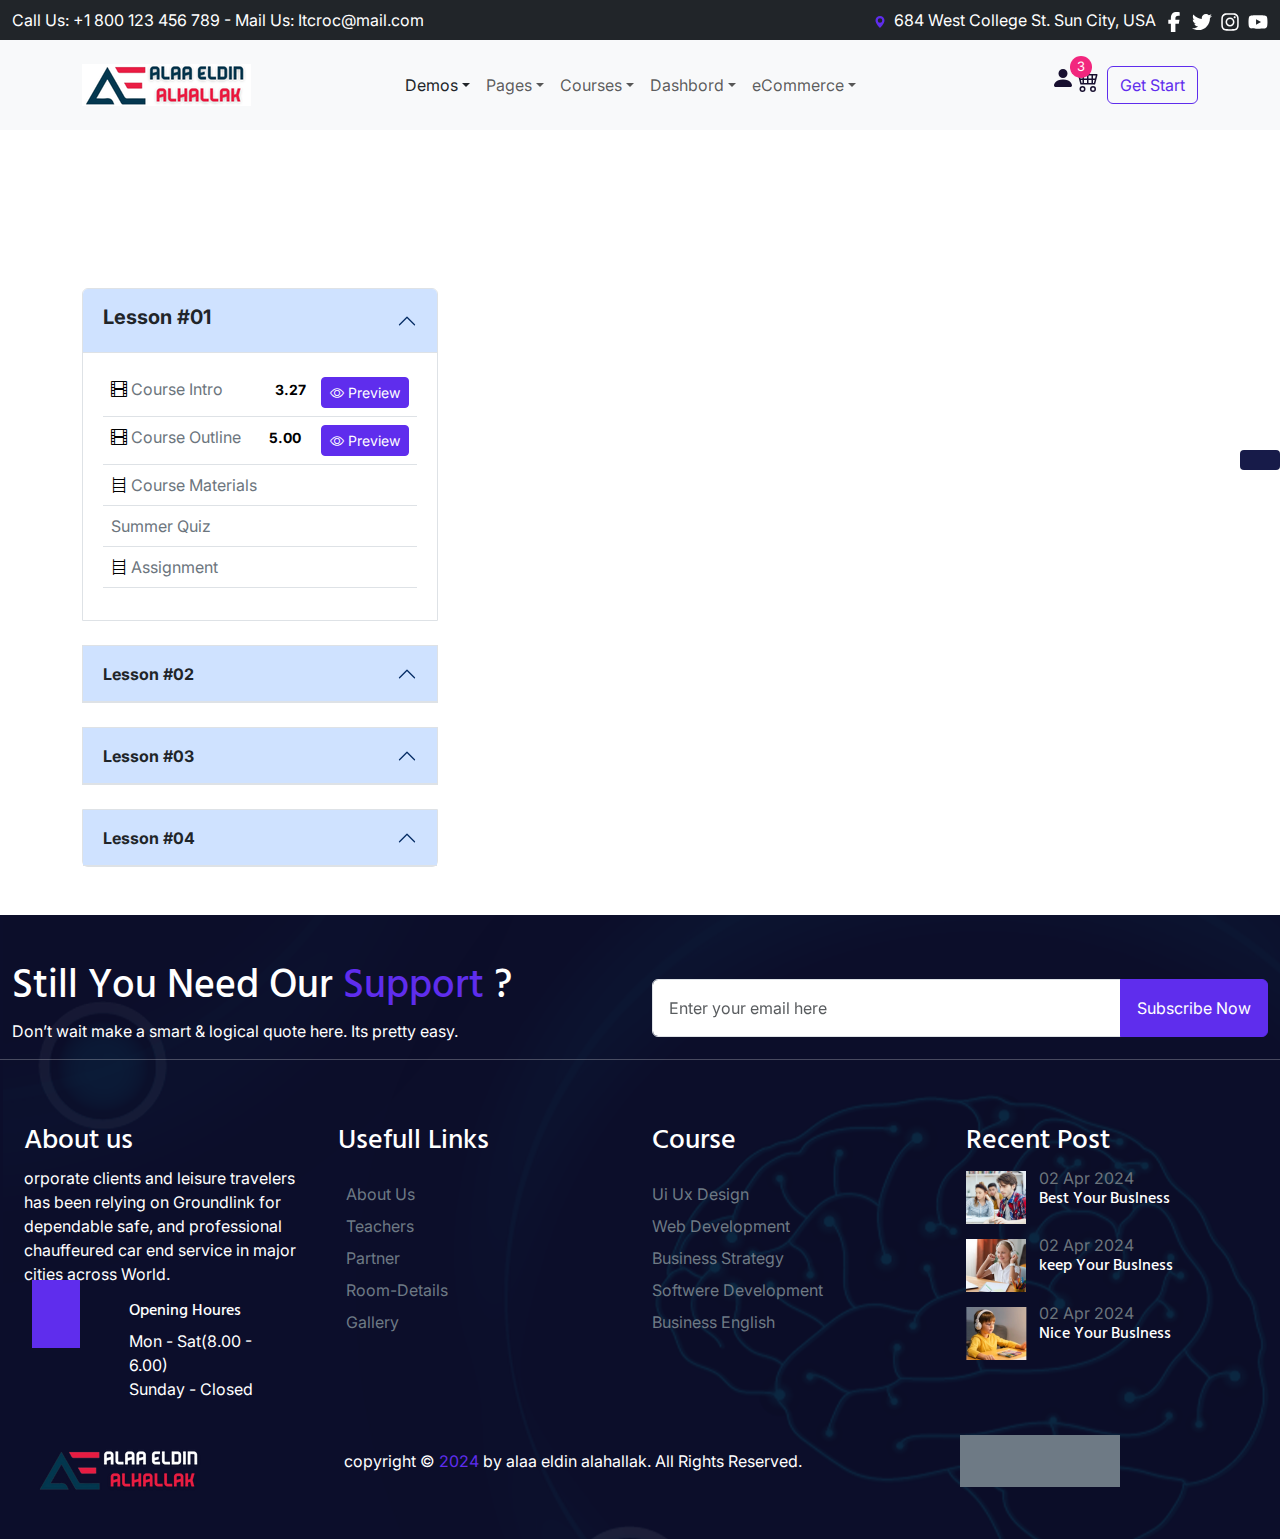
<file: lesson2.html>
<!DOCTYPE html>
<html lang="en">
  <head>
    <meta charset="UTF-8" />
    <meta name="viewport" content="width=device-width, initial-scale=1.0" />
    <title>lesson1</title>
    <link
      href="https://cdn.jsdelivr.net/npm/bootstrap@5.3.3/dist/css/bootstrap.min.css"
      rel="stylesheet"
      integrity="sha384-QWTKZyjpPEjISv5WaRU9OFeRpok6YctnYmDr5pNlyT2bRjXh0JMhjY6hW+ALEwIH"
      crossorigin="anonymous"
    />
    <link
      rel="stylesheet"
      href="https://cdnjs.cloudflare.com/ajax/libs/font-awesome/6.6.0/css/all.min.css"
      integrity="sha512-Kc323vGBEqzTmouAECnVceyQqyqdsSiqLQISBL29aUW4U/M7pSPA/gEUZQqv1cwx4OnYxTxve5UMg5GT6L4JJg=="
      crossorigin="anonymous"
      referrerpolicy="no-referrer"
    />
    <link rel="stylesheet" href="./style.css" />

    <link
      rel="stylesheet"
      href="https://cdn.jsdelivr.net/npm/bootstrap-icons@1.11.3/font/bootstrap-icons.min.css"
    />

    <style>
    

      .bd {
        background-color: #5f2ded;
      }
      .nn {
        color: #ffffff;
      }

      .ww:hover {
        color: #5f2ded;
      }
      .nour1 {
        color: rgb(110, 122, 133);
      }
      .m {
        background-color: rgb(110, 122, 133);
      }
      a {
        text-decoration: none;
      }

      .nour:hover {
        color: #5f2ded;
        text-decoration: underline;
      }
      .color3 {
        background-image: url(./imges/footer_bg_ai.png);
      }
      .button:hover {
        background-color: #170f2f;
      }
      .button {
        background-color: #5f2ded;
      }
      .color2:hover {
        background-color: #5f2ded;
      }
      .h {
        color: #5f2ded;
      }
      body {
            background-color: #ffffff;
            color: #170f2f;
          }
    
          /* Dark theme */
         
          body.dark-theme {
                background-color: #0c0e2b;
                color: #f5f5f5;
              }
              .button22 {
                background-color: #171b49;
                color: #fff;
                border: none;
                padding: 10px 20px;
                font-size: 16px;
                cursor: pointer;
                border-radius: 4px;
                position: fixed;
                right: 0px;
                top: 50%;
               
              }
              body.dark-theme .tdd {
        background-color: #170f2f;
        color: white;
      
      }         body.dark-theme .tddd {
        background-color: #170f2f;
        color: white;
        box-shadow: 0 2px 6px rgba(255, 255, 255, 0.849);
      }

    </style>
  </head>
  <body>

 <!-- Loader -->

 <div class="loader">
  <i
    style="position: relative; left: 60px; font-size: 30px"
    class="fa-solid fa-book"
  ></i>
</div>

<div class="fixed-top">
  <!------Top bar-------->
  <div class=" bg-dark text-white py-2 d-none d-md-block ">
    <div class="container-fluid d-flex justify-content-between">
      <span>Call Us: +1 800 123 456 789 - Mail Us: Itcroc@mail.com</span>
      <span class="d-flex gap-2 social">
        <span>
          <svg
            xmlns="http://www.w3.org/2000/svg"
            width="12"
            height="12"
            fill="currentColor"
            class="bi bi-geo-alt-fill me-1"
            viewBox="0 0 16 16"
          >
            <path
              fill="#5f2ded"
              d="M8 16s6-5.686 6-10A6 6 0 0 0 2 6c0 4.314 6 10 6 10m0-7a3 3 0 1 1 0-6 3 3 0 0 1 0 6"
            />
          </svg>
          684 West College St. Sun City, USA</span
        >

        <span class="d-flex gap-2">
          <a href="#">
            <svg
              style="width: 20px; height: 20px"
              xmlns="http://www.w3.org/2000/svg"
              viewBox="0 0 320 512"
            >
              <!--!Font Awesome Free 6.6.0 by @fontawesome - https://fontawesome.com License - https://fontawesome.com/license/free Copyright 2024 Fonticons, Inc.-->
              <path
                fill="#ffffff"
                d="M80 299.3V512H196V299.3h86.5l18-97.8H196V166.9c0-51.7 20.3-71.5 72.7-71.5c16.3 0 29.4 .4 37 1.2V7.9C291.4 4 256.4 0 236.2 0C129.3 0 80 50.5 80 159.4v42.1H14v97.8H80z"
              />
            </svg>
          </a>
          <a href="#">
            <svg
              style="width: 20px; height: 20px"
              xmlns="http://www.w3.org/2000/svg"
              viewBox="0 0 512 512"
            >
              <!--!Font Awesome Free 6.6.0 by @fontawesome - https://fontawesome.com License - https://fontawesome.com/license/free Copyright 2024 Fonticons, Inc.-->
              <path
                fill="#ffffff"
                d="M459.4 151.7c.3 4.5 .3 9.1 .3 13.6 0 138.7-105.6 298.6-298.6 298.6-59.5 0-114.7-17.2-161.1-47.1 8.4 1 16.6 1.3 25.3 1.3 49.1 0 94.2-16.6 130.3-44.8-46.1-1-84.8-31.2-98.1-72.8 6.5 1 13 1.6 19.8 1.6 9.4 0 18.8-1.3 27.6-3.6-48.1-9.7-84.1-52-84.1-103v-1.3c14 7.8 30.2 12.7 47.4 13.3-28.3-18.8-46.8-51-46.8-87.4 0-19.5 5.2-37.4 14.3-53 51.7 63.7 129.3 105.3 216.4 109.8-1.6-7.8-2.6-15.9-2.6-24 0-57.8 46.8-104.9 104.9-104.9 30.2 0 57.5 12.7 76.7 33.1 23.7-4.5 46.5-13.3 66.6-25.3-7.8 24.4-24.4 44.8-46.1 57.8 21.1-2.3 41.6-8.1 60.4-16.2-14.3 20.8-32.2 39.3-52.6 54.3z"
              />
            </svg>
          </a>
          <a href="#">
            <svg
              style="width: 20px; height: 20px"
              xmlns="http://www.w3.org/2000/svg"
              viewBox="0 0 448 512"
            >
              <!--!Font Awesome Free 6.6.0 by @fontawesome - https://fontawesome.com License - https://fontawesome.com/license/free Copyright 2024 Fonticons, Inc.-->
              <path
                fill="#ffffff"
                d="M224.1 141c-63.6 0-114.9 51.3-114.9 114.9s51.3 114.9 114.9 114.9S339 319.5 339 255.9 287.7 141 224.1 141zm0 189.6c-41.1 0-74.7-33.5-74.7-74.7s33.5-74.7 74.7-74.7 74.7 33.5 74.7 74.7-33.6 74.7-74.7 74.7zm146.4-194.3c0 14.9-12 26.8-26.8 26.8-14.9 0-26.8-12-26.8-26.8s12-26.8 26.8-26.8 26.8 12 26.8 26.8zm76.1 27.2c-1.7-35.9-9.9-67.7-36.2-93.9-26.2-26.2-58-34.4-93.9-36.2-37-2.1-147.9-2.1-184.9 0-35.8 1.7-67.6 9.9-93.9 36.1s-34.4 58-36.2 93.9c-2.1 37-2.1 147.9 0 184.9 1.7 35.9 9.9 67.7 36.2 93.9s58 34.4 93.9 36.2c37 2.1 147.9 2.1 184.9 0 35.9-1.7 67.7-9.9 93.9-36.2 26.2-26.2 34.4-58 36.2-93.9 2.1-37 2.1-147.8 0-184.8zM398.8 388c-7.8 19.6-22.9 34.7-42.6 42.6-29.5 11.7-99.5 9-132.1 9s-102.7 2.6-132.1-9c-19.6-7.8-34.7-22.9-42.6-42.6-11.7-29.5-9-99.5-9-132.1s-2.6-102.7 9-132.1c7.8-19.6 22.9-34.7 42.6-42.6 29.5-11.7 99.5-9 132.1-9s102.7-2.6 132.1 9c19.6 7.8 34.7 22.9 42.6 42.6 11.7 29.5 9 99.5 9 132.1s2.7 102.7-9 132.1z"
              />
            </svg>
          </a>
          <a href="#">
            <svg
              style="width: 20px; height: 20px"
              xmlns="http://www.w3.org/2000/svg"
              viewBox="0 0 576 512"
            >
              <!--!Font Awesome Free 6.6.0 by @fontawesome - https://fontawesome.com License - https://fontawesome.com/license/free Copyright 2024 Fonticons, Inc.-->
              <path
                fill="#ffffff"
                d="M549.7 124.1c-6.3-23.7-24.8-42.3-48.3-48.6C458.8 64 288 64 288 64S117.2 64 74.6 75.5c-23.5 6.3-42 24.9-48.3 48.6-11.4 42.9-11.4 132.3-11.4 132.3s0 89.4 11.4 132.3c6.3 23.7 24.8 41.5 48.3 47.8C117.2 448 288 448 288 448s170.8 0 213.4-11.5c23.5-6.3 42-24.2 48.3-47.8 11.4-42.9 11.4-132.3 11.4-132.3s0-89.4-11.4-132.3zm-317.5 213.5V175.2l142.7 81.2-142.7 81.2z"
              />
            </svg>
          </a>
        </span>
      </span>
    </div>
  </div>
  <!--------End top bar--------->

  <!------Navbar---------->
  <div class="navbar bg-light navbar-expand-lg   py-4" >
    <div class="container">
      <a href="index.html"
        ><img loading="lazy" src="./imges/logo_1.png" alt="logo"
      /></a>

      <div
        class="offcanvas offcanvas-end  bg-white ps-3"
        id="navbarNav"
        style="margin-left: 130px;  width: 250px"
      >
        <ul class="navbar-nav">
          <li class="nav-item dropdown">
            <a
              href="./index.html"
              class="nav-link dropdown-toggle text-dark"
              role="button"
              data-bs-toggle="dropdown"
              data-bs-auto-close="outside"
              >Demos</a
            >
            <ul class="dropdown-menu">
              <li class="dropdown dropend">
                <a
                  href="#"
                  class="dropdown-item dropdown-toggle"
                  role="button"
                  data-bs-auto-close="outside"
                  data-bs-toggle="dropdown"
                  >Light</a
                >

                <ul class="dropdown-menu dropdown-menu-end">
                  <li><a href="./index.html" class="dropdown-item">demos</a></li>
             
                </ul>
              </li>

              <li class="dropdown dropend">
                <a
                  href="#"
                  class="dropdown-item dropdown-toggle"
                  role="button"
                  data-bs-auto-close="outside"
                  data-bs-toggle="dropdown"
                  >Dark</a
                >

                <ul class="dropdown-menu dropdown-menu-end">
                  <li><a href="#" class="dropdown-item">nested item</a></li>
                  <li><a href="#" class="dropdown-item">nested item</a></li>
                  <li><a href="#" class="dropdown-item">nested item</a></li>
                  <li><a href="#" class="dropdown-item">nested item</a></li>
                  <li><a href="#" class="dropdown-item">nested item</a></li>
                  <li><a href="#" class="dropdown-item">nested item</a></li>
                  <li><a href="#" class="dropdown-item">nested item</a></li>
                  <li><a href="#" class="dropdown-item">nested item</a></li>
                  <li><a href="#" class="dropdown-item">nested item</a></li>
                  <li><a href="#" class="dropdown-item">nested item</a></li>
                  <li><a href="#" class="dropdown-item">nested item</a></li>
                  <li><a href="#" class="dropdown-item">nested item</a></li>
                </ul>
              </li>
            </ul>
          </li>
          <li class="nav-item dropdown">
            <a
              href="#"
              class="nav-link dropdown-toggle"
              role="button"
              data-bs-toggle="dropdown"
              data-bs-auto-close="outside"
              >Pages</a
            >
            <ul class="dropdown-menu">
              <li class="dropdown dropend">
                <a
                  href="#"
                  class="dropdown-item dropdown-toggle"
                  role="button"
                  data-bs-auto-close="outside"
                  data-bs-toggle="dropdown"
                  >Get Started 1
                </a>

                <ul class="dropdown-menu dropdown-menu-end">
                  <li><a href="#" class="dropdown-item">nested item</a></li>
                  <li><a href="#" class="dropdown-item">nested item</a></li>
                  <li><a href="#" class="dropdown-item">nested item</a></li>
                  <li><a href="#" class="dropdown-item">nested item</a></li>
                  <li><a href="#" class="dropdown-item">nested item</a></li>
                  <li><a href="#" class="dropdown-item">nested item</a></li>
                </ul>
              </li>
              <li class="dropdown dropend">
                <a
                  href="#"
                  class="dropdown-item dropdown-toggle"
                  role="button"
                  data-bs-auto-close="outside"
                  data-bs-toggle="dropdown"
                  >Get Started 2
                </a>

                <ul class="dropdown-menu dropdown-menu-end">
                  <li><a href="#" class="dropdown-item">nested item</a></li>
                  <li><a href="#" class="dropdown-item">nested item</a></li>
                  <li><a href="#" class="dropdown-item">nested item</a></li>
                  <li><a href="#" class="dropdown-item">nested item</a></li>
                  <li><a href="#" class="dropdown-item">nested item</a></li>
                  <li><a href="#" class="dropdown-item">nested item</a></li>
                </ul>
              </li>
              <li class="dropdown dropend">
                <a
                  href="#"
                  class="dropdown-item dropdown-toggle"
                  role="button"
                  data-bs-auto-close="outside"
                  data-bs-toggle="dropdown"
                  >Get Started 3
                </a>

                <ul class="dropdown-menu dropdown-menu-end">
                  <li><a href="#" class="dropdown-item">nested item</a></li>
                  <li><a href="#" class="dropdown-item">nested item</a></li>
                  <li><a href="#" class="dropdown-item">nested item</a></li>
                  <li><a href="#" class="dropdown-item">nested item</a></li>
                  <li><a href="#" class="dropdown-item">nested item</a></li>
                  <li><a href="#" class="dropdown-item">nested item</a></li>
                </ul>
              </li>
              <li class="dropdown dropend">
                <a
                  href="#"
                  class="dropdown-item dropdown-toggle"
                  role="button"
                  data-bs-auto-close="outside"
                  data-bs-toggle="dropdown"
                  >Get Started 4
                </a>

                <ul class="dropdown-menu dropdown-menu-end">
                  <li><a href="#" class="dropdown-item">nested item</a></li>
                  <li><a href="#" class="dropdown-item">nested item</a></li>
                  <li><a href="#" class="dropdown-item">nested item</a></li>
                  <li><a href="#" class="dropdown-item">nested item</a></li>
                  <li><a href="#" class="dropdown-item">nested item</a></li>
                  <li><a href="#" class="dropdown-item">nested item</a></li>
                </ul>
              </li>
            </ul>
          </li>
          <li class="nav-item dropdown">
            <a
              href="./course.html"
              class="nav-link dropdown-toggle"
              role="button"
              data-bs-toggle="dropdown"
              data-bs-auto-close="outside"
              >Courses</a
            >
            <ul class="dropdown-menu">
              <li class="dropdown dropend">
                <a
                  href="#"
                  class="dropdown-item dropdown-toggle"
                  role="button"
                  data-bs-auto-close="outside"
                  data-bs-toggle="dropdown"
                  >Get Started 1</a
                >

                <ul class="dropdown-menu dropdown-menu-end">
                  <li><a href="#" class="dropdown-item">nested item</a></li>
                  <li><a href="#" class="dropdown-item">nested item</a></li>
                  <li><a href="#" class="dropdown-item">nested item</a></li>
                  <li><a href="#" class="dropdown-item">nested item</a></li>
                  <li><a href="#" class="dropdown-item">nested item</a></li>
                  <li><a href="#" class="dropdown-item">nested item</a></li>
                </ul>
              </li>
              <li class="dropdown dropend">
                <a
                  href="#"
                  class="dropdown-item dropdown-toggle"
                  role="button"
                  data-bs-auto-close="outside"
                  data-bs-toggle="dropdown"
                  >Get Started 2</a
                >

                <ul class="dropdown-menu dropdown-menu-end">
                  <li><a href="./course.html" class="dropdown-item">Course Details</a></li>
                  <li><a href="./course.html" class="dropdown-item">Course Details(Dark)</a></li>
                  <li><a href="./courses2.html" class="dropdown-item">Course Details 2</a></li>
                  <li><a href="./courses2.html" class="dropdown-item"> Details 2(Dark)</a></li>
                  <li><a href="./corures3.html" class="dropdown-item">Course Details 3</a></li>
                  <li><a href="./corures3.html" class="dropdown-item"> Details 3(Dark)</a></li>
                </ul>
              </li>
              <li class="dropdown dropend">
                <a
                  href="#"
                  class="dropdown-item dropdown-toggle"
                  role="button"
                  data-bs-auto-close="outside"
                  data-bs-toggle="dropdown"
                  >Get Started 3</a
                >

                <ul class="dropdown-menu dropdown-menu-end">
                  <li><a href="#" class="dropdown-item">nested item</a></li>
                  <li><a href="#" class="dropdown-item">nested item</a></li>
                  <li><a href="#" class="dropdown-item">nested item</a></li>
                  <li><a href="#" class="dropdown-item">nested item</a></li>
                  <li><a href="#" class="dropdown-item">nested item</a></li>
                  <li><a href="#" class="dropdown-item">nested item</a></li>
                </ul>
              </li>
            </ul>
          </li>
          <li class="nav-item dropdown">
            <a
              href=""
              class="nav-link dropdown-toggle"
              role="button"
              data-bs-toggle="dropdown"
              data-bs-auto-close="outside"
              >Dashbord</a
            >
            <ul class="dropdown-menu">
              <li class="dropdown dropend">
                <a
                  href="#"
                  class="dropdown-item dropdown-toggle"
                  role="button"
                  data-bs-auto-close="outside"
                  data-bs-toggle="dropdown"
                  >Admin</a
                >

                <ul class="dropdown-menu dropdown-menu-end">
                  <li><a href="#" class="dropdown-item">nested item</a></li>
                  <li><a href="#" class="dropdown-item">nested item</a></li>
                  <li><a href="#" class="dropdown-item">nested item</a></li>
                  <li><a href="#" class="dropdown-item">nested item</a></li>
                  <li><a href="#" class="dropdown-item">nested item</a></li>
                  <li><a href="#" class="dropdown-item">nested item</a></li>
                  <li><a href="#" class="dropdown-item">nested item</a></li>
                </ul>
              </li>
              <li class="dropdown dropend">
                <a
                  href="#"
                  class="dropdown-item dropdown-toggle"
                  role="button"
                  data-bs-auto-close="outside"
                  data-bs-toggle="dropdown"
                  >Instructor
                </a>

                <ul class="dropdown-menu dropdown-menu-end">
                  <li><a href="#" class="dropdown-item">nested item</a></li>
                  <li><a href="#" class="dropdown-item">nested item</a></li>
                  <li><a href="#" class="dropdown-item">nested item</a></li>
                  <li><a href="#" class="dropdown-item">nested item</a></li>
                  <li><a href="#" class="dropdown-item">nested item</a></li>
                  <li><a href="#" class="dropdown-item">nested item</a></li>
                  <li><a href="#" class="dropdown-item">nested item</a></li>
                  <li><a href="#" class="dropdown-item">nested item</a></li>
                  <li><a href="#" class="dropdown-item">nested item</a></li>
                  <li><a href="#" class="dropdown-item">nested item</a></li>
                  <li><a href="#" class="dropdown-item">nested item</a></li>
                </ul>
              </li>
              <li class="dropdown dropend">
                <a
                  href="#"
                  class="dropdown-item dropdown-toggle"
                  role="button"
                  data-bs-auto-close="outside"
                  data-bs-toggle="dropdown"
                  >Student</a
                >

                <ul class="dropdown-menu dropdown-menu-end">
                  <li><a href="#" class="dropdown-item">nested item</a></li>
                  <li><a href="#" class="dropdown-item">nested item</a></li>
                  <li><a href="#" class="dropdown-item">nested item</a></li>
                  <li><a href="#" class="dropdown-item">nested item</a></li>
                  <li><a href="#" class="dropdown-item">nested item</a></li>
                  <li><a href="#" class="dropdown-item">nested item</a></li>
                  <li><a href="#" class="dropdown-item">nested item</a></li>
                  <li><a href="#" class="dropdown-item">nested item</a></li>
                  <li><a href="#" class="dropdown-item">nested item</a></li>
                </ul>
              </li>
            </ul>
          </li>
          <li class="nav-item dropdown">
            <a
              href=""
              class="nav-link dropdown-toggle"
              role="button"
              data-bs-toggle="dropdown"
              data-bs-auto-close="outside"
              >eCommerce</a
            >
            <ul class="dropdown-menu">
              <li><a href="#" class="dropdown-item">Shop</a></li>
              <li><a href="#" class="dropdown-item">Product Detail</a></li>
              <li><a href="#" class="dropdown-item">Cart</a></li>
              <li><a href="#" class="dropdown-item">Chekout</a></li>
              <li><a href="#" class="dropdown-item">Wishlist</a></li>
            </ul>
          </li>

          <hr class="d-md-none d-block" />

          <div class="d-md-none d-block mt-5">
            <i class="p-3 fa-brands fa-twitter fa-lg sky"></i>

            <i class="p-3 fa-brands fa-facebook-f fa-lg sky"></i>

            <i class="p-3 fa-brands fa-skype fa-lg sky"></i>

            <i class="p-3 fa-brands fa-linkedin fa-lg sky"></i>
          </div>
        </ul>
      </div>
      <div class="d-flex">
        <svg
          xmlns="http://www.w3.org/2000/svg"
          width="24"
          height="24"
          fill="currentColor"
          class="bi bi-person-fill d-none d-md-block"
          viewBox="0 0 16 16"
        >
          <path
            d="M3 14s-1 0-1-1 1-4 6-4 6 3 6 4-1 1-1 1zm5-6a3 3 0 1 0 0-6 3 3 0 0 0 0 6"
          />
        </svg>
        <div style="position: relative;">

        <svg
          xmlns="http://www.w3.org/2000/svg"
          width="24"
          height="24"
          fill="currentColor"
          class="bi bi-cart4 me-2"
          viewBox="0 0 16 16"
        >
          <path
            d="M0 2.5A.5.5 0 0 1 .5 2H2a.5.5 0 0 1 .485.379L2.89 4H14.5a.5.5 0 0 1 .485.621l-1.5 6A.5.5 0 0 1 13 11H4a.5.5 0 0 1-.485-.379L1.61 3H.5a.5.5 0 0 1-.5-.5M3.14 5l.5 2H5V5zM6 5v2h2V5zm3 0v2h2V5zm3 0v2h1.36l.5-2zm1.11 3H12v2h.61zM11 8H9v2h2zM8 8H6v2h2zM5 8H3.89l.5 2H5zm0 5a1 1 0 1 0 0 2 1 1 0 0 0 0-2m-2 1a2 2 0 1 1 4 0 2 2 0 0 1-4 0m9-1a1 1 0 1 0 0 2 1 1 0 0 0 0-2m-2 1a2 2 0 1 1 4 0 2 2 0 0 1-4 0"
          />
         
        </svg>
        <span style="padding:1px 7px ;font-size: 13px; position: absolute; border-radius: 50%;color: #fffbfb; top: -10px; left: -5px; background-color: #f2277e;">3</span>
      </div>
        <form action="" class="d-flex">
          <button class="btn btn-outline-primary d-none d-md-block">
            Get Start
          </button>
        </form>

        <buttom
          class="navbar-toggler me-5"
          type="buttom"
          data-bs-toggle="offcanvas"
          data-bs-target="#navbarNav"
        >
          <span class="navbar-toggler-icon"></span>
        </buttom>
      </div>
    </div>
  </div>

  <!-------End navbar----------->
</div>


    <section class="mt-5 mb-5 pt-5">
      <div class="container mt-5 pt-5">
        <div class="row mt-5 pt-5">
          <!--  first col -->
          <div class="col-md-4">
            <div class="">
              <!-- accordion items -->
              <div class="accordion ">
                <!-- 1 item -->
                <div class="accordion-item ">
                  <div class="accordion-header ">
                    <button
                      class="accordion-button tddd "
                      data-bs-toggle="collapse"
                      data-bs-target="#lesson-1-body"
                    >
                      <span class="fw-bolder h5 text-dark"> Lesson #01</span>
                    </button>
                    <div
                      class="accordion-collaps collapse show"
                      id="lesson-1-body"
                    >
                      <div class="accordion-body tddd">
                        <table class="table ">
                          <tbody>
                            <!-- 1 tr -->
                            <tr>
                              <td class="tdd">
                                <span>
                                  <i class="bi bi-film"></i>
                                  <a
                                    href="./lesson1.html"
                                    class="text-decoration-none text-secondary"
                                    >Course Intro</a
                                  >
                                </span>
  
                                <span class="fw-bold ps-5 small">3.27</span>
                                <button
                                  class="btn btn-primary btn-sm float-end"
                                >
                                  <a
                                    href="./lesson1.html"
                                    class="text-decoration-none text-white"
                                  >
                                    <span><i class="bi bi-eye"></i></span>
                                    Preview</a
                                  >
                                </button>
                              </td>
                            </tr>
                            <!-- 2 tr -->
                            <tr>
                              <td class="tdd">
                                <span>
                                  <i class="bi bi-film"></i>
                                  <a
                                    href="./lesson2.html"
                                    class="text-decoration-none text-secondary"
                                    >Course Outline</a
                                  >
                                </span>
  
                                <span class="fw-bold ps-4 small">5.00</span>
                                <button
                                  class="btn btn-primary btn-sm float-end"
                                >
                                  <a
                                    href="./lesson2.html"
                                    class="text-decoration-none text-white"
                                  >
                                    <span><i class="bi bi-eye"></i></span>
                                    Preview</a
                                  >
                                </button>
                              </td>
                              <!-- 3tr -->
                            </tr>
                            <tr>
                              <td class="tdd">
                                <span>
                                  <i class="bi bi-bookshelf"></i>
                                  <a
                                    href="./lesson-course-meterials.html"
                                    class="text-decoration-none text-secondary"
                                    >Course Materials</a
                                  >
                                </span>
                              </td>
                            </tr>
                            <!-- 4 tr -->
                            <tr>
                              <td class="tdd">
                                <span>
                                  <i
                                    class="fa-solid fa-volume-high fa-2xs"
                                    style="color: #050505"
                                  ></i>
  
                                  <a
                                    href="./lesson.html"
                                    class="text-decoration-none text-secondary"
                                  >
                                    Summer Quiz</a
                                  ></span
                                >
                              </td>
                            </tr>
                            <!-- 5 tr  -->
                            <tr>
                              <td class="tdd">
                                <span>
                                  <i class="bi bi-bookshelf"></i>
  
                                  <a
                                    href=""
                                    class="text-decoration-none text-secondary"
                                    >Assignment</a
                                  >
                                </span>
                              </td>
                            </tr>
                          </tbody>
                        </table>
                      </div>
                    </div>
                  </div>
                </div>
  
                <!-- 2 item -->
                <div class="accordion-item mt-4 border">
                  <div class="accordion-header">
                    <button
                      class="accordion-button tddd"
                      data-bs-toggle="collapse"
                      data-bs-target="#lesson-2-body"
                    >
                      <span class="fw-bolder text-dark"> Lesson #02</span>
                    </button>
                    <div class="accordion-collaps collapse" id="lesson-2-body">
                      <div class="accordion-body tddd">
                        <table class="table">
                          <tbody>
                            <!-- 1 tr -->
                            <tr>
                              <td class="tdd">
                                <span>
                                  <i class="bi bi-film"></i>
                                  <a
                                    href=""
                                    class="text-decoration-none text-secondary"
                                    >Course Intro</a
                                  >
                                </span>
  
                                <span class="fw-bold ps-5 small">3.27</span>
                                <button
                                  class="btn btn-primary btn-sm float-end"
                                >
                                  <a
                                    href=""
                                    class="text-decoration-none text-white"
                                  >
                                    <span><i class="bi bi-eye"></i></span>
                                    Preview</a
                                  >
                                </button>
                              </td>
                            </tr>
                            <!-- 2 tr -->
                            <tr>
                              <td class="tdd">
                                <span>
                                  <i class="bi bi-film"></i>
                                  <a
                                    href=""
                                    class="text-decoration-none text-secondary"
                                    >Course Outline</a
                                  >
                                </span>
  
                                <span class="fw-bold ps-4 small">5.00</span>
                                <button
                                  class="btn btn-primary btn-sm float-end"
                                >
                                  <a
                                    href=""
                                    class="text-decoration-none text-white"
                                  >
                                    <span><i class="bi bi-eye"></i></span>
                                    Preview</a
                                  >
                                </button>
                              </td>
                            </tr>
  
                            <!--3tr -->
  
                            <tr>
                              <td class="tdd">
                                <span>
                                  <i class="bi bi-film"></i>
                                  <a
                                    href=""
                                    class="text-decoration-none text-secondary"
                                    >Course Outline</a
                                  >
                                </span>
  
                                <span class="fw-bold ps-4 small">5.00</span>
                                <button
                                  class="btn btn-primary btn-sm float-end"
                                >
                                  <a
                                    href=""
                                    class="text-decoration-none text-white"
                                  >
                                    <span><i class="bi bi-eye"></i></span>
                                    Preview</a
                                  >
                                </button>
                              </td>
                            </tr>
  
                            <!--  4 tr -->
                            <tr>
                              <td class="tdd">
                                <span>
                                  <i class="bi bi-bookshelf"></i>
                                  <a
                                    href=""
                                    class="text-decoration-none text-secondary"
                                    >Course Materials</a
                                  >
                                </span>
                              </td>
                            </tr>
                            <!-- 5 tr -->
                            <tr>
                              <td class="tdd">
                                <span>
                                  <i
                                    class="fa-solid fa-volume-high fa-2xs"
                                    style="color: #050505"
                                  ></i>
  
                                  <a
                                    href=""
                                    class="text-decoration-none text-secondary"
                                  >
                                    Summer Quiz</a
                                  ></span
                                >
                              </td>
                            </tr>
                            <!-- 6tr  -->
                            <tr>
                              <td class="tdd">
                                <span>
                                  <i class="bi bi-bookshelf"></i>
  
                                  <a
                                    href=""
                                    class="text-decoration-none text-secondary"
                                    >Assignment</a
                                  >
                                </span>
                              </td>
                            </tr>
                          </tbody>
                        </table>
                      </div>
                    </div>
                  </div>
                </div>
                <!-- 3 item -->
                <div class="accordion-item mt-4 border">
                  <div class="accordion-header">
                    <button
                      class="accordion-button tddd"
                      data-bs-toggle="collapse"
                      data-bs-target="#lesson-3-body"
                    >
                      <span class="fw-bolder  text-dark"> Lesson #03</span>
                    </button>
                    <div class="accordion-collaps collapse" id="lesson-3-body">
                      <div class="accordion-body tddd">
                        <table class="table">
                          <tbody>
                            <!-- 1 tr -->
                            <tr>
                              <td class="tdd">
                                <span>
                                  <i class="bi bi-film"></i>
                                  <a
                                    href=""
                                    class="text-decoration-none text-secondary"
                                    >Course Intro</a
                                  >
                                </span>
  
                                <span class="fw-bold ps-5 small">3.27</span>
                                <button
                                  class="btn btn-primary btn-sm float-end"
                                >
                                  <a
                                    href=""
                                    class="text-decoration-none text-white"
                                  >
                                    <span><i class="bi bi-eye"></i></span>
                                    Preview</a
                                  >
                                </button>
                              </td>
                            </tr>
                            <!-- 2 tr -->
                            <tr>
                              <td class="tdd">
                                <span>
                                  <i class="bi bi-film"></i>
                                  <a
                                    href=""
                                    class="text-decoration-none text-secondary"
                                    >Course Outline</a
                                  >
                                </span>
  
                                <span class="fw-bold ps-4 small">5.00</span>
                                <button
                                  class="btn btn-primary btn-sm float-end"
                                >
                                  <a
                                    href=""
                                    class="text-decoration-none text-white"
                                  >
                                    <span><i class="bi bi-eye"></i></span>
                                    Preview</a
                                  >
                                </button>
                              </td>
                            </tr>
  
                            <!--3tr -->
  
                            <tr>
                              <td class="tdd">
                                <span>
                                  <i class="bi bi-film"></i>
                                  <a
                                    href=""
                                    class="text-decoration-none text-secondary"
                                    >Course Outline</a
                                  >
                                </span>
  
                                <span class="fw-bold ps-4 small">5.00</span>
                                <button
                                  class="btn btn-primary btn-sm float-end"
                                >
                                  <a
                                    href=""
                                    class="text-decoration-none text-white"
                                  >
                                    <span><i class="bi bi-eye"></i></span>
                                    Preview</a
                                  >
                                </button>
                              </td>
                            </tr>
  
                            <!--  4 tr -->
                            <tr>
                              <td class="tdd">
                                <span>
                                  <i class="bi bi-bookshelf"></i>
                                  <a
                                    href=""
                                    class="text-decoration-none text-secondary"
                                    >Course Materials</a
                                  >
                                </span>
                              </td>
                            </tr>
                            <!-- 5 tr -->
                            <tr>
                              <td class="tdd">
                                <span>
                                  <i
                                    class="fa-solid fa-volume-high fa-2xs"
                                    style="color: #050505"
                                  ></i>
  
                                  <a
                                    href=""
                                    class="text-decoration-none text-secondary"
                                  >
                                    Summer Quiz</a
                                  ></span
                                >
                              </td>
                            </tr>
                            <!-- 6tr  -->
                            <tr class="">
                              <td class="tdd">
                                <span>
                                  <i class="bi bi-bookshelf"></i>
  
                                  <a
                                    href=""
                                    class="text-decoration-none text-secondary"
                                    >Assignment</a
                                  >
                                </span>
                              </td>
                            </tr>
                          </tbody>
                        </table>
                      </div>
                    </div>
                  </div>
                </div>
  
                <!-- 4 item -->
                <div class="accordion-item mt-4 border">
                  <div class="accordion-header">
                    <button
                      class="accordion-button tddd"
                      data-bs-toggle="collapse"
                      data-bs-target="#lesson-4-body"
                    >
                      <span class="fw-bolder text-dark"> Lesson #04</span>
                    </button>
                    <div class="accordion-collaps collapse" id="lesson-4-body">
                      <div class="accordion-body tddd">
                        <table class="table">
                          <tbody>
                            <!-- 1 tr -->
                            <tr>
                              <td class="tdd">
                                <span>
                                  <i class="bi bi-film"></i>
                                  <a
                                    href=""
                                    class="text-decoration-none text-secondary"
                                    >Course Intro</a
                                  >
                                </span>
  
                                <span class="fw-bold ps-5 small">3.27</span>
                                <button
                                  class="btn btn-primary btn-sm float-end"
                                >
                                  <a
                                    href=""
                                    class="text-decoration-none text-white"
                                  >
                                    <span><i class="bi bi-eye"></i></span>
                                    Preview</a
                                  >
                                </button>
                              </td>
                            </tr>
                            <!-- 2 tr -->
                            <tr>
                              <td class="tdd">
                                <span>
                                  <i class="bi bi-film"></i>
                                  <a
                                    href=""
                                    class="text-decoration-none text-secondary"
                                    >Course Outline</a
                                  >
                                </span>
  
                                <span class="fw-bold ps-4 small">5.00</span>
                                <button
                                  class="btn btn-primary btn-sm float-end"
                                >
                                  <a
                                    href=""
                                    class="text-decoration-none text-white"
                                  >
                                    <span><i class="bi bi-eye"></i></span>
                                    Preview</a
                                  >
                                </button>
                              </td>
                            </tr>
  
                            <!--3tr -->
  
                            <tr>
                              <td class="tdd">
                                <span>
                                  <i class="bi bi-film"></i>
                                  <a
                                    href=""
                                    class="text-decoration-none text-secondary"
                                    >Course Outline</a
                                  >
                                </span>
  
                                <span class="fw-bold ps-4 small">5.00</span>
                                <button
                                  class="btn btn-primary btn-sm float-end"
                                >
                                  <a
                                    href=""
                                    class="text-decoration-none text-white"
                                  >
                                    <span><i class="bi bi-eye"></i></span>
                                    Preview</a
                                  >
                                </button>
                              </td>
                            </tr>
  
                            <!--  4 tr -->
                            <tr>
                              <td class="tdd">
                                <span>
                                  <i class="bi bi-bookshelf"></i>
                                  <a
                                    href=""
                                    class="text-decoration-none text-secondary"
                                    >Course Materials</a
                                  >
                                </span>
                              </td>
                            </tr>
                            <!-- 5 tr -->
                            <tr>
                              <td class="tdd">
                                <span>
                                  <i
                                    class="fa-solid fa-volume-high fa-2xs"
                                    style="color: #050505"
                                  ></i>
  
                                  <a
                                    href=""
                                    class="text-decoration-none text-secondary"
                                  >
                                    Summer Quiz</a
                                  ></span
                                >
                              </td>
                            </tr>
                            <!-- 6tr  -->
                            <tr class="">
                              <td class="tdd">
                                <span>
                                  <i class="bi bi-bookshelf"></i>
  
                                  <a
                                    href=""
                                    class="text-decoration-none text-secondary"
                                    >Assignment</a
                                  >
                                </span>
                              </td>
                            </tr>
                          </tbody>
                        </table>
                      </div>
                    </div>
                  </div>
                </div>
              </div>
            </div>
          </div>
          <!-- second col -->
          <div class="col-md-8">
            
                <div class="mt-2">
                  <iframe
                    width="100%"
                    height="415"
                    src="https://www.youtube.com/embed/ZUb9l6bkCmI?si=PiaS6QQVsLmNG5o1"
                    title="YouTube video player"
                    frameborder="0"
                    allow="accelerometer; autoplay; clipboard-write; encrypted-media; gyroscope; picture-in-picture; web-share"
                    referrerpolicy="strict-origin-when-cross-origin"
                    allowfullscreen
                  ></iframe>
                </div>
              
            
          </div>
        </div>
      </div>
    </section>

    <!-- -------------------------------------------------- end blog----------------------------------- -->
    <button class="button22 d-none d-md-block" id="themeToggle"><i class="fa-solid fa-moon"></i></button>
    <!-- --------------------------------------------------footer----------------------------------- -->
    <footer class="color3">
      <div class="container-fluid pb-5">
        <div class="row justify-content-center">
          <div class="col-md-6 mt-5">
            <div class="text-white">
              <h1>Still You Need Our <span class="h">Support</span> ?</h1>
              <p>
                Don’t wait make a smart & logical quote here. Its pretty easy.
              </p>
            </div>
          </div>
          <div class="col-md-6 mt-5">
            <form action="">
              <div class="input-group">
                <input
                  type="email"
                  class="form-control mt-3 p-3"
                  placeholder="Enter your email here"
                />
                <button type="submit" class="button btn btn-primary mt-3 p-3">
                  Subscribe Now
                </button>
              </div>
            </form>
          </div>

          <hr class="text-white" />
          <div class="row justify-content-center mt-5">
            <div class="col-md-3">
              <div class="text-white">
                <h3>About us</h3>
                <p>
                  orporate clients and leisure travelers has been relying on
                  Groundlink for dependable safe, and professional chauffeured
                  car end service in major cities across World.
                </p>
                <div class="row">
                  <div class="col-4">
                    <i
                      class="fa-regular fa-clock fa-1xl bd p-4 m-2"
                      style="color: #f5f5f5"
                    >
                    </i>
                  </div>
                  <div class="col-7">
                    <h6>Opening Houres</h6>
                    <span>Mon - Sat(8.00 - 6.00)</span>
                    <span class="d-block"> Sunday - Closed</span>
                  </div>
                </div>
              </div>
            </div>
            <div class="col-md-3">
              <h3 class="text-white">Usefull Links</h3>
              <div class="mt-4 d-flex flex-column ms-2">
                <a href="#" class="mb-2 nour nour1">About Us</a>
                <a href="#" class="mb-2 nour nour1">Teachers</a>
                <a href="#" class="mb-2 nour nour1">Partner</a>
                <a href="#" class="mb-2 nour nour1">Room-Details</a>
                <a href="#" class="mb-2 nour nour1">Gallery</a>
              </div>
            </div>
            <div class="col-md-3">
              <h3 class="text-white">Course</h3>
              <div class="mt-4 d-flex flex-column">
                <a href="#" class="mb-2 nour nour1">Ui Ux Design</a>
                <a href="#" class="mb-2 nour nour1">Web Development </a>
                <a href="#" class="mb-2 nour nour1">Business Strategy</a>
                <a href="#" class="mb-2 nour nour1">Softwere Development</a>
                <a href="#" class="mb-2 nour nour1">Business English</a>
              </div>
            </div>
            <div class="col-md-3">
              <h3 class="text-white">Recent Post</h3>
              <a href="#">
                <div>
                  <img
                    src="./imges/footer__1.png"
                    class="img-fluid me-2"
                    alt=""
                  />

                  <div class="d-inline-block">
                    <span class="text-secondary">02 Apr 2024</span>
                    <h6 class="nn ww">Best Your Buslness</h6>
                  </div>
                </div>
              </a>
              <a href="#">
                <div class="mt-2">
                  <img
                    src="./imges/footer__2.png"
                    class="img-fluid me-2"
                    alt=""
                  />

                  <div class="d-inline-block">
                    <span class="text-secondary">02 Apr 2024</span>
                    <h6 class="nn ww d-flex">keep Your Buslness</h6>
                  </div>
                </div>
              </a>
              <a href="#">
                <div class="mt-2">
                  <img
                    src="./imges/footer__3.png"
                    class="img-fluid me-2"
                    alt=""
                  />

                  <div class="d-inline-block">
                    <span class="text-secondary">02 Apr 2024</span>
                    <h6 class="nn ww d-flex">Nice Your Buslness</h6>
                  </div>
                </div>
              </a>
            </div>

            <div class="row justify-content-center">
              <div class="col-md-3 mt-5">
                <a href="#">
                  <img class="img-fluid" src="./imges/logo_2.png" alt="" />
                </a>
              </div>
              <div class="col-md-6 mt-5">
                <div>
                  <p class="text-white">
                    copyright &copy; <span class="h">2024</span> by alaa eldin
                    alahallak. All Rights Reserved.
                  </p>
                </div>
              </div>

              <div class="col-md-3 mt-5">
                <div>
                  <a href="#">
                    <i
                      class="p-3 color2 fa-brands fa-twitter fa-lg m"
                      style="color: #ffffff"
                    ></i
                  ></a>
                  <a href="#">
                    <i
                      class="p-3 color2 fa-brands fa-facebook-f fa-lg m"
                      style="color: #ffffff"
                    ></i
                  ></a>
                  <a href="#">
                    <i
                      class="p-3 color2 fa-brands fa-skype fa-lg m"
                      style="color: #ffffff"
                    ></i
                  ></a>
                  <a href="#">
                    <i
                      class="p-3 color2 fa-brands fa-linkedin fa-lg m"
                      style="color: #ffffff"
                    ></i
                  ></a>
                  <a href="#">
                    <i
                      class="p-3 color2 fa-brands fa-vimeo-v fa-lg m"
                      style="color: #ffffff"
                    ></i
                  ></a>
                </div>
              </div>
            </div>
          </div>
        </div>
      </div>
    </footer>
    <!------------------------------------------end footer------------------------------------>
    <script>
      const themeToggle = document.getElementById("themeToggle");
      const body = document.body;

      function toggleTheme() {
        body.classList.toggle("dark-theme");
      }

      themeToggle.addEventListener("click", toggleTheme);
    </script>
    <script src="./java.js"></script>
    <script src="https://cdn.jsdelivr.net/npm/bootstrap@5.2.3/dist/js/bootstrap.bundle.min.js"></script>
    <script src="https://cdn.jsdelivr.net/npm/@popperjs/core@2.11.6/dist/umd/popper.min.js"></script>
  </body>
</html>
</file>
<file: style.css>
/**************Font style***************/
@import url('https://fonts.googleapis.com/css2?family=Hind:wght@300;400;500;600;700&family=Inter:ital,opsz,wght@0,14..32,100..900;1,14..32,100..900&display=swap');




*{
    padding: 0;
    margin: 0;
}


/* Loader */

.loader{
    position: fixed;
    top: 0;
    left: 0;
    width: 100vw;
    height: 100vh;
    display: flex;
    justify-content: center;
    align-items: center;
    transition: opacity 2s, visibility 0.75s;   
     background-color: #f7f9fb;
}

.loader-hidden{
    opacity: 0;
    visibility:hidden ;
}

.loader::after{
    content: "";
    width: 75px;
    height: 75px;
    border: 15px solid #dddddd;
    border-top-color: #7449f5;
    animation: loading 0.75s ease infinite;
    border-radius: 50%;

}

@keyframes loading {
    from{
        transform: rotate(0turn);

    }
    to {
        transform: rotate(1turn);
    }

}


:root{
    --primary-color: #5f2ded;
    --secondary-color: #f2277e;
    --Title-font:"Hind", sans-serif;
    --body-font: "Inter", sans-serif;
}

/* home bage */
body{
    font-family: var(--body-font);
}

h1, h2, h3, h4, h5, h6{
    font-family: var(--Title-font);
}

.btn-primary{
    background-color: var(--primary-color);
    border-color: var(--primary-color);
    color: white;
}

.btn-outline-primary{
    border-color: var(--primary-color);
    color: var(--primary-color);
}
.btn-secondary{
    background-color: var(--secondary-color);
    border-color: var(--secondary-color);
    color: white;
}
.btn-outline-secondary{
    border-color: var(--secondary-color);
    color: var(--secondary-color);
}

.btn-primary:hover{
    background-color: var(--secondary-color);
    border-color: var(--secondary-color);    
    color: white;
}

.btn-outline-primary:hover{
    border-color: var(--primary-color);
    background-color: var(--primary-color);
    color: white;
}
.btn-secondary:hover{
    background-color: var(--primary-color);
    border-color: var(--primary-color);
    color: white;
}
.btn-outline-secondary:hover{
    border-color: var(--secondary-color);
    background-color: var(--secondary-color);
    color: white;
}

.dropdown-submenu {
    position: relative;
}
.dropdown-submenu .dropdown-menu {
    left: 100%;
    top: 0;
    margin-top: -6px;
}


.social a:hover svg path:hover {
    fill: var(--primary-color) ;
}


    
.header{
height: 750px;
background-image: url(./imges/ai_1.jpg);

}
.btn1{
background-color: #5f2ded;
color: white;
font-weight: 2px;

}
.btn1:hover{
background-color: #ffffff;
border: #5f2ded 2px solid;
color:#5f2ded;
font-weight: 2px;
}

.btn2{
    background-color: #f2277e;
color: white;
font-weight: 2px;

}
.btn2:hover{
background-color: #ffffff;
border: #f2277e 2px solid;
color: #f2277e;
font-weight: 2px;
}

.btnnn{
    background-color: #5f2ded;
    color: white;
    font-weight: 2px;

}
.btnnn:hover{
    background-color: #ffffff;
    border: #5f2ded 2px solid;
    color:#5f2ded;
    font-weight: 2px;
    }

    /* zoom */
.event-col {
    overflow: hidden;
    border-radius: 5px;
    cursor: pointer;
  }
  .event-card {
    object-fit: cover;
    transition: 0.25s ease;
  }
  .event-card:hover {
    transform: scale(1.1);
  }



.Foundation:hover{
    color: blue;
} 

/*popular area start  */
.Populerarea{
    background-color:#F5F5FE;
    background-size: cover;
}
.populer-small-title{
    color: var(--primary-color);
    background-color:#E7DEFF;
    padding: 2px 5px;
}
.br{
    border-left: 3px solid var(--secondary-color);
}
.populer-btn-bg{
    background-color: #f2277e;
    padding: 10px 25px;
    color: #F5F5FE;
}
.populer-btn-bg:hover{
    color: #f2277e;
    border: 1px solid var(--secondary-color);
}
.populer-card-a{
    color: black;
}
a .populer-card-a:hover{
    color: #f2277e;
}
.populer-card{
    border-radius: 5%;
    background-color: white;
}
.populer-card:hover{
background-color: #5f2ded;
color: white;



a{

color: white;


}





}

/* .populer-card-text{
    color: gray;
    font-size: 11px;
} */
.col-bg{
    background-image: url(./imges/service__shape__bg__1.png);
    background-repeat: no-repeat;
    background-position: center;
    animation: hea 5s infinite;

}

.cards:hover{
    color: #5f2ded;
}
.cards{
    color: #000000;
}
.cardd{
background-color:#F5F5FE ;


}
.cardd:hover{
background-color: white;
box-shadow: -2px 1px 27px -5px rgba(219,213,213,0.75);
-webkit-box-shadow: -2px 1px 27px -5px rgba(219,213,213,0.75);
-moz-box-shadow: -2px 1px 27px -5px rgba(219,213,213,0.75);
}

.heart {
    animation: head 5s infinite;
  }
  @keyframes head {
    0% {
      transform: translateX(20px);
    }
    50% {
      transform: translateX(10px);
    }
    75% {
      transform: translateX(-20px);
    }
    100% {
      transform: translateX(20px);
    }
  }
  
  .ai {
    animation: hea 5s infinite;
  }
  @keyframes hea {
    0% {
      transform: translatey(20px);
    }
    50% {
      transform: translatey(10px);
    }
    75% {
      transform: translatey(-20px);
    }
    100% {
      transform: translatey(20px);
    }
  }

 /* Education Solution start */
.education-small-taitle{
    color: #f2277e;
}
.bi-quote{
    color: #7449f5;
    font-size: 24px;
}
.educationarea{
  background-image: url(./imges/b0ac697d-9553-4074-be5f-6a45bebc6a20.jpg);
    
}
/* home bage end */
/*/////////////////////////////////// corsue bage start/////////////////////////// */
/* header  */
.courses-header-secation{
    
padding-bottom: 100px;

}
.banner-taitle{
    color: black;
}
.banner-taitle:hover{
    color: #5f2ded;
}
.course-btn-1 {
    background-color: #5f2ded;
color: #E7DEFF;
}
.course-btn-1:hover{
    border:1px solid #5f2ded;
    color: #5f2ded;
    



}


.course-btn-2{
    background-color: blueviolet;
    color: #E7DEFF;

}
.course-btn-2:hover{

    border:1px solid blueviolet;
    color: blueviolet;



}




/* animation */
@keyframes donme {
    0% {
      transform: rotate3d(100px);
    }
    50% {
      transform: rotate3d(10px);
    }
    75% {
      transform: rotate3d(-20px);
    }
    100% {
      transform: rotate3d(20px);
    }
  }
  @keyframes header {
    0% {
      transform: translatey(30px);
    }
    50% {
      transform: translatey(20px);
    }
    75% {
      transform: translatey(10px);
    }
    100% {
      transform: translatey(30px);
    }
  }
.herobanner-1{
    animation: header 4s infinite ease;

}
.herobanner-2{
    animation: donme 5s infinite ;
    
}
.herobanner-3{
    animation: header 6s infinite ease;

}
.herobanner-5{
    animation: head 5s infinite ease;

}
.price{
    color: #5f2ded;
}
.br1{
    border-left: 2px solid var(--primary-color);
}

.course-btn- {
    background-color:  #cbcacf;
color:#747375;
}
.colo2:hover {
    background-color: #5f2ded;
    color: white;
  }

/* nesreen */
.Enter{
    padding-top: 15px;
    padding-bottom: 15px;
    padding-right: 115px;
    padding-left: 10px;
}
.Massage{
    width: 95%;
}
.btnb{
    text-decoration: none;
   padding: 27px 90px;
   border-radius: 10px;
}

.btnnn1{
    background-color: #e7deff; color: #5f2ded

}
.textt{
background-color: #dcd8e0;



}

.bb:hover{
    color: #5f2ded;

}

.blogg1{

background-image: url(./imges/blog_22.png);
background-repeat: no-repeat;
background-position: center;


}


.sky1{
    color: #828282;
background-color: white;


    border: 1px solid  #828282;
   padding-top: 10px;
   padding-bottom: 10px;
}





.sky1:hover{
    color: #F5F5FE;
    background-color: #7449f5;


}
.word-container {
    display: flex;
    align-items: center;
    text-align: center;
  }

  .line {
    height: 3px;
    background-color:white;
    margin: 0 10px;
  }

  .line.left{
    width: 50px;
  }


  .word {
    padding: 0 10px;  
}
.bo1:hover{
    background-color: #5f2ded;
    color: white;
}

.bo1{

color: #b4b4b4;


}
.Populer{
    color: #5f2ded;
}
.metin:hover{
    color:#5f2ded;

}
.btn220:hover{
    
    border-radius: 2px solid;
    background-color:#ffffff;
   
}
.btn22:hover{
    color: #212529;
    font-weight: bold;
}

.course-nav{
    background-color: white;
    color: #000000;
    height: 50px;
    
    }
    .course-nav:hover{
        background-color: #5f2ded;
        color: #E7DEFF;
        
    }
    .btn22{
        color: white;
    }
    .cardd img {
       
       
        transition: transform 0.3s ease-in-out;
      }
      .cardd img:hover {
        transform: scale(1.2);
      }
      .cardd {
        overflow: hidden;
       
      }
      .zoom1 {
        position: relative;
        overflow: hidden;
      }

   .bi-arrow-left-square-fill{

    width: 50px;
    height: 25px;
    background: rgb(255, 255, 255);
color: #000000;


   }
   .fa-check1{
    background-color: rgb(221, 211, 211);
    padding: 10px;
    color: #4605fc;
    font-weight: bold;
    }
    .fa-check1:hover{
        background-color: #4605fc;
        color: #E7DEFF;
    }

    .background {
        position: absolute;
   
        width: 100px;
        height: 180px;
        background-image: url(./imges/about_4.png); 
        background-size:cover ;
        animation: slide 3s infinite;
        z-index: -1;
    }
    .above-img {
        position: relative;
        z-index: 1;
    }
    @keyframes slide {
        0% { transform: translateX(0); }
        50% { transform: translateX(-20px); }
        100% { transform: translateX(0); }
    }

    .Student{
        color: #a6a1a1;
    }
    .btn3{
        background-color: #31d522;
    color: white;
    
    
    }
    .btn5{
        background-color: #5f2ded;
        color: white;
      
        
        }
      .btn5:hover{


        border:1px solid #5f2ded;
color: #5f2ded;

      }
        
        .btn4{
            background-color: #f2277e;
        color: white;
     
        }
        .btn4:hover{


            border:1px solid #f2277e;
    color: #f2277e;
    
          }
          .move1 {
          
            perspective: 1000px;  /* إضافة تأثير العمق ثلاثي الأبعاد */
          }
          
          .move1 img {
            width: 100%;
            height: 100%;
            display: block;
            transform: rotateX(0deg) rotateY(0deg);
            transition: transform 0.1s ease-out;
          }
          .img3d {
            /* width: 500px;  عرض العنصر */
            height: 450px; /* ارتفاع العنصر */
            perspective: 5000px;  /* إضافة تأثير العمق ثلاثي الأبعاد */
            display: flex;
            justify-content: center;
            align-items: center;
          
            
          }
          
          .image-3d {
            width: 100%;
            height: 100%;
            transition: transform 0.1s ease-out;  /* انتقال سلس عند تحرك الصورة */
            transform: perspective(1000px) rotateX(0deg) rotateY(0deg); /* الوضع الافتراضي */
            border-radius: 10px;
        }
        .container-two {
            /* width: 600px;  عرض العنصر */
            height: 450px; /* ارتفاع العنصر */
            perspective: 5000px;  /* إضافة تأثير العمق ثلاثي الأبعاد */
            display: flex;
            justify-content: center;
            align-items: center;
          }
          
          .image-two {
            width: 100%;
            height: 100%;
            transition: transform 0.1s ease-out;  /* انتقال سلس عند تحرك الصورة */
            transform: perspective(1000px) rotateX(0deg) rotateY(0deg); /* الوضع الافتراضي */
          }
          .container-thre {
            width: 350px;  /* عرض العنصر */
            height: 350px; /* ارتفاع العنصر */
            perspective: 5000px;  /* إضافة تأثير العمق ثلاثي الأبعاد */
            display: flex;
            justify-content: center;
            align-items: center;
          }
          
          .image-thre {
            width: 100%;
            height: 100%;
            transition: transform 0.1s ease-out;  /* انتقال سلس عند تحرك الصورة */
            transform: perspective(1000px) rotateX(0deg) rotateY(0deg); /* الوضع الافتراضي */
          }
       
          .btn220:hover{
    
            border-radius: 2px solid;
            background-color:#ffffff;
            a{
              color: rgb(0, 0, 0); 
          }
        }
        .btn220{
       
          background-color: #000000;
          
      }
</file>
